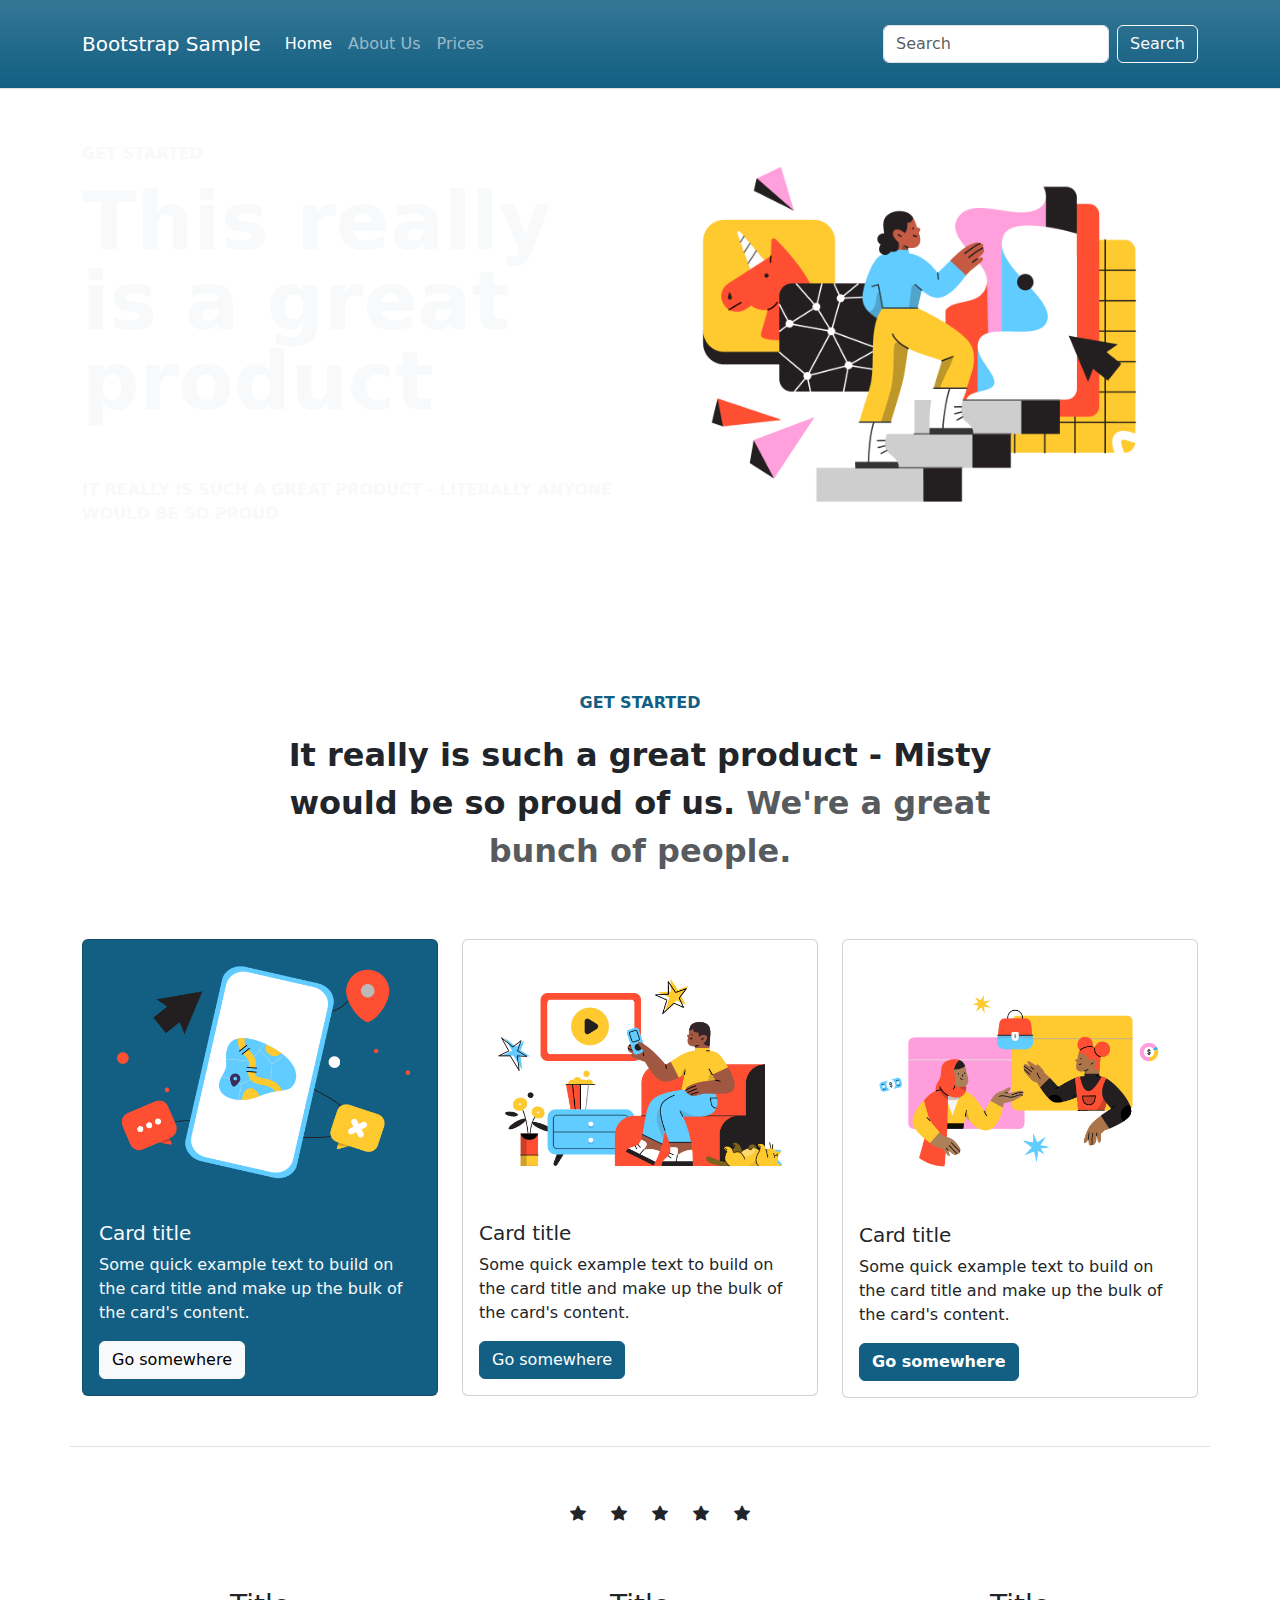
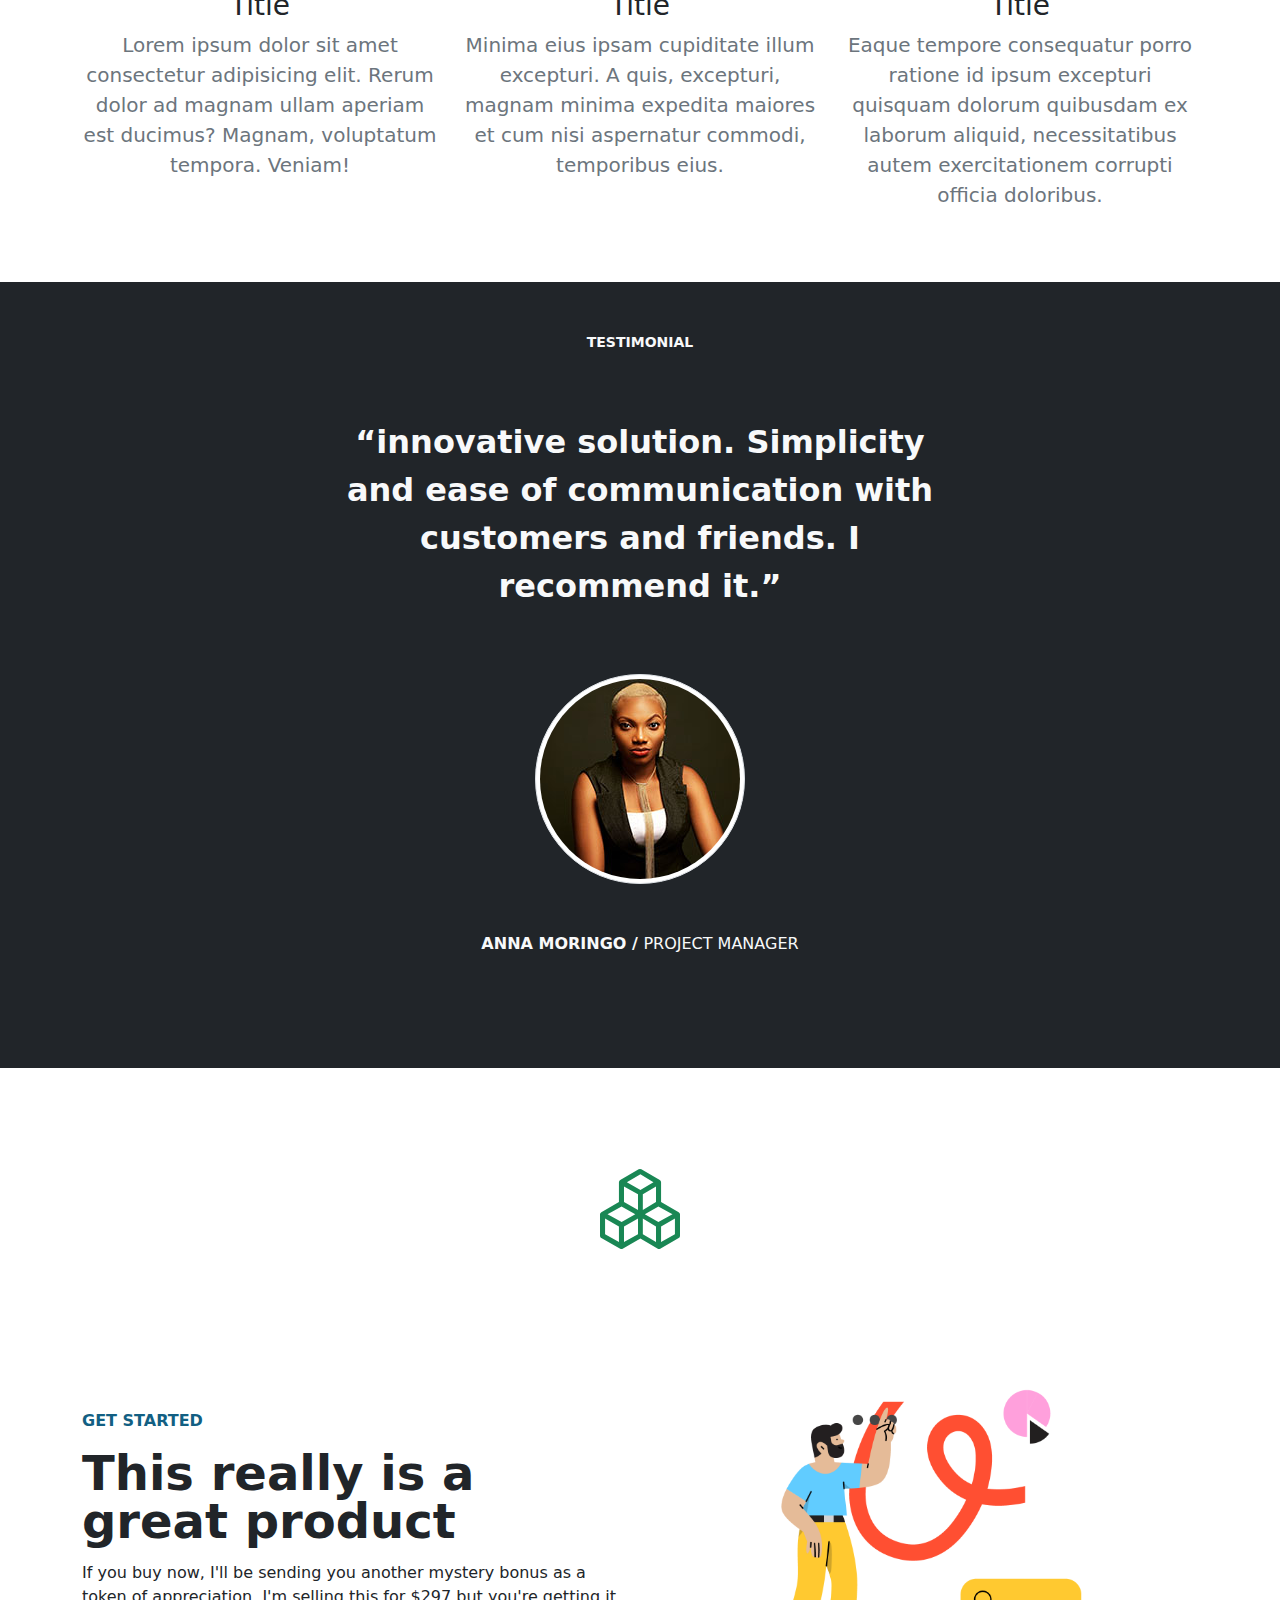
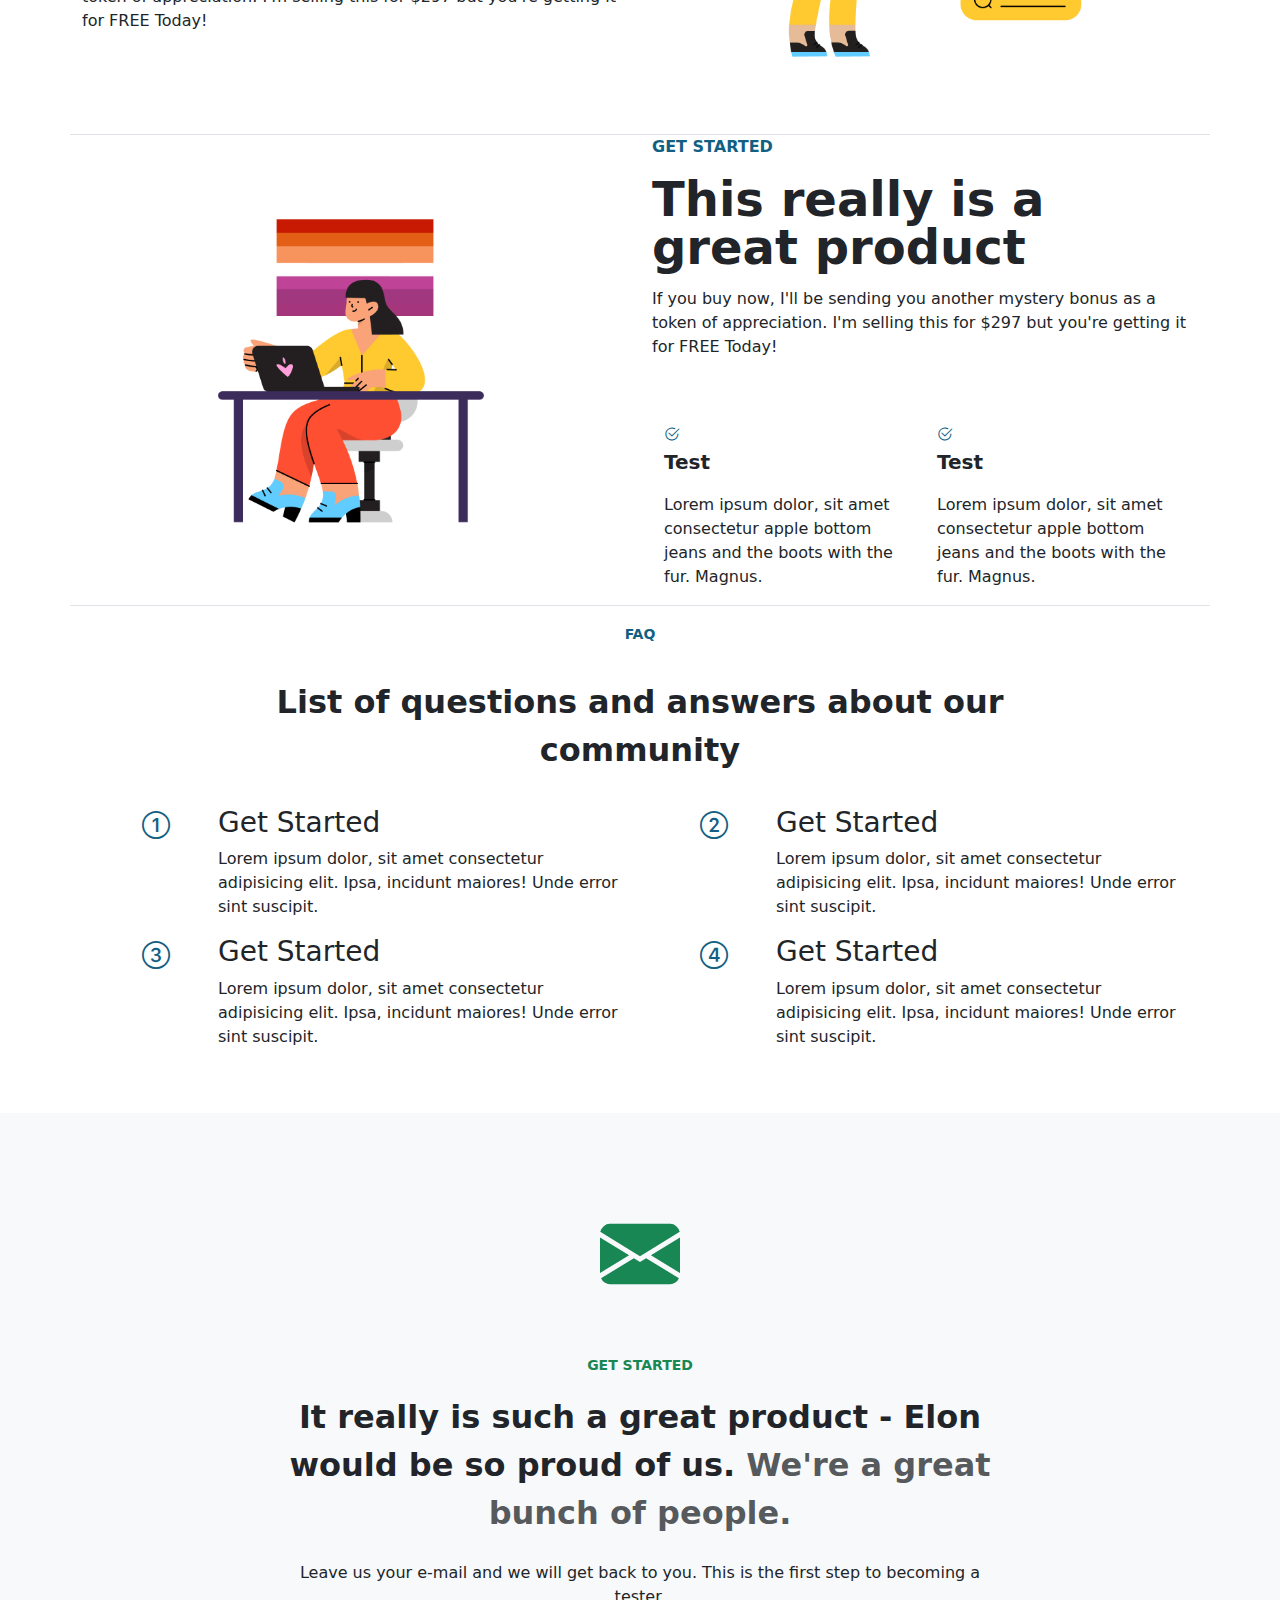
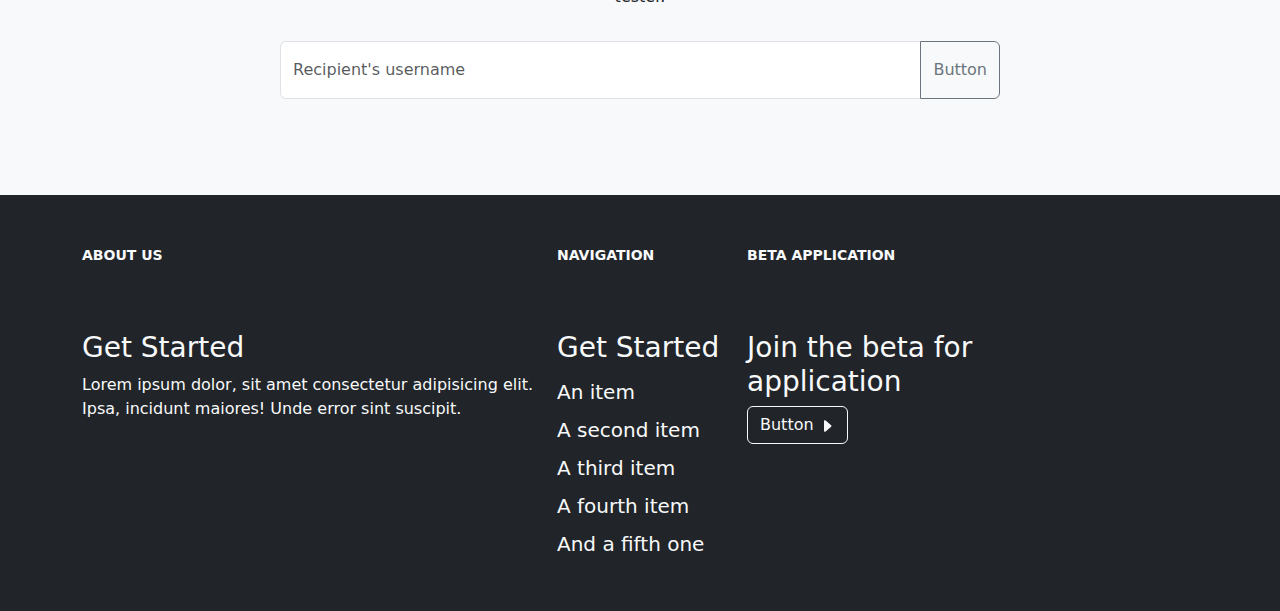
<file: index.html>
<!doctype html>
<html lang="en">
  <head>
    <meta charset="utf-8">
    <meta name="viewport" content="width=device-width, initial-scale=1">
    <title>Bootstrap Site</title>

    <!-- This is your compiled css file from your own styles + boostrap -->
    <link rel="stylesheet" href="./css/main.css">
    
    <!-- This is the bootstrap stylesheet for icons-->
    <link rel="stylesheet" href="https://cdn.jsdelivr.net/npm/bootstrap-icons@1.11.3/font/bootstrap-icons.min.css">
  </head>
  <body>
    <!--Navbar-->
    <!--If I keep navbar in header the way I coded it, it will only stay 'sticky' on the header section-->
    <!-- I also segmented these into sections just cause I think it looks nicer in code.-->
    <!-- Hi Stefan -->
    <div class="bg-primary bg-gradient border-bottom border-1 sticky-top py-3">
      <nav class="navbar navbar-expand-lg navbar-dark container-xl">
          <div class="container-xl">
            <a class="navbar-brand" href="#">Bootstrap Sample</a>
            <button class="navbar-toggler" type="button" data-bs-toggle="collapse" data-bs-target="#navbarSupportedContent" aria-controls="navbarSupportedContent" aria-expanded="false" aria-label="Toggle navigation">
              <span class="navbar-toggler-icon"></span>
            </button>
            <div class="collapse navbar-collapse" id="navbarSupportedContent">
              <ul class="navbar-nav me-auto mb-2 mb-lg-0">
                <li class="nav-item">
                  <a class="nav-link active" aria-current="page" href="#">Home</a>
                </li>
                <li class="nav-item">
                  <a class="nav-link" href="#">About Us</a>
                </li>
                <li class="nav-item">
                  <a class="nav-link" aria-disabled="true">Prices</a>
                </li>
              </ul>
              <form class="d-flex" role="search">
                <input class="form-control me-2" type="search" placeholder="Search" aria-label="Search">
                <button class="btn btn-outline-light" type="submit">Search</button>
              </form>
            </div>
          </div>
        </nav>
    </div>
    <!--Header-->
    <header>
        <div class="container-fluid bg-slate text-light py-5 mb-5">
            <div class="container-xl">
            <div class="row align-items-center">
                <div class="col-md-6">
                    <p class="text-uppercase fw-bold fs-6">Get Started</p>
                    <h1 class="display-1 fw-bold lh-1">This really is a great product</h1>
                    <p class="text-uppercase fw-bold fs-6 pt-5">it really is such a great product - literally anyone would be so proud</p>
                </div>
                <div class="col-md-6">
                    <img src="images/1.png" alt="A decorative Illustration of a woman climbing up stairs" class="img-fluid">
                </div>
            </div>
            </div>
        </div>
    </header>
    <!--Card Section-->
    <section>
        <div class="container-fluid">
            <div class="container-xl border-bottom border-1 py-5">
                <div class="row text-center justify-content-center mb-5">
                    <div class="col-8">
                        <p class="text-uppercase fw-bold fs-6 text-primary ">get started</p>
                        <p class="fs-2 fw-semibold">It really is such a great product - Misty would be so proud of us.<span class="text-body-secondary"> We're a great bunch of people.</span></p>
                    </div>
                </div>
                <div class="row justify-content-center">
                    <div class="col-md-4 col-sm-6">
                        <div class="card bg-primary">
                        <img src="images/card_1.png" class="card-img-top" alt="...">
                        <div class="card-body text-light">
                          <h5 class="card-title">Card title</h5>
                          <p class="card-text">Some quick example text to build on the card title and make up the bulk of the card's content.</p>
                          <a href="#" class="btn btn-light">Go somewhere</a>
                        </div>
                        </div>
                    </div>
                    <div class="col-md-4 col-sm-6">
                        <div class="card">
                        <img src="images/card_2.png" class="card-img-top" alt="...">
                        <div class="card-body">
                          <h5 class="card-title">Card title</h5>
                          <p class="card-text">Some quick example text to build on the card title and make up the bulk of the card's content.</p>
                          <a href="#" class="btn btn-primary">Go somewhere</a>
                        </div>
                        </div>
                    </div>
                    <div class="col-md-4 col-sm-6">
                        <div class="card">
                        <img src="images/card_3.png" class="card-img-top" alt="...">
                        <div class="card-body">
                          <h5 class="card-title">Card title</h5>
                          <p class="card-text">Some quick example text to build on the card title and make up the bulk of the card's content.</p>
                          <a href="#" class="btn btn-primary fw-semibold">Go somewhere</a>
                        </div>
                        </div>
                    </div>
                </div>
            </div>
        </div>
    </section>
    <!--Stars-->
    <section>
      <section class="container-fluid">
        <div class="container-xl">
          <div class="row justify-content-center py-5">
            <div class="col-2">
                <div class="btn-group text-warning" role="group" aria-label="Basic outlined example">
                <button type="button" class="btn"><i class="bi bi-star-fill"></i></button>
                <button type="button" class="btn"><i class="bi bi-star-fill"></i></button>
                <button type="button" class="btn"><i class="bi bi-star-fill"></i></button>
                <button type="button" class="btn"><i class="bi bi-star-fill"></i></button>
                <button type="button" class="btn"><i class="bi bi-star-fill"></i></button>
            </div>
          </div>
        </div>
        <div class="row text-center">
					<div class="col-md-4 py-2">
						<h3>Title</h3>
						<p class="text-secondary fw-3 fs-5">
							Lorem ipsum dolor sit amet consectetur adipisicing elit. Rerum
							dolor ad magnam ullam aperiam est ducimus? Magnam, voluptatum
							tempora. Veniam!
						</p>
					</div>
					<div class="col-md-4 py-2">
						<h3>Title</h3>
						<p class="text-secondary fw-3 fs-5">
							Minima eius ipsam cupiditate illum excepturi. A quis, excepturi,
							magnam minima expedita maiores et cum nisi aspernatur commodi,
							temporibus eius.
						</p>
					</div>
					<div class="col-md-4 py-2">
						<h3>Title</h3>
						<p class="text-secondary fw-3 fs-5">
							Eaque tempore consequatur porro ratione id ipsum excepturi
							quisquam dolorum quibusdam ex laborum aliquid, necessitatibus
							autem exercitationem corrupti officia doloribus.
						</p>
					</div>
				</div>
      </div>
    </section>
    <!--Black Section-->
    <section>
      <div class="container-fluid bg-dark text-light my-5 py-5"id="#testimonial">
				<div class="container-lg">
					<div class="row justify-content-center">
						<div class="col-7 text-center">
							<p class="text-uppercase fw-bold fs-6">
								<small>Testimonial</small>
							</p>
							<p class="text-md-center fs-2 fw-semibold py-5">
								“innovative solution. Simplicity and ease of communication with
								customers and friends. I recommend it.”
							</p>
							<img
								src="images/headshot.jpg"
								class="img-fluid img-thumbnail rounded-circle"
								alt="..."
							/>
							<p class="fw-semibold text-uppercase py-5">
								Anna Moringo / <span class="fw-light">Project Manager</span>
							</p>
						</div>
					</div>
				</div>
			</div>
    </section>
    <!--White Section-->
    <section>
      <div class="container-fluid">
        <div class="container-xl">
          <div class="row text-center justify-content-center py-5">
            <div class="col-3">
              <p><i class="bi bi-boxes display-1 text-success"></i></p>
            </div>
          </div>

          <div class="row align-items-center border-bottom border-1">
            <div class="col-md-6">
              <p class="text-uppercase text-primary fw-bold fs-6">Get Started</p>
              <h1 class="display-5 fw-bold lh-1">This really is a great product</h1>
              <p class="fs-6 pt-2">If you buy now, I'll be sending you another mystery bonus as a token of appreciation. I'm selling this for $297 but you're getting it for FREE Today!</p>
            </div>
            <div class="col-md-6">
              <img src="images/2.png" alt="" class="img-fluid">
            </div>
          </div>

          <div class="row align-items-center border-bottom border-1">
            <div class="col-md-6">
              <img src="images/3.png" alt="" class="img-fluid">
            </div>
            <div class="col-md-6">
              <p class="text-uppercase text-primary fw-bold fs-6">Get Started</p>
              <h1 class="display-5 fw-bold lh-1">This really is a great product</h1>
              <p class="fs-6 pt-2 pb-5">If you buy now, I'll be sending you another mystery bonus as a token of appreciation. I'm selling this for $297 but you're getting it for FREE Today!</p>
              <div class="container">
                <div class="row">
                  <div class="col-6">
                    <i class="bi bi-check2-circle text-primary"></i>
                    <p class="fw-bold fs-5">Test</p>
                    <p>Lorem ipsum dolor, sit amet consectetur apple bottom jeans and the boots with the fur. Magnus.
                    </p>
                  </div>
                  <div class="col-6">
                    <i class="bi bi-check2-circle text-primary"></i>
                    <p class="fw-bold fs-5">Test</p>
                    <p>Lorem ipsum dolor, sit amet consectetur apple bottom jeans and the boots with the fur. Magnus.
                    </p>
                  </div>
                </div>
              </div>
            </div>
          </div>
          <!--FAQ-->
          <div class="row justify-content-md-center justify-content-sm-start pt-3">
            <div class="col-md-8">
              <p class="text-md-center text-primary text-uppercase fw-bold fs-6">
                <small>FAQ</small>
              </p>
              <p class="text-md-center fs-2 fw-semibold py-3">List of questions and answers about our community</p>
            </div>
            <div class="row">
              <div class="col-md-6 d-flex">
                <div class="px-5">
                  <i class="bi bi-1-circle text-primary fs-3 align-self-start"></i>
                </div>
                <div>
                  <h3>Get Started</h3>
                  <p>Lorem ipsum dolor, sit amet consectetur adipisicing elit. Ipsa, incidunt maiores! Unde error sint suscipit.</p>
                </div>
              </div>
              <div class="col-md-6 d-flex">
                <div class="px-5">
                  <i class="bi bi-2-circle text-primary fs-3 align-self-start"></i>
                </div>
                <div>
                  <h3>Get Started</h3>
                  <p>Lorem ipsum dolor, sit amet consectetur adipisicing elit. Ipsa, incidunt maiores! Unde error sint suscipit.</p>
                </div>
              </div>
              <div class="col-md-6 d-flex">
                <div class="px-5">
                  <i class="bi bi-3-circle text-primary fs-3 align-self-start"></i>
                </div>
                <div>
                  <h3>Get Started</h3>
                  <p>Lorem ipsum dolor, sit amet consectetur adipisicing elit. Ipsa, incidunt maiores! Unde error sint suscipit.</p>
                </div>
              </div>
              <div class="col-md-6 d-flex">
                <div class="px-5">
                  <i class="bi bi-4-circle text-primary fs-3 align-self-start"></i>
                </div>
                <div>
                  <h3>Get Started</h3>
                  <p>Lorem ipsum dolor, sit amet consectetur adipisicing elit. Ipsa, incidunt maiores! Unde error sint suscipit.</p>
                </div>
              </div>
            </div>
          </div>      
        </div>
      </div>
    </section>
    <!--The rest of it-->
    <div class="container-fluid bg-light">
      <div class="container-lg">
        <div class="row justify-content-center mt-5 py-5">
          <div class="col-5 text-center py-5">
            <i class="display-1 text-success bi bi-envelope-fill"></i>
          </div>
          <div class="row justify-content-md-center justify-content-sm-start">
            <div class="col-md-8">
              <p
                class="text-md-center text-success text-uppercase fw-bold fs-6"
              >
                <small>Get Started</small>
              </p>
              <p class="text-md-center fs-2 fw-semibold">
                It really is such a great product - Elon would be so proud of
                us.
                <span class="text-muted">We're a great bunch of people.</span>
              </p>
              <p class="text-md-center py-2">
                Leave us your e-mail and we will get back to you. This is the
                first step to becoming a tester.
              </p>
              <div class="input-group pt-2 pb-5">
                <input
                  type="text"
                  class="form-control py-3"
                  placeholder="Recipient's username"
                  aria-label="Recipient's username"
                  aria-describedby="button-addon2"
                />
                <button
                  class="btn btn-outline-secondary"
                  type="button"
                  id="button-addon2"
                >
                  Button
                </button>
              </div>
            </div>
          </div>
        </div>
      </div>
    </div>
    <div class="container-fluid bg-dark text-light py-5">
      <div class="container-lg">
        <div class="row">
          <div class="col-md-5">
            <p class="text-uppercase fw-bold fs-6 pb-5">
              <small>about us</small>
            </p>
            <h3>Get Started</h3>
            <p>
              Lorem ipsum dolor, sit amet consectetur adipisicing elit. Ipsa,
              incidunt maiores! Unde error sint suscipit.
            </p>
          </div>
          <div class="col-md-2">
            <p class="text-uppercase fw-bold fs-6 pb-5">
              <small>navigation</small>
            </p>
            <h3>Get Started</h3>
            <ul class="list-group list-group-flush">
              <li
                class="list-group-item bg-dark text-light fs-5 border-0 px-0 py-1"
              >
                An item
              </li>
              <li
                class="list-group-item bg-dark text-light fs-5 border-0 px-0 py-1"
              >
                A second item
              </li>
              <li
                class="list-group-item bg-dark text-light fs-5 border-0 px-0 py-1"
              >
                A third item
              </li>
              <li
                class="list-group-item bg-dark text-light fs-5 border-0 px-0 py-1"
              >
                A fourth item
              </li>
              <li
                class="list-group-item bg-dark text-light fs-5 border-0 px-0 py-1"
              >
                And a fifth one
              </li>
            </ul>
          </div>
          <div class="col-md-4">
            <p class="text-uppercase fw-bold fs-6 pb-5">
              <small>Beta Application</small>
            </p>
            <h3>Join the beta for application</h3>
            <div>
              <button type="button" class="btn btn-outline-light button-lg">
                Button
                <svg
                  xmlns="http://www.w3.org/2000/svg"
                  width="16"
                  height="16"
                  fill="currentColor"
                  class="bi bi-caret-right-fill"
                  viewBox="0 0 16 16"
                >
                  <path
                    d="m12.14 8.753-5.482 4.796c-.646.566-1.658.106-1.658-.753V3.204a1 1 0 0 1 1.659-.753l5.48 4.796a1 1 0 0 1 0 1.506z"
                  ></path>
                </svg>
              </button>
            </div>
          </div>
        </div>
      </div>
    </div>
    <script src="https://cdn.jsdelivr.net/npm/bootstrap@5.3.3/dist/js/bootstrap.bundle.min.js" integrity="sha384-YvpcrYf0tY3lHB60NNkmXc5s9fDVZLESaAA55NDzOxhy9GkcIdslK1eN7N6jIeHz" crossorigin="anonymous"></script>
  </body>
</html>
</file>
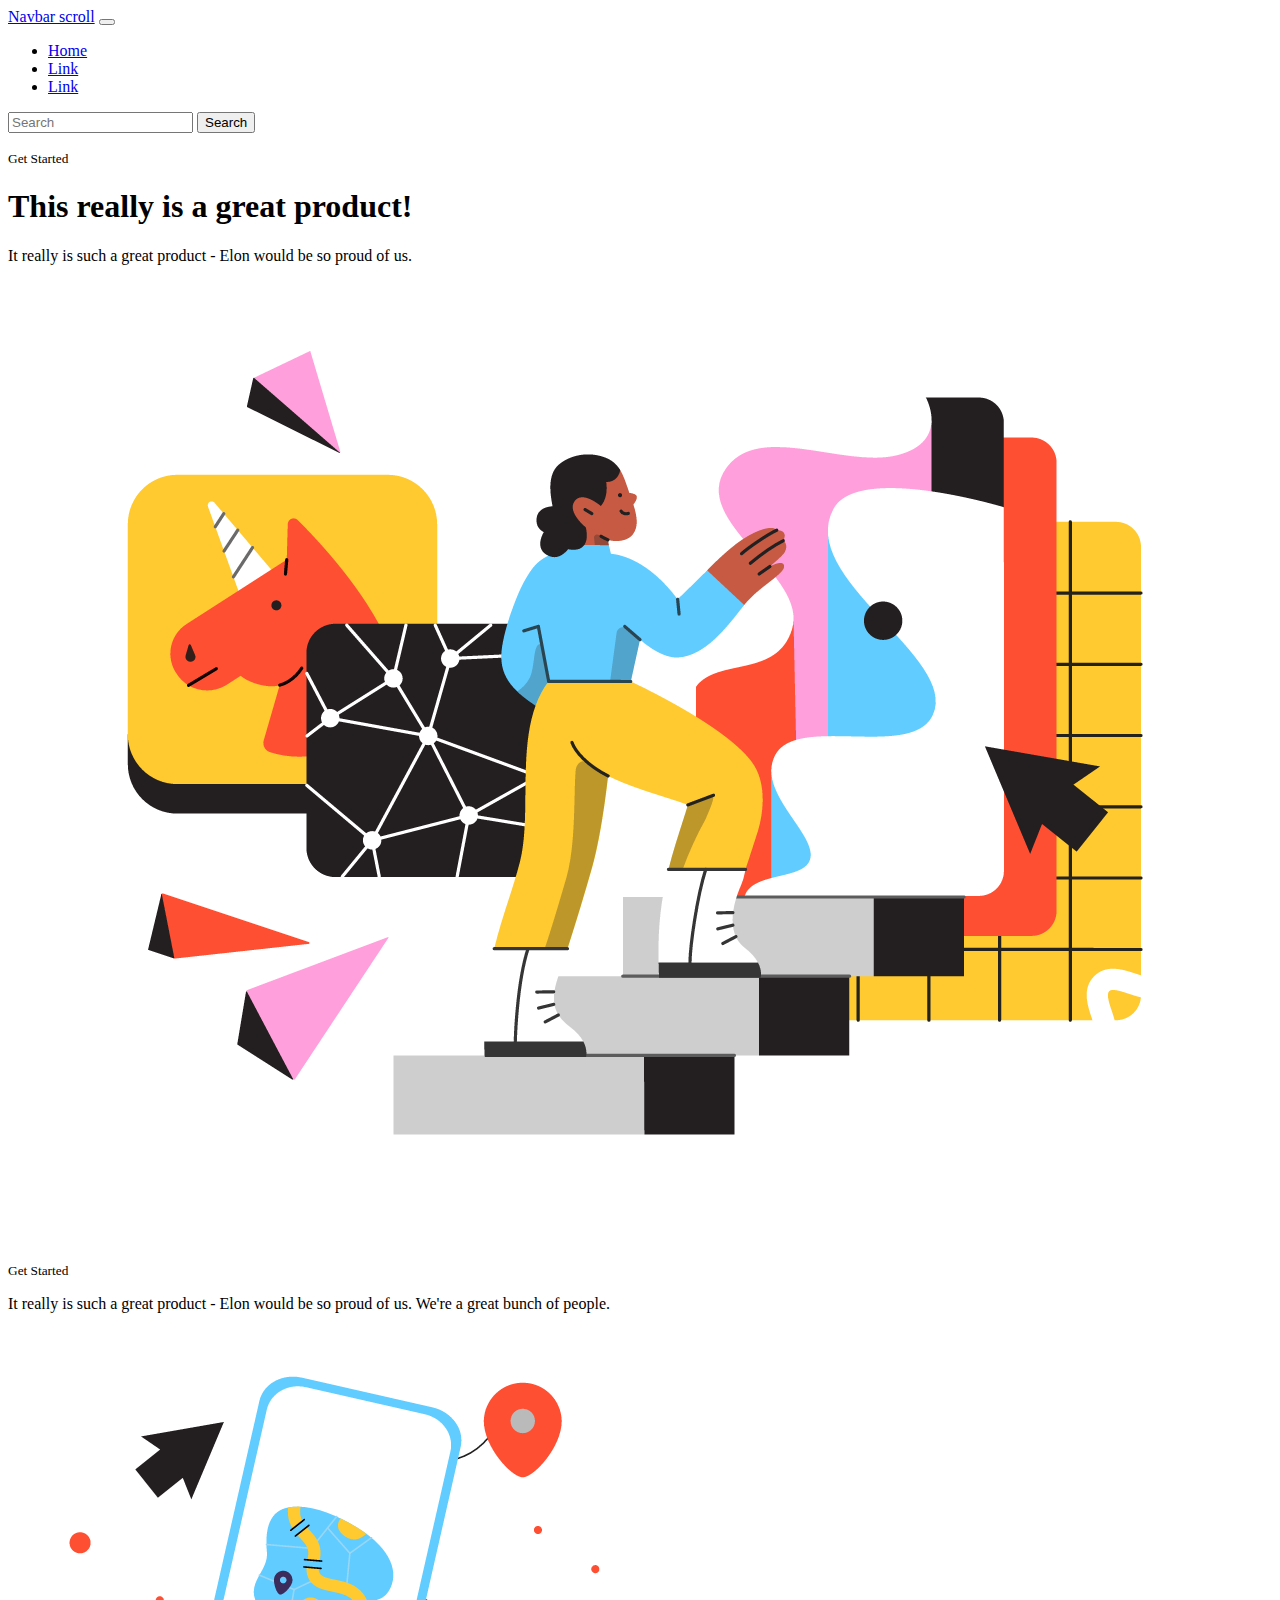
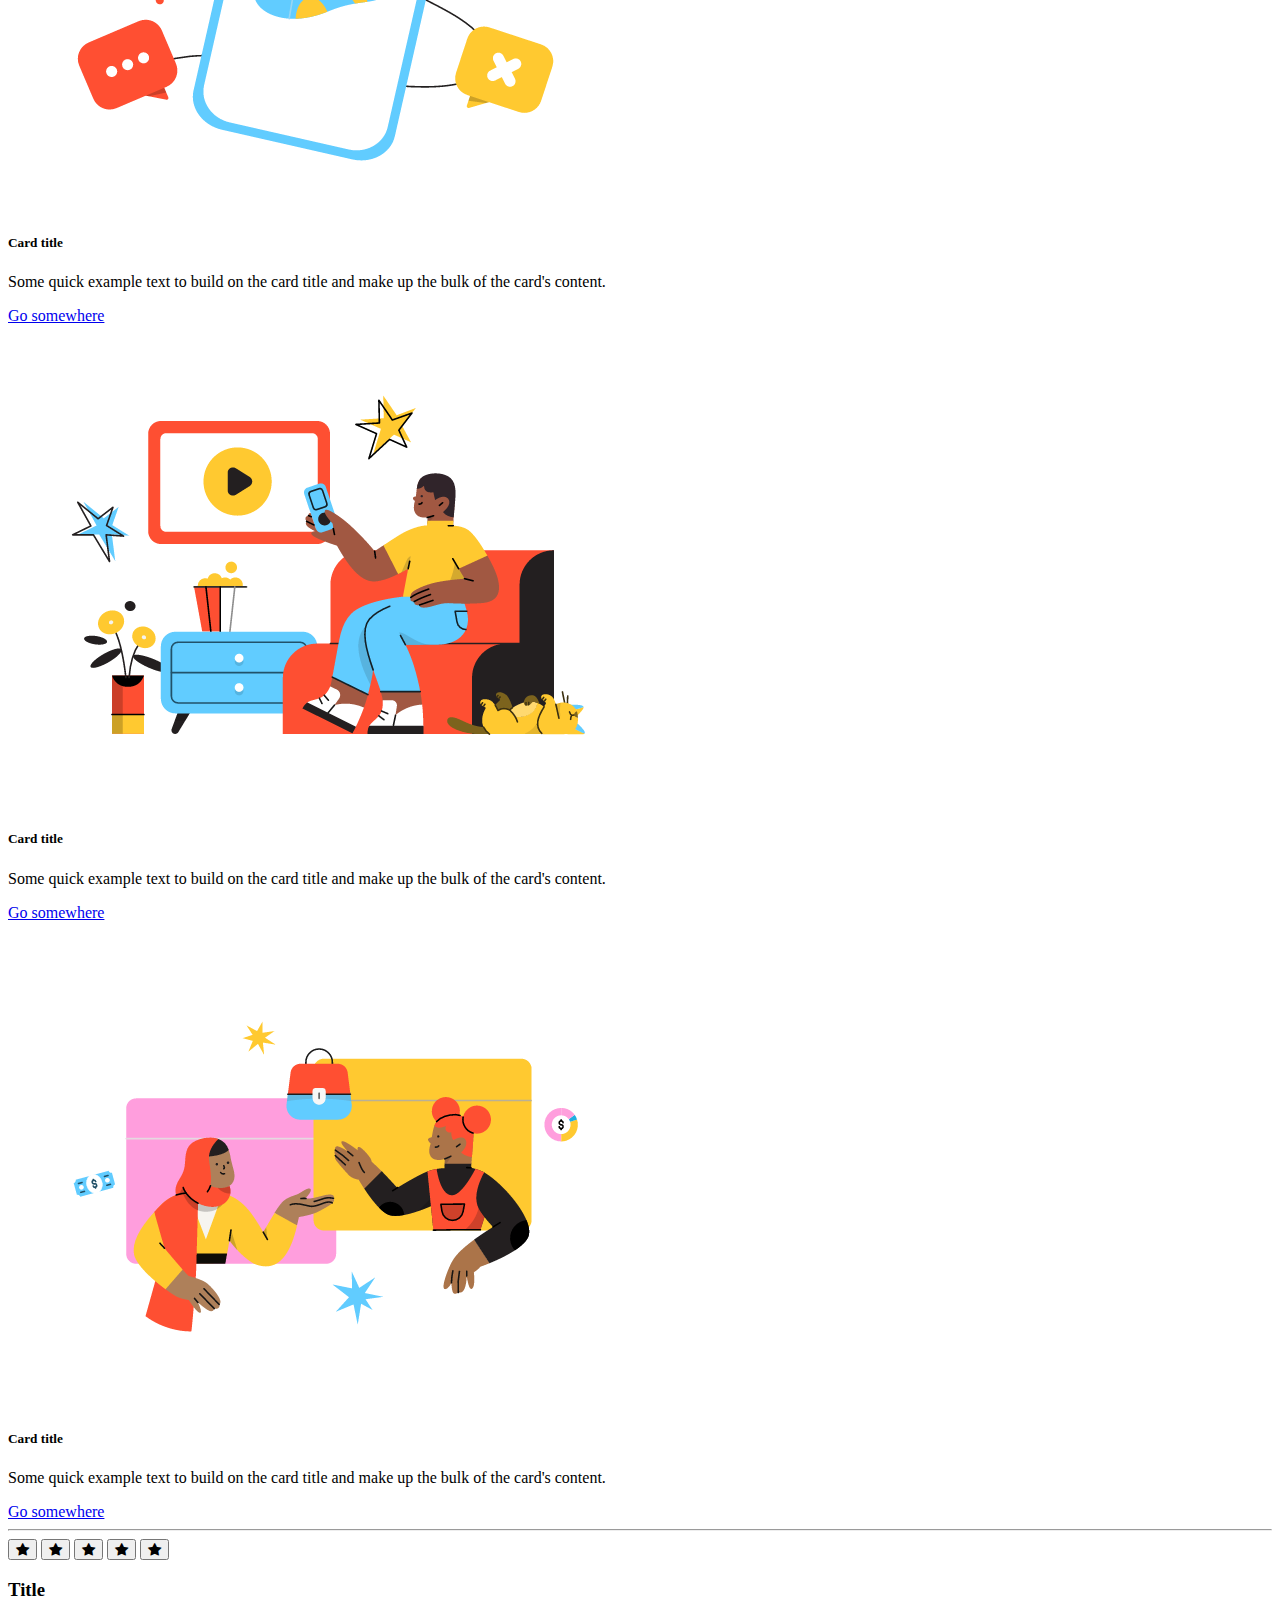
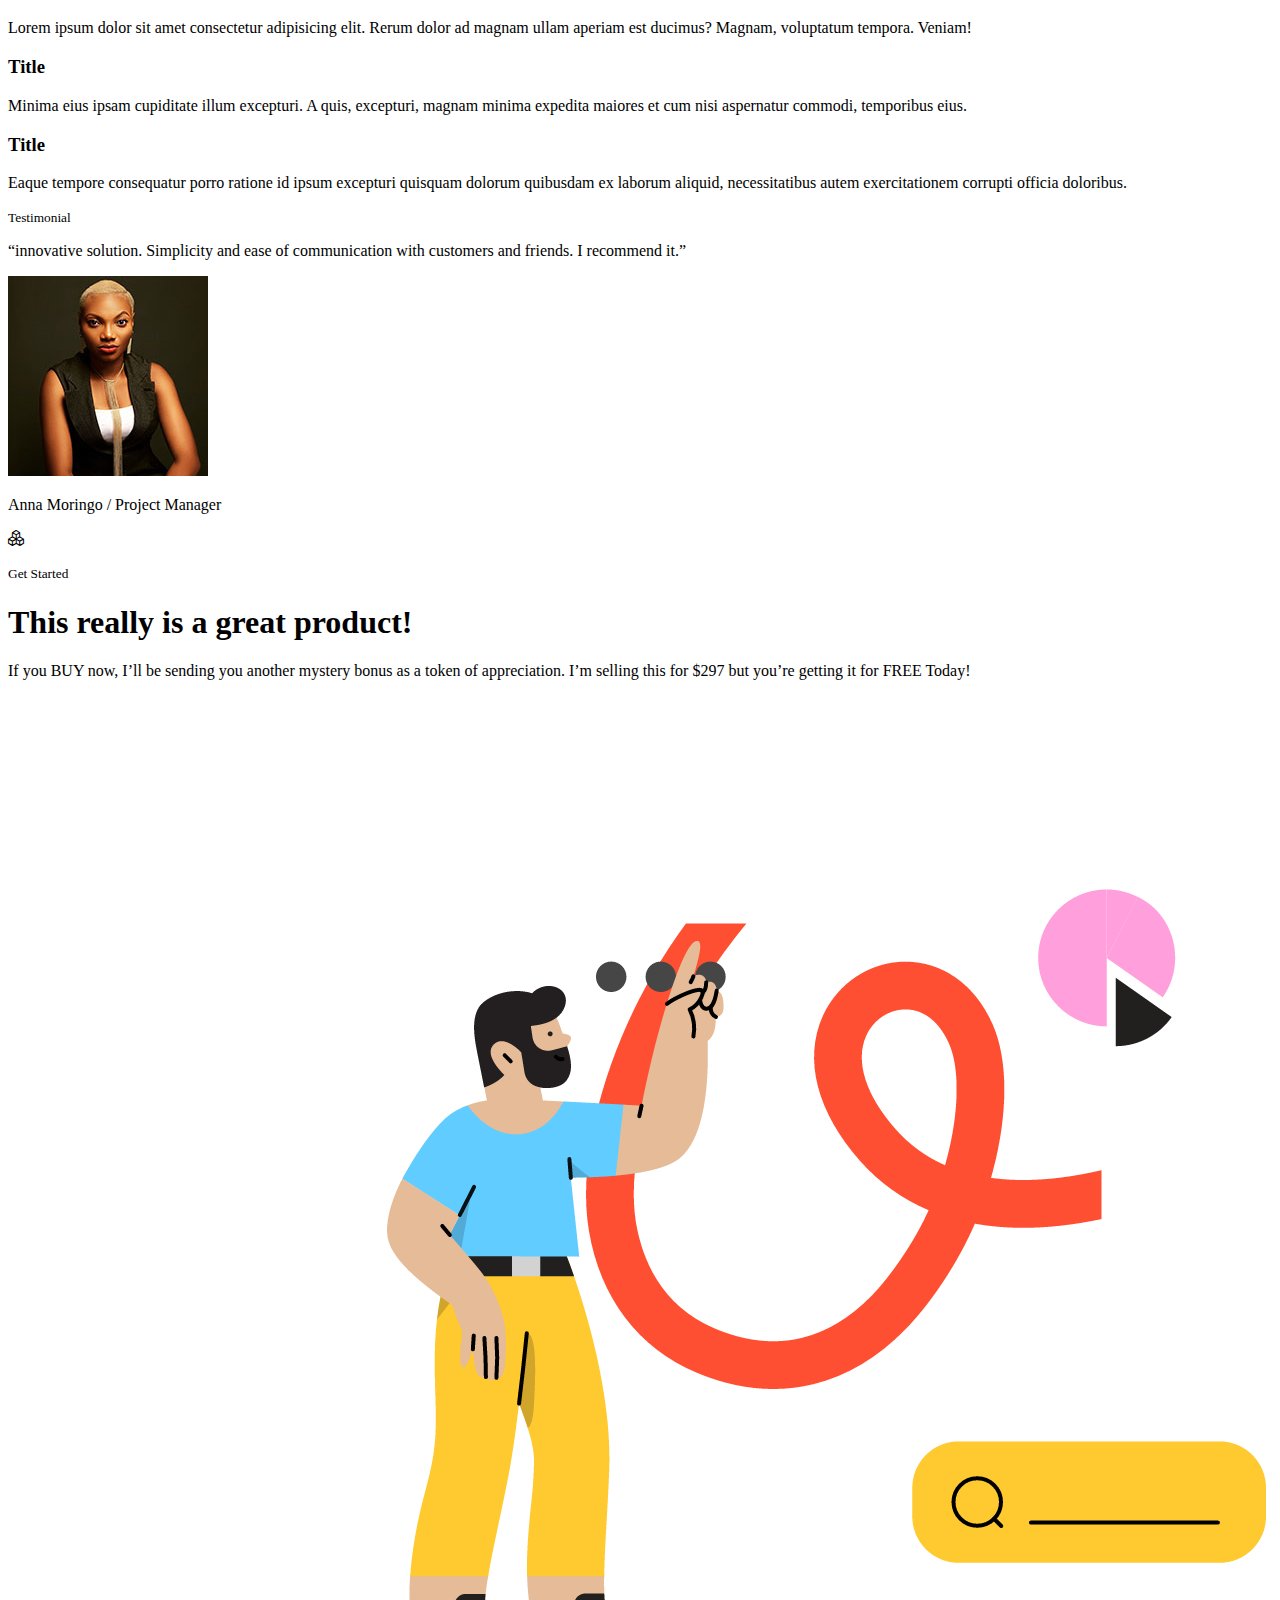
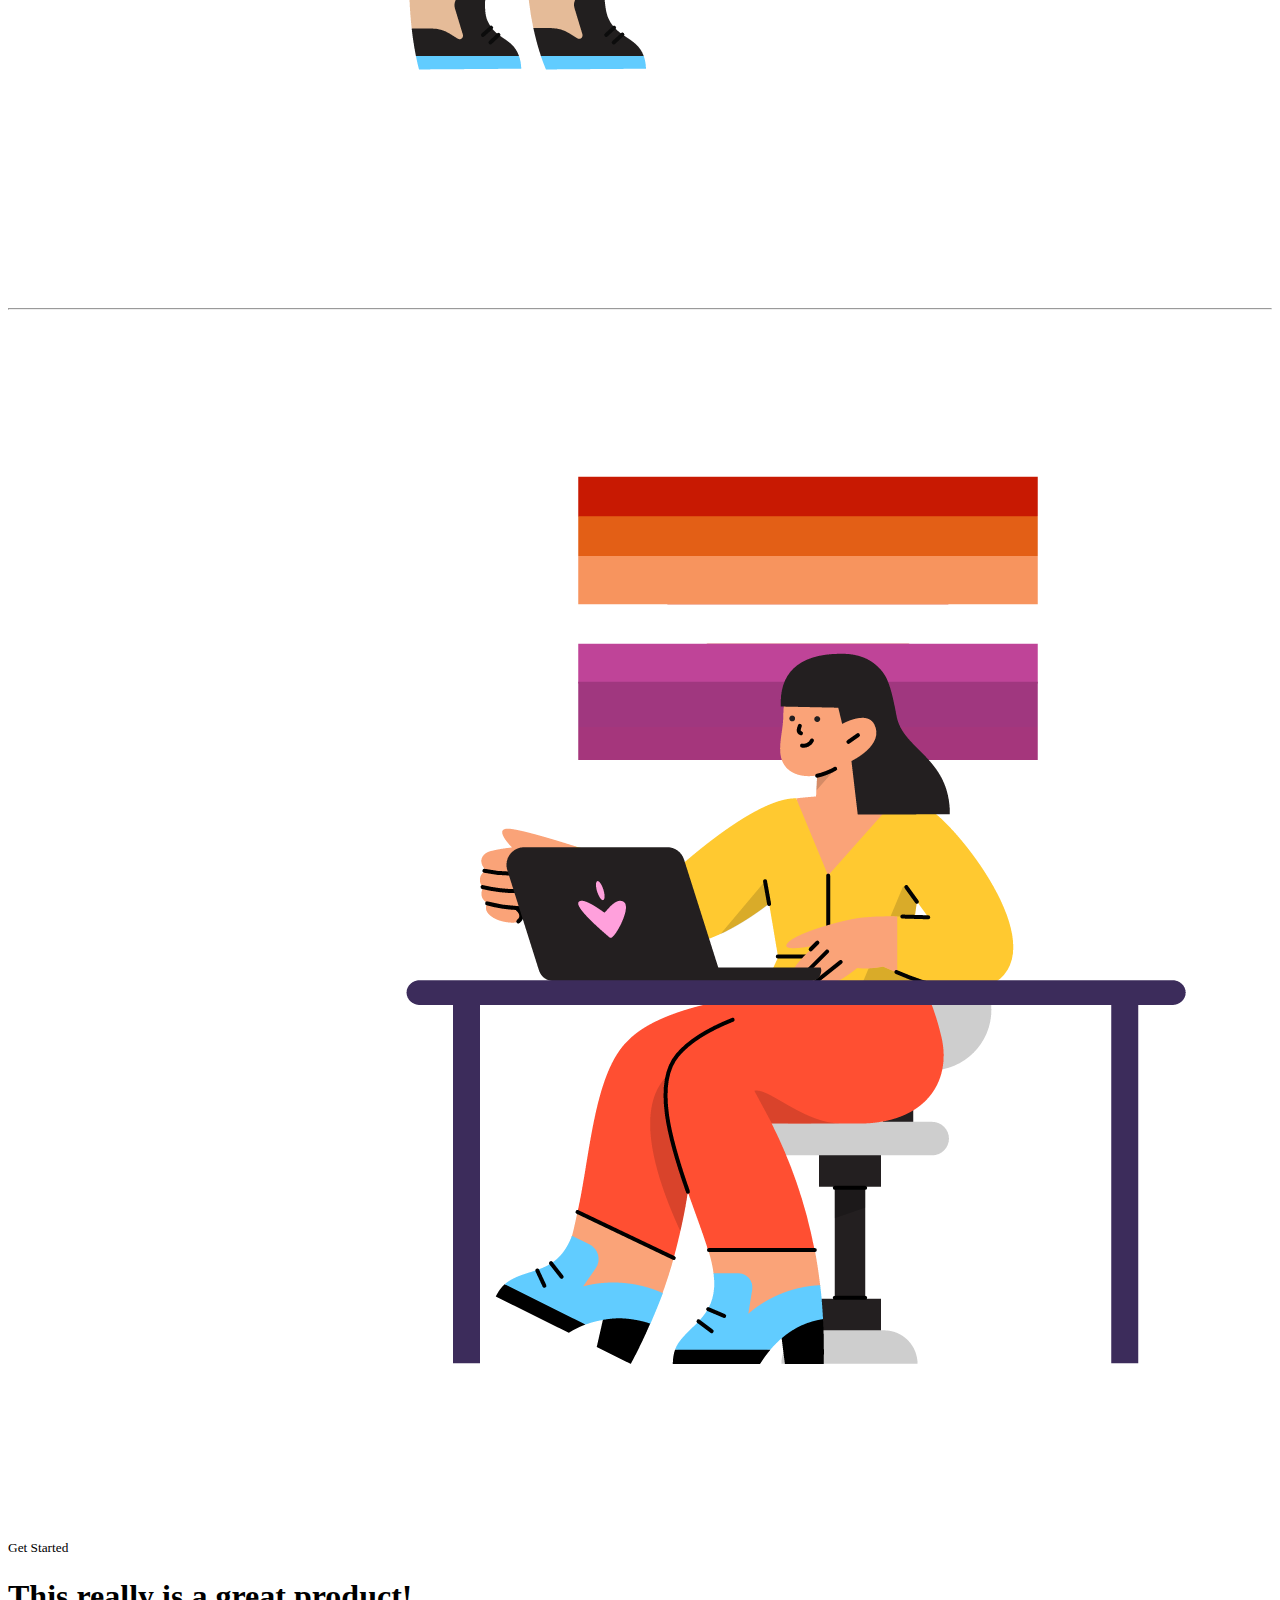
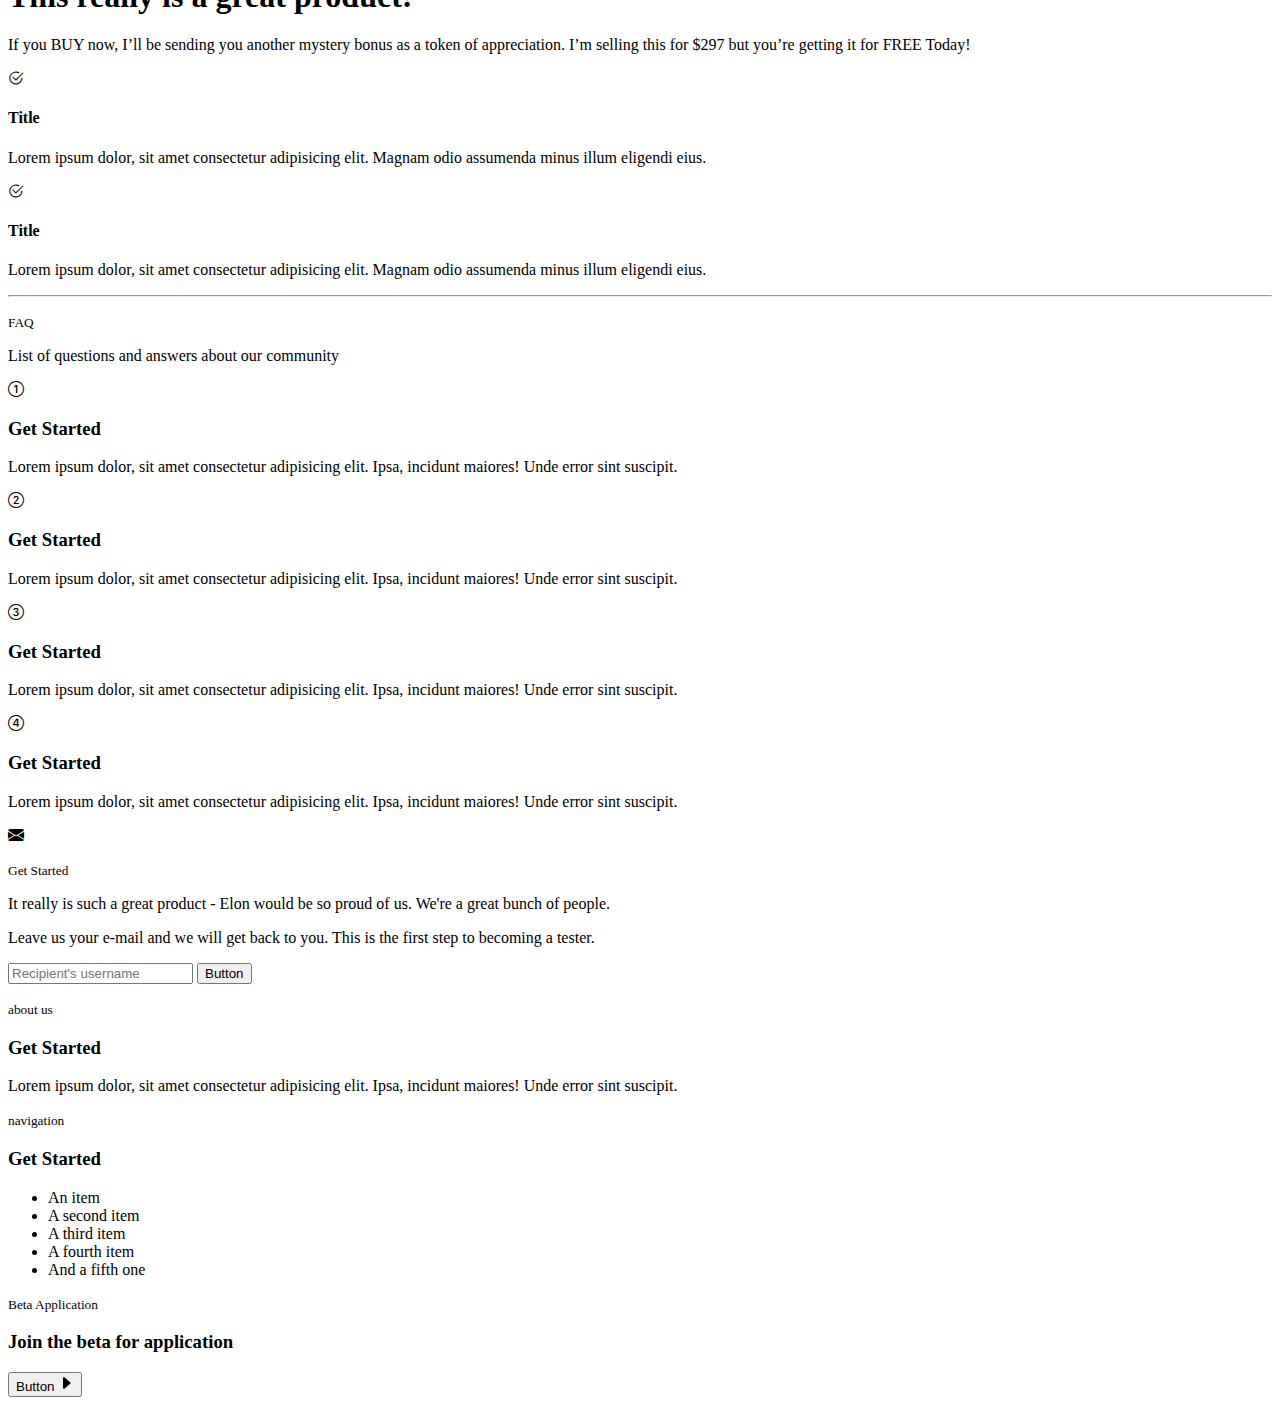
<file: windex.html>
<!DOCTYPE html>
<html lang="en">
	<head>
		<meta charset="utf-8" />
		<meta name="viewport" content="width=device-width, initial-scale=1" />
		<title>Bootstrap demo</title>
		<link
			href="https://cdn.jsdelivr.net/npm/bootstrap@5.2.2/dist/css/bootstrap.min.css"
			rel="stylesheet"
			integrity="sha384-Zenh87qX5JnK2Jl0vWa8Ck2rdkQ2Bzep5IDxbcnCeuOxjzrPF/et3URy9Bv1WTRi"
			crossorigin="anonymous"
		/>
		<link
			rel="stylesheet"
			href="https://cdn.jsdelivr.net/npm/bootstrap-icons@1.9.1/font/bootstrap-icons.css"
		/>
	</head>
	<body>
		<header #="top">
			<nav
				class="navbar fixed-top navbar-expand-lg navbar-dark bg-primary bg-gradient border-1 border-bottom py-3"
			>
				<div class="container-xl">
					<a class="navbar-brand" href="#">Navbar scroll</a>
					<button
						class="navbar-toggler"
						type="button"
						data-bs-toggle="collapse"
						data-bs-target="#navbarScroll"
						aria-controls="navbarScroll"
						aria-expanded="false"
						aria-label="Toggle navigation"
					>
						<span class="navbar-toggler-icon"></span>
					</button>
					<div class="collapse navbar-collapse" id="navbarScroll">
						<ul class="navbar-nav me-auto my-2 my-lg-0 navbar-nav-scroll">
							<li class="nav-item">
								<a class="nav-link active" aria-current="page" href="#">Home</a>
							</li>
							<li class="nav-item">
								<a class="nav-link" href="#">Link</a>
							</li>
							<li class="nav-item">
								<a class="nav-link" href="#">Link</a>
							</li>
						</ul>
						<form class="d-flex" role="search">
							<input
								class="form-control me-2"
								type="search"
								placeholder="Search"
								aria-label="Search"
							/>
							<button class="btn btn-outline-light" type="submit">
								Search
							</button>
						</form>
					</div>
				</div>
			</nav>
			<div class="container-fluid bg-primary text-light py-5 my-5">
				<div class="container-xl">
					<div class="row vh-50 d-flex align-items-center">
						<div class="col-md-6">
							<p class="text-uppercase fw-bold fs-6">
								<small>Get Started</small>
							</p>
							<h1 class="fw-bold lh-1 display-1">
								This really is a great product!
							</h1>
							<p class="fw-semibold text-uppercase">
								It really is such a great product - Elon would be so proud of
								us.
							</p>
						</div>
						<div class="col-md-6">
							<img src="images/1.png" class="img-fluid" alt="" />
						</div>
					</div>
				</div>
			</div>
		</header>
		<main id="#main">
			<div class="container-lg py-5">
				<div
					class="row justify-content-md-center justify-content-sm-start my-5"
				>
					<div class="col-8">
						<p class="text-md-center text-primary text-uppercase fw-bold fs-6">
							<small>Get Started</small>
						</p>
						<p class="text-md-center fs-2 fw-semibold">
							It really is such a great product - Elon would be so proud of us.
							<span class="text-muted">We're a great bunch of people.</span>
						</p>
					</div>
				</div>
				<div class="row my-5 py-5">
					<div class="col-md-4 col-sm-6 my-1">
						<div class="card bg-primary text-light border-0">
							<img src="images/card_1.png" class="card-img-top" alt="..." />
							<div class="card-body">
								<h5 class="card-title">Card title</h5>
								<p class="card-text">
									Some quick example text to build on the card title and make up
									the bulk of the card's content.
								</p>
								<a href="#" class="btn btn-light text-dark fw-semibold"
									>Go somewhere</a
								>
							</div>
						</div>
					</div>
					<div class="col-md-4 col-sm-6 my-1">
						<div class="card">
							<img src="images/card_2.png" class="card-img-top" alt="..." />
							<div class="card-body">
								<h5 class="card-title">Card title</h5>
								<p class="card-text">
									Some quick example text to build on the card title and make up
									the bulk of the card's content.
								</p>
								<a href="#" class="btn btn-primary text-light fw-semibold"
									>Go somewhere</a
								>
							</div>
						</div>
					</div>
					<div class="col-md-4 col-sm-6 my-1">
						<div class="card">
							<img src="images/card_3.png" class="card-img-top" alt="..." />
							<div class="card-body">
								<h5 class="card-title">Card title</h5>
								<p class="card-text">
									Some quick example text to build on the card title and make up
									the bulk of the card's content.
								</p>
								<a href="#" class="btn btn-primary text-light fw-semibold"
									>Go somewhere</a
								>
							</div>
						</div>
					</div>
				</div>
				<hr class="border border-1 opacity-10 my-3" />
				<div class="row my-5 justify-content-sm-center">
					<div
						class="col-3 btn-group"
						role="group"
						aria-label="Basic mixed styles example"
					>
						<button type="button" class="btn btn-outline-warning border-0">
							<i class="bi bi-star-fill fs-3"></i>
						</button>
						<button type="button" class="btn btn-outline-warning border-0">
							<i class="bi bi-star-fill fs-3"></i>
						</button>
						<button type="button" class="btn btn-outline-warning border-0">
							<i class="bi bi-star-fill fs-3"></i>
						</button>
						<button type="button" class="btn btn-outline-warning border-0">
							<i class="bi bi-star-fill fs-3"></i>
						</button>
						<button type="button" class="btn btn-outline-warning border-0">
							<i class="bi bi-star-fill fs-3"></i>
						</button>
					</div>
				</div>
				<div class="row text-center">
					<div class="col-md-4 py-2">
						<h3>Title</h3>
						<p class="text-secondary fw-3 fs-5">
							Lorem ipsum dolor sit amet consectetur adipisicing elit. Rerum
							dolor ad magnam ullam aperiam est ducimus? Magnam, voluptatum
							tempora. Veniam!
						</p>
					</div>
					<div class="col-md-4 py-2">
						<h3>Title</h3>
						<p class="text-secondary fw-3 fs-5">
							Minima eius ipsam cupiditate illum excepturi. A quis, excepturi,
							magnam minima expedita maiores et cum nisi aspernatur commodi,
							temporibus eius.
						</p>
					</div>
					<div class="col-md-4 py-2">
						<h3>Title</h3>
						<p class="text-secondary fw-3 fs-5">
							Eaque tempore consequatur porro ratione id ipsum excepturi
							quisquam dolorum quibusdam ex laborum aliquid, necessitatibus
							autem exercitationem corrupti officia doloribus.
						</p>
					</div>
				</div>
			</div>
			<div class="container-fluid bg-dark text-light my-5 py-5"id="#testimonial">
				<div class="container-lg">
					<div class="row justify-content-center">
						<div class="col-7 text-center">
							<p class="text-uppercase fw-bold fs-6">
								<small>Testimonial</small>
							</p>
							<p class="text-md-center fs-2 fw-semibold py-5">
								“innovative solution. Simplicity and ease of communication with
								customers and friends. I recommend it.”
							</p>
							<img
								src="images/headshot.jpg"
								class="img-fluid img-thumbnail rounded-circle"
								alt="..."
							/>
							<p class="fw-semibold text-uppercase py-5">
								Anna Moringo / <span class="fw-light">Project Manager</span>
							</p>
						</div>
					</div>
				</div>
			</div>
			<div class="container-lg my-5 py-5">
				<div class="row justify-content-center">
					<div class="col-5 text-center">
						<i class="display-1 text-success bi bi-boxes"></i>
					</div>
				</div>
				<div class="row d-flex align-items-center">
					<div class="col-md-6">
						<p class="text-uppercase fw-bold fs-6 text-primary">
							<small>Get Started</small>
						</p>
						<h1 class="fw-bold lh-1 display-5">
							This really is a great product!
						</h1>
						<p class="fw-semibold text-secondary">
							If you BUY now, I’ll be sending you another mystery bonus as a
							token of appreciation. I’m selling this for $297 but you’re
							getting it for FREE Today!
						</p>
					</div>
					<div class="col">
						<img src="images/2.png" class="img-fluid" lt="" />
					</div>
				</div>
				<hr class="border border-1 opacity-10" />
				<div class="row d-flex align-items-center">
					<div class="col">
						<img src="images/3.png" class="img-fluid" lt="" />
					</div>
					<div class="col-md-6">
						<p class="text-uppercase fw-bold fs-6 text-primary">
							<small>Get Started</small>
						</p>
						<h1 class="fw-bold lh-1 display-5">
							This really is a great product!
						</h1>
						<p class="fw-semibold text-secondary">
							If you BUY now, I’ll be sending you another mystery bonus as a
							token of appreciation. I’m selling this for $297 but you’re
							getting it for FREE Today!
						</p>
						<div class="row py-5">
							<div class="col-6">
								<i class="bi bi-check2-circle text-primary fs-5 fw-bold"></i>
								<h4>Title</h4>
								<p>
									Lorem ipsum dolor, sit amet consectetur adipisicing elit.
									Magnam odio assumenda minus illum eligendi eius.
								</p>
							</div>
							<div class="col-6">
								<i class="bi bi-check2-circle text-primary fs-5 fw-bold"></i>
								<h4>Title</h4>
								<p>
									Lorem ipsum dolor, sit amet consectetur adipisicing elit.
									Magnam odio assumenda minus illum eligendi eius.
								</p>
							</div>
						</div>
					</div>
				</div>
				<hr class="border border-1 opacity-10" />
				<div class="row justify-content-md-center justify-content-sm-start pt-3">
					<div class="col-8">
						<p class="text-md-center text-primary text-uppercase fw-bold fs-6">
							<small>FAQ</small>
						</p>
						<p class="text-md-center fs-2 fw-semibold py-3">List of questions and answers about our community</p>
					</div>
					<div class="row">
						<div class="col-md-6 d-flex">
							<div class="px-5">
								<i class="bi bi-1-circle text-primary fs-3 align-self-start"></i>
							</div>
							<div>
								<h3>Get Started</h3>
								<p>Lorem ipsum dolor, sit amet consectetur adipisicing elit. Ipsa, incidunt maiores! Unde error sint suscipit.</p>
							</div>
						</div>
						<div class="col-md-6 d-flex">
							<div class="px-5">
								<i class="bi bi-2-circle text-primary fs-3 align-self-start"></i>
							</div>
							<div>
								<h3>Get Started</h3>
								<p>Lorem ipsum dolor, sit amet consectetur adipisicing elit. Ipsa, incidunt maiores! Unde error sint suscipit.</p>
							</div>
						</div>
						<div class="col-md-6 d-flex">
							<div class="px-5">
								<i
									class="bi bi-3-circle text-primary fs-3 align-self-start"
								></i>
							</div>
							<div>
								<h3>Get Started</h3>
								<p>
									Lorem ipsum dolor, sit amet consectetur adipisicing elit.
									Ipsa, incidunt maiores! Unde error sint suscipit.
								</p>
							</div>
						</div>
						<div class="col-md-6 d-flex">
							<div class="px-5">
								<i
									class="bi bi-4-circle text-primary fs-3 align-self-start"
								></i>
							</div>
							<div>
								<h3>Get Started</h3>
								<p>
									Lorem ipsum dolor, sit amet consectetur adipisicing elit.
									Ipsa, incidunt maiores! Unde error sint suscipit.
								</p>
							</div>
						</div>
					</div>
				</div>
			</div>

			<div class="container-fluid bg-light">
				<div class="container-lg">
					<div class="row justify-content-center mt-5 py-5">
						<div class="col-5 text-center py-5">
							<i class="display-1 text-success bi bi-envelope-fill"></i>
						</div>
						<div class="row justify-content-md-center justify-content-sm-start">
							<div class="col-md-8">
								<p
									class="text-md-center text-success text-uppercase fw-bold fs-6"
								>
									<small>Get Started</small>
								</p>
								<p class="text-md-center fs-2 fw-semibold">
									It really is such a great product - Elon would be so proud of
									us.
									<span class="text-muted">We're a great bunch of people.</span>
								</p>
								<p class="text-md-center py-2">
									Leave us your e-mail and we will get back to you. This is the
									first step to becoming a tester.
								</p>
								<div class="input-group pt-2 pb-5">
									<input
										type="text"
										class="form-control py-3"
										placeholder="Recipient's username"
										aria-label="Recipient's username"
										aria-describedby="button-addon2"
									/>
									<button
										class="btn btn-outline-secondary"
										type="button"
										id="button-addon2"
									>
										Button
									</button>
								</div>
							</div>
						</div>
					</div>
				</div>
			</div>
			<div class="container-fluid bg-dark text-light py-5">
				<div class="container-lg">
					<div class="row">
						<div class="col-md-5">
							<p class="text-uppercase fw-bold fs-6 pb-5">
								<small>about us</small>
							</p>
							<h3>Get Started</h3>
							<p>
								Lorem ipsum dolor, sit amet consectetur adipisicing elit. Ipsa,
								incidunt maiores! Unde error sint suscipit.
							</p>
						</div>
						<div class="col-md-2">
							<p class="text-uppercase fw-bold fs-6 pb-5">
								<small>navigation</small>
							</p>
							<h3>Get Started</h3>
							<ul class="list-group list-group-flush">
								<li
									class="list-group-item bg-dark text-light fs-5 border-0 px-0 py-1"
								>
									An item
								</li>
								<li
									class="list-group-item bg-dark text-light fs-5 border-0 px-0 py-1"
								>
									A second item
								</li>
								<li
									class="list-group-item bg-dark text-light fs-5 border-0 px-0 py-1"
								>
									A third item
								</li>
								<li
									class="list-group-item bg-dark text-light fs-5 border-0 px-0 py-1"
								>
									A fourth item
								</li>
								<li
									class="list-group-item bg-dark text-light fs-5 border-0 px-0 py-1"
								>
									And a fifth one
								</li>
							</ul>
						</div>
						<div class="col-md-4">
							<p class="text-uppercase fw-bold fs-6 pb-5">
								<small>Beta Application</small>
							</p>
							<h3>Join the beta for application</h3>
							<div>
								<button type="button" class="btn btn-outline-light button-lg">
									Button
									<svg
										xmlns="http://www.w3.org/2000/svg"
										width="16"
										height="16"
										fill="currentColor"
										class="bi bi-caret-right-fill"
										viewBox="0 0 16 16"
									>
										<path
											d="m12.14 8.753-5.482 4.796c-.646.566-1.658.106-1.658-.753V3.204a1 1 0 0 1 1.659-.753l5.48 4.796a1 1 0 0 1 0 1.506z"
										></path>
									</svg>
								</button>
							</div>
						</div>
					</div>
				</div>
			</div>
		</main>
		<script
			src="https://cdn.jsdelivr.net/npm/bootstrap@5.2.2/dist/js/bootstrap.bundle.min.js"
			integrity="sha384-OERcA2EqjJCMA+/3y+gxIOqMEjwtxJY7qPCqsdltbNJuaOe923+mo//f6V8Qbsw3"
			crossorigin="anonymous"
		></script>
	</body>
</html>
</file>
<file: css/main.css>
@charset "UTF-8";
.bg-blue {
  background-color: #0d6efd;
}

.bg-color-light {
  background-color: #9ec5fe;
}

.bg-color-dark {
  background-color: #0a58ca;
}

.bg-indigo {
  background-color: #6610f2;
}

.bg-color-light {
  background-color: #c29ffa;
}

.bg-color-dark {
  background-color: #520dc2;
}

.bg-purple {
  background-color: #6f42c1;
}

.bg-color-light {
  background-color: #c5b3e6;
}

.bg-color-dark {
  background-color: #59359a;
}

.bg-pink {
  background-color: #d63384;
}

.bg-color-light {
  background-color: #efadce;
}

.bg-color-dark {
  background-color: #ab296a;
}

.bg-red {
  background-color: #dc3545;
}

.bg-color-light {
  background-color: #f1aeb5;
}

.bg-color-dark {
  background-color: #b02a37;
}

.bg-orange {
  background-color: #fd7e14;
}

.bg-color-light {
  background-color: #fecba1;
}

.bg-color-dark {
  background-color: #ca6510;
}

.bg-yellow {
  background-color: #ffc107;
}

.bg-color-light {
  background-color: #ffe69c;
}

.bg-color-dark {
  background-color: #cc9a06;
}

.bg-green {
  background-color: #198754;
}

.bg-color-light {
  background-color: #a3cfbb;
}

.bg-color-dark {
  background-color: #146c43;
}

.bg-teal {
  background-color: #20c997;
}

.bg-color-light {
  background-color: #a6e9d5;
}

.bg-color-dark {
  background-color: #1aa179;
}

.bg-cyan {
  background-color: #0dcaf0;
}

.bg-color-light {
  background-color: #9eeaf9;
}

.bg-color-dark {
  background-color: #0aa2c0;
}

.bg-black {
  background-color: #000;
}

.bg-color-light {
  background-color: #999999;
}

.bg-color-dark {
  background-color: black;
}

.bg-white {
  background-color: #fff;
}

.bg-color-light {
  background-color: white;
}

.bg-color-dark {
  background-color: #cccccc;
}

.bg-gray {
  background-color: #6c757d;
}

.bg-color-light {
  background-color: #c4c8cb;
}

.bg-color-dark {
  background-color: #565e64;
}

.bg-gray-dark {
  background-color: #343a40;
}

.bg-color-light {
  background-color: #aeb0b3;
}

.bg-color-dark {
  background-color: #2a2e33;
}

/*!
 * Bootstrap  v5.3.3 (https://getbootstrap.com/)
 * Copyright 2011-2024 The Bootstrap Authors
 * Licensed under MIT (https://github.com/twbs/bootstrap/blob/main/LICENSE)
 */
:root,
[data-bs-theme=light] {
  --bs-blue: #0d6efd;
  --bs-indigo: #6610f2;
  --bs-purple: #6f42c1;
  --bs-pink: #d63384;
  --bs-red: #dc3545;
  --bs-orange: #fd7e14;
  --bs-yellow: #ffc107;
  --bs-green: #198754;
  --bs-teal: #20c997;
  --bs-cyan: #0dcaf0;
  --bs-black: #000;
  --bs-white: #fff;
  --bs-gray: #6c757d;
  --bs-gray-dark: #343a40;
  --bs-gray-100: #f8f9fa;
  --bs-gray-200: #e9ecef;
  --bs-gray-300: #dee2e6;
  --bs-gray-400: #ced4da;
  --bs-gray-500: #adb5bd;
  --bs-gray-600: #6c757d;
  --bs-gray-700: #495057;
  --bs-gray-800: #343a40;
  --bs-gray-900: #212529;
  --bs-primary: rgb(18, 95, 131);
  --bs-secondary: #6c757d;
  --bs-success: #198754;
  --bs-info: #0dcaf0;
  --bs-warning: #ffc107;
  --bs-danger: #dc3545;
  --bs-light: #f8f9fa;
  --bs-dark: #212529;
  --bs-tertiary: rgb(0, 131, 192);
  --bs-tertiary-light: rgb(91, 183, 226);
  --bs-tertiary-dark: rgb(0, 95, 139);
  --bs-primary-rgb: 18, 95, 131;
  --bs-secondary-rgb: 108, 117, 125;
  --bs-success-rgb: 25, 135, 84;
  --bs-info-rgb: 13, 202, 240;
  --bs-warning-rgb: 255, 193, 7;
  --bs-danger-rgb: 220, 53, 69;
  --bs-light-rgb: 248, 249, 250;
  --bs-dark-rgb: 33, 37, 41;
  --bs-tertiary-rgb: 0, 131, 192;
  --bs-tertiary-light-rgb: 91, 183, 226;
  --bs-tertiary-dark-rgb: 0, 95, 139;
  --bs-primary-text-emphasis: #072634;
  --bs-secondary-text-emphasis: #2b2f32;
  --bs-success-text-emphasis: #0a3622;
  --bs-info-text-emphasis: #055160;
  --bs-warning-text-emphasis: #664d03;
  --bs-danger-text-emphasis: #58151c;
  --bs-light-text-emphasis: #495057;
  --bs-dark-text-emphasis: #495057;
  --bs-primary-bg-subtle: #d0dfe6;
  --bs-secondary-bg-subtle: #e2e3e5;
  --bs-success-bg-subtle: #d1e7dd;
  --bs-info-bg-subtle: #cff4fc;
  --bs-warning-bg-subtle: #fff3cd;
  --bs-danger-bg-subtle: #f8d7da;
  --bs-light-bg-subtle: #fcfcfd;
  --bs-dark-bg-subtle: #ced4da;
  --bs-primary-border-subtle: #a0bfcd;
  --bs-secondary-border-subtle: #c4c8cb;
  --bs-success-border-subtle: #a3cfbb;
  --bs-info-border-subtle: #9eeaf9;
  --bs-warning-border-subtle: #ffe69c;
  --bs-danger-border-subtle: #f1aeb5;
  --bs-light-border-subtle: #e9ecef;
  --bs-dark-border-subtle: #adb5bd;
  --bs-white-rgb: 255, 255, 255;
  --bs-black-rgb: 0, 0, 0;
  --bs-font-sans-serif: system-ui, -apple-system, "Segoe UI", Roboto, "Helvetica Neue", "Noto Sans", "Liberation Sans", Arial, sans-serif, "Apple Color Emoji", "Segoe UI Emoji", "Segoe UI Symbol", "Noto Color Emoji";
  --bs-font-monospace: SFMono-Regular, Menlo, Monaco, Consolas, "Liberation Mono", "Courier New", monospace;
  --bs-gradient: linear-gradient(180deg, rgba(255, 255, 255, 0.15), rgba(255, 255, 255, 0));
  --bs-body-font-family: var(--bs-font-sans-serif);
  --bs-body-font-size: 1rem;
  --bs-body-font-weight: 400;
  --bs-body-line-height: 1.5;
  --bs-body-color: #212529;
  --bs-body-color-rgb: 33, 37, 41;
  --bs-body-bg: #fff;
  --bs-body-bg-rgb: 255, 255, 255;
  --bs-emphasis-color: #000;
  --bs-emphasis-color-rgb: 0, 0, 0;
  --bs-secondary-color: rgba(33, 37, 41, 0.75);
  --bs-secondary-color-rgb: 33, 37, 41;
  --bs-secondary-bg: #e9ecef;
  --bs-secondary-bg-rgb: 233, 236, 239;
  --bs-tertiary-color: rgba(33, 37, 41, 0.5);
  --bs-tertiary-color-rgb: 33, 37, 41;
  --bs-tertiary-bg: #f8f9fa;
  --bs-tertiary-bg-rgb: 248, 249, 250;
  --bs-heading-color: inherit;
  --bs-link-color: rgb(18, 95, 131);
  --bs-link-color-rgb: 18, 95, 131;
  --bs-link-decoration: underline;
  --bs-link-hover-color: #0e4c69;
  --bs-link-hover-color-rgb: 14, 76, 105;
  --bs-code-color: #d63384;
  --bs-highlight-color: #212529;
  --bs-highlight-bg: #fff3cd;
  --bs-border-width: 1px;
  --bs-border-style: solid;
  --bs-border-color: #dee2e6;
  --bs-border-color-translucent: rgba(0, 0, 0, 0.175);
  --bs-border-radius: 0.375rem;
  --bs-border-radius-sm: 0.25rem;
  --bs-border-radius-lg: 0.5rem;
  --bs-border-radius-xl: 1rem;
  --bs-border-radius-xxl: 2rem;
  --bs-border-radius-2xl: var(--bs-border-radius-xxl);
  --bs-border-radius-pill: 50rem;
  --bs-box-shadow: 0 0.5rem 1rem rgba(0, 0, 0, 0.15);
  --bs-box-shadow-sm: 0 0.125rem 0.25rem rgba(0, 0, 0, 0.075);
  --bs-box-shadow-lg: 0 1rem 3rem rgba(0, 0, 0, 0.175);
  --bs-box-shadow-inset: inset 0 1px 2px rgba(0, 0, 0, 0.075);
  --bs-focus-ring-width: 0.25rem;
  --bs-focus-ring-opacity: 0.25;
  --bs-focus-ring-color: rgba(18, 95, 131, 0.25);
  --bs-form-valid-color: #198754;
  --bs-form-valid-border-color: #198754;
  --bs-form-invalid-color: #dc3545;
  --bs-form-invalid-border-color: #dc3545;
}

[data-bs-theme=dark] {
  color-scheme: dark;
  --bs-body-color: #dee2e6;
  --bs-body-color-rgb: 222, 226, 230;
  --bs-body-bg: #212529;
  --bs-body-bg-rgb: 33, 37, 41;
  --bs-emphasis-color: #fff;
  --bs-emphasis-color-rgb: 255, 255, 255;
  --bs-secondary-color: rgba(222, 226, 230, 0.75);
  --bs-secondary-color-rgb: 222, 226, 230;
  --bs-secondary-bg: #343a40;
  --bs-secondary-bg-rgb: 52, 58, 64;
  --bs-tertiary-color: rgba(222, 226, 230, 0.5);
  --bs-tertiary-color-rgb: 222, 226, 230;
  --bs-tertiary-bg: #2b3035;
  --bs-tertiary-bg-rgb: 43, 48, 53;
  --bs-primary-text-emphasis: #719fb5;
  --bs-secondary-text-emphasis: #a7acb1;
  --bs-success-text-emphasis: #75b798;
  --bs-info-text-emphasis: #6edff6;
  --bs-warning-text-emphasis: #ffda6a;
  --bs-danger-text-emphasis: #ea868f;
  --bs-light-text-emphasis: #f8f9fa;
  --bs-dark-text-emphasis: #dee2e6;
  --bs-primary-bg-subtle: #04131a;
  --bs-secondary-bg-subtle: #161719;
  --bs-success-bg-subtle: #051b11;
  --bs-info-bg-subtle: #032830;
  --bs-warning-bg-subtle: #332701;
  --bs-danger-bg-subtle: #2c0b0e;
  --bs-light-bg-subtle: #343a40;
  --bs-dark-bg-subtle: #1a1d20;
  --bs-primary-border-subtle: #0b394f;
  --bs-secondary-border-subtle: #41464b;
  --bs-success-border-subtle: #0f5132;
  --bs-info-border-subtle: #087990;
  --bs-warning-border-subtle: #997404;
  --bs-danger-border-subtle: #842029;
  --bs-light-border-subtle: #495057;
  --bs-dark-border-subtle: #343a40;
  --bs-heading-color: inherit;
  --bs-link-color: #719fb5;
  --bs-link-hover-color: #8db2c4;
  --bs-link-color-rgb: 113, 159, 181;
  --bs-link-hover-color-rgb: 141, 178, 196;
  --bs-code-color: #e685b5;
  --bs-highlight-color: #dee2e6;
  --bs-highlight-bg: #664d03;
  --bs-border-color: #495057;
  --bs-border-color-translucent: rgba(255, 255, 255, 0.15);
  --bs-form-valid-color: #75b798;
  --bs-form-valid-border-color: #75b798;
  --bs-form-invalid-color: #ea868f;
  --bs-form-invalid-border-color: #ea868f;
}

*,
*::before,
*::after {
  box-sizing: border-box;
}

@media (prefers-reduced-motion: no-preference) {
  :root {
    scroll-behavior: smooth;
  }
}

body {
  margin: 0;
  font-family: var(--bs-body-font-family);
  font-size: var(--bs-body-font-size);
  font-weight: var(--bs-body-font-weight);
  line-height: var(--bs-body-line-height);
  color: var(--bs-body-color);
  text-align: var(--bs-body-text-align);
  background-color: var(--bs-body-bg);
  -webkit-text-size-adjust: 100%;
  -webkit-tap-highlight-color: rgba(0, 0, 0, 0);
}

hr {
  margin: 1rem 0;
  color: inherit;
  border: 0;
  border-top: var(--bs-border-width) solid;
  opacity: 0.25;
}

h6, .h6, h5, .h5, h4, .h4, h3, .h3, h2, .h2, h1, .h1 {
  margin-top: 0;
  margin-bottom: 0.5rem;
  font-weight: 500;
  line-height: 1.2;
  color: var(--bs-heading-color);
}

h1, .h1 {
  font-size: calc(1.375rem + 1.5vw);
}
@media (min-width: 1200px) {
  h1, .h1 {
    font-size: 2.5rem;
  }
}

h2, .h2 {
  font-size: calc(1.325rem + 0.9vw);
}
@media (min-width: 1200px) {
  h2, .h2 {
    font-size: 2rem;
  }
}

h3, .h3 {
  font-size: calc(1.3rem + 0.6vw);
}
@media (min-width: 1200px) {
  h3, .h3 {
    font-size: 1.75rem;
  }
}

h4, .h4 {
  font-size: calc(1.275rem + 0.3vw);
}
@media (min-width: 1200px) {
  h4, .h4 {
    font-size: 1.5rem;
  }
}

h5, .h5 {
  font-size: 1.25rem;
}

h6, .h6 {
  font-size: 1rem;
}

p {
  margin-top: 0;
  margin-bottom: 1rem;
}

abbr[title] {
  -webkit-text-decoration: underline dotted;
          text-decoration: underline dotted;
  cursor: help;
  -webkit-text-decoration-skip-ink: none;
          text-decoration-skip-ink: none;
}

address {
  margin-bottom: 1rem;
  font-style: normal;
  line-height: inherit;
}

ol,
ul {
  padding-left: 2rem;
}

ol,
ul,
dl {
  margin-top: 0;
  margin-bottom: 1rem;
}

ol ol,
ul ul,
ol ul,
ul ol {
  margin-bottom: 0;
}

dt {
  font-weight: 700;
}

dd {
  margin-bottom: 0.5rem;
  margin-left: 0;
}

blockquote {
  margin: 0 0 1rem;
}

b,
strong {
  font-weight: bolder;
}

small, .small {
  font-size: 0.875em;
}

mark, .mark {
  padding: 0.1875em;
  color: var(--bs-highlight-color);
  background-color: var(--bs-highlight-bg);
}

sub,
sup {
  position: relative;
  font-size: 0.75em;
  line-height: 0;
  vertical-align: baseline;
}

sub {
  bottom: -0.25em;
}

sup {
  top: -0.5em;
}

a {
  color: rgba(var(--bs-link-color-rgb), var(--bs-link-opacity, 1));
  text-decoration: underline;
}
a:hover {
  --bs-link-color-rgb: var(--bs-link-hover-color-rgb);
}

a:not([href]):not([class]), a:not([href]):not([class]):hover {
  color: inherit;
  text-decoration: none;
}

pre,
code,
kbd,
samp {
  font-family: var(--bs-font-monospace);
  font-size: 1em;
}

pre {
  display: block;
  margin-top: 0;
  margin-bottom: 1rem;
  overflow: auto;
  font-size: 0.875em;
}
pre code {
  font-size: inherit;
  color: inherit;
  word-break: normal;
}

code {
  font-size: 0.875em;
  color: var(--bs-code-color);
  word-wrap: break-word;
}
a > code {
  color: inherit;
}

kbd {
  padding: 0.1875rem 0.375rem;
  font-size: 0.875em;
  color: var(--bs-body-bg);
  background-color: var(--bs-body-color);
  border-radius: 0.25rem;
}
kbd kbd {
  padding: 0;
  font-size: 1em;
}

figure {
  margin: 0 0 1rem;
}

img,
svg {
  vertical-align: middle;
}

table {
  caption-side: bottom;
  border-collapse: collapse;
}

caption {
  padding-top: 0.5rem;
  padding-bottom: 0.5rem;
  color: var(--bs-secondary-color);
  text-align: left;
}

th {
  text-align: inherit;
  text-align: -webkit-match-parent;
}

thead,
tbody,
tfoot,
tr,
td,
th {
  border-color: inherit;
  border-style: solid;
  border-width: 0;
}

label {
  display: inline-block;
}

button {
  border-radius: 0;
}

button:focus:not(:focus-visible) {
  outline: 0;
}

input,
button,
select,
optgroup,
textarea {
  margin: 0;
  font-family: inherit;
  font-size: inherit;
  line-height: inherit;
}

button,
select {
  text-transform: none;
}

[role=button] {
  cursor: pointer;
}

select {
  word-wrap: normal;
}
select:disabled {
  opacity: 1;
}

[list]:not([type=date]):not([type=datetime-local]):not([type=month]):not([type=week]):not([type=time])::-webkit-calendar-picker-indicator {
  display: none !important;
}

button,
[type=button],
[type=reset],
[type=submit] {
  -webkit-appearance: button;
}
button:not(:disabled),
[type=button]:not(:disabled),
[type=reset]:not(:disabled),
[type=submit]:not(:disabled) {
  cursor: pointer;
}

::-moz-focus-inner {
  padding: 0;
  border-style: none;
}

textarea {
  resize: vertical;
}

fieldset {
  min-width: 0;
  padding: 0;
  margin: 0;
  border: 0;
}

legend {
  float: left;
  width: 100%;
  padding: 0;
  margin-bottom: 0.5rem;
  font-size: calc(1.275rem + 0.3vw);
  line-height: inherit;
}
@media (min-width: 1200px) {
  legend {
    font-size: 1.5rem;
  }
}
legend + * {
  clear: left;
}

::-webkit-datetime-edit-fields-wrapper,
::-webkit-datetime-edit-text,
::-webkit-datetime-edit-minute,
::-webkit-datetime-edit-hour-field,
::-webkit-datetime-edit-day-field,
::-webkit-datetime-edit-month-field,
::-webkit-datetime-edit-year-field {
  padding: 0;
}

::-webkit-inner-spin-button {
  height: auto;
}

[type=search] {
  -webkit-appearance: textfield;
  outline-offset: -2px;
}

/* rtl:raw:
[type="tel"],
[type="url"],
[type="email"],
[type="number"] {
  direction: ltr;
}
*/
::-webkit-search-decoration {
  -webkit-appearance: none;
}

::-webkit-color-swatch-wrapper {
  padding: 0;
}

::file-selector-button {
  font: inherit;
  -webkit-appearance: button;
}

output {
  display: inline-block;
}

iframe {
  border: 0;
}

summary {
  display: list-item;
  cursor: pointer;
}

progress {
  vertical-align: baseline;
}

[hidden] {
  display: none !important;
}

.lead {
  font-size: 1.25rem;
  font-weight: 300;
}

.display-1 {
  font-size: calc(1.625rem + 4.5vw);
  font-weight: 300;
  line-height: 1.2;
}
@media (min-width: 1200px) {
  .display-1 {
    font-size: 5rem;
  }
}

.display-2 {
  font-size: calc(1.575rem + 3.9vw);
  font-weight: 300;
  line-height: 1.2;
}
@media (min-width: 1200px) {
  .display-2 {
    font-size: 4.5rem;
  }
}

.display-3 {
  font-size: calc(1.525rem + 3.3vw);
  font-weight: 300;
  line-height: 1.2;
}
@media (min-width: 1200px) {
  .display-3 {
    font-size: 4rem;
  }
}

.display-4 {
  font-size: calc(1.475rem + 2.7vw);
  font-weight: 300;
  line-height: 1.2;
}
@media (min-width: 1200px) {
  .display-4 {
    font-size: 3.5rem;
  }
}

.display-5 {
  font-size: calc(1.425rem + 2.1vw);
  font-weight: 300;
  line-height: 1.2;
}
@media (min-width: 1200px) {
  .display-5 {
    font-size: 3rem;
  }
}

.display-6 {
  font-size: calc(1.375rem + 1.5vw);
  font-weight: 300;
  line-height: 1.2;
}
@media (min-width: 1200px) {
  .display-6 {
    font-size: 2.5rem;
  }
}

.list-unstyled {
  padding-left: 0;
  list-style: none;
}

.list-inline {
  padding-left: 0;
  list-style: none;
}

.list-inline-item {
  display: inline-block;
}
.list-inline-item:not(:last-child) {
  margin-right: 0.5rem;
}

.initialism {
  font-size: 0.875em;
  text-transform: uppercase;
}

.blockquote {
  margin-bottom: 1rem;
  font-size: 1.25rem;
}
.blockquote > :last-child {
  margin-bottom: 0;
}

.blockquote-footer {
  margin-top: -1rem;
  margin-bottom: 1rem;
  font-size: 0.875em;
  color: #6c757d;
}
.blockquote-footer::before {
  content: "— ";
}

.img-fluid {
  max-width: 100%;
  height: auto;
}

.img-thumbnail {
  padding: 0.25rem;
  background-color: var(--bs-body-bg);
  border: var(--bs-border-width) solid var(--bs-border-color);
  border-radius: var(--bs-border-radius);
  max-width: 100%;
  height: auto;
}

.figure {
  display: inline-block;
}

.figure-img {
  margin-bottom: 0.5rem;
  line-height: 1;
}

.figure-caption {
  font-size: 0.875em;
  color: var(--bs-secondary-color);
}

.container,
.container-fluid,
.container-xxl,
.container-xl,
.container-lg,
.container-md,
.container-sm {
  --bs-gutter-x: 1.5rem;
  --bs-gutter-y: 0;
  width: 100%;
  padding-right: calc(var(--bs-gutter-x) * 0.5);
  padding-left: calc(var(--bs-gutter-x) * 0.5);
  margin-right: auto;
  margin-left: auto;
}

@media (min-width: 576px) {
  .container-sm, .container {
    max-width: 540px;
  }
}
@media (min-width: 768px) {
  .container-md, .container-sm, .container {
    max-width: 720px;
  }
}
@media (min-width: 992px) {
  .container-lg, .container-md, .container-sm, .container {
    max-width: 960px;
  }
}
@media (min-width: 1200px) {
  .container-xl, .container-lg, .container-md, .container-sm, .container {
    max-width: 1140px;
  }
}
@media (min-width: 1400px) {
  .container-xxl, .container-xl, .container-lg, .container-md, .container-sm, .container {
    max-width: 1320px;
  }
}
:root {
  --bs-breakpoint-xs: 0;
  --bs-breakpoint-sm: 576px;
  --bs-breakpoint-md: 768px;
  --bs-breakpoint-lg: 992px;
  --bs-breakpoint-xl: 1200px;
  --bs-breakpoint-xxl: 1400px;
}

.row {
  --bs-gutter-x: 1.5rem;
  --bs-gutter-y: 0;
  display: flex;
  flex-wrap: wrap;
  margin-top: calc(-1 * var(--bs-gutter-y));
  margin-right: calc(-0.5 * var(--bs-gutter-x));
  margin-left: calc(-0.5 * var(--bs-gutter-x));
}
.row > * {
  flex-shrink: 0;
  width: 100%;
  max-width: 100%;
  padding-right: calc(var(--bs-gutter-x) * 0.5);
  padding-left: calc(var(--bs-gutter-x) * 0.5);
  margin-top: var(--bs-gutter-y);
}

.col {
  flex: 1 0 0%;
}

.row-cols-auto > * {
  flex: 0 0 auto;
  width: auto;
}

.row-cols-1 > * {
  flex: 0 0 auto;
  width: 100%;
}

.row-cols-2 > * {
  flex: 0 0 auto;
  width: 50%;
}

.row-cols-3 > * {
  flex: 0 0 auto;
  width: 33.33333333%;
}

.row-cols-4 > * {
  flex: 0 0 auto;
  width: 25%;
}

.row-cols-5 > * {
  flex: 0 0 auto;
  width: 20%;
}

.row-cols-6 > * {
  flex: 0 0 auto;
  width: 16.66666667%;
}

.col-auto {
  flex: 0 0 auto;
  width: auto;
}

.col-1 {
  flex: 0 0 auto;
  width: 8.33333333%;
}

.col-2 {
  flex: 0 0 auto;
  width: 16.66666667%;
}

.col-3 {
  flex: 0 0 auto;
  width: 25%;
}

.col-4 {
  flex: 0 0 auto;
  width: 33.33333333%;
}

.col-5 {
  flex: 0 0 auto;
  width: 41.66666667%;
}

.col-6 {
  flex: 0 0 auto;
  width: 50%;
}

.col-7 {
  flex: 0 0 auto;
  width: 58.33333333%;
}

.col-8 {
  flex: 0 0 auto;
  width: 66.66666667%;
}

.col-9 {
  flex: 0 0 auto;
  width: 75%;
}

.col-10 {
  flex: 0 0 auto;
  width: 83.33333333%;
}

.col-11 {
  flex: 0 0 auto;
  width: 91.66666667%;
}

.col-12 {
  flex: 0 0 auto;
  width: 100%;
}

.offset-1 {
  margin-left: 8.33333333%;
}

.offset-2 {
  margin-left: 16.66666667%;
}

.offset-3 {
  margin-left: 25%;
}

.offset-4 {
  margin-left: 33.33333333%;
}

.offset-5 {
  margin-left: 41.66666667%;
}

.offset-6 {
  margin-left: 50%;
}

.offset-7 {
  margin-left: 58.33333333%;
}

.offset-8 {
  margin-left: 66.66666667%;
}

.offset-9 {
  margin-left: 75%;
}

.offset-10 {
  margin-left: 83.33333333%;
}

.offset-11 {
  margin-left: 91.66666667%;
}

.g-0,
.gx-0 {
  --bs-gutter-x: 0;
}

.g-0,
.gy-0 {
  --bs-gutter-y: 0;
}

.g-1,
.gx-1 {
  --bs-gutter-x: 0.25rem;
}

.g-1,
.gy-1 {
  --bs-gutter-y: 0.25rem;
}

.g-2,
.gx-2 {
  --bs-gutter-x: 0.5rem;
}

.g-2,
.gy-2 {
  --bs-gutter-y: 0.5rem;
}

.g-3,
.gx-3 {
  --bs-gutter-x: 1rem;
}

.g-3,
.gy-3 {
  --bs-gutter-y: 1rem;
}

.g-4,
.gx-4 {
  --bs-gutter-x: 1.5rem;
}

.g-4,
.gy-4 {
  --bs-gutter-y: 1.5rem;
}

.g-5,
.gx-5 {
  --bs-gutter-x: 3rem;
}

.g-5,
.gy-5 {
  --bs-gutter-y: 3rem;
}

@media (min-width: 576px) {
  .col-sm {
    flex: 1 0 0%;
  }
  .row-cols-sm-auto > * {
    flex: 0 0 auto;
    width: auto;
  }
  .row-cols-sm-1 > * {
    flex: 0 0 auto;
    width: 100%;
  }
  .row-cols-sm-2 > * {
    flex: 0 0 auto;
    width: 50%;
  }
  .row-cols-sm-3 > * {
    flex: 0 0 auto;
    width: 33.33333333%;
  }
  .row-cols-sm-4 > * {
    flex: 0 0 auto;
    width: 25%;
  }
  .row-cols-sm-5 > * {
    flex: 0 0 auto;
    width: 20%;
  }
  .row-cols-sm-6 > * {
    flex: 0 0 auto;
    width: 16.66666667%;
  }
  .col-sm-auto {
    flex: 0 0 auto;
    width: auto;
  }
  .col-sm-1 {
    flex: 0 0 auto;
    width: 8.33333333%;
  }
  .col-sm-2 {
    flex: 0 0 auto;
    width: 16.66666667%;
  }
  .col-sm-3 {
    flex: 0 0 auto;
    width: 25%;
  }
  .col-sm-4 {
    flex: 0 0 auto;
    width: 33.33333333%;
  }
  .col-sm-5 {
    flex: 0 0 auto;
    width: 41.66666667%;
  }
  .col-sm-6 {
    flex: 0 0 auto;
    width: 50%;
  }
  .col-sm-7 {
    flex: 0 0 auto;
    width: 58.33333333%;
  }
  .col-sm-8 {
    flex: 0 0 auto;
    width: 66.66666667%;
  }
  .col-sm-9 {
    flex: 0 0 auto;
    width: 75%;
  }
  .col-sm-10 {
    flex: 0 0 auto;
    width: 83.33333333%;
  }
  .col-sm-11 {
    flex: 0 0 auto;
    width: 91.66666667%;
  }
  .col-sm-12 {
    flex: 0 0 auto;
    width: 100%;
  }
  .offset-sm-0 {
    margin-left: 0;
  }
  .offset-sm-1 {
    margin-left: 8.33333333%;
  }
  .offset-sm-2 {
    margin-left: 16.66666667%;
  }
  .offset-sm-3 {
    margin-left: 25%;
  }
  .offset-sm-4 {
    margin-left: 33.33333333%;
  }
  .offset-sm-5 {
    margin-left: 41.66666667%;
  }
  .offset-sm-6 {
    margin-left: 50%;
  }
  .offset-sm-7 {
    margin-left: 58.33333333%;
  }
  .offset-sm-8 {
    margin-left: 66.66666667%;
  }
  .offset-sm-9 {
    margin-left: 75%;
  }
  .offset-sm-10 {
    margin-left: 83.33333333%;
  }
  .offset-sm-11 {
    margin-left: 91.66666667%;
  }
  .g-sm-0,
  .gx-sm-0 {
    --bs-gutter-x: 0;
  }
  .g-sm-0,
  .gy-sm-0 {
    --bs-gutter-y: 0;
  }
  .g-sm-1,
  .gx-sm-1 {
    --bs-gutter-x: 0.25rem;
  }
  .g-sm-1,
  .gy-sm-1 {
    --bs-gutter-y: 0.25rem;
  }
  .g-sm-2,
  .gx-sm-2 {
    --bs-gutter-x: 0.5rem;
  }
  .g-sm-2,
  .gy-sm-2 {
    --bs-gutter-y: 0.5rem;
  }
  .g-sm-3,
  .gx-sm-3 {
    --bs-gutter-x: 1rem;
  }
  .g-sm-3,
  .gy-sm-3 {
    --bs-gutter-y: 1rem;
  }
  .g-sm-4,
  .gx-sm-4 {
    --bs-gutter-x: 1.5rem;
  }
  .g-sm-4,
  .gy-sm-4 {
    --bs-gutter-y: 1.5rem;
  }
  .g-sm-5,
  .gx-sm-5 {
    --bs-gutter-x: 3rem;
  }
  .g-sm-5,
  .gy-sm-5 {
    --bs-gutter-y: 3rem;
  }
}
@media (min-width: 768px) {
  .col-md {
    flex: 1 0 0%;
  }
  .row-cols-md-auto > * {
    flex: 0 0 auto;
    width: auto;
  }
  .row-cols-md-1 > * {
    flex: 0 0 auto;
    width: 100%;
  }
  .row-cols-md-2 > * {
    flex: 0 0 auto;
    width: 50%;
  }
  .row-cols-md-3 > * {
    flex: 0 0 auto;
    width: 33.33333333%;
  }
  .row-cols-md-4 > * {
    flex: 0 0 auto;
    width: 25%;
  }
  .row-cols-md-5 > * {
    flex: 0 0 auto;
    width: 20%;
  }
  .row-cols-md-6 > * {
    flex: 0 0 auto;
    width: 16.66666667%;
  }
  .col-md-auto {
    flex: 0 0 auto;
    width: auto;
  }
  .col-md-1 {
    flex: 0 0 auto;
    width: 8.33333333%;
  }
  .col-md-2 {
    flex: 0 0 auto;
    width: 16.66666667%;
  }
  .col-md-3 {
    flex: 0 0 auto;
    width: 25%;
  }
  .col-md-4 {
    flex: 0 0 auto;
    width: 33.33333333%;
  }
  .col-md-5 {
    flex: 0 0 auto;
    width: 41.66666667%;
  }
  .col-md-6 {
    flex: 0 0 auto;
    width: 50%;
  }
  .col-md-7 {
    flex: 0 0 auto;
    width: 58.33333333%;
  }
  .col-md-8 {
    flex: 0 0 auto;
    width: 66.66666667%;
  }
  .col-md-9 {
    flex: 0 0 auto;
    width: 75%;
  }
  .col-md-10 {
    flex: 0 0 auto;
    width: 83.33333333%;
  }
  .col-md-11 {
    flex: 0 0 auto;
    width: 91.66666667%;
  }
  .col-md-12 {
    flex: 0 0 auto;
    width: 100%;
  }
  .offset-md-0 {
    margin-left: 0;
  }
  .offset-md-1 {
    margin-left: 8.33333333%;
  }
  .offset-md-2 {
    margin-left: 16.66666667%;
  }
  .offset-md-3 {
    margin-left: 25%;
  }
  .offset-md-4 {
    margin-left: 33.33333333%;
  }
  .offset-md-5 {
    margin-left: 41.66666667%;
  }
  .offset-md-6 {
    margin-left: 50%;
  }
  .offset-md-7 {
    margin-left: 58.33333333%;
  }
  .offset-md-8 {
    margin-left: 66.66666667%;
  }
  .offset-md-9 {
    margin-left: 75%;
  }
  .offset-md-10 {
    margin-left: 83.33333333%;
  }
  .offset-md-11 {
    margin-left: 91.66666667%;
  }
  .g-md-0,
  .gx-md-0 {
    --bs-gutter-x: 0;
  }
  .g-md-0,
  .gy-md-0 {
    --bs-gutter-y: 0;
  }
  .g-md-1,
  .gx-md-1 {
    --bs-gutter-x: 0.25rem;
  }
  .g-md-1,
  .gy-md-1 {
    --bs-gutter-y: 0.25rem;
  }
  .g-md-2,
  .gx-md-2 {
    --bs-gutter-x: 0.5rem;
  }
  .g-md-2,
  .gy-md-2 {
    --bs-gutter-y: 0.5rem;
  }
  .g-md-3,
  .gx-md-3 {
    --bs-gutter-x: 1rem;
  }
  .g-md-3,
  .gy-md-3 {
    --bs-gutter-y: 1rem;
  }
  .g-md-4,
  .gx-md-4 {
    --bs-gutter-x: 1.5rem;
  }
  .g-md-4,
  .gy-md-4 {
    --bs-gutter-y: 1.5rem;
  }
  .g-md-5,
  .gx-md-5 {
    --bs-gutter-x: 3rem;
  }
  .g-md-5,
  .gy-md-5 {
    --bs-gutter-y: 3rem;
  }
}
@media (min-width: 992px) {
  .col-lg {
    flex: 1 0 0%;
  }
  .row-cols-lg-auto > * {
    flex: 0 0 auto;
    width: auto;
  }
  .row-cols-lg-1 > * {
    flex: 0 0 auto;
    width: 100%;
  }
  .row-cols-lg-2 > * {
    flex: 0 0 auto;
    width: 50%;
  }
  .row-cols-lg-3 > * {
    flex: 0 0 auto;
    width: 33.33333333%;
  }
  .row-cols-lg-4 > * {
    flex: 0 0 auto;
    width: 25%;
  }
  .row-cols-lg-5 > * {
    flex: 0 0 auto;
    width: 20%;
  }
  .row-cols-lg-6 > * {
    flex: 0 0 auto;
    width: 16.66666667%;
  }
  .col-lg-auto {
    flex: 0 0 auto;
    width: auto;
  }
  .col-lg-1 {
    flex: 0 0 auto;
    width: 8.33333333%;
  }
  .col-lg-2 {
    flex: 0 0 auto;
    width: 16.66666667%;
  }
  .col-lg-3 {
    flex: 0 0 auto;
    width: 25%;
  }
  .col-lg-4 {
    flex: 0 0 auto;
    width: 33.33333333%;
  }
  .col-lg-5 {
    flex: 0 0 auto;
    width: 41.66666667%;
  }
  .col-lg-6 {
    flex: 0 0 auto;
    width: 50%;
  }
  .col-lg-7 {
    flex: 0 0 auto;
    width: 58.33333333%;
  }
  .col-lg-8 {
    flex: 0 0 auto;
    width: 66.66666667%;
  }
  .col-lg-9 {
    flex: 0 0 auto;
    width: 75%;
  }
  .col-lg-10 {
    flex: 0 0 auto;
    width: 83.33333333%;
  }
  .col-lg-11 {
    flex: 0 0 auto;
    width: 91.66666667%;
  }
  .col-lg-12 {
    flex: 0 0 auto;
    width: 100%;
  }
  .offset-lg-0 {
    margin-left: 0;
  }
  .offset-lg-1 {
    margin-left: 8.33333333%;
  }
  .offset-lg-2 {
    margin-left: 16.66666667%;
  }
  .offset-lg-3 {
    margin-left: 25%;
  }
  .offset-lg-4 {
    margin-left: 33.33333333%;
  }
  .offset-lg-5 {
    margin-left: 41.66666667%;
  }
  .offset-lg-6 {
    margin-left: 50%;
  }
  .offset-lg-7 {
    margin-left: 58.33333333%;
  }
  .offset-lg-8 {
    margin-left: 66.66666667%;
  }
  .offset-lg-9 {
    margin-left: 75%;
  }
  .offset-lg-10 {
    margin-left: 83.33333333%;
  }
  .offset-lg-11 {
    margin-left: 91.66666667%;
  }
  .g-lg-0,
  .gx-lg-0 {
    --bs-gutter-x: 0;
  }
  .g-lg-0,
  .gy-lg-0 {
    --bs-gutter-y: 0;
  }
  .g-lg-1,
  .gx-lg-1 {
    --bs-gutter-x: 0.25rem;
  }
  .g-lg-1,
  .gy-lg-1 {
    --bs-gutter-y: 0.25rem;
  }
  .g-lg-2,
  .gx-lg-2 {
    --bs-gutter-x: 0.5rem;
  }
  .g-lg-2,
  .gy-lg-2 {
    --bs-gutter-y: 0.5rem;
  }
  .g-lg-3,
  .gx-lg-3 {
    --bs-gutter-x: 1rem;
  }
  .g-lg-3,
  .gy-lg-3 {
    --bs-gutter-y: 1rem;
  }
  .g-lg-4,
  .gx-lg-4 {
    --bs-gutter-x: 1.5rem;
  }
  .g-lg-4,
  .gy-lg-4 {
    --bs-gutter-y: 1.5rem;
  }
  .g-lg-5,
  .gx-lg-5 {
    --bs-gutter-x: 3rem;
  }
  .g-lg-5,
  .gy-lg-5 {
    --bs-gutter-y: 3rem;
  }
}
@media (min-width: 1200px) {
  .col-xl {
    flex: 1 0 0%;
  }
  .row-cols-xl-auto > * {
    flex: 0 0 auto;
    width: auto;
  }
  .row-cols-xl-1 > * {
    flex: 0 0 auto;
    width: 100%;
  }
  .row-cols-xl-2 > * {
    flex: 0 0 auto;
    width: 50%;
  }
  .row-cols-xl-3 > * {
    flex: 0 0 auto;
    width: 33.33333333%;
  }
  .row-cols-xl-4 > * {
    flex: 0 0 auto;
    width: 25%;
  }
  .row-cols-xl-5 > * {
    flex: 0 0 auto;
    width: 20%;
  }
  .row-cols-xl-6 > * {
    flex: 0 0 auto;
    width: 16.66666667%;
  }
  .col-xl-auto {
    flex: 0 0 auto;
    width: auto;
  }
  .col-xl-1 {
    flex: 0 0 auto;
    width: 8.33333333%;
  }
  .col-xl-2 {
    flex: 0 0 auto;
    width: 16.66666667%;
  }
  .col-xl-3 {
    flex: 0 0 auto;
    width: 25%;
  }
  .col-xl-4 {
    flex: 0 0 auto;
    width: 33.33333333%;
  }
  .col-xl-5 {
    flex: 0 0 auto;
    width: 41.66666667%;
  }
  .col-xl-6 {
    flex: 0 0 auto;
    width: 50%;
  }
  .col-xl-7 {
    flex: 0 0 auto;
    width: 58.33333333%;
  }
  .col-xl-8 {
    flex: 0 0 auto;
    width: 66.66666667%;
  }
  .col-xl-9 {
    flex: 0 0 auto;
    width: 75%;
  }
  .col-xl-10 {
    flex: 0 0 auto;
    width: 83.33333333%;
  }
  .col-xl-11 {
    flex: 0 0 auto;
    width: 91.66666667%;
  }
  .col-xl-12 {
    flex: 0 0 auto;
    width: 100%;
  }
  .offset-xl-0 {
    margin-left: 0;
  }
  .offset-xl-1 {
    margin-left: 8.33333333%;
  }
  .offset-xl-2 {
    margin-left: 16.66666667%;
  }
  .offset-xl-3 {
    margin-left: 25%;
  }
  .offset-xl-4 {
    margin-left: 33.33333333%;
  }
  .offset-xl-5 {
    margin-left: 41.66666667%;
  }
  .offset-xl-6 {
    margin-left: 50%;
  }
  .offset-xl-7 {
    margin-left: 58.33333333%;
  }
  .offset-xl-8 {
    margin-left: 66.66666667%;
  }
  .offset-xl-9 {
    margin-left: 75%;
  }
  .offset-xl-10 {
    margin-left: 83.33333333%;
  }
  .offset-xl-11 {
    margin-left: 91.66666667%;
  }
  .g-xl-0,
  .gx-xl-0 {
    --bs-gutter-x: 0;
  }
  .g-xl-0,
  .gy-xl-0 {
    --bs-gutter-y: 0;
  }
  .g-xl-1,
  .gx-xl-1 {
    --bs-gutter-x: 0.25rem;
  }
  .g-xl-1,
  .gy-xl-1 {
    --bs-gutter-y: 0.25rem;
  }
  .g-xl-2,
  .gx-xl-2 {
    --bs-gutter-x: 0.5rem;
  }
  .g-xl-2,
  .gy-xl-2 {
    --bs-gutter-y: 0.5rem;
  }
  .g-xl-3,
  .gx-xl-3 {
    --bs-gutter-x: 1rem;
  }
  .g-xl-3,
  .gy-xl-3 {
    --bs-gutter-y: 1rem;
  }
  .g-xl-4,
  .gx-xl-4 {
    --bs-gutter-x: 1.5rem;
  }
  .g-xl-4,
  .gy-xl-4 {
    --bs-gutter-y: 1.5rem;
  }
  .g-xl-5,
  .gx-xl-5 {
    --bs-gutter-x: 3rem;
  }
  .g-xl-5,
  .gy-xl-5 {
    --bs-gutter-y: 3rem;
  }
}
@media (min-width: 1400px) {
  .col-xxl {
    flex: 1 0 0%;
  }
  .row-cols-xxl-auto > * {
    flex: 0 0 auto;
    width: auto;
  }
  .row-cols-xxl-1 > * {
    flex: 0 0 auto;
    width: 100%;
  }
  .row-cols-xxl-2 > * {
    flex: 0 0 auto;
    width: 50%;
  }
  .row-cols-xxl-3 > * {
    flex: 0 0 auto;
    width: 33.33333333%;
  }
  .row-cols-xxl-4 > * {
    flex: 0 0 auto;
    width: 25%;
  }
  .row-cols-xxl-5 > * {
    flex: 0 0 auto;
    width: 20%;
  }
  .row-cols-xxl-6 > * {
    flex: 0 0 auto;
    width: 16.66666667%;
  }
  .col-xxl-auto {
    flex: 0 0 auto;
    width: auto;
  }
  .col-xxl-1 {
    flex: 0 0 auto;
    width: 8.33333333%;
  }
  .col-xxl-2 {
    flex: 0 0 auto;
    width: 16.66666667%;
  }
  .col-xxl-3 {
    flex: 0 0 auto;
    width: 25%;
  }
  .col-xxl-4 {
    flex: 0 0 auto;
    width: 33.33333333%;
  }
  .col-xxl-5 {
    flex: 0 0 auto;
    width: 41.66666667%;
  }
  .col-xxl-6 {
    flex: 0 0 auto;
    width: 50%;
  }
  .col-xxl-7 {
    flex: 0 0 auto;
    width: 58.33333333%;
  }
  .col-xxl-8 {
    flex: 0 0 auto;
    width: 66.66666667%;
  }
  .col-xxl-9 {
    flex: 0 0 auto;
    width: 75%;
  }
  .col-xxl-10 {
    flex: 0 0 auto;
    width: 83.33333333%;
  }
  .col-xxl-11 {
    flex: 0 0 auto;
    width: 91.66666667%;
  }
  .col-xxl-12 {
    flex: 0 0 auto;
    width: 100%;
  }
  .offset-xxl-0 {
    margin-left: 0;
  }
  .offset-xxl-1 {
    margin-left: 8.33333333%;
  }
  .offset-xxl-2 {
    margin-left: 16.66666667%;
  }
  .offset-xxl-3 {
    margin-left: 25%;
  }
  .offset-xxl-4 {
    margin-left: 33.33333333%;
  }
  .offset-xxl-5 {
    margin-left: 41.66666667%;
  }
  .offset-xxl-6 {
    margin-left: 50%;
  }
  .offset-xxl-7 {
    margin-left: 58.33333333%;
  }
  .offset-xxl-8 {
    margin-left: 66.66666667%;
  }
  .offset-xxl-9 {
    margin-left: 75%;
  }
  .offset-xxl-10 {
    margin-left: 83.33333333%;
  }
  .offset-xxl-11 {
    margin-left: 91.66666667%;
  }
  .g-xxl-0,
  .gx-xxl-0 {
    --bs-gutter-x: 0;
  }
  .g-xxl-0,
  .gy-xxl-0 {
    --bs-gutter-y: 0;
  }
  .g-xxl-1,
  .gx-xxl-1 {
    --bs-gutter-x: 0.25rem;
  }
  .g-xxl-1,
  .gy-xxl-1 {
    --bs-gutter-y: 0.25rem;
  }
  .g-xxl-2,
  .gx-xxl-2 {
    --bs-gutter-x: 0.5rem;
  }
  .g-xxl-2,
  .gy-xxl-2 {
    --bs-gutter-y: 0.5rem;
  }
  .g-xxl-3,
  .gx-xxl-3 {
    --bs-gutter-x: 1rem;
  }
  .g-xxl-3,
  .gy-xxl-3 {
    --bs-gutter-y: 1rem;
  }
  .g-xxl-4,
  .gx-xxl-4 {
    --bs-gutter-x: 1.5rem;
  }
  .g-xxl-4,
  .gy-xxl-4 {
    --bs-gutter-y: 1.5rem;
  }
  .g-xxl-5,
  .gx-xxl-5 {
    --bs-gutter-x: 3rem;
  }
  .g-xxl-5,
  .gy-xxl-5 {
    --bs-gutter-y: 3rem;
  }
}
.table {
  --bs-table-color-type: initial;
  --bs-table-bg-type: initial;
  --bs-table-color-state: initial;
  --bs-table-bg-state: initial;
  --bs-table-color: var(--bs-emphasis-color);
  --bs-table-bg: var(--bs-body-bg);
  --bs-table-border-color: var(--bs-border-color);
  --bs-table-accent-bg: transparent;
  --bs-table-striped-color: var(--bs-emphasis-color);
  --bs-table-striped-bg: rgba(var(--bs-emphasis-color-rgb), 0.05);
  --bs-table-active-color: var(--bs-emphasis-color);
  --bs-table-active-bg: rgba(var(--bs-emphasis-color-rgb), 0.1);
  --bs-table-hover-color: var(--bs-emphasis-color);
  --bs-table-hover-bg: rgba(var(--bs-emphasis-color-rgb), 0.075);
  width: 100%;
  margin-bottom: 1rem;
  vertical-align: top;
  border-color: var(--bs-table-border-color);
}
.table > :not(caption) > * > * {
  padding: 0.5rem 0.5rem;
  color: var(--bs-table-color-state, var(--bs-table-color-type, var(--bs-table-color)));
  background-color: var(--bs-table-bg);
  border-bottom-width: var(--bs-border-width);
  box-shadow: inset 0 0 0 9999px var(--bs-table-bg-state, var(--bs-table-bg-type, var(--bs-table-accent-bg)));
}
.table > tbody {
  vertical-align: inherit;
}
.table > thead {
  vertical-align: bottom;
}

.table-group-divider {
  border-top: calc(var(--bs-border-width) * 2) solid currentcolor;
}

.caption-top {
  caption-side: top;
}

.table-sm > :not(caption) > * > * {
  padding: 0.25rem 0.25rem;
}

.table-bordered > :not(caption) > * {
  border-width: var(--bs-border-width) 0;
}
.table-bordered > :not(caption) > * > * {
  border-width: 0 var(--bs-border-width);
}

.table-borderless > :not(caption) > * > * {
  border-bottom-width: 0;
}
.table-borderless > :not(:first-child) {
  border-top-width: 0;
}

.table-striped > tbody > tr:nth-of-type(odd) > * {
  --bs-table-color-type: var(--bs-table-striped-color);
  --bs-table-bg-type: var(--bs-table-striped-bg);
}

.table-striped-columns > :not(caption) > tr > :nth-child(even) {
  --bs-table-color-type: var(--bs-table-striped-color);
  --bs-table-bg-type: var(--bs-table-striped-bg);
}

.table-active {
  --bs-table-color-state: var(--bs-table-active-color);
  --bs-table-bg-state: var(--bs-table-active-bg);
}

.table-hover > tbody > tr:hover > * {
  --bs-table-color-state: var(--bs-table-hover-color);
  --bs-table-bg-state: var(--bs-table-hover-bg);
}

.table-primary {
  --bs-table-color: #000;
  --bs-table-bg: #d0dfe6;
  --bs-table-border-color: #a6b2b8;
  --bs-table-striped-bg: #c6d4db;
  --bs-table-striped-color: #000;
  --bs-table-active-bg: #bbc9cf;
  --bs-table-active-color: #000;
  --bs-table-hover-bg: #c0ced5;
  --bs-table-hover-color: #000;
  color: var(--bs-table-color);
  border-color: var(--bs-table-border-color);
}

.table-secondary {
  --bs-table-color: #000;
  --bs-table-bg: #e2e3e5;
  --bs-table-border-color: #b5b6b7;
  --bs-table-striped-bg: #d7d8da;
  --bs-table-striped-color: #000;
  --bs-table-active-bg: #cbccce;
  --bs-table-active-color: #000;
  --bs-table-hover-bg: #d1d2d4;
  --bs-table-hover-color: #000;
  color: var(--bs-table-color);
  border-color: var(--bs-table-border-color);
}

.table-success {
  --bs-table-color: #000;
  --bs-table-bg: #d1e7dd;
  --bs-table-border-color: #a7b9b1;
  --bs-table-striped-bg: #c7dbd2;
  --bs-table-striped-color: #000;
  --bs-table-active-bg: #bcd0c7;
  --bs-table-active-color: #000;
  --bs-table-hover-bg: #c1d6cc;
  --bs-table-hover-color: #000;
  color: var(--bs-table-color);
  border-color: var(--bs-table-border-color);
}

.table-info {
  --bs-table-color: #000;
  --bs-table-bg: #cff4fc;
  --bs-table-border-color: #a6c3ca;
  --bs-table-striped-bg: #c5e8ef;
  --bs-table-striped-color: #000;
  --bs-table-active-bg: #badce3;
  --bs-table-active-color: #000;
  --bs-table-hover-bg: #bfe2e9;
  --bs-table-hover-color: #000;
  color: var(--bs-table-color);
  border-color: var(--bs-table-border-color);
}

.table-warning {
  --bs-table-color: #000;
  --bs-table-bg: #fff3cd;
  --bs-table-border-color: #ccc2a4;
  --bs-table-striped-bg: #f2e7c3;
  --bs-table-striped-color: #000;
  --bs-table-active-bg: #e6dbb9;
  --bs-table-active-color: #000;
  --bs-table-hover-bg: #ece1be;
  --bs-table-hover-color: #000;
  color: var(--bs-table-color);
  border-color: var(--bs-table-border-color);
}

.table-danger {
  --bs-table-color: #000;
  --bs-table-bg: #f8d7da;
  --bs-table-border-color: #c6acae;
  --bs-table-striped-bg: #eccccf;
  --bs-table-striped-color: #000;
  --bs-table-active-bg: #dfc2c4;
  --bs-table-active-color: #000;
  --bs-table-hover-bg: #e5c7ca;
  --bs-table-hover-color: #000;
  color: var(--bs-table-color);
  border-color: var(--bs-table-border-color);
}

.table-light {
  --bs-table-color: #000;
  --bs-table-bg: #f8f9fa;
  --bs-table-border-color: #c6c7c8;
  --bs-table-striped-bg: #ecedee;
  --bs-table-striped-color: #000;
  --bs-table-active-bg: #dfe0e1;
  --bs-table-active-color: #000;
  --bs-table-hover-bg: #e5e6e7;
  --bs-table-hover-color: #000;
  color: var(--bs-table-color);
  border-color: var(--bs-table-border-color);
}

.table-dark {
  --bs-table-color: #fff;
  --bs-table-bg: #212529;
  --bs-table-border-color: #4d5154;
  --bs-table-striped-bg: #2c3034;
  --bs-table-striped-color: #fff;
  --bs-table-active-bg: #373b3e;
  --bs-table-active-color: #fff;
  --bs-table-hover-bg: #323539;
  --bs-table-hover-color: #fff;
  color: var(--bs-table-color);
  border-color: var(--bs-table-border-color);
}

.table-responsive {
  overflow-x: auto;
  -webkit-overflow-scrolling: touch;
}

@media (max-width: 575.98px) {
  .table-responsive-sm {
    overflow-x: auto;
    -webkit-overflow-scrolling: touch;
  }
}
@media (max-width: 767.98px) {
  .table-responsive-md {
    overflow-x: auto;
    -webkit-overflow-scrolling: touch;
  }
}
@media (max-width: 991.98px) {
  .table-responsive-lg {
    overflow-x: auto;
    -webkit-overflow-scrolling: touch;
  }
}
@media (max-width: 1199.98px) {
  .table-responsive-xl {
    overflow-x: auto;
    -webkit-overflow-scrolling: touch;
  }
}
@media (max-width: 1399.98px) {
  .table-responsive-xxl {
    overflow-x: auto;
    -webkit-overflow-scrolling: touch;
  }
}
.form-label {
  margin-bottom: 0.5rem;
}

.col-form-label {
  padding-top: calc(0.375rem + var(--bs-border-width));
  padding-bottom: calc(0.375rem + var(--bs-border-width));
  margin-bottom: 0;
  font-size: inherit;
  line-height: 1.5;
}

.col-form-label-lg {
  padding-top: calc(0.5rem + var(--bs-border-width));
  padding-bottom: calc(0.5rem + var(--bs-border-width));
  font-size: 1.25rem;
}

.col-form-label-sm {
  padding-top: calc(0.25rem + var(--bs-border-width));
  padding-bottom: calc(0.25rem + var(--bs-border-width));
  font-size: 0.875rem;
}

.form-text {
  margin-top: 0.25rem;
  font-size: 0.875em;
  color: var(--bs-secondary-color);
}

.form-control {
  display: block;
  width: 100%;
  padding: 0.375rem 0.75rem;
  font-size: 1rem;
  font-weight: 400;
  line-height: 1.5;
  color: var(--bs-body-color);
  -webkit-appearance: none;
     -moz-appearance: none;
          appearance: none;
  background-color: var(--bs-body-bg);
  background-clip: padding-box;
  border: var(--bs-border-width) solid var(--bs-border-color);
  border-radius: var(--bs-border-radius);
  transition: border-color 0.15s ease-in-out, box-shadow 0.15s ease-in-out;
}
@media (prefers-reduced-motion: reduce) {
  .form-control {
    transition: none;
  }
}
.form-control[type=file] {
  overflow: hidden;
}
.form-control[type=file]:not(:disabled):not([readonly]) {
  cursor: pointer;
}
.form-control:focus {
  color: var(--bs-body-color);
  background-color: var(--bs-body-bg);
  border-color: #89afc1;
  outline: 0;
  box-shadow: 0 0 0 0.25rem rgba(18, 95, 131, 0.25);
}
.form-control::-webkit-date-and-time-value {
  min-width: 85px;
  height: 1.5em;
  margin: 0;
}
.form-control::-webkit-datetime-edit {
  display: block;
  padding: 0;
}
.form-control::-moz-placeholder {
  color: var(--bs-secondary-color);
  opacity: 1;
}
.form-control::placeholder {
  color: var(--bs-secondary-color);
  opacity: 1;
}
.form-control:disabled {
  background-color: var(--bs-secondary-bg);
  opacity: 1;
}
.form-control::file-selector-button {
  padding: 0.375rem 0.75rem;
  margin: -0.375rem -0.75rem;
  margin-inline-end: 0.75rem;
  color: var(--bs-body-color);
  background-color: var(--bs-tertiary-bg);
  pointer-events: none;
  border-color: inherit;
  border-style: solid;
  border-width: 0;
  border-inline-end-width: var(--bs-border-width);
  border-radius: 0;
  transition: color 0.15s ease-in-out, background-color 0.15s ease-in-out, border-color 0.15s ease-in-out, box-shadow 0.15s ease-in-out;
}
@media (prefers-reduced-motion: reduce) {
  .form-control::file-selector-button {
    transition: none;
  }
}
.form-control:hover:not(:disabled):not([readonly])::file-selector-button {
  background-color: var(--bs-secondary-bg);
}

.form-control-plaintext {
  display: block;
  width: 100%;
  padding: 0.375rem 0;
  margin-bottom: 0;
  line-height: 1.5;
  color: var(--bs-body-color);
  background-color: transparent;
  border: solid transparent;
  border-width: var(--bs-border-width) 0;
}
.form-control-plaintext:focus {
  outline: 0;
}
.form-control-plaintext.form-control-sm, .form-control-plaintext.form-control-lg {
  padding-right: 0;
  padding-left: 0;
}

.form-control-sm {
  min-height: calc(1.5em + 0.5rem + calc(var(--bs-border-width) * 2));
  padding: 0.25rem 0.5rem;
  font-size: 0.875rem;
  border-radius: var(--bs-border-radius-sm);
}
.form-control-sm::file-selector-button {
  padding: 0.25rem 0.5rem;
  margin: -0.25rem -0.5rem;
  margin-inline-end: 0.5rem;
}

.form-control-lg {
  min-height: calc(1.5em + 1rem + calc(var(--bs-border-width) * 2));
  padding: 0.5rem 1rem;
  font-size: 1.25rem;
  border-radius: var(--bs-border-radius-lg);
}
.form-control-lg::file-selector-button {
  padding: 0.5rem 1rem;
  margin: -0.5rem -1rem;
  margin-inline-end: 1rem;
}

textarea.form-control {
  min-height: calc(1.5em + 0.75rem + calc(var(--bs-border-width) * 2));
}
textarea.form-control-sm {
  min-height: calc(1.5em + 0.5rem + calc(var(--bs-border-width) * 2));
}
textarea.form-control-lg {
  min-height: calc(1.5em + 1rem + calc(var(--bs-border-width) * 2));
}

.form-control-color {
  width: 3rem;
  height: calc(1.5em + 0.75rem + calc(var(--bs-border-width) * 2));
  padding: 0.375rem;
}
.form-control-color:not(:disabled):not([readonly]) {
  cursor: pointer;
}
.form-control-color::-moz-color-swatch {
  border: 0 !important;
  border-radius: var(--bs-border-radius);
}
.form-control-color::-webkit-color-swatch {
  border: 0 !important;
  border-radius: var(--bs-border-radius);
}
.form-control-color.form-control-sm {
  height: calc(1.5em + 0.5rem + calc(var(--bs-border-width) * 2));
}
.form-control-color.form-control-lg {
  height: calc(1.5em + 1rem + calc(var(--bs-border-width) * 2));
}

.form-select {
  --bs-form-select-bg-img: url("data:image/svg+xml,%3csvg xmlns='http://www.w3.org/2000/svg' viewBox='0 0 16 16'%3e%3cpath fill='none' stroke='%23343a40' stroke-linecap='round' stroke-linejoin='round' stroke-width='2' d='m2 5 6 6 6-6'/%3e%3c/svg%3e");
  display: block;
  width: 100%;
  padding: 0.375rem 2.25rem 0.375rem 0.75rem;
  font-size: 1rem;
  font-weight: 400;
  line-height: 1.5;
  color: var(--bs-body-color);
  -webkit-appearance: none;
     -moz-appearance: none;
          appearance: none;
  background-color: var(--bs-body-bg);
  background-image: var(--bs-form-select-bg-img), var(--bs-form-select-bg-icon, none);
  background-repeat: no-repeat;
  background-position: right 0.75rem center;
  background-size: 16px 12px;
  border: var(--bs-border-width) solid var(--bs-border-color);
  border-radius: var(--bs-border-radius);
  transition: border-color 0.15s ease-in-out, box-shadow 0.15s ease-in-out;
}
@media (prefers-reduced-motion: reduce) {
  .form-select {
    transition: none;
  }
}
.form-select:focus {
  border-color: #89afc1;
  outline: 0;
  box-shadow: 0 0 0 0.25rem rgba(18, 95, 131, 0.25);
}
.form-select[multiple], .form-select[size]:not([size="1"]) {
  padding-right: 0.75rem;
  background-image: none;
}
.form-select:disabled {
  background-color: var(--bs-secondary-bg);
}
.form-select:-moz-focusring {
  color: transparent;
  text-shadow: 0 0 0 var(--bs-body-color);
}

.form-select-sm {
  padding-top: 0.25rem;
  padding-bottom: 0.25rem;
  padding-left: 0.5rem;
  font-size: 0.875rem;
  border-radius: var(--bs-border-radius-sm);
}

.form-select-lg {
  padding-top: 0.5rem;
  padding-bottom: 0.5rem;
  padding-left: 1rem;
  font-size: 1.25rem;
  border-radius: var(--bs-border-radius-lg);
}

[data-bs-theme=dark] .form-select {
  --bs-form-select-bg-img: url("data:image/svg+xml,%3csvg xmlns='http://www.w3.org/2000/svg' viewBox='0 0 16 16'%3e%3cpath fill='none' stroke='%23dee2e6' stroke-linecap='round' stroke-linejoin='round' stroke-width='2' d='m2 5 6 6 6-6'/%3e%3c/svg%3e");
}

.form-check {
  display: block;
  min-height: 1.5rem;
  padding-left: 1.5em;
  margin-bottom: 0.125rem;
}
.form-check .form-check-input {
  float: left;
  margin-left: -1.5em;
}

.form-check-reverse {
  padding-right: 1.5em;
  padding-left: 0;
  text-align: right;
}
.form-check-reverse .form-check-input {
  float: right;
  margin-right: -1.5em;
  margin-left: 0;
}

.form-check-input {
  --bs-form-check-bg: var(--bs-body-bg);
  flex-shrink: 0;
  width: 1em;
  height: 1em;
  margin-top: 0.25em;
  vertical-align: top;
  -webkit-appearance: none;
     -moz-appearance: none;
          appearance: none;
  background-color: var(--bs-form-check-bg);
  background-image: var(--bs-form-check-bg-image);
  background-repeat: no-repeat;
  background-position: center;
  background-size: contain;
  border: var(--bs-border-width) solid var(--bs-border-color);
  -webkit-print-color-adjust: exact;
          print-color-adjust: exact;
}
.form-check-input[type=checkbox] {
  border-radius: 0.25em;
}
.form-check-input[type=radio] {
  border-radius: 50%;
}
.form-check-input:active {
  filter: brightness(90%);
}
.form-check-input:focus {
  border-color: #89afc1;
  outline: 0;
  box-shadow: 0 0 0 0.25rem rgba(18, 95, 131, 0.25);
}
.form-check-input:checked {
  background-color: rgb(18, 95, 131);
  border-color: rgb(18, 95, 131);
}
.form-check-input:checked[type=checkbox] {
  --bs-form-check-bg-image: url("data:image/svg+xml,%3csvg xmlns='http://www.w3.org/2000/svg' viewBox='0 0 20 20'%3e%3cpath fill='none' stroke='%23fff' stroke-linecap='round' stroke-linejoin='round' stroke-width='3' d='m6 10 3 3 6-6'/%3e%3c/svg%3e");
}
.form-check-input:checked[type=radio] {
  --bs-form-check-bg-image: url("data:image/svg+xml,%3csvg xmlns='http://www.w3.org/2000/svg' viewBox='-4 -4 8 8'%3e%3ccircle r='2' fill='%23fff'/%3e%3c/svg%3e");
}
.form-check-input[type=checkbox]:indeterminate {
  background-color: rgb(18, 95, 131);
  border-color: rgb(18, 95, 131);
  --bs-form-check-bg-image: url("data:image/svg+xml,%3csvg xmlns='http://www.w3.org/2000/svg' viewBox='0 0 20 20'%3e%3cpath fill='none' stroke='%23fff' stroke-linecap='round' stroke-linejoin='round' stroke-width='3' d='M6 10h8'/%3e%3c/svg%3e");
}
.form-check-input:disabled {
  pointer-events: none;
  filter: none;
  opacity: 0.5;
}
.form-check-input[disabled] ~ .form-check-label, .form-check-input:disabled ~ .form-check-label {
  cursor: default;
  opacity: 0.5;
}

.form-switch {
  padding-left: 2.5em;
}
.form-switch .form-check-input {
  --bs-form-switch-bg: url("data:image/svg+xml,%3csvg xmlns='http://www.w3.org/2000/svg' viewBox='-4 -4 8 8'%3e%3ccircle r='3' fill='rgba%280, 0, 0, 0.25%29'/%3e%3c/svg%3e");
  width: 2em;
  margin-left: -2.5em;
  background-image: var(--bs-form-switch-bg);
  background-position: left center;
  border-radius: 2em;
  transition: background-position 0.15s ease-in-out;
}
@media (prefers-reduced-motion: reduce) {
  .form-switch .form-check-input {
    transition: none;
  }
}
.form-switch .form-check-input:focus {
  --bs-form-switch-bg: url("data:image/svg+xml,%3csvg xmlns='http://www.w3.org/2000/svg' viewBox='-4 -4 8 8'%3e%3ccircle r='3' fill='%2389afc1'/%3e%3c/svg%3e");
}
.form-switch .form-check-input:checked {
  background-position: right center;
  --bs-form-switch-bg: url("data:image/svg+xml,%3csvg xmlns='http://www.w3.org/2000/svg' viewBox='-4 -4 8 8'%3e%3ccircle r='3' fill='%23fff'/%3e%3c/svg%3e");
}
.form-switch.form-check-reverse {
  padding-right: 2.5em;
  padding-left: 0;
}
.form-switch.form-check-reverse .form-check-input {
  margin-right: -2.5em;
  margin-left: 0;
}

.form-check-inline {
  display: inline-block;
  margin-right: 1rem;
}

.btn-check {
  position: absolute;
  clip: rect(0, 0, 0, 0);
  pointer-events: none;
}
.btn-check[disabled] + .btn, .btn-check:disabled + .btn {
  pointer-events: none;
  filter: none;
  opacity: 0.65;
}

[data-bs-theme=dark] .form-switch .form-check-input:not(:checked):not(:focus) {
  --bs-form-switch-bg: url("data:image/svg+xml,%3csvg xmlns='http://www.w3.org/2000/svg' viewBox='-4 -4 8 8'%3e%3ccircle r='3' fill='rgba%28255, 255, 255, 0.25%29'/%3e%3c/svg%3e");
}

.form-range {
  width: 100%;
  height: 1.5rem;
  padding: 0;
  -webkit-appearance: none;
     -moz-appearance: none;
          appearance: none;
  background-color: transparent;
}
.form-range:focus {
  outline: 0;
}
.form-range:focus::-webkit-slider-thumb {
  box-shadow: 0 0 0 1px #fff, 0 0 0 0.25rem rgba(18, 95, 131, 0.25);
}
.form-range:focus::-moz-range-thumb {
  box-shadow: 0 0 0 1px #fff, 0 0 0 0.25rem rgba(18, 95, 131, 0.25);
}
.form-range::-moz-focus-outer {
  border: 0;
}
.form-range::-webkit-slider-thumb {
  width: 1rem;
  height: 1rem;
  margin-top: -0.25rem;
  -webkit-appearance: none;
          appearance: none;
  background-color: rgb(18, 95, 131);
  border: 0;
  border-radius: 1rem;
  -webkit-transition: background-color 0.15s ease-in-out, border-color 0.15s ease-in-out, box-shadow 0.15s ease-in-out;
  transition: background-color 0.15s ease-in-out, border-color 0.15s ease-in-out, box-shadow 0.15s ease-in-out;
}
@media (prefers-reduced-motion: reduce) {
  .form-range::-webkit-slider-thumb {
    -webkit-transition: none;
    transition: none;
  }
}
.form-range::-webkit-slider-thumb:active {
  background-color: #b8cfda;
}
.form-range::-webkit-slider-runnable-track {
  width: 100%;
  height: 0.5rem;
  color: transparent;
  cursor: pointer;
  background-color: var(--bs-secondary-bg);
  border-color: transparent;
  border-radius: 1rem;
}
.form-range::-moz-range-thumb {
  width: 1rem;
  height: 1rem;
  -moz-appearance: none;
       appearance: none;
  background-color: rgb(18, 95, 131);
  border: 0;
  border-radius: 1rem;
  -moz-transition: background-color 0.15s ease-in-out, border-color 0.15s ease-in-out, box-shadow 0.15s ease-in-out;
  transition: background-color 0.15s ease-in-out, border-color 0.15s ease-in-out, box-shadow 0.15s ease-in-out;
}
@media (prefers-reduced-motion: reduce) {
  .form-range::-moz-range-thumb {
    -moz-transition: none;
    transition: none;
  }
}
.form-range::-moz-range-thumb:active {
  background-color: #b8cfda;
}
.form-range::-moz-range-track {
  width: 100%;
  height: 0.5rem;
  color: transparent;
  cursor: pointer;
  background-color: var(--bs-secondary-bg);
  border-color: transparent;
  border-radius: 1rem;
}
.form-range:disabled {
  pointer-events: none;
}
.form-range:disabled::-webkit-slider-thumb {
  background-color: var(--bs-secondary-color);
}
.form-range:disabled::-moz-range-thumb {
  background-color: var(--bs-secondary-color);
}

.form-floating {
  position: relative;
}
.form-floating > .form-control,
.form-floating > .form-control-plaintext,
.form-floating > .form-select {
  height: calc(3.5rem + calc(var(--bs-border-width) * 2));
  min-height: calc(3.5rem + calc(var(--bs-border-width) * 2));
  line-height: 1.25;
}
.form-floating > label {
  position: absolute;
  top: 0;
  left: 0;
  z-index: 2;
  height: 100%;
  padding: 1rem 0.75rem;
  overflow: hidden;
  text-align: start;
  text-overflow: ellipsis;
  white-space: nowrap;
  pointer-events: none;
  border: var(--bs-border-width) solid transparent;
  transform-origin: 0 0;
  transition: opacity 0.1s ease-in-out, transform 0.1s ease-in-out;
}
@media (prefers-reduced-motion: reduce) {
  .form-floating > label {
    transition: none;
  }
}
.form-floating > .form-control,
.form-floating > .form-control-plaintext {
  padding: 1rem 0.75rem;
}
.form-floating > .form-control::-moz-placeholder, .form-floating > .form-control-plaintext::-moz-placeholder {
  color: transparent;
}
.form-floating > .form-control::placeholder,
.form-floating > .form-control-plaintext::placeholder {
  color: transparent;
}
.form-floating > .form-control:not(:-moz-placeholder-shown), .form-floating > .form-control-plaintext:not(:-moz-placeholder-shown) {
  padding-top: 1.625rem;
  padding-bottom: 0.625rem;
}
.form-floating > .form-control:focus, .form-floating > .form-control:not(:placeholder-shown),
.form-floating > .form-control-plaintext:focus,
.form-floating > .form-control-plaintext:not(:placeholder-shown) {
  padding-top: 1.625rem;
  padding-bottom: 0.625rem;
}
.form-floating > .form-control:-webkit-autofill,
.form-floating > .form-control-plaintext:-webkit-autofill {
  padding-top: 1.625rem;
  padding-bottom: 0.625rem;
}
.form-floating > .form-select {
  padding-top: 1.625rem;
  padding-bottom: 0.625rem;
}
.form-floating > .form-control:not(:-moz-placeholder-shown) ~ label {
  color: rgba(var(--bs-body-color-rgb), 0.65);
  transform: scale(0.85) translateY(-0.5rem) translateX(0.15rem);
}
.form-floating > .form-control:focus ~ label,
.form-floating > .form-control:not(:placeholder-shown) ~ label,
.form-floating > .form-control-plaintext ~ label,
.form-floating > .form-select ~ label {
  color: rgba(var(--bs-body-color-rgb), 0.65);
  transform: scale(0.85) translateY(-0.5rem) translateX(0.15rem);
}
.form-floating > .form-control:not(:-moz-placeholder-shown) ~ label::after {
  position: absolute;
  inset: 1rem 0.375rem;
  z-index: -1;
  height: 1.5em;
  content: "";
  background-color: var(--bs-body-bg);
  border-radius: var(--bs-border-radius);
}
.form-floating > .form-control:focus ~ label::after,
.form-floating > .form-control:not(:placeholder-shown) ~ label::after,
.form-floating > .form-control-plaintext ~ label::after,
.form-floating > .form-select ~ label::after {
  position: absolute;
  inset: 1rem 0.375rem;
  z-index: -1;
  height: 1.5em;
  content: "";
  background-color: var(--bs-body-bg);
  border-radius: var(--bs-border-radius);
}
.form-floating > .form-control:-webkit-autofill ~ label {
  color: rgba(var(--bs-body-color-rgb), 0.65);
  transform: scale(0.85) translateY(-0.5rem) translateX(0.15rem);
}
.form-floating > .form-control-plaintext ~ label {
  border-width: var(--bs-border-width) 0;
}
.form-floating > :disabled ~ label,
.form-floating > .form-control:disabled ~ label {
  color: #6c757d;
}
.form-floating > :disabled ~ label::after,
.form-floating > .form-control:disabled ~ label::after {
  background-color: var(--bs-secondary-bg);
}

.input-group {
  position: relative;
  display: flex;
  flex-wrap: wrap;
  align-items: stretch;
  width: 100%;
}
.input-group > .form-control,
.input-group > .form-select,
.input-group > .form-floating {
  position: relative;
  flex: 1 1 auto;
  width: 1%;
  min-width: 0;
}
.input-group > .form-control:focus,
.input-group > .form-select:focus,
.input-group > .form-floating:focus-within {
  z-index: 5;
}
.input-group .btn {
  position: relative;
  z-index: 2;
}
.input-group .btn:focus {
  z-index: 5;
}

.input-group-text {
  display: flex;
  align-items: center;
  padding: 0.375rem 0.75rem;
  font-size: 1rem;
  font-weight: 400;
  line-height: 1.5;
  color: var(--bs-body-color);
  text-align: center;
  white-space: nowrap;
  background-color: var(--bs-tertiary-bg);
  border: var(--bs-border-width) solid var(--bs-border-color);
  border-radius: var(--bs-border-radius);
}

.input-group-lg > .form-control,
.input-group-lg > .form-select,
.input-group-lg > .input-group-text,
.input-group-lg > .btn {
  padding: 0.5rem 1rem;
  font-size: 1.25rem;
  border-radius: var(--bs-border-radius-lg);
}

.input-group-sm > .form-control,
.input-group-sm > .form-select,
.input-group-sm > .input-group-text,
.input-group-sm > .btn {
  padding: 0.25rem 0.5rem;
  font-size: 0.875rem;
  border-radius: var(--bs-border-radius-sm);
}

.input-group-lg > .form-select,
.input-group-sm > .form-select {
  padding-right: 3rem;
}

.input-group:not(.has-validation) > :not(:last-child):not(.dropdown-toggle):not(.dropdown-menu):not(.form-floating),
.input-group:not(.has-validation) > .dropdown-toggle:nth-last-child(n+3),
.input-group:not(.has-validation) > .form-floating:not(:last-child) > .form-control,
.input-group:not(.has-validation) > .form-floating:not(:last-child) > .form-select {
  border-top-right-radius: 0;
  border-bottom-right-radius: 0;
}
.input-group.has-validation > :nth-last-child(n+3):not(.dropdown-toggle):not(.dropdown-menu):not(.form-floating),
.input-group.has-validation > .dropdown-toggle:nth-last-child(n+4),
.input-group.has-validation > .form-floating:nth-last-child(n+3) > .form-control,
.input-group.has-validation > .form-floating:nth-last-child(n+3) > .form-select {
  border-top-right-radius: 0;
  border-bottom-right-radius: 0;
}
.input-group > :not(:first-child):not(.dropdown-menu):not(.valid-tooltip):not(.valid-feedback):not(.invalid-tooltip):not(.invalid-feedback) {
  margin-left: calc(var(--bs-border-width) * -1);
  border-top-left-radius: 0;
  border-bottom-left-radius: 0;
}
.input-group > .form-floating:not(:first-child) > .form-control,
.input-group > .form-floating:not(:first-child) > .form-select {
  border-top-left-radius: 0;
  border-bottom-left-radius: 0;
}

.valid-feedback {
  display: none;
  width: 100%;
  margin-top: 0.25rem;
  font-size: 0.875em;
  color: var(--bs-form-valid-color);
}

.valid-tooltip {
  position: absolute;
  top: 100%;
  z-index: 5;
  display: none;
  max-width: 100%;
  padding: 0.25rem 0.5rem;
  margin-top: 0.1rem;
  font-size: 0.875rem;
  color: #fff;
  background-color: var(--bs-success);
  border-radius: var(--bs-border-radius);
}

.was-validated :valid ~ .valid-feedback,
.was-validated :valid ~ .valid-tooltip,
.is-valid ~ .valid-feedback,
.is-valid ~ .valid-tooltip {
  display: block;
}

.was-validated .form-control:valid, .form-control.is-valid {
  border-color: var(--bs-form-valid-border-color);
  padding-right: calc(1.5em + 0.75rem);
  background-image: url("data:image/svg+xml,%3csvg xmlns='http://www.w3.org/2000/svg' viewBox='0 0 8 8'%3e%3cpath fill='%23198754' d='M2.3 6.73.6 4.53c-.4-1.04.46-1.4 1.1-.8l1.1 1.4 3.4-3.8c.6-.63 1.6-.27 1.2.7l-4 4.6c-.43.5-.8.4-1.1.1z'/%3e%3c/svg%3e");
  background-repeat: no-repeat;
  background-position: right calc(0.375em + 0.1875rem) center;
  background-size: calc(0.75em + 0.375rem) calc(0.75em + 0.375rem);
}
.was-validated .form-control:valid:focus, .form-control.is-valid:focus {
  border-color: var(--bs-form-valid-border-color);
  box-shadow: 0 0 0 0.25rem rgba(var(--bs-success-rgb), 0.25);
}

.was-validated textarea.form-control:valid, textarea.form-control.is-valid {
  padding-right: calc(1.5em + 0.75rem);
  background-position: top calc(0.375em + 0.1875rem) right calc(0.375em + 0.1875rem);
}

.was-validated .form-select:valid, .form-select.is-valid {
  border-color: var(--bs-form-valid-border-color);
}
.was-validated .form-select:valid:not([multiple]):not([size]), .was-validated .form-select:valid:not([multiple])[size="1"], .form-select.is-valid:not([multiple]):not([size]), .form-select.is-valid:not([multiple])[size="1"] {
  --bs-form-select-bg-icon: url("data:image/svg+xml,%3csvg xmlns='http://www.w3.org/2000/svg' viewBox='0 0 8 8'%3e%3cpath fill='%23198754' d='M2.3 6.73.6 4.53c-.4-1.04.46-1.4 1.1-.8l1.1 1.4 3.4-3.8c.6-.63 1.6-.27 1.2.7l-4 4.6c-.43.5-.8.4-1.1.1z'/%3e%3c/svg%3e");
  padding-right: 4.125rem;
  background-position: right 0.75rem center, center right 2.25rem;
  background-size: 16px 12px, calc(0.75em + 0.375rem) calc(0.75em + 0.375rem);
}
.was-validated .form-select:valid:focus, .form-select.is-valid:focus {
  border-color: var(--bs-form-valid-border-color);
  box-shadow: 0 0 0 0.25rem rgba(var(--bs-success-rgb), 0.25);
}

.was-validated .form-control-color:valid, .form-control-color.is-valid {
  width: calc(3rem + calc(1.5em + 0.75rem));
}

.was-validated .form-check-input:valid, .form-check-input.is-valid {
  border-color: var(--bs-form-valid-border-color);
}
.was-validated .form-check-input:valid:checked, .form-check-input.is-valid:checked {
  background-color: var(--bs-form-valid-color);
}
.was-validated .form-check-input:valid:focus, .form-check-input.is-valid:focus {
  box-shadow: 0 0 0 0.25rem rgba(var(--bs-success-rgb), 0.25);
}
.was-validated .form-check-input:valid ~ .form-check-label, .form-check-input.is-valid ~ .form-check-label {
  color: var(--bs-form-valid-color);
}

.form-check-inline .form-check-input ~ .valid-feedback {
  margin-left: 0.5em;
}

.was-validated .input-group > .form-control:not(:focus):valid, .input-group > .form-control:not(:focus).is-valid,
.was-validated .input-group > .form-select:not(:focus):valid,
.input-group > .form-select:not(:focus).is-valid,
.was-validated .input-group > .form-floating:not(:focus-within):valid,
.input-group > .form-floating:not(:focus-within).is-valid {
  z-index: 3;
}

.invalid-feedback {
  display: none;
  width: 100%;
  margin-top: 0.25rem;
  font-size: 0.875em;
  color: var(--bs-form-invalid-color);
}

.invalid-tooltip {
  position: absolute;
  top: 100%;
  z-index: 5;
  display: none;
  max-width: 100%;
  padding: 0.25rem 0.5rem;
  margin-top: 0.1rem;
  font-size: 0.875rem;
  color: #fff;
  background-color: var(--bs-danger);
  border-radius: var(--bs-border-radius);
}

.was-validated :invalid ~ .invalid-feedback,
.was-validated :invalid ~ .invalid-tooltip,
.is-invalid ~ .invalid-feedback,
.is-invalid ~ .invalid-tooltip {
  display: block;
}

.was-validated .form-control:invalid, .form-control.is-invalid {
  border-color: var(--bs-form-invalid-border-color);
  padding-right: calc(1.5em + 0.75rem);
  background-image: url("data:image/svg+xml,%3csvg xmlns='http://www.w3.org/2000/svg' viewBox='0 0 12 12' width='12' height='12' fill='none' stroke='%23dc3545'%3e%3ccircle cx='6' cy='6' r='4.5'/%3e%3cpath stroke-linejoin='round' d='M5.8 3.6h.4L6 6.5z'/%3e%3ccircle cx='6' cy='8.2' r='.6' fill='%23dc3545' stroke='none'/%3e%3c/svg%3e");
  background-repeat: no-repeat;
  background-position: right calc(0.375em + 0.1875rem) center;
  background-size: calc(0.75em + 0.375rem) calc(0.75em + 0.375rem);
}
.was-validated .form-control:invalid:focus, .form-control.is-invalid:focus {
  border-color: var(--bs-form-invalid-border-color);
  box-shadow: 0 0 0 0.25rem rgba(var(--bs-danger-rgb), 0.25);
}

.was-validated textarea.form-control:invalid, textarea.form-control.is-invalid {
  padding-right: calc(1.5em + 0.75rem);
  background-position: top calc(0.375em + 0.1875rem) right calc(0.375em + 0.1875rem);
}

.was-validated .form-select:invalid, .form-select.is-invalid {
  border-color: var(--bs-form-invalid-border-color);
}
.was-validated .form-select:invalid:not([multiple]):not([size]), .was-validated .form-select:invalid:not([multiple])[size="1"], .form-select.is-invalid:not([multiple]):not([size]), .form-select.is-invalid:not([multiple])[size="1"] {
  --bs-form-select-bg-icon: url("data:image/svg+xml,%3csvg xmlns='http://www.w3.org/2000/svg' viewBox='0 0 12 12' width='12' height='12' fill='none' stroke='%23dc3545'%3e%3ccircle cx='6' cy='6' r='4.5'/%3e%3cpath stroke-linejoin='round' d='M5.8 3.6h.4L6 6.5z'/%3e%3ccircle cx='6' cy='8.2' r='.6' fill='%23dc3545' stroke='none'/%3e%3c/svg%3e");
  padding-right: 4.125rem;
  background-position: right 0.75rem center, center right 2.25rem;
  background-size: 16px 12px, calc(0.75em + 0.375rem) calc(0.75em + 0.375rem);
}
.was-validated .form-select:invalid:focus, .form-select.is-invalid:focus {
  border-color: var(--bs-form-invalid-border-color);
  box-shadow: 0 0 0 0.25rem rgba(var(--bs-danger-rgb), 0.25);
}

.was-validated .form-control-color:invalid, .form-control-color.is-invalid {
  width: calc(3rem + calc(1.5em + 0.75rem));
}

.was-validated .form-check-input:invalid, .form-check-input.is-invalid {
  border-color: var(--bs-form-invalid-border-color);
}
.was-validated .form-check-input:invalid:checked, .form-check-input.is-invalid:checked {
  background-color: var(--bs-form-invalid-color);
}
.was-validated .form-check-input:invalid:focus, .form-check-input.is-invalid:focus {
  box-shadow: 0 0 0 0.25rem rgba(var(--bs-danger-rgb), 0.25);
}
.was-validated .form-check-input:invalid ~ .form-check-label, .form-check-input.is-invalid ~ .form-check-label {
  color: var(--bs-form-invalid-color);
}

.form-check-inline .form-check-input ~ .invalid-feedback {
  margin-left: 0.5em;
}

.was-validated .input-group > .form-control:not(:focus):invalid, .input-group > .form-control:not(:focus).is-invalid,
.was-validated .input-group > .form-select:not(:focus):invalid,
.input-group > .form-select:not(:focus).is-invalid,
.was-validated .input-group > .form-floating:not(:focus-within):invalid,
.input-group > .form-floating:not(:focus-within).is-invalid {
  z-index: 4;
}

.btn {
  --bs-btn-padding-x: 0.75rem;
  --bs-btn-padding-y: 0.375rem;
  --bs-btn-font-family: ;
  --bs-btn-font-size: 1rem;
  --bs-btn-font-weight: 400;
  --bs-btn-line-height: 1.5;
  --bs-btn-color: var(--bs-body-color);
  --bs-btn-bg: transparent;
  --bs-btn-border-width: var(--bs-border-width);
  --bs-btn-border-color: transparent;
  --bs-btn-border-radius: var(--bs-border-radius);
  --bs-btn-hover-border-color: transparent;
  --bs-btn-box-shadow: inset 0 1px 0 rgba(255, 255, 255, 0.15), 0 1px 1px rgba(0, 0, 0, 0.075);
  --bs-btn-disabled-opacity: 0.65;
  --bs-btn-focus-box-shadow: 0 0 0 0.25rem rgba(var(--bs-btn-focus-shadow-rgb), .5);
  display: inline-block;
  padding: var(--bs-btn-padding-y) var(--bs-btn-padding-x);
  font-family: var(--bs-btn-font-family);
  font-size: var(--bs-btn-font-size);
  font-weight: var(--bs-btn-font-weight);
  line-height: var(--bs-btn-line-height);
  color: var(--bs-btn-color);
  text-align: center;
  text-decoration: none;
  vertical-align: middle;
  cursor: pointer;
  -webkit-user-select: none;
     -moz-user-select: none;
          user-select: none;
  border: var(--bs-btn-border-width) solid var(--bs-btn-border-color);
  border-radius: var(--bs-btn-border-radius);
  background-color: var(--bs-btn-bg);
  transition: color 0.15s ease-in-out, background-color 0.15s ease-in-out, border-color 0.15s ease-in-out, box-shadow 0.15s ease-in-out;
}
@media (prefers-reduced-motion: reduce) {
  .btn {
    transition: none;
  }
}
.btn:hover {
  color: var(--bs-btn-hover-color);
  background-color: var(--bs-btn-hover-bg);
  border-color: var(--bs-btn-hover-border-color);
}
.btn-check + .btn:hover {
  color: var(--bs-btn-color);
  background-color: var(--bs-btn-bg);
  border-color: var(--bs-btn-border-color);
}
.btn:focus-visible {
  color: var(--bs-btn-hover-color);
  background-color: var(--bs-btn-hover-bg);
  border-color: var(--bs-btn-hover-border-color);
  outline: 0;
  box-shadow: var(--bs-btn-focus-box-shadow);
}
.btn-check:focus-visible + .btn {
  border-color: var(--bs-btn-hover-border-color);
  outline: 0;
  box-shadow: var(--bs-btn-focus-box-shadow);
}
.btn-check:checked + .btn, :not(.btn-check) + .btn:active, .btn:first-child:active, .btn.active, .btn.show {
  color: var(--bs-btn-active-color);
  background-color: var(--bs-btn-active-bg);
  border-color: var(--bs-btn-active-border-color);
}
.btn-check:checked + .btn:focus-visible, :not(.btn-check) + .btn:active:focus-visible, .btn:first-child:active:focus-visible, .btn.active:focus-visible, .btn.show:focus-visible {
  box-shadow: var(--bs-btn-focus-box-shadow);
}
.btn-check:checked:focus-visible + .btn {
  box-shadow: var(--bs-btn-focus-box-shadow);
}
.btn:disabled, .btn.disabled, fieldset:disabled .btn {
  color: var(--bs-btn-disabled-color);
  pointer-events: none;
  background-color: var(--bs-btn-disabled-bg);
  border-color: var(--bs-btn-disabled-border-color);
  opacity: var(--bs-btn-disabled-opacity);
}

.btn-primary {
  --bs-btn-color: #fff;
  --bs-btn-bg: rgb(18, 95, 131);
  --bs-btn-border-color: rgb(18, 95, 131);
  --bs-btn-hover-color: #fff;
  --bs-btn-hover-bg: #0f516f;
  --bs-btn-hover-border-color: #0e4c69;
  --bs-btn-focus-shadow-rgb: 54, 119, 150;
  --bs-btn-active-color: #fff;
  --bs-btn-active-bg: #0e4c69;
  --bs-btn-active-border-color: #0e4762;
  --bs-btn-active-shadow: inset 0 3px 5px rgba(0, 0, 0, 0.125);
  --bs-btn-disabled-color: #fff;
  --bs-btn-disabled-bg: rgb(18, 95, 131);
  --bs-btn-disabled-border-color: rgb(18, 95, 131);
}

.btn-secondary {
  --bs-btn-color: #fff;
  --bs-btn-bg: #6c757d;
  --bs-btn-border-color: #6c757d;
  --bs-btn-hover-color: #fff;
  --bs-btn-hover-bg: #5c636a;
  --bs-btn-hover-border-color: #565e64;
  --bs-btn-focus-shadow-rgb: 130, 138, 145;
  --bs-btn-active-color: #fff;
  --bs-btn-active-bg: #565e64;
  --bs-btn-active-border-color: #51585e;
  --bs-btn-active-shadow: inset 0 3px 5px rgba(0, 0, 0, 0.125);
  --bs-btn-disabled-color: #fff;
  --bs-btn-disabled-bg: #6c757d;
  --bs-btn-disabled-border-color: #6c757d;
}

.btn-success {
  --bs-btn-color: #fff;
  --bs-btn-bg: #198754;
  --bs-btn-border-color: #198754;
  --bs-btn-hover-color: #fff;
  --bs-btn-hover-bg: #157347;
  --bs-btn-hover-border-color: #146c43;
  --bs-btn-focus-shadow-rgb: 60, 153, 110;
  --bs-btn-active-color: #fff;
  --bs-btn-active-bg: #146c43;
  --bs-btn-active-border-color: #13653f;
  --bs-btn-active-shadow: inset 0 3px 5px rgba(0, 0, 0, 0.125);
  --bs-btn-disabled-color: #fff;
  --bs-btn-disabled-bg: #198754;
  --bs-btn-disabled-border-color: #198754;
}

.btn-info {
  --bs-btn-color: #000;
  --bs-btn-bg: #0dcaf0;
  --bs-btn-border-color: #0dcaf0;
  --bs-btn-hover-color: #000;
  --bs-btn-hover-bg: #31d2f2;
  --bs-btn-hover-border-color: #25cff2;
  --bs-btn-focus-shadow-rgb: 11, 172, 204;
  --bs-btn-active-color: #000;
  --bs-btn-active-bg: #3dd5f3;
  --bs-btn-active-border-color: #25cff2;
  --bs-btn-active-shadow: inset 0 3px 5px rgba(0, 0, 0, 0.125);
  --bs-btn-disabled-color: #000;
  --bs-btn-disabled-bg: #0dcaf0;
  --bs-btn-disabled-border-color: #0dcaf0;
}

.btn-warning {
  --bs-btn-color: #000;
  --bs-btn-bg: #ffc107;
  --bs-btn-border-color: #ffc107;
  --bs-btn-hover-color: #000;
  --bs-btn-hover-bg: #ffca2c;
  --bs-btn-hover-border-color: #ffc720;
  --bs-btn-focus-shadow-rgb: 217, 164, 6;
  --bs-btn-active-color: #000;
  --bs-btn-active-bg: #ffcd39;
  --bs-btn-active-border-color: #ffc720;
  --bs-btn-active-shadow: inset 0 3px 5px rgba(0, 0, 0, 0.125);
  --bs-btn-disabled-color: #000;
  --bs-btn-disabled-bg: #ffc107;
  --bs-btn-disabled-border-color: #ffc107;
}

.btn-danger {
  --bs-btn-color: #fff;
  --bs-btn-bg: #dc3545;
  --bs-btn-border-color: #dc3545;
  --bs-btn-hover-color: #fff;
  --bs-btn-hover-bg: #bb2d3b;
  --bs-btn-hover-border-color: #b02a37;
  --bs-btn-focus-shadow-rgb: 225, 83, 97;
  --bs-btn-active-color: #fff;
  --bs-btn-active-bg: #b02a37;
  --bs-btn-active-border-color: #a52834;
  --bs-btn-active-shadow: inset 0 3px 5px rgba(0, 0, 0, 0.125);
  --bs-btn-disabled-color: #fff;
  --bs-btn-disabled-bg: #dc3545;
  --bs-btn-disabled-border-color: #dc3545;
}

.btn-light {
  --bs-btn-color: #000;
  --bs-btn-bg: #f8f9fa;
  --bs-btn-border-color: #f8f9fa;
  --bs-btn-hover-color: #000;
  --bs-btn-hover-bg: #d3d4d5;
  --bs-btn-hover-border-color: #c6c7c8;
  --bs-btn-focus-shadow-rgb: 211, 212, 213;
  --bs-btn-active-color: #000;
  --bs-btn-active-bg: #c6c7c8;
  --bs-btn-active-border-color: #babbbc;
  --bs-btn-active-shadow: inset 0 3px 5px rgba(0, 0, 0, 0.125);
  --bs-btn-disabled-color: #000;
  --bs-btn-disabled-bg: #f8f9fa;
  --bs-btn-disabled-border-color: #f8f9fa;
}

.btn-dark {
  --bs-btn-color: #fff;
  --bs-btn-bg: #212529;
  --bs-btn-border-color: #212529;
  --bs-btn-hover-color: #fff;
  --bs-btn-hover-bg: #424649;
  --bs-btn-hover-border-color: #373b3e;
  --bs-btn-focus-shadow-rgb: 66, 70, 73;
  --bs-btn-active-color: #fff;
  --bs-btn-active-bg: #4d5154;
  --bs-btn-active-border-color: #373b3e;
  --bs-btn-active-shadow: inset 0 3px 5px rgba(0, 0, 0, 0.125);
  --bs-btn-disabled-color: #fff;
  --bs-btn-disabled-bg: #212529;
  --bs-btn-disabled-border-color: #212529;
}

.btn-tertiary {
  --bs-btn-color: #000;
  --bs-btn-bg: rgb(0, 131, 192);
  --bs-btn-border-color: rgb(0, 131, 192);
  --bs-btn-hover-color: #000;
  --bs-btn-hover-bg: #2696c9;
  --bs-btn-hover-border-color: #1a8fc6;
  --bs-btn-focus-shadow-rgb: 0, 111, 163;
  --bs-btn-active-color: #000;
  --bs-btn-active-bg: #339ccd;
  --bs-btn-active-border-color: #1a8fc6;
  --bs-btn-active-shadow: inset 0 3px 5px rgba(0, 0, 0, 0.125);
  --bs-btn-disabled-color: #000;
  --bs-btn-disabled-bg: rgb(0, 131, 192);
  --bs-btn-disabled-border-color: rgb(0, 131, 192);
}

.btn-tertiary-light {
  --bs-btn-color: #000;
  --bs-btn-bg: rgb(91, 183, 226);
  --bs-btn-border-color: rgb(91, 183, 226);
  --bs-btn-hover-color: #000;
  --bs-btn-hover-bg: #74c2e6;
  --bs-btn-hover-border-color: #6bbee5;
  --bs-btn-focus-shadow-rgb: 77, 156, 192;
  --bs-btn-active-color: #000;
  --bs-btn-active-bg: #7cc5e8;
  --bs-btn-active-border-color: #6bbee5;
  --bs-btn-active-shadow: inset 0 3px 5px rgba(0, 0, 0, 0.125);
  --bs-btn-disabled-color: #000;
  --bs-btn-disabled-bg: rgb(91, 183, 226);
  --bs-btn-disabled-border-color: rgb(91, 183, 226);
}

.btn-tertiary-dark {
  --bs-btn-color: #fff;
  --bs-btn-bg: rgb(0, 95, 139);
  --bs-btn-border-color: rgb(0, 95, 139);
  --bs-btn-hover-color: #fff;
  --bs-btn-hover-bg: #005176;
  --bs-btn-hover-border-color: #004c6f;
  --bs-btn-focus-shadow-rgb: 38, 119, 156;
  --bs-btn-active-color: #fff;
  --bs-btn-active-bg: #004c6f;
  --bs-btn-active-border-color: #004768;
  --bs-btn-active-shadow: inset 0 3px 5px rgba(0, 0, 0, 0.125);
  --bs-btn-disabled-color: #fff;
  --bs-btn-disabled-bg: rgb(0, 95, 139);
  --bs-btn-disabled-border-color: rgb(0, 95, 139);
}

.btn-outline-primary {
  --bs-btn-color: rgb(18, 95, 131);
  --bs-btn-border-color: rgb(18, 95, 131);
  --bs-btn-hover-color: #fff;
  --bs-btn-hover-bg: rgb(18, 95, 131);
  --bs-btn-hover-border-color: rgb(18, 95, 131);
  --bs-btn-focus-shadow-rgb: 18, 95, 131;
  --bs-btn-active-color: #fff;
  --bs-btn-active-bg: rgb(18, 95, 131);
  --bs-btn-active-border-color: rgb(18, 95, 131);
  --bs-btn-active-shadow: inset 0 3px 5px rgba(0, 0, 0, 0.125);
  --bs-btn-disabled-color: rgb(18, 95, 131);
  --bs-btn-disabled-bg: transparent;
  --bs-btn-disabled-border-color: rgb(18, 95, 131);
  --bs-gradient: none;
}

.btn-outline-secondary {
  --bs-btn-color: #6c757d;
  --bs-btn-border-color: #6c757d;
  --bs-btn-hover-color: #fff;
  --bs-btn-hover-bg: #6c757d;
  --bs-btn-hover-border-color: #6c757d;
  --bs-btn-focus-shadow-rgb: 108, 117, 125;
  --bs-btn-active-color: #fff;
  --bs-btn-active-bg: #6c757d;
  --bs-btn-active-border-color: #6c757d;
  --bs-btn-active-shadow: inset 0 3px 5px rgba(0, 0, 0, 0.125);
  --bs-btn-disabled-color: #6c757d;
  --bs-btn-disabled-bg: transparent;
  --bs-btn-disabled-border-color: #6c757d;
  --bs-gradient: none;
}

.btn-outline-success {
  --bs-btn-color: #198754;
  --bs-btn-border-color: #198754;
  --bs-btn-hover-color: #fff;
  --bs-btn-hover-bg: #198754;
  --bs-btn-hover-border-color: #198754;
  --bs-btn-focus-shadow-rgb: 25, 135, 84;
  --bs-btn-active-color: #fff;
  --bs-btn-active-bg: #198754;
  --bs-btn-active-border-color: #198754;
  --bs-btn-active-shadow: inset 0 3px 5px rgba(0, 0, 0, 0.125);
  --bs-btn-disabled-color: #198754;
  --bs-btn-disabled-bg: transparent;
  --bs-btn-disabled-border-color: #198754;
  --bs-gradient: none;
}

.btn-outline-info {
  --bs-btn-color: #0dcaf0;
  --bs-btn-border-color: #0dcaf0;
  --bs-btn-hover-color: #000;
  --bs-btn-hover-bg: #0dcaf0;
  --bs-btn-hover-border-color: #0dcaf0;
  --bs-btn-focus-shadow-rgb: 13, 202, 240;
  --bs-btn-active-color: #000;
  --bs-btn-active-bg: #0dcaf0;
  --bs-btn-active-border-color: #0dcaf0;
  --bs-btn-active-shadow: inset 0 3px 5px rgba(0, 0, 0, 0.125);
  --bs-btn-disabled-color: #0dcaf0;
  --bs-btn-disabled-bg: transparent;
  --bs-btn-disabled-border-color: #0dcaf0;
  --bs-gradient: none;
}

.btn-outline-warning {
  --bs-btn-color: #ffc107;
  --bs-btn-border-color: #ffc107;
  --bs-btn-hover-color: #000;
  --bs-btn-hover-bg: #ffc107;
  --bs-btn-hover-border-color: #ffc107;
  --bs-btn-focus-shadow-rgb: 255, 193, 7;
  --bs-btn-active-color: #000;
  --bs-btn-active-bg: #ffc107;
  --bs-btn-active-border-color: #ffc107;
  --bs-btn-active-shadow: inset 0 3px 5px rgba(0, 0, 0, 0.125);
  --bs-btn-disabled-color: #ffc107;
  --bs-btn-disabled-bg: transparent;
  --bs-btn-disabled-border-color: #ffc107;
  --bs-gradient: none;
}

.btn-outline-danger {
  --bs-btn-color: #dc3545;
  --bs-btn-border-color: #dc3545;
  --bs-btn-hover-color: #fff;
  --bs-btn-hover-bg: #dc3545;
  --bs-btn-hover-border-color: #dc3545;
  --bs-btn-focus-shadow-rgb: 220, 53, 69;
  --bs-btn-active-color: #fff;
  --bs-btn-active-bg: #dc3545;
  --bs-btn-active-border-color: #dc3545;
  --bs-btn-active-shadow: inset 0 3px 5px rgba(0, 0, 0, 0.125);
  --bs-btn-disabled-color: #dc3545;
  --bs-btn-disabled-bg: transparent;
  --bs-btn-disabled-border-color: #dc3545;
  --bs-gradient: none;
}

.btn-outline-light {
  --bs-btn-color: #f8f9fa;
  --bs-btn-border-color: #f8f9fa;
  --bs-btn-hover-color: #000;
  --bs-btn-hover-bg: #f8f9fa;
  --bs-btn-hover-border-color: #f8f9fa;
  --bs-btn-focus-shadow-rgb: 248, 249, 250;
  --bs-btn-active-color: #000;
  --bs-btn-active-bg: #f8f9fa;
  --bs-btn-active-border-color: #f8f9fa;
  --bs-btn-active-shadow: inset 0 3px 5px rgba(0, 0, 0, 0.125);
  --bs-btn-disabled-color: #f8f9fa;
  --bs-btn-disabled-bg: transparent;
  --bs-btn-disabled-border-color: #f8f9fa;
  --bs-gradient: none;
}

.btn-outline-dark {
  --bs-btn-color: #212529;
  --bs-btn-border-color: #212529;
  --bs-btn-hover-color: #fff;
  --bs-btn-hover-bg: #212529;
  --bs-btn-hover-border-color: #212529;
  --bs-btn-focus-shadow-rgb: 33, 37, 41;
  --bs-btn-active-color: #fff;
  --bs-btn-active-bg: #212529;
  --bs-btn-active-border-color: #212529;
  --bs-btn-active-shadow: inset 0 3px 5px rgba(0, 0, 0, 0.125);
  --bs-btn-disabled-color: #212529;
  --bs-btn-disabled-bg: transparent;
  --bs-btn-disabled-border-color: #212529;
  --bs-gradient: none;
}

.btn-outline-tertiary {
  --bs-btn-color: rgb(0, 131, 192);
  --bs-btn-border-color: rgb(0, 131, 192);
  --bs-btn-hover-color: #000;
  --bs-btn-hover-bg: rgb(0, 131, 192);
  --bs-btn-hover-border-color: rgb(0, 131, 192);
  --bs-btn-focus-shadow-rgb: 0, 131, 192;
  --bs-btn-active-color: #000;
  --bs-btn-active-bg: rgb(0, 131, 192);
  --bs-btn-active-border-color: rgb(0, 131, 192);
  --bs-btn-active-shadow: inset 0 3px 5px rgba(0, 0, 0, 0.125);
  --bs-btn-disabled-color: rgb(0, 131, 192);
  --bs-btn-disabled-bg: transparent;
  --bs-btn-disabled-border-color: rgb(0, 131, 192);
  --bs-gradient: none;
}

.btn-outline-tertiary-light {
  --bs-btn-color: rgb(91, 183, 226);
  --bs-btn-border-color: rgb(91, 183, 226);
  --bs-btn-hover-color: #000;
  --bs-btn-hover-bg: rgb(91, 183, 226);
  --bs-btn-hover-border-color: rgb(91, 183, 226);
  --bs-btn-focus-shadow-rgb: 91, 183, 226;
  --bs-btn-active-color: #000;
  --bs-btn-active-bg: rgb(91, 183, 226);
  --bs-btn-active-border-color: rgb(91, 183, 226);
  --bs-btn-active-shadow: inset 0 3px 5px rgba(0, 0, 0, 0.125);
  --bs-btn-disabled-color: rgb(91, 183, 226);
  --bs-btn-disabled-bg: transparent;
  --bs-btn-disabled-border-color: rgb(91, 183, 226);
  --bs-gradient: none;
}

.btn-outline-tertiary-dark {
  --bs-btn-color: rgb(0, 95, 139);
  --bs-btn-border-color: rgb(0, 95, 139);
  --bs-btn-hover-color: #fff;
  --bs-btn-hover-bg: rgb(0, 95, 139);
  --bs-btn-hover-border-color: rgb(0, 95, 139);
  --bs-btn-focus-shadow-rgb: 0, 95, 139;
  --bs-btn-active-color: #fff;
  --bs-btn-active-bg: rgb(0, 95, 139);
  --bs-btn-active-border-color: rgb(0, 95, 139);
  --bs-btn-active-shadow: inset 0 3px 5px rgba(0, 0, 0, 0.125);
  --bs-btn-disabled-color: rgb(0, 95, 139);
  --bs-btn-disabled-bg: transparent;
  --bs-btn-disabled-border-color: rgb(0, 95, 139);
  --bs-gradient: none;
}

.btn-link {
  --bs-btn-font-weight: 400;
  --bs-btn-color: var(--bs-link-color);
  --bs-btn-bg: transparent;
  --bs-btn-border-color: transparent;
  --bs-btn-hover-color: var(--bs-link-hover-color);
  --bs-btn-hover-border-color: transparent;
  --bs-btn-active-color: var(--bs-link-hover-color);
  --bs-btn-active-border-color: transparent;
  --bs-btn-disabled-color: #6c757d;
  --bs-btn-disabled-border-color: transparent;
  --bs-btn-box-shadow: 0 0 0 #000;
  --bs-btn-focus-shadow-rgb: 54, 119, 150;
  text-decoration: underline;
}
.btn-link:focus-visible {
  color: var(--bs-btn-color);
}
.btn-link:hover {
  color: var(--bs-btn-hover-color);
}

.btn-lg, .btn-group-lg > .btn {
  --bs-btn-padding-y: 0.5rem;
  --bs-btn-padding-x: 1rem;
  --bs-btn-font-size: 1.25rem;
  --bs-btn-border-radius: var(--bs-border-radius-lg);
}

.btn-sm, .btn-group-sm > .btn {
  --bs-btn-padding-y: 0.25rem;
  --bs-btn-padding-x: 0.5rem;
  --bs-btn-font-size: 0.875rem;
  --bs-btn-border-radius: var(--bs-border-radius-sm);
}

.fade {
  transition: opacity 0.15s linear;
}
@media (prefers-reduced-motion: reduce) {
  .fade {
    transition: none;
  }
}
.fade:not(.show) {
  opacity: 0;
}

.collapse:not(.show) {
  display: none;
}

.collapsing {
  height: 0;
  overflow: hidden;
  transition: height 0.35s ease;
}
@media (prefers-reduced-motion: reduce) {
  .collapsing {
    transition: none;
  }
}
.collapsing.collapse-horizontal {
  width: 0;
  height: auto;
  transition: width 0.35s ease;
}
@media (prefers-reduced-motion: reduce) {
  .collapsing.collapse-horizontal {
    transition: none;
  }
}

.dropup,
.dropend,
.dropdown,
.dropstart,
.dropup-center,
.dropdown-center {
  position: relative;
}

.dropdown-toggle {
  white-space: nowrap;
}
.dropdown-toggle::after {
  display: inline-block;
  margin-left: 0.255em;
  vertical-align: 0.255em;
  content: "";
  border-top: 0.3em solid;
  border-right: 0.3em solid transparent;
  border-bottom: 0;
  border-left: 0.3em solid transparent;
}
.dropdown-toggle:empty::after {
  margin-left: 0;
}

.dropdown-menu {
  --bs-dropdown-zindex: 1000;
  --bs-dropdown-min-width: 10rem;
  --bs-dropdown-padding-x: 0;
  --bs-dropdown-padding-y: 0.5rem;
  --bs-dropdown-spacer: 0.125rem;
  --bs-dropdown-font-size: 1rem;
  --bs-dropdown-color: var(--bs-body-color);
  --bs-dropdown-bg: var(--bs-body-bg);
  --bs-dropdown-border-color: var(--bs-border-color-translucent);
  --bs-dropdown-border-radius: var(--bs-border-radius);
  --bs-dropdown-border-width: var(--bs-border-width);
  --bs-dropdown-inner-border-radius: calc(var(--bs-border-radius) - var(--bs-border-width));
  --bs-dropdown-divider-bg: var(--bs-border-color-translucent);
  --bs-dropdown-divider-margin-y: 0.5rem;
  --bs-dropdown-box-shadow: var(--bs-box-shadow);
  --bs-dropdown-link-color: var(--bs-body-color);
  --bs-dropdown-link-hover-color: var(--bs-body-color);
  --bs-dropdown-link-hover-bg: var(--bs-tertiary-bg);
  --bs-dropdown-link-active-color: #fff;
  --bs-dropdown-link-active-bg: rgb(18, 95, 131);
  --bs-dropdown-link-disabled-color: var(--bs-tertiary-color);
  --bs-dropdown-item-padding-x: 1rem;
  --bs-dropdown-item-padding-y: 0.25rem;
  --bs-dropdown-header-color: #6c757d;
  --bs-dropdown-header-padding-x: 1rem;
  --bs-dropdown-header-padding-y: 0.5rem;
  position: absolute;
  z-index: var(--bs-dropdown-zindex);
  display: none;
  min-width: var(--bs-dropdown-min-width);
  padding: var(--bs-dropdown-padding-y) var(--bs-dropdown-padding-x);
  margin: 0;
  font-size: var(--bs-dropdown-font-size);
  color: var(--bs-dropdown-color);
  text-align: left;
  list-style: none;
  background-color: var(--bs-dropdown-bg);
  background-clip: padding-box;
  border: var(--bs-dropdown-border-width) solid var(--bs-dropdown-border-color);
  border-radius: var(--bs-dropdown-border-radius);
}
.dropdown-menu[data-bs-popper] {
  top: 100%;
  left: 0;
  margin-top: var(--bs-dropdown-spacer);
}

.dropdown-menu-start {
  --bs-position: start;
}
.dropdown-menu-start[data-bs-popper] {
  right: auto;
  left: 0;
}

.dropdown-menu-end {
  --bs-position: end;
}
.dropdown-menu-end[data-bs-popper] {
  right: 0;
  left: auto;
}

@media (min-width: 576px) {
  .dropdown-menu-sm-start {
    --bs-position: start;
  }
  .dropdown-menu-sm-start[data-bs-popper] {
    right: auto;
    left: 0;
  }
  .dropdown-menu-sm-end {
    --bs-position: end;
  }
  .dropdown-menu-sm-end[data-bs-popper] {
    right: 0;
    left: auto;
  }
}
@media (min-width: 768px) {
  .dropdown-menu-md-start {
    --bs-position: start;
  }
  .dropdown-menu-md-start[data-bs-popper] {
    right: auto;
    left: 0;
  }
  .dropdown-menu-md-end {
    --bs-position: end;
  }
  .dropdown-menu-md-end[data-bs-popper] {
    right: 0;
    left: auto;
  }
}
@media (min-width: 992px) {
  .dropdown-menu-lg-start {
    --bs-position: start;
  }
  .dropdown-menu-lg-start[data-bs-popper] {
    right: auto;
    left: 0;
  }
  .dropdown-menu-lg-end {
    --bs-position: end;
  }
  .dropdown-menu-lg-end[data-bs-popper] {
    right: 0;
    left: auto;
  }
}
@media (min-width: 1200px) {
  .dropdown-menu-xl-start {
    --bs-position: start;
  }
  .dropdown-menu-xl-start[data-bs-popper] {
    right: auto;
    left: 0;
  }
  .dropdown-menu-xl-end {
    --bs-position: end;
  }
  .dropdown-menu-xl-end[data-bs-popper] {
    right: 0;
    left: auto;
  }
}
@media (min-width: 1400px) {
  .dropdown-menu-xxl-start {
    --bs-position: start;
  }
  .dropdown-menu-xxl-start[data-bs-popper] {
    right: auto;
    left: 0;
  }
  .dropdown-menu-xxl-end {
    --bs-position: end;
  }
  .dropdown-menu-xxl-end[data-bs-popper] {
    right: 0;
    left: auto;
  }
}
.dropup .dropdown-menu[data-bs-popper] {
  top: auto;
  bottom: 100%;
  margin-top: 0;
  margin-bottom: var(--bs-dropdown-spacer);
}
.dropup .dropdown-toggle::after {
  display: inline-block;
  margin-left: 0.255em;
  vertical-align: 0.255em;
  content: "";
  border-top: 0;
  border-right: 0.3em solid transparent;
  border-bottom: 0.3em solid;
  border-left: 0.3em solid transparent;
}
.dropup .dropdown-toggle:empty::after {
  margin-left: 0;
}

.dropend .dropdown-menu[data-bs-popper] {
  top: 0;
  right: auto;
  left: 100%;
  margin-top: 0;
  margin-left: var(--bs-dropdown-spacer);
}
.dropend .dropdown-toggle::after {
  display: inline-block;
  margin-left: 0.255em;
  vertical-align: 0.255em;
  content: "";
  border-top: 0.3em solid transparent;
  border-right: 0;
  border-bottom: 0.3em solid transparent;
  border-left: 0.3em solid;
}
.dropend .dropdown-toggle:empty::after {
  margin-left: 0;
}
.dropend .dropdown-toggle::after {
  vertical-align: 0;
}

.dropstart .dropdown-menu[data-bs-popper] {
  top: 0;
  right: 100%;
  left: auto;
  margin-top: 0;
  margin-right: var(--bs-dropdown-spacer);
}
.dropstart .dropdown-toggle::after {
  display: inline-block;
  margin-left: 0.255em;
  vertical-align: 0.255em;
  content: "";
}
.dropstart .dropdown-toggle::after {
  display: none;
}
.dropstart .dropdown-toggle::before {
  display: inline-block;
  margin-right: 0.255em;
  vertical-align: 0.255em;
  content: "";
  border-top: 0.3em solid transparent;
  border-right: 0.3em solid;
  border-bottom: 0.3em solid transparent;
}
.dropstart .dropdown-toggle:empty::after {
  margin-left: 0;
}
.dropstart .dropdown-toggle::before {
  vertical-align: 0;
}

.dropdown-divider {
  height: 0;
  margin: var(--bs-dropdown-divider-margin-y) 0;
  overflow: hidden;
  border-top: 1px solid var(--bs-dropdown-divider-bg);
  opacity: 1;
}

.dropdown-item {
  display: block;
  width: 100%;
  padding: var(--bs-dropdown-item-padding-y) var(--bs-dropdown-item-padding-x);
  clear: both;
  font-weight: 400;
  color: var(--bs-dropdown-link-color);
  text-align: inherit;
  text-decoration: none;
  white-space: nowrap;
  background-color: transparent;
  border: 0;
  border-radius: var(--bs-dropdown-item-border-radius, 0);
}
.dropdown-item:hover, .dropdown-item:focus {
  color: var(--bs-dropdown-link-hover-color);
  background-color: var(--bs-dropdown-link-hover-bg);
}
.dropdown-item.active, .dropdown-item:active {
  color: var(--bs-dropdown-link-active-color);
  text-decoration: none;
  background-color: var(--bs-dropdown-link-active-bg);
}
.dropdown-item.disabled, .dropdown-item:disabled {
  color: var(--bs-dropdown-link-disabled-color);
  pointer-events: none;
  background-color: transparent;
}

.dropdown-menu.show {
  display: block;
}

.dropdown-header {
  display: block;
  padding: var(--bs-dropdown-header-padding-y) var(--bs-dropdown-header-padding-x);
  margin-bottom: 0;
  font-size: 0.875rem;
  color: var(--bs-dropdown-header-color);
  white-space: nowrap;
}

.dropdown-item-text {
  display: block;
  padding: var(--bs-dropdown-item-padding-y) var(--bs-dropdown-item-padding-x);
  color: var(--bs-dropdown-link-color);
}

.dropdown-menu-dark {
  --bs-dropdown-color: #dee2e6;
  --bs-dropdown-bg: #343a40;
  --bs-dropdown-border-color: var(--bs-border-color-translucent);
  --bs-dropdown-box-shadow: ;
  --bs-dropdown-link-color: #dee2e6;
  --bs-dropdown-link-hover-color: #fff;
  --bs-dropdown-divider-bg: var(--bs-border-color-translucent);
  --bs-dropdown-link-hover-bg: rgba(255, 255, 255, 0.15);
  --bs-dropdown-link-active-color: #fff;
  --bs-dropdown-link-active-bg: rgb(18, 95, 131);
  --bs-dropdown-link-disabled-color: #adb5bd;
  --bs-dropdown-header-color: #adb5bd;
}

.btn-group,
.btn-group-vertical {
  position: relative;
  display: inline-flex;
  vertical-align: middle;
}
.btn-group > .btn,
.btn-group-vertical > .btn {
  position: relative;
  flex: 1 1 auto;
}
.btn-group > .btn-check:checked + .btn,
.btn-group > .btn-check:focus + .btn,
.btn-group > .btn:hover,
.btn-group > .btn:focus,
.btn-group > .btn:active,
.btn-group > .btn.active,
.btn-group-vertical > .btn-check:checked + .btn,
.btn-group-vertical > .btn-check:focus + .btn,
.btn-group-vertical > .btn:hover,
.btn-group-vertical > .btn:focus,
.btn-group-vertical > .btn:active,
.btn-group-vertical > .btn.active {
  z-index: 1;
}

.btn-toolbar {
  display: flex;
  flex-wrap: wrap;
  justify-content: flex-start;
}
.btn-toolbar .input-group {
  width: auto;
}

.btn-group {
  border-radius: var(--bs-border-radius);
}
.btn-group > :not(.btn-check:first-child) + .btn,
.btn-group > .btn-group:not(:first-child) {
  margin-left: calc(var(--bs-border-width) * -1);
}
.btn-group > .btn:not(:last-child):not(.dropdown-toggle),
.btn-group > .btn.dropdown-toggle-split:first-child,
.btn-group > .btn-group:not(:last-child) > .btn {
  border-top-right-radius: 0;
  border-bottom-right-radius: 0;
}
.btn-group > .btn:nth-child(n+3),
.btn-group > :not(.btn-check) + .btn,
.btn-group > .btn-group:not(:first-child) > .btn {
  border-top-left-radius: 0;
  border-bottom-left-radius: 0;
}

.dropdown-toggle-split {
  padding-right: 0.5625rem;
  padding-left: 0.5625rem;
}
.dropdown-toggle-split::after, .dropup .dropdown-toggle-split::after, .dropend .dropdown-toggle-split::after {
  margin-left: 0;
}
.dropstart .dropdown-toggle-split::before {
  margin-right: 0;
}

.btn-sm + .dropdown-toggle-split, .btn-group-sm > .btn + .dropdown-toggle-split {
  padding-right: 0.375rem;
  padding-left: 0.375rem;
}

.btn-lg + .dropdown-toggle-split, .btn-group-lg > .btn + .dropdown-toggle-split {
  padding-right: 0.75rem;
  padding-left: 0.75rem;
}

.btn-group-vertical {
  flex-direction: column;
  align-items: flex-start;
  justify-content: center;
}
.btn-group-vertical > .btn,
.btn-group-vertical > .btn-group {
  width: 100%;
}
.btn-group-vertical > .btn:not(:first-child),
.btn-group-vertical > .btn-group:not(:first-child) {
  margin-top: calc(var(--bs-border-width) * -1);
}
.btn-group-vertical > .btn:not(:last-child):not(.dropdown-toggle),
.btn-group-vertical > .btn-group:not(:last-child) > .btn {
  border-bottom-right-radius: 0;
  border-bottom-left-radius: 0;
}
.btn-group-vertical > .btn ~ .btn,
.btn-group-vertical > .btn-group:not(:first-child) > .btn {
  border-top-left-radius: 0;
  border-top-right-radius: 0;
}

.nav {
  --bs-nav-link-padding-x: 1rem;
  --bs-nav-link-padding-y: 0.5rem;
  --bs-nav-link-font-weight: ;
  --bs-nav-link-color: var(--bs-link-color);
  --bs-nav-link-hover-color: var(--bs-link-hover-color);
  --bs-nav-link-disabled-color: var(--bs-secondary-color);
  display: flex;
  flex-wrap: wrap;
  padding-left: 0;
  margin-bottom: 0;
  list-style: none;
}

.nav-link {
  display: block;
  padding: var(--bs-nav-link-padding-y) var(--bs-nav-link-padding-x);
  font-size: var(--bs-nav-link-font-size);
  font-weight: var(--bs-nav-link-font-weight);
  color: var(--bs-nav-link-color);
  text-decoration: none;
  background: none;
  border: 0;
  transition: color 0.15s ease-in-out, background-color 0.15s ease-in-out, border-color 0.15s ease-in-out;
}
@media (prefers-reduced-motion: reduce) {
  .nav-link {
    transition: none;
  }
}
.nav-link:hover, .nav-link:focus {
  color: var(--bs-nav-link-hover-color);
}
.nav-link:focus-visible {
  outline: 0;
  box-shadow: 0 0 0 0.25rem rgba(18, 95, 131, 0.25);
}
.nav-link.disabled, .nav-link:disabled {
  color: var(--bs-nav-link-disabled-color);
  pointer-events: none;
  cursor: default;
}

.nav-tabs {
  --bs-nav-tabs-border-width: var(--bs-border-width);
  --bs-nav-tabs-border-color: var(--bs-border-color);
  --bs-nav-tabs-border-radius: var(--bs-border-radius);
  --bs-nav-tabs-link-hover-border-color: var(--bs-secondary-bg) var(--bs-secondary-bg) var(--bs-border-color);
  --bs-nav-tabs-link-active-color: var(--bs-emphasis-color);
  --bs-nav-tabs-link-active-bg: var(--bs-body-bg);
  --bs-nav-tabs-link-active-border-color: var(--bs-border-color) var(--bs-border-color) var(--bs-body-bg);
  border-bottom: var(--bs-nav-tabs-border-width) solid var(--bs-nav-tabs-border-color);
}
.nav-tabs .nav-link {
  margin-bottom: calc(-1 * var(--bs-nav-tabs-border-width));
  border: var(--bs-nav-tabs-border-width) solid transparent;
  border-top-left-radius: var(--bs-nav-tabs-border-radius);
  border-top-right-radius: var(--bs-nav-tabs-border-radius);
}
.nav-tabs .nav-link:hover, .nav-tabs .nav-link:focus {
  isolation: isolate;
  border-color: var(--bs-nav-tabs-link-hover-border-color);
}
.nav-tabs .nav-link.active,
.nav-tabs .nav-item.show .nav-link {
  color: var(--bs-nav-tabs-link-active-color);
  background-color: var(--bs-nav-tabs-link-active-bg);
  border-color: var(--bs-nav-tabs-link-active-border-color);
}
.nav-tabs .dropdown-menu {
  margin-top: calc(-1 * var(--bs-nav-tabs-border-width));
  border-top-left-radius: 0;
  border-top-right-radius: 0;
}

.nav-pills {
  --bs-nav-pills-border-radius: var(--bs-border-radius);
  --bs-nav-pills-link-active-color: #fff;
  --bs-nav-pills-link-active-bg: rgb(18, 95, 131);
}
.nav-pills .nav-link {
  border-radius: var(--bs-nav-pills-border-radius);
}
.nav-pills .nav-link.active,
.nav-pills .show > .nav-link {
  color: var(--bs-nav-pills-link-active-color);
  background-color: var(--bs-nav-pills-link-active-bg);
}

.nav-underline {
  --bs-nav-underline-gap: 1rem;
  --bs-nav-underline-border-width: 0.125rem;
  --bs-nav-underline-link-active-color: var(--bs-emphasis-color);
  gap: var(--bs-nav-underline-gap);
}
.nav-underline .nav-link {
  padding-right: 0;
  padding-left: 0;
  border-bottom: var(--bs-nav-underline-border-width) solid transparent;
}
.nav-underline .nav-link:hover, .nav-underline .nav-link:focus {
  border-bottom-color: currentcolor;
}
.nav-underline .nav-link.active,
.nav-underline .show > .nav-link {
  font-weight: 700;
  color: var(--bs-nav-underline-link-active-color);
  border-bottom-color: currentcolor;
}

.nav-fill > .nav-link,
.nav-fill .nav-item {
  flex: 1 1 auto;
  text-align: center;
}

.nav-justified > .nav-link,
.nav-justified .nav-item {
  flex-basis: 0;
  flex-grow: 1;
  text-align: center;
}

.nav-fill .nav-item .nav-link,
.nav-justified .nav-item .nav-link {
  width: 100%;
}

.tab-content > .tab-pane {
  display: none;
}
.tab-content > .active {
  display: block;
}

.navbar {
  --bs-navbar-padding-x: 0;
  --bs-navbar-padding-y: 0.5rem;
  --bs-navbar-color: rgba(var(--bs-emphasis-color-rgb), 0.65);
  --bs-navbar-hover-color: rgba(var(--bs-emphasis-color-rgb), 0.8);
  --bs-navbar-disabled-color: rgba(var(--bs-emphasis-color-rgb), 0.3);
  --bs-navbar-active-color: rgba(var(--bs-emphasis-color-rgb), 1);
  --bs-navbar-brand-padding-y: 0.3125rem;
  --bs-navbar-brand-margin-end: 1rem;
  --bs-navbar-brand-font-size: 1.25rem;
  --bs-navbar-brand-color: rgba(var(--bs-emphasis-color-rgb), 1);
  --bs-navbar-brand-hover-color: rgba(var(--bs-emphasis-color-rgb), 1);
  --bs-navbar-nav-link-padding-x: 0.5rem;
  --bs-navbar-toggler-padding-y: 0.25rem;
  --bs-navbar-toggler-padding-x: 0.75rem;
  --bs-navbar-toggler-font-size: 1.25rem;
  --bs-navbar-toggler-icon-bg: url("data:image/svg+xml,%3csvg xmlns='http://www.w3.org/2000/svg' viewBox='0 0 30 30'%3e%3cpath stroke='rgba%2833, 37, 41, 0.75%29' stroke-linecap='round' stroke-miterlimit='10' stroke-width='2' d='M4 7h22M4 15h22M4 23h22'/%3e%3c/svg%3e");
  --bs-navbar-toggler-border-color: rgba(var(--bs-emphasis-color-rgb), 0.15);
  --bs-navbar-toggler-border-radius: var(--bs-border-radius);
  --bs-navbar-toggler-focus-width: 0.25rem;
  --bs-navbar-toggler-transition: box-shadow 0.15s ease-in-out;
  position: relative;
  display: flex;
  flex-wrap: wrap;
  align-items: center;
  justify-content: space-between;
  padding: var(--bs-navbar-padding-y) var(--bs-navbar-padding-x);
}
.navbar > .container,
.navbar > .container-fluid,
.navbar > .container-sm,
.navbar > .container-md,
.navbar > .container-lg,
.navbar > .container-xl,
.navbar > .container-xxl {
  display: flex;
  flex-wrap: inherit;
  align-items: center;
  justify-content: space-between;
}
.navbar-brand {
  padding-top: var(--bs-navbar-brand-padding-y);
  padding-bottom: var(--bs-navbar-brand-padding-y);
  margin-right: var(--bs-navbar-brand-margin-end);
  font-size: var(--bs-navbar-brand-font-size);
  color: var(--bs-navbar-brand-color);
  text-decoration: none;
  white-space: nowrap;
}
.navbar-brand:hover, .navbar-brand:focus {
  color: var(--bs-navbar-brand-hover-color);
}

.navbar-nav {
  --bs-nav-link-padding-x: 0;
  --bs-nav-link-padding-y: 0.5rem;
  --bs-nav-link-font-weight: ;
  --bs-nav-link-color: var(--bs-navbar-color);
  --bs-nav-link-hover-color: var(--bs-navbar-hover-color);
  --bs-nav-link-disabled-color: var(--bs-navbar-disabled-color);
  display: flex;
  flex-direction: column;
  padding-left: 0;
  margin-bottom: 0;
  list-style: none;
}
.navbar-nav .nav-link.active, .navbar-nav .nav-link.show {
  color: var(--bs-navbar-active-color);
}
.navbar-nav .dropdown-menu {
  position: static;
}

.navbar-text {
  padding-top: 0.5rem;
  padding-bottom: 0.5rem;
  color: var(--bs-navbar-color);
}
.navbar-text a,
.navbar-text a:hover,
.navbar-text a:focus {
  color: var(--bs-navbar-active-color);
}

.navbar-collapse {
  flex-basis: 100%;
  flex-grow: 1;
  align-items: center;
}

.navbar-toggler {
  padding: var(--bs-navbar-toggler-padding-y) var(--bs-navbar-toggler-padding-x);
  font-size: var(--bs-navbar-toggler-font-size);
  line-height: 1;
  color: var(--bs-navbar-color);
  background-color: transparent;
  border: var(--bs-border-width) solid var(--bs-navbar-toggler-border-color);
  border-radius: var(--bs-navbar-toggler-border-radius);
  transition: var(--bs-navbar-toggler-transition);
}
@media (prefers-reduced-motion: reduce) {
  .navbar-toggler {
    transition: none;
  }
}
.navbar-toggler:hover {
  text-decoration: none;
}
.navbar-toggler:focus {
  text-decoration: none;
  outline: 0;
  box-shadow: 0 0 0 var(--bs-navbar-toggler-focus-width);
}

.navbar-toggler-icon {
  display: inline-block;
  width: 1.5em;
  height: 1.5em;
  vertical-align: middle;
  background-image: var(--bs-navbar-toggler-icon-bg);
  background-repeat: no-repeat;
  background-position: center;
  background-size: 100%;
}

.navbar-nav-scroll {
  max-height: var(--bs-scroll-height, 75vh);
  overflow-y: auto;
}

@media (min-width: 576px) {
  .navbar-expand-sm {
    flex-wrap: nowrap;
    justify-content: flex-start;
  }
  .navbar-expand-sm .navbar-nav {
    flex-direction: row;
  }
  .navbar-expand-sm .navbar-nav .dropdown-menu {
    position: absolute;
  }
  .navbar-expand-sm .navbar-nav .nav-link {
    padding-right: var(--bs-navbar-nav-link-padding-x);
    padding-left: var(--bs-navbar-nav-link-padding-x);
  }
  .navbar-expand-sm .navbar-nav-scroll {
    overflow: visible;
  }
  .navbar-expand-sm .navbar-collapse {
    display: flex !important;
    flex-basis: auto;
  }
  .navbar-expand-sm .navbar-toggler {
    display: none;
  }
  .navbar-expand-sm .offcanvas {
    position: static;
    z-index: auto;
    flex-grow: 1;
    width: auto !important;
    height: auto !important;
    visibility: visible !important;
    background-color: transparent !important;
    border: 0 !important;
    transform: none !important;
    transition: none;
  }
  .navbar-expand-sm .offcanvas .offcanvas-header {
    display: none;
  }
  .navbar-expand-sm .offcanvas .offcanvas-body {
    display: flex;
    flex-grow: 0;
    padding: 0;
    overflow-y: visible;
  }
}
@media (min-width: 768px) {
  .navbar-expand-md {
    flex-wrap: nowrap;
    justify-content: flex-start;
  }
  .navbar-expand-md .navbar-nav {
    flex-direction: row;
  }
  .navbar-expand-md .navbar-nav .dropdown-menu {
    position: absolute;
  }
  .navbar-expand-md .navbar-nav .nav-link {
    padding-right: var(--bs-navbar-nav-link-padding-x);
    padding-left: var(--bs-navbar-nav-link-padding-x);
  }
  .navbar-expand-md .navbar-nav-scroll {
    overflow: visible;
  }
  .navbar-expand-md .navbar-collapse {
    display: flex !important;
    flex-basis: auto;
  }
  .navbar-expand-md .navbar-toggler {
    display: none;
  }
  .navbar-expand-md .offcanvas {
    position: static;
    z-index: auto;
    flex-grow: 1;
    width: auto !important;
    height: auto !important;
    visibility: visible !important;
    background-color: transparent !important;
    border: 0 !important;
    transform: none !important;
    transition: none;
  }
  .navbar-expand-md .offcanvas .offcanvas-header {
    display: none;
  }
  .navbar-expand-md .offcanvas .offcanvas-body {
    display: flex;
    flex-grow: 0;
    padding: 0;
    overflow-y: visible;
  }
}
@media (min-width: 992px) {
  .navbar-expand-lg {
    flex-wrap: nowrap;
    justify-content: flex-start;
  }
  .navbar-expand-lg .navbar-nav {
    flex-direction: row;
  }
  .navbar-expand-lg .navbar-nav .dropdown-menu {
    position: absolute;
  }
  .navbar-expand-lg .navbar-nav .nav-link {
    padding-right: var(--bs-navbar-nav-link-padding-x);
    padding-left: var(--bs-navbar-nav-link-padding-x);
  }
  .navbar-expand-lg .navbar-nav-scroll {
    overflow: visible;
  }
  .navbar-expand-lg .navbar-collapse {
    display: flex !important;
    flex-basis: auto;
  }
  .navbar-expand-lg .navbar-toggler {
    display: none;
  }
  .navbar-expand-lg .offcanvas {
    position: static;
    z-index: auto;
    flex-grow: 1;
    width: auto !important;
    height: auto !important;
    visibility: visible !important;
    background-color: transparent !important;
    border: 0 !important;
    transform: none !important;
    transition: none;
  }
  .navbar-expand-lg .offcanvas .offcanvas-header {
    display: none;
  }
  .navbar-expand-lg .offcanvas .offcanvas-body {
    display: flex;
    flex-grow: 0;
    padding: 0;
    overflow-y: visible;
  }
}
@media (min-width: 1200px) {
  .navbar-expand-xl {
    flex-wrap: nowrap;
    justify-content: flex-start;
  }
  .navbar-expand-xl .navbar-nav {
    flex-direction: row;
  }
  .navbar-expand-xl .navbar-nav .dropdown-menu {
    position: absolute;
  }
  .navbar-expand-xl .navbar-nav .nav-link {
    padding-right: var(--bs-navbar-nav-link-padding-x);
    padding-left: var(--bs-navbar-nav-link-padding-x);
  }
  .navbar-expand-xl .navbar-nav-scroll {
    overflow: visible;
  }
  .navbar-expand-xl .navbar-collapse {
    display: flex !important;
    flex-basis: auto;
  }
  .navbar-expand-xl .navbar-toggler {
    display: none;
  }
  .navbar-expand-xl .offcanvas {
    position: static;
    z-index: auto;
    flex-grow: 1;
    width: auto !important;
    height: auto !important;
    visibility: visible !important;
    background-color: transparent !important;
    border: 0 !important;
    transform: none !important;
    transition: none;
  }
  .navbar-expand-xl .offcanvas .offcanvas-header {
    display: none;
  }
  .navbar-expand-xl .offcanvas .offcanvas-body {
    display: flex;
    flex-grow: 0;
    padding: 0;
    overflow-y: visible;
  }
}
@media (min-width: 1400px) {
  .navbar-expand-xxl {
    flex-wrap: nowrap;
    justify-content: flex-start;
  }
  .navbar-expand-xxl .navbar-nav {
    flex-direction: row;
  }
  .navbar-expand-xxl .navbar-nav .dropdown-menu {
    position: absolute;
  }
  .navbar-expand-xxl .navbar-nav .nav-link {
    padding-right: var(--bs-navbar-nav-link-padding-x);
    padding-left: var(--bs-navbar-nav-link-padding-x);
  }
  .navbar-expand-xxl .navbar-nav-scroll {
    overflow: visible;
  }
  .navbar-expand-xxl .navbar-collapse {
    display: flex !important;
    flex-basis: auto;
  }
  .navbar-expand-xxl .navbar-toggler {
    display: none;
  }
  .navbar-expand-xxl .offcanvas {
    position: static;
    z-index: auto;
    flex-grow: 1;
    width: auto !important;
    height: auto !important;
    visibility: visible !important;
    background-color: transparent !important;
    border: 0 !important;
    transform: none !important;
    transition: none;
  }
  .navbar-expand-xxl .offcanvas .offcanvas-header {
    display: none;
  }
  .navbar-expand-xxl .offcanvas .offcanvas-body {
    display: flex;
    flex-grow: 0;
    padding: 0;
    overflow-y: visible;
  }
}
.navbar-expand {
  flex-wrap: nowrap;
  justify-content: flex-start;
}
.navbar-expand .navbar-nav {
  flex-direction: row;
}
.navbar-expand .navbar-nav .dropdown-menu {
  position: absolute;
}
.navbar-expand .navbar-nav .nav-link {
  padding-right: var(--bs-navbar-nav-link-padding-x);
  padding-left: var(--bs-navbar-nav-link-padding-x);
}
.navbar-expand .navbar-nav-scroll {
  overflow: visible;
}
.navbar-expand .navbar-collapse {
  display: flex !important;
  flex-basis: auto;
}
.navbar-expand .navbar-toggler {
  display: none;
}
.navbar-expand .offcanvas {
  position: static;
  z-index: auto;
  flex-grow: 1;
  width: auto !important;
  height: auto !important;
  visibility: visible !important;
  background-color: transparent !important;
  border: 0 !important;
  transform: none !important;
  transition: none;
}
.navbar-expand .offcanvas .offcanvas-header {
  display: none;
}
.navbar-expand .offcanvas .offcanvas-body {
  display: flex;
  flex-grow: 0;
  padding: 0;
  overflow-y: visible;
}

.navbar-dark,
.navbar[data-bs-theme=dark] {
  --bs-navbar-color: rgba(255, 255, 255, 0.55);
  --bs-navbar-hover-color: rgba(255, 255, 255, 0.75);
  --bs-navbar-disabled-color: rgba(255, 255, 255, 0.25);
  --bs-navbar-active-color: #fff;
  --bs-navbar-brand-color: #fff;
  --bs-navbar-brand-hover-color: #fff;
  --bs-navbar-toggler-border-color: rgba(255, 255, 255, 0.1);
  --bs-navbar-toggler-icon-bg: url("data:image/svg+xml,%3csvg xmlns='http://www.w3.org/2000/svg' viewBox='0 0 30 30'%3e%3cpath stroke='rgba%28255, 255, 255, 0.55%29' stroke-linecap='round' stroke-miterlimit='10' stroke-width='2' d='M4 7h22M4 15h22M4 23h22'/%3e%3c/svg%3e");
}

[data-bs-theme=dark] .navbar-toggler-icon {
  --bs-navbar-toggler-icon-bg: url("data:image/svg+xml,%3csvg xmlns='http://www.w3.org/2000/svg' viewBox='0 0 30 30'%3e%3cpath stroke='rgba%28255, 255, 255, 0.55%29' stroke-linecap='round' stroke-miterlimit='10' stroke-width='2' d='M4 7h22M4 15h22M4 23h22'/%3e%3c/svg%3e");
}

.card {
  --bs-card-spacer-y: 1rem;
  --bs-card-spacer-x: 1rem;
  --bs-card-title-spacer-y: 0.5rem;
  --bs-card-title-color: ;
  --bs-card-subtitle-color: ;
  --bs-card-border-width: var(--bs-border-width);
  --bs-card-border-color: var(--bs-border-color-translucent);
  --bs-card-border-radius: var(--bs-border-radius);
  --bs-card-box-shadow: ;
  --bs-card-inner-border-radius: calc(var(--bs-border-radius) - (var(--bs-border-width)));
  --bs-card-cap-padding-y: 0.5rem;
  --bs-card-cap-padding-x: 1rem;
  --bs-card-cap-bg: rgba(var(--bs-body-color-rgb), 0.03);
  --bs-card-cap-color: ;
  --bs-card-height: ;
  --bs-card-color: ;
  --bs-card-bg: var(--bs-body-bg);
  --bs-card-img-overlay-padding: 1rem;
  --bs-card-group-margin: 0.75rem;
  position: relative;
  display: flex;
  flex-direction: column;
  min-width: 0;
  height: var(--bs-card-height);
  color: var(--bs-body-color);
  word-wrap: break-word;
  background-color: var(--bs-card-bg);
  background-clip: border-box;
  border: var(--bs-card-border-width) solid var(--bs-card-border-color);
  border-radius: var(--bs-card-border-radius);
}
.card > hr {
  margin-right: 0;
  margin-left: 0;
}
.card > .list-group {
  border-top: inherit;
  border-bottom: inherit;
}
.card > .list-group:first-child {
  border-top-width: 0;
  border-top-left-radius: var(--bs-card-inner-border-radius);
  border-top-right-radius: var(--bs-card-inner-border-radius);
}
.card > .list-group:last-child {
  border-bottom-width: 0;
  border-bottom-right-radius: var(--bs-card-inner-border-radius);
  border-bottom-left-radius: var(--bs-card-inner-border-radius);
}
.card > .card-header + .list-group,
.card > .list-group + .card-footer {
  border-top: 0;
}

.card-body {
  flex: 1 1 auto;
  padding: var(--bs-card-spacer-y) var(--bs-card-spacer-x);
  color: var(--bs-card-color);
}

.card-title {
  margin-bottom: var(--bs-card-title-spacer-y);
  color: var(--bs-card-title-color);
}

.card-subtitle {
  margin-top: calc(-0.5 * var(--bs-card-title-spacer-y));
  margin-bottom: 0;
  color: var(--bs-card-subtitle-color);
}

.card-text:last-child {
  margin-bottom: 0;
}

.card-link + .card-link {
  margin-left: var(--bs-card-spacer-x);
}

.card-header {
  padding: var(--bs-card-cap-padding-y) var(--bs-card-cap-padding-x);
  margin-bottom: 0;
  color: var(--bs-card-cap-color);
  background-color: var(--bs-card-cap-bg);
  border-bottom: var(--bs-card-border-width) solid var(--bs-card-border-color);
}
.card-header:first-child {
  border-radius: var(--bs-card-inner-border-radius) var(--bs-card-inner-border-radius) 0 0;
}

.card-footer {
  padding: var(--bs-card-cap-padding-y) var(--bs-card-cap-padding-x);
  color: var(--bs-card-cap-color);
  background-color: var(--bs-card-cap-bg);
  border-top: var(--bs-card-border-width) solid var(--bs-card-border-color);
}
.card-footer:last-child {
  border-radius: 0 0 var(--bs-card-inner-border-radius) var(--bs-card-inner-border-radius);
}

.card-header-tabs {
  margin-right: calc(-0.5 * var(--bs-card-cap-padding-x));
  margin-bottom: calc(-1 * var(--bs-card-cap-padding-y));
  margin-left: calc(-0.5 * var(--bs-card-cap-padding-x));
  border-bottom: 0;
}
.card-header-tabs .nav-link.active {
  background-color: var(--bs-card-bg);
  border-bottom-color: var(--bs-card-bg);
}

.card-header-pills {
  margin-right: calc(-0.5 * var(--bs-card-cap-padding-x));
  margin-left: calc(-0.5 * var(--bs-card-cap-padding-x));
}

.card-img-overlay {
  position: absolute;
  top: 0;
  right: 0;
  bottom: 0;
  left: 0;
  padding: var(--bs-card-img-overlay-padding);
  border-radius: var(--bs-card-inner-border-radius);
}

.card-img,
.card-img-top,
.card-img-bottom {
  width: 100%;
}

.card-img,
.card-img-top {
  border-top-left-radius: var(--bs-card-inner-border-radius);
  border-top-right-radius: var(--bs-card-inner-border-radius);
}

.card-img,
.card-img-bottom {
  border-bottom-right-radius: var(--bs-card-inner-border-radius);
  border-bottom-left-radius: var(--bs-card-inner-border-radius);
}

.card-group > .card {
  margin-bottom: var(--bs-card-group-margin);
}
@media (min-width: 576px) {
  .card-group {
    display: flex;
    flex-flow: row wrap;
  }
  .card-group > .card {
    flex: 1 0 0%;
    margin-bottom: 0;
  }
  .card-group > .card + .card {
    margin-left: 0;
    border-left: 0;
  }
  .card-group > .card:not(:last-child) {
    border-top-right-radius: 0;
    border-bottom-right-radius: 0;
  }
  .card-group > .card:not(:last-child) .card-img-top,
  .card-group > .card:not(:last-child) .card-header {
    border-top-right-radius: 0;
  }
  .card-group > .card:not(:last-child) .card-img-bottom,
  .card-group > .card:not(:last-child) .card-footer {
    border-bottom-right-radius: 0;
  }
  .card-group > .card:not(:first-child) {
    border-top-left-radius: 0;
    border-bottom-left-radius: 0;
  }
  .card-group > .card:not(:first-child) .card-img-top,
  .card-group > .card:not(:first-child) .card-header {
    border-top-left-radius: 0;
  }
  .card-group > .card:not(:first-child) .card-img-bottom,
  .card-group > .card:not(:first-child) .card-footer {
    border-bottom-left-radius: 0;
  }
}

.accordion {
  --bs-accordion-color: var(--bs-body-color);
  --bs-accordion-bg: var(--bs-body-bg);
  --bs-accordion-transition: color 0.15s ease-in-out, background-color 0.15s ease-in-out, border-color 0.15s ease-in-out, box-shadow 0.15s ease-in-out, border-radius 0.15s ease;
  --bs-accordion-border-color: var(--bs-border-color);
  --bs-accordion-border-width: var(--bs-border-width);
  --bs-accordion-border-radius: var(--bs-border-radius);
  --bs-accordion-inner-border-radius: calc(var(--bs-border-radius) - (var(--bs-border-width)));
  --bs-accordion-btn-padding-x: 1.25rem;
  --bs-accordion-btn-padding-y: 1rem;
  --bs-accordion-btn-color: var(--bs-body-color);
  --bs-accordion-btn-bg: var(--bs-accordion-bg);
  --bs-accordion-btn-icon: url("data:image/svg+xml,%3csvg xmlns='http://www.w3.org/2000/svg' viewBox='0 0 16 16' fill='none' stroke='%23212529' stroke-linecap='round' stroke-linejoin='round'%3e%3cpath d='M2 5L8 11L14 5'/%3e%3c/svg%3e");
  --bs-accordion-btn-icon-width: 1.25rem;
  --bs-accordion-btn-icon-transform: rotate(-180deg);
  --bs-accordion-btn-icon-transition: transform 0.2s ease-in-out;
  --bs-accordion-btn-active-icon: url("data:image/svg+xml,%3csvg xmlns='http://www.w3.org/2000/svg' viewBox='0 0 16 16' fill='none' stroke='%23072634' stroke-linecap='round' stroke-linejoin='round'%3e%3cpath d='M2 5L8 11L14 5'/%3e%3c/svg%3e");
  --bs-accordion-btn-focus-box-shadow: 0 0 0 0.25rem rgba(18, 95, 131, 0.25);
  --bs-accordion-body-padding-x: 1.25rem;
  --bs-accordion-body-padding-y: 1rem;
  --bs-accordion-active-color: var(--bs-primary-text-emphasis);
  --bs-accordion-active-bg: var(--bs-primary-bg-subtle);
}

.accordion-button {
  position: relative;
  display: flex;
  align-items: center;
  width: 100%;
  padding: var(--bs-accordion-btn-padding-y) var(--bs-accordion-btn-padding-x);
  font-size: 1rem;
  color: var(--bs-accordion-btn-color);
  text-align: left;
  background-color: var(--bs-accordion-btn-bg);
  border: 0;
  border-radius: 0;
  overflow-anchor: none;
  transition: var(--bs-accordion-transition);
}
@media (prefers-reduced-motion: reduce) {
  .accordion-button {
    transition: none;
  }
}
.accordion-button:not(.collapsed) {
  color: var(--bs-accordion-active-color);
  background-color: var(--bs-accordion-active-bg);
  box-shadow: inset 0 calc(-1 * var(--bs-accordion-border-width)) 0 var(--bs-accordion-border-color);
}
.accordion-button:not(.collapsed)::after {
  background-image: var(--bs-accordion-btn-active-icon);
  transform: var(--bs-accordion-btn-icon-transform);
}
.accordion-button::after {
  flex-shrink: 0;
  width: var(--bs-accordion-btn-icon-width);
  height: var(--bs-accordion-btn-icon-width);
  margin-left: auto;
  content: "";
  background-image: var(--bs-accordion-btn-icon);
  background-repeat: no-repeat;
  background-size: var(--bs-accordion-btn-icon-width);
  transition: var(--bs-accordion-btn-icon-transition);
}
@media (prefers-reduced-motion: reduce) {
  .accordion-button::after {
    transition: none;
  }
}
.accordion-button:hover {
  z-index: 2;
}
.accordion-button:focus {
  z-index: 3;
  outline: 0;
  box-shadow: var(--bs-accordion-btn-focus-box-shadow);
}

.accordion-header {
  margin-bottom: 0;
}

.accordion-item {
  color: var(--bs-accordion-color);
  background-color: var(--bs-accordion-bg);
  border: var(--bs-accordion-border-width) solid var(--bs-accordion-border-color);
}
.accordion-item:first-of-type {
  border-top-left-radius: var(--bs-accordion-border-radius);
  border-top-right-radius: var(--bs-accordion-border-radius);
}
.accordion-item:first-of-type > .accordion-header .accordion-button {
  border-top-left-radius: var(--bs-accordion-inner-border-radius);
  border-top-right-radius: var(--bs-accordion-inner-border-radius);
}
.accordion-item:not(:first-of-type) {
  border-top: 0;
}
.accordion-item:last-of-type {
  border-bottom-right-radius: var(--bs-accordion-border-radius);
  border-bottom-left-radius: var(--bs-accordion-border-radius);
}
.accordion-item:last-of-type > .accordion-header .accordion-button.collapsed {
  border-bottom-right-radius: var(--bs-accordion-inner-border-radius);
  border-bottom-left-radius: var(--bs-accordion-inner-border-radius);
}
.accordion-item:last-of-type > .accordion-collapse {
  border-bottom-right-radius: var(--bs-accordion-border-radius);
  border-bottom-left-radius: var(--bs-accordion-border-radius);
}

.accordion-body {
  padding: var(--bs-accordion-body-padding-y) var(--bs-accordion-body-padding-x);
}

.accordion-flush > .accordion-item {
  border-right: 0;
  border-left: 0;
  border-radius: 0;
}
.accordion-flush > .accordion-item:first-child {
  border-top: 0;
}
.accordion-flush > .accordion-item:last-child {
  border-bottom: 0;
}
.accordion-flush > .accordion-item > .accordion-header .accordion-button, .accordion-flush > .accordion-item > .accordion-header .accordion-button.collapsed {
  border-radius: 0;
}
.accordion-flush > .accordion-item > .accordion-collapse {
  border-radius: 0;
}

[data-bs-theme=dark] .accordion-button::after {
  --bs-accordion-btn-icon: url("data:image/svg+xml,%3csvg xmlns='http://www.w3.org/2000/svg' viewBox='0 0 16 16' fill='%23719fb5'%3e%3cpath fill-rule='evenodd' d='M1.646 4.646a.5.5 0 0 1 .708 0L8 10.293l5.646-5.647a.5.5 0 0 1 .708.708l-6 6a.5.5 0 0 1-.708 0l-6-6a.5.5 0 0 1 0-.708z'/%3e%3c/svg%3e");
  --bs-accordion-btn-active-icon: url("data:image/svg+xml,%3csvg xmlns='http://www.w3.org/2000/svg' viewBox='0 0 16 16' fill='%23719fb5'%3e%3cpath fill-rule='evenodd' d='M1.646 4.646a.5.5 0 0 1 .708 0L8 10.293l5.646-5.647a.5.5 0 0 1 .708.708l-6 6a.5.5 0 0 1-.708 0l-6-6a.5.5 0 0 1 0-.708z'/%3e%3c/svg%3e");
}

.breadcrumb {
  --bs-breadcrumb-padding-x: 0;
  --bs-breadcrumb-padding-y: 0;
  --bs-breadcrumb-margin-bottom: 1rem;
  --bs-breadcrumb-bg: ;
  --bs-breadcrumb-border-radius: ;
  --bs-breadcrumb-divider-color: var(--bs-secondary-color);
  --bs-breadcrumb-item-padding-x: 0.5rem;
  --bs-breadcrumb-item-active-color: var(--bs-secondary-color);
  display: flex;
  flex-wrap: wrap;
  padding: var(--bs-breadcrumb-padding-y) var(--bs-breadcrumb-padding-x);
  margin-bottom: var(--bs-breadcrumb-margin-bottom);
  font-size: var(--bs-breadcrumb-font-size);
  list-style: none;
  background-color: var(--bs-breadcrumb-bg);
  border-radius: var(--bs-breadcrumb-border-radius);
}

.breadcrumb-item + .breadcrumb-item {
  padding-left: var(--bs-breadcrumb-item-padding-x);
}
.breadcrumb-item + .breadcrumb-item::before {
  float: left;
  padding-right: var(--bs-breadcrumb-item-padding-x);
  color: var(--bs-breadcrumb-divider-color);
  content: var(--bs-breadcrumb-divider, "/") /* rtl: var(--bs-breadcrumb-divider, "/") */;
}
.breadcrumb-item.active {
  color: var(--bs-breadcrumb-item-active-color);
}

.pagination {
  --bs-pagination-padding-x: 0.75rem;
  --bs-pagination-padding-y: 0.375rem;
  --bs-pagination-font-size: 1rem;
  --bs-pagination-color: var(--bs-link-color);
  --bs-pagination-bg: var(--bs-body-bg);
  --bs-pagination-border-width: var(--bs-border-width);
  --bs-pagination-border-color: var(--bs-border-color);
  --bs-pagination-border-radius: var(--bs-border-radius);
  --bs-pagination-hover-color: var(--bs-link-hover-color);
  --bs-pagination-hover-bg: var(--bs-tertiary-bg);
  --bs-pagination-hover-border-color: var(--bs-border-color);
  --bs-pagination-focus-color: var(--bs-link-hover-color);
  --bs-pagination-focus-bg: var(--bs-secondary-bg);
  --bs-pagination-focus-box-shadow: 0 0 0 0.25rem rgba(18, 95, 131, 0.25);
  --bs-pagination-active-color: #fff;
  --bs-pagination-active-bg: rgb(18, 95, 131);
  --bs-pagination-active-border-color: rgb(18, 95, 131);
  --bs-pagination-disabled-color: var(--bs-secondary-color);
  --bs-pagination-disabled-bg: var(--bs-secondary-bg);
  --bs-pagination-disabled-border-color: var(--bs-border-color);
  display: flex;
  padding-left: 0;
  list-style: none;
}

.page-link {
  position: relative;
  display: block;
  padding: var(--bs-pagination-padding-y) var(--bs-pagination-padding-x);
  font-size: var(--bs-pagination-font-size);
  color: var(--bs-pagination-color);
  text-decoration: none;
  background-color: var(--bs-pagination-bg);
  border: var(--bs-pagination-border-width) solid var(--bs-pagination-border-color);
  transition: color 0.15s ease-in-out, background-color 0.15s ease-in-out, border-color 0.15s ease-in-out, box-shadow 0.15s ease-in-out;
}
@media (prefers-reduced-motion: reduce) {
  .page-link {
    transition: none;
  }
}
.page-link:hover {
  z-index: 2;
  color: var(--bs-pagination-hover-color);
  background-color: var(--bs-pagination-hover-bg);
  border-color: var(--bs-pagination-hover-border-color);
}
.page-link:focus {
  z-index: 3;
  color: var(--bs-pagination-focus-color);
  background-color: var(--bs-pagination-focus-bg);
  outline: 0;
  box-shadow: var(--bs-pagination-focus-box-shadow);
}
.page-link.active, .active > .page-link {
  z-index: 3;
  color: var(--bs-pagination-active-color);
  background-color: var(--bs-pagination-active-bg);
  border-color: var(--bs-pagination-active-border-color);
}
.page-link.disabled, .disabled > .page-link {
  color: var(--bs-pagination-disabled-color);
  pointer-events: none;
  background-color: var(--bs-pagination-disabled-bg);
  border-color: var(--bs-pagination-disabled-border-color);
}

.page-item:not(:first-child) .page-link {
  margin-left: calc(var(--bs-border-width) * -1);
}
.page-item:first-child .page-link {
  border-top-left-radius: var(--bs-pagination-border-radius);
  border-bottom-left-radius: var(--bs-pagination-border-radius);
}
.page-item:last-child .page-link {
  border-top-right-radius: var(--bs-pagination-border-radius);
  border-bottom-right-radius: var(--bs-pagination-border-radius);
}

.pagination-lg {
  --bs-pagination-padding-x: 1.5rem;
  --bs-pagination-padding-y: 0.75rem;
  --bs-pagination-font-size: 1.25rem;
  --bs-pagination-border-radius: var(--bs-border-radius-lg);
}

.pagination-sm {
  --bs-pagination-padding-x: 0.5rem;
  --bs-pagination-padding-y: 0.25rem;
  --bs-pagination-font-size: 0.875rem;
  --bs-pagination-border-radius: var(--bs-border-radius-sm);
}

.badge {
  --bs-badge-padding-x: 0.65em;
  --bs-badge-padding-y: 0.35em;
  --bs-badge-font-size: 0.75em;
  --bs-badge-font-weight: 700;
  --bs-badge-color: #fff;
  --bs-badge-border-radius: var(--bs-border-radius);
  display: inline-block;
  padding: var(--bs-badge-padding-y) var(--bs-badge-padding-x);
  font-size: var(--bs-badge-font-size);
  font-weight: var(--bs-badge-font-weight);
  line-height: 1;
  color: var(--bs-badge-color);
  text-align: center;
  white-space: nowrap;
  vertical-align: baseline;
  border-radius: var(--bs-badge-border-radius);
}
.badge:empty {
  display: none;
}

.btn .badge {
  position: relative;
  top: -1px;
}

.alert {
  --bs-alert-bg: transparent;
  --bs-alert-padding-x: 1rem;
  --bs-alert-padding-y: 1rem;
  --bs-alert-margin-bottom: 1rem;
  --bs-alert-color: inherit;
  --bs-alert-border-color: transparent;
  --bs-alert-border: var(--bs-border-width) solid var(--bs-alert-border-color);
  --bs-alert-border-radius: var(--bs-border-radius);
  --bs-alert-link-color: inherit;
  position: relative;
  padding: var(--bs-alert-padding-y) var(--bs-alert-padding-x);
  margin-bottom: var(--bs-alert-margin-bottom);
  color: var(--bs-alert-color);
  background-color: var(--bs-alert-bg);
  border: var(--bs-alert-border);
  border-radius: var(--bs-alert-border-radius);
}

.alert-heading {
  color: inherit;
}

.alert-link {
  font-weight: 700;
  color: var(--bs-alert-link-color);
}

.alert-dismissible {
  padding-right: 3rem;
}
.alert-dismissible .btn-close {
  position: absolute;
  top: 0;
  right: 0;
  z-index: 2;
  padding: 1.25rem 1rem;
}

.alert-primary {
  --bs-alert-color: var(--bs-primary-text-emphasis);
  --bs-alert-bg: var(--bs-primary-bg-subtle);
  --bs-alert-border-color: var(--bs-primary-border-subtle);
  --bs-alert-link-color: var(--bs-primary-text-emphasis);
}

.alert-secondary {
  --bs-alert-color: var(--bs-secondary-text-emphasis);
  --bs-alert-bg: var(--bs-secondary-bg-subtle);
  --bs-alert-border-color: var(--bs-secondary-border-subtle);
  --bs-alert-link-color: var(--bs-secondary-text-emphasis);
}

.alert-success {
  --bs-alert-color: var(--bs-success-text-emphasis);
  --bs-alert-bg: var(--bs-success-bg-subtle);
  --bs-alert-border-color: var(--bs-success-border-subtle);
  --bs-alert-link-color: var(--bs-success-text-emphasis);
}

.alert-info {
  --bs-alert-color: var(--bs-info-text-emphasis);
  --bs-alert-bg: var(--bs-info-bg-subtle);
  --bs-alert-border-color: var(--bs-info-border-subtle);
  --bs-alert-link-color: var(--bs-info-text-emphasis);
}

.alert-warning {
  --bs-alert-color: var(--bs-warning-text-emphasis);
  --bs-alert-bg: var(--bs-warning-bg-subtle);
  --bs-alert-border-color: var(--bs-warning-border-subtle);
  --bs-alert-link-color: var(--bs-warning-text-emphasis);
}

.alert-danger {
  --bs-alert-color: var(--bs-danger-text-emphasis);
  --bs-alert-bg: var(--bs-danger-bg-subtle);
  --bs-alert-border-color: var(--bs-danger-border-subtle);
  --bs-alert-link-color: var(--bs-danger-text-emphasis);
}

.alert-light {
  --bs-alert-color: var(--bs-light-text-emphasis);
  --bs-alert-bg: var(--bs-light-bg-subtle);
  --bs-alert-border-color: var(--bs-light-border-subtle);
  --bs-alert-link-color: var(--bs-light-text-emphasis);
}

.alert-dark {
  --bs-alert-color: var(--bs-dark-text-emphasis);
  --bs-alert-bg: var(--bs-dark-bg-subtle);
  --bs-alert-border-color: var(--bs-dark-border-subtle);
  --bs-alert-link-color: var(--bs-dark-text-emphasis);
}

.alert-tertiary {
  --bs-alert-color: var(--bs-tertiary-text-emphasis);
  --bs-alert-bg: var(--bs-tertiary-bg-subtle);
  --bs-alert-border-color: var(--bs-tertiary-border-subtle);
  --bs-alert-link-color: var(--bs-tertiary-text-emphasis);
}

.alert-tertiary-light {
  --bs-alert-color: var(--bs-tertiary-light-text-emphasis);
  --bs-alert-bg: var(--bs-tertiary-light-bg-subtle);
  --bs-alert-border-color: var(--bs-tertiary-light-border-subtle);
  --bs-alert-link-color: var(--bs-tertiary-light-text-emphasis);
}

.alert-tertiary-dark {
  --bs-alert-color: var(--bs-tertiary-dark-text-emphasis);
  --bs-alert-bg: var(--bs-tertiary-dark-bg-subtle);
  --bs-alert-border-color: var(--bs-tertiary-dark-border-subtle);
  --bs-alert-link-color: var(--bs-tertiary-dark-text-emphasis);
}

@keyframes progress-bar-stripes {
  0% {
    background-position-x: 1rem;
  }
}
.progress,
.progress-stacked {
  --bs-progress-height: 1rem;
  --bs-progress-font-size: 0.75rem;
  --bs-progress-bg: var(--bs-secondary-bg);
  --bs-progress-border-radius: var(--bs-border-radius);
  --bs-progress-box-shadow: var(--bs-box-shadow-inset);
  --bs-progress-bar-color: #fff;
  --bs-progress-bar-bg: rgb(18, 95, 131);
  --bs-progress-bar-transition: width 0.6s ease;
  display: flex;
  height: var(--bs-progress-height);
  overflow: hidden;
  font-size: var(--bs-progress-font-size);
  background-color: var(--bs-progress-bg);
  border-radius: var(--bs-progress-border-radius);
}

.progress-bar {
  display: flex;
  flex-direction: column;
  justify-content: center;
  overflow: hidden;
  color: var(--bs-progress-bar-color);
  text-align: center;
  white-space: nowrap;
  background-color: var(--bs-progress-bar-bg);
  transition: var(--bs-progress-bar-transition);
}
@media (prefers-reduced-motion: reduce) {
  .progress-bar {
    transition: none;
  }
}

.progress-bar-striped {
  background-image: linear-gradient(45deg, rgba(255, 255, 255, 0.15) 25%, transparent 25%, transparent 50%, rgba(255, 255, 255, 0.15) 50%, rgba(255, 255, 255, 0.15) 75%, transparent 75%, transparent);
  background-size: var(--bs-progress-height) var(--bs-progress-height);
}

.progress-stacked > .progress {
  overflow: visible;
}

.progress-stacked > .progress > .progress-bar {
  width: 100%;
}

.progress-bar-animated {
  animation: 1s linear infinite progress-bar-stripes;
}
@media (prefers-reduced-motion: reduce) {
  .progress-bar-animated {
    animation: none;
  }
}

.list-group {
  --bs-list-group-color: var(--bs-body-color);
  --bs-list-group-bg: var(--bs-body-bg);
  --bs-list-group-border-color: var(--bs-border-color);
  --bs-list-group-border-width: var(--bs-border-width);
  --bs-list-group-border-radius: var(--bs-border-radius);
  --bs-list-group-item-padding-x: 1rem;
  --bs-list-group-item-padding-y: 0.5rem;
  --bs-list-group-action-color: var(--bs-secondary-color);
  --bs-list-group-action-hover-color: var(--bs-emphasis-color);
  --bs-list-group-action-hover-bg: var(--bs-tertiary-bg);
  --bs-list-group-action-active-color: var(--bs-body-color);
  --bs-list-group-action-active-bg: var(--bs-secondary-bg);
  --bs-list-group-disabled-color: var(--bs-secondary-color);
  --bs-list-group-disabled-bg: var(--bs-body-bg);
  --bs-list-group-active-color: #fff;
  --bs-list-group-active-bg: rgb(18, 95, 131);
  --bs-list-group-active-border-color: rgb(18, 95, 131);
  display: flex;
  flex-direction: column;
  padding-left: 0;
  margin-bottom: 0;
  border-radius: var(--bs-list-group-border-radius);
}

.list-group-numbered {
  list-style-type: none;
  counter-reset: section;
}
.list-group-numbered > .list-group-item::before {
  content: counters(section, ".") ". ";
  counter-increment: section;
}

.list-group-item-action {
  width: 100%;
  color: var(--bs-list-group-action-color);
  text-align: inherit;
}
.list-group-item-action:hover, .list-group-item-action:focus {
  z-index: 1;
  color: var(--bs-list-group-action-hover-color);
  text-decoration: none;
  background-color: var(--bs-list-group-action-hover-bg);
}
.list-group-item-action:active {
  color: var(--bs-list-group-action-active-color);
  background-color: var(--bs-list-group-action-active-bg);
}

.list-group-item {
  position: relative;
  display: block;
  padding: var(--bs-list-group-item-padding-y) var(--bs-list-group-item-padding-x);
  color: var(--bs-list-group-color);
  text-decoration: none;
  background-color: var(--bs-list-group-bg);
  border: var(--bs-list-group-border-width) solid var(--bs-list-group-border-color);
}
.list-group-item:first-child {
  border-top-left-radius: inherit;
  border-top-right-radius: inherit;
}
.list-group-item:last-child {
  border-bottom-right-radius: inherit;
  border-bottom-left-radius: inherit;
}
.list-group-item.disabled, .list-group-item:disabled {
  color: var(--bs-list-group-disabled-color);
  pointer-events: none;
  background-color: var(--bs-list-group-disabled-bg);
}
.list-group-item.active {
  z-index: 2;
  color: var(--bs-list-group-active-color);
  background-color: var(--bs-list-group-active-bg);
  border-color: var(--bs-list-group-active-border-color);
}
.list-group-item + .list-group-item {
  border-top-width: 0;
}
.list-group-item + .list-group-item.active {
  margin-top: calc(-1 * var(--bs-list-group-border-width));
  border-top-width: var(--bs-list-group-border-width);
}

.list-group-horizontal {
  flex-direction: row;
}
.list-group-horizontal > .list-group-item:first-child:not(:last-child) {
  border-bottom-left-radius: var(--bs-list-group-border-radius);
  border-top-right-radius: 0;
}
.list-group-horizontal > .list-group-item:last-child:not(:first-child) {
  border-top-right-radius: var(--bs-list-group-border-radius);
  border-bottom-left-radius: 0;
}
.list-group-horizontal > .list-group-item.active {
  margin-top: 0;
}
.list-group-horizontal > .list-group-item + .list-group-item {
  border-top-width: var(--bs-list-group-border-width);
  border-left-width: 0;
}
.list-group-horizontal > .list-group-item + .list-group-item.active {
  margin-left: calc(-1 * var(--bs-list-group-border-width));
  border-left-width: var(--bs-list-group-border-width);
}

@media (min-width: 576px) {
  .list-group-horizontal-sm {
    flex-direction: row;
  }
  .list-group-horizontal-sm > .list-group-item:first-child:not(:last-child) {
    border-bottom-left-radius: var(--bs-list-group-border-radius);
    border-top-right-radius: 0;
  }
  .list-group-horizontal-sm > .list-group-item:last-child:not(:first-child) {
    border-top-right-radius: var(--bs-list-group-border-radius);
    border-bottom-left-radius: 0;
  }
  .list-group-horizontal-sm > .list-group-item.active {
    margin-top: 0;
  }
  .list-group-horizontal-sm > .list-group-item + .list-group-item {
    border-top-width: var(--bs-list-group-border-width);
    border-left-width: 0;
  }
  .list-group-horizontal-sm > .list-group-item + .list-group-item.active {
    margin-left: calc(-1 * var(--bs-list-group-border-width));
    border-left-width: var(--bs-list-group-border-width);
  }
}
@media (min-width: 768px) {
  .list-group-horizontal-md {
    flex-direction: row;
  }
  .list-group-horizontal-md > .list-group-item:first-child:not(:last-child) {
    border-bottom-left-radius: var(--bs-list-group-border-radius);
    border-top-right-radius: 0;
  }
  .list-group-horizontal-md > .list-group-item:last-child:not(:first-child) {
    border-top-right-radius: var(--bs-list-group-border-radius);
    border-bottom-left-radius: 0;
  }
  .list-group-horizontal-md > .list-group-item.active {
    margin-top: 0;
  }
  .list-group-horizontal-md > .list-group-item + .list-group-item {
    border-top-width: var(--bs-list-group-border-width);
    border-left-width: 0;
  }
  .list-group-horizontal-md > .list-group-item + .list-group-item.active {
    margin-left: calc(-1 * var(--bs-list-group-border-width));
    border-left-width: var(--bs-list-group-border-width);
  }
}
@media (min-width: 992px) {
  .list-group-horizontal-lg {
    flex-direction: row;
  }
  .list-group-horizontal-lg > .list-group-item:first-child:not(:last-child) {
    border-bottom-left-radius: var(--bs-list-group-border-radius);
    border-top-right-radius: 0;
  }
  .list-group-horizontal-lg > .list-group-item:last-child:not(:first-child) {
    border-top-right-radius: var(--bs-list-group-border-radius);
    border-bottom-left-radius: 0;
  }
  .list-group-horizontal-lg > .list-group-item.active {
    margin-top: 0;
  }
  .list-group-horizontal-lg > .list-group-item + .list-group-item {
    border-top-width: var(--bs-list-group-border-width);
    border-left-width: 0;
  }
  .list-group-horizontal-lg > .list-group-item + .list-group-item.active {
    margin-left: calc(-1 * var(--bs-list-group-border-width));
    border-left-width: var(--bs-list-group-border-width);
  }
}
@media (min-width: 1200px) {
  .list-group-horizontal-xl {
    flex-direction: row;
  }
  .list-group-horizontal-xl > .list-group-item:first-child:not(:last-child) {
    border-bottom-left-radius: var(--bs-list-group-border-radius);
    border-top-right-radius: 0;
  }
  .list-group-horizontal-xl > .list-group-item:last-child:not(:first-child) {
    border-top-right-radius: var(--bs-list-group-border-radius);
    border-bottom-left-radius: 0;
  }
  .list-group-horizontal-xl > .list-group-item.active {
    margin-top: 0;
  }
  .list-group-horizontal-xl > .list-group-item + .list-group-item {
    border-top-width: var(--bs-list-group-border-width);
    border-left-width: 0;
  }
  .list-group-horizontal-xl > .list-group-item + .list-group-item.active {
    margin-left: calc(-1 * var(--bs-list-group-border-width));
    border-left-width: var(--bs-list-group-border-width);
  }
}
@media (min-width: 1400px) {
  .list-group-horizontal-xxl {
    flex-direction: row;
  }
  .list-group-horizontal-xxl > .list-group-item:first-child:not(:last-child) {
    border-bottom-left-radius: var(--bs-list-group-border-radius);
    border-top-right-radius: 0;
  }
  .list-group-horizontal-xxl > .list-group-item:last-child:not(:first-child) {
    border-top-right-radius: var(--bs-list-group-border-radius);
    border-bottom-left-radius: 0;
  }
  .list-group-horizontal-xxl > .list-group-item.active {
    margin-top: 0;
  }
  .list-group-horizontal-xxl > .list-group-item + .list-group-item {
    border-top-width: var(--bs-list-group-border-width);
    border-left-width: 0;
  }
  .list-group-horizontal-xxl > .list-group-item + .list-group-item.active {
    margin-left: calc(-1 * var(--bs-list-group-border-width));
    border-left-width: var(--bs-list-group-border-width);
  }
}
.list-group-flush {
  border-radius: 0;
}
.list-group-flush > .list-group-item {
  border-width: 0 0 var(--bs-list-group-border-width);
}
.list-group-flush > .list-group-item:last-child {
  border-bottom-width: 0;
}

.list-group-item-primary {
  --bs-list-group-color: var(--bs-primary-text-emphasis);
  --bs-list-group-bg: var(--bs-primary-bg-subtle);
  --bs-list-group-border-color: var(--bs-primary-border-subtle);
  --bs-list-group-action-hover-color: var(--bs-emphasis-color);
  --bs-list-group-action-hover-bg: var(--bs-primary-border-subtle);
  --bs-list-group-action-active-color: var(--bs-emphasis-color);
  --bs-list-group-action-active-bg: var(--bs-primary-border-subtle);
  --bs-list-group-active-color: var(--bs-primary-bg-subtle);
  --bs-list-group-active-bg: var(--bs-primary-text-emphasis);
  --bs-list-group-active-border-color: var(--bs-primary-text-emphasis);
}

.list-group-item-secondary {
  --bs-list-group-color: var(--bs-secondary-text-emphasis);
  --bs-list-group-bg: var(--bs-secondary-bg-subtle);
  --bs-list-group-border-color: var(--bs-secondary-border-subtle);
  --bs-list-group-action-hover-color: var(--bs-emphasis-color);
  --bs-list-group-action-hover-bg: var(--bs-secondary-border-subtle);
  --bs-list-group-action-active-color: var(--bs-emphasis-color);
  --bs-list-group-action-active-bg: var(--bs-secondary-border-subtle);
  --bs-list-group-active-color: var(--bs-secondary-bg-subtle);
  --bs-list-group-active-bg: var(--bs-secondary-text-emphasis);
  --bs-list-group-active-border-color: var(--bs-secondary-text-emphasis);
}

.list-group-item-success {
  --bs-list-group-color: var(--bs-success-text-emphasis);
  --bs-list-group-bg: var(--bs-success-bg-subtle);
  --bs-list-group-border-color: var(--bs-success-border-subtle);
  --bs-list-group-action-hover-color: var(--bs-emphasis-color);
  --bs-list-group-action-hover-bg: var(--bs-success-border-subtle);
  --bs-list-group-action-active-color: var(--bs-emphasis-color);
  --bs-list-group-action-active-bg: var(--bs-success-border-subtle);
  --bs-list-group-active-color: var(--bs-success-bg-subtle);
  --bs-list-group-active-bg: var(--bs-success-text-emphasis);
  --bs-list-group-active-border-color: var(--bs-success-text-emphasis);
}

.list-group-item-info {
  --bs-list-group-color: var(--bs-info-text-emphasis);
  --bs-list-group-bg: var(--bs-info-bg-subtle);
  --bs-list-group-border-color: var(--bs-info-border-subtle);
  --bs-list-group-action-hover-color: var(--bs-emphasis-color);
  --bs-list-group-action-hover-bg: var(--bs-info-border-subtle);
  --bs-list-group-action-active-color: var(--bs-emphasis-color);
  --bs-list-group-action-active-bg: var(--bs-info-border-subtle);
  --bs-list-group-active-color: var(--bs-info-bg-subtle);
  --bs-list-group-active-bg: var(--bs-info-text-emphasis);
  --bs-list-group-active-border-color: var(--bs-info-text-emphasis);
}

.list-group-item-warning {
  --bs-list-group-color: var(--bs-warning-text-emphasis);
  --bs-list-group-bg: var(--bs-warning-bg-subtle);
  --bs-list-group-border-color: var(--bs-warning-border-subtle);
  --bs-list-group-action-hover-color: var(--bs-emphasis-color);
  --bs-list-group-action-hover-bg: var(--bs-warning-border-subtle);
  --bs-list-group-action-active-color: var(--bs-emphasis-color);
  --bs-list-group-action-active-bg: var(--bs-warning-border-subtle);
  --bs-list-group-active-color: var(--bs-warning-bg-subtle);
  --bs-list-group-active-bg: var(--bs-warning-text-emphasis);
  --bs-list-group-active-border-color: var(--bs-warning-text-emphasis);
}

.list-group-item-danger {
  --bs-list-group-color: var(--bs-danger-text-emphasis);
  --bs-list-group-bg: var(--bs-danger-bg-subtle);
  --bs-list-group-border-color: var(--bs-danger-border-subtle);
  --bs-list-group-action-hover-color: var(--bs-emphasis-color);
  --bs-list-group-action-hover-bg: var(--bs-danger-border-subtle);
  --bs-list-group-action-active-color: var(--bs-emphasis-color);
  --bs-list-group-action-active-bg: var(--bs-danger-border-subtle);
  --bs-list-group-active-color: var(--bs-danger-bg-subtle);
  --bs-list-group-active-bg: var(--bs-danger-text-emphasis);
  --bs-list-group-active-border-color: var(--bs-danger-text-emphasis);
}

.list-group-item-light {
  --bs-list-group-color: var(--bs-light-text-emphasis);
  --bs-list-group-bg: var(--bs-light-bg-subtle);
  --bs-list-group-border-color: var(--bs-light-border-subtle);
  --bs-list-group-action-hover-color: var(--bs-emphasis-color);
  --bs-list-group-action-hover-bg: var(--bs-light-border-subtle);
  --bs-list-group-action-active-color: var(--bs-emphasis-color);
  --bs-list-group-action-active-bg: var(--bs-light-border-subtle);
  --bs-list-group-active-color: var(--bs-light-bg-subtle);
  --bs-list-group-active-bg: var(--bs-light-text-emphasis);
  --bs-list-group-active-border-color: var(--bs-light-text-emphasis);
}

.list-group-item-dark {
  --bs-list-group-color: var(--bs-dark-text-emphasis);
  --bs-list-group-bg: var(--bs-dark-bg-subtle);
  --bs-list-group-border-color: var(--bs-dark-border-subtle);
  --bs-list-group-action-hover-color: var(--bs-emphasis-color);
  --bs-list-group-action-hover-bg: var(--bs-dark-border-subtle);
  --bs-list-group-action-active-color: var(--bs-emphasis-color);
  --bs-list-group-action-active-bg: var(--bs-dark-border-subtle);
  --bs-list-group-active-color: var(--bs-dark-bg-subtle);
  --bs-list-group-active-bg: var(--bs-dark-text-emphasis);
  --bs-list-group-active-border-color: var(--bs-dark-text-emphasis);
}

.list-group-item-tertiary {
  --bs-list-group-color: var(--bs-tertiary-text-emphasis);
  --bs-list-group-bg: var(--bs-tertiary-bg-subtle);
  --bs-list-group-border-color: var(--bs-tertiary-border-subtle);
  --bs-list-group-action-hover-color: var(--bs-emphasis-color);
  --bs-list-group-action-hover-bg: var(--bs-tertiary-border-subtle);
  --bs-list-group-action-active-color: var(--bs-emphasis-color);
  --bs-list-group-action-active-bg: var(--bs-tertiary-border-subtle);
  --bs-list-group-active-color: var(--bs-tertiary-bg-subtle);
  --bs-list-group-active-bg: var(--bs-tertiary-text-emphasis);
  --bs-list-group-active-border-color: var(--bs-tertiary-text-emphasis);
}

.list-group-item-tertiary-light {
  --bs-list-group-color: var(--bs-tertiary-light-text-emphasis);
  --bs-list-group-bg: var(--bs-tertiary-light-bg-subtle);
  --bs-list-group-border-color: var(--bs-tertiary-light-border-subtle);
  --bs-list-group-action-hover-color: var(--bs-emphasis-color);
  --bs-list-group-action-hover-bg: var(--bs-tertiary-light-border-subtle);
  --bs-list-group-action-active-color: var(--bs-emphasis-color);
  --bs-list-group-action-active-bg: var(--bs-tertiary-light-border-subtle);
  --bs-list-group-active-color: var(--bs-tertiary-light-bg-subtle);
  --bs-list-group-active-bg: var(--bs-tertiary-light-text-emphasis);
  --bs-list-group-active-border-color: var(--bs-tertiary-light-text-emphasis);
}

.list-group-item-tertiary-dark {
  --bs-list-group-color: var(--bs-tertiary-dark-text-emphasis);
  --bs-list-group-bg: var(--bs-tertiary-dark-bg-subtle);
  --bs-list-group-border-color: var(--bs-tertiary-dark-border-subtle);
  --bs-list-group-action-hover-color: var(--bs-emphasis-color);
  --bs-list-group-action-hover-bg: var(--bs-tertiary-dark-border-subtle);
  --bs-list-group-action-active-color: var(--bs-emphasis-color);
  --bs-list-group-action-active-bg: var(--bs-tertiary-dark-border-subtle);
  --bs-list-group-active-color: var(--bs-tertiary-dark-bg-subtle);
  --bs-list-group-active-bg: var(--bs-tertiary-dark-text-emphasis);
  --bs-list-group-active-border-color: var(--bs-tertiary-dark-text-emphasis);
}

.btn-close {
  --bs-btn-close-color: #000;
  --bs-btn-close-bg: url("data:image/svg+xml,%3csvg xmlns='http://www.w3.org/2000/svg' viewBox='0 0 16 16' fill='%23000'%3e%3cpath d='M.293.293a1 1 0 0 1 1.414 0L8 6.586 14.293.293a1 1 0 1 1 1.414 1.414L9.414 8l6.293 6.293a1 1 0 0 1-1.414 1.414L8 9.414l-6.293 6.293a1 1 0 0 1-1.414-1.414L6.586 8 .293 1.707a1 1 0 0 1 0-1.414z'/%3e%3c/svg%3e");
  --bs-btn-close-opacity: 0.5;
  --bs-btn-close-hover-opacity: 0.75;
  --bs-btn-close-focus-shadow: 0 0 0 0.25rem rgba(18, 95, 131, 0.25);
  --bs-btn-close-focus-opacity: 1;
  --bs-btn-close-disabled-opacity: 0.25;
  --bs-btn-close-white-filter: invert(1) grayscale(100%) brightness(200%);
  box-sizing: content-box;
  width: 1em;
  height: 1em;
  padding: 0.25em 0.25em;
  color: var(--bs-btn-close-color);
  background: transparent var(--bs-btn-close-bg) center/1em auto no-repeat;
  border: 0;
  border-radius: 0.375rem;
  opacity: var(--bs-btn-close-opacity);
}
.btn-close:hover {
  color: var(--bs-btn-close-color);
  text-decoration: none;
  opacity: var(--bs-btn-close-hover-opacity);
}
.btn-close:focus {
  outline: 0;
  box-shadow: var(--bs-btn-close-focus-shadow);
  opacity: var(--bs-btn-close-focus-opacity);
}
.btn-close:disabled, .btn-close.disabled {
  pointer-events: none;
  -webkit-user-select: none;
     -moz-user-select: none;
          user-select: none;
  opacity: var(--bs-btn-close-disabled-opacity);
}

.btn-close-white {
  filter: var(--bs-btn-close-white-filter);
}

[data-bs-theme=dark] .btn-close {
  filter: var(--bs-btn-close-white-filter);
}

.toast {
  --bs-toast-zindex: 1090;
  --bs-toast-padding-x: 0.75rem;
  --bs-toast-padding-y: 0.5rem;
  --bs-toast-spacing: 1.5rem;
  --bs-toast-max-width: 350px;
  --bs-toast-font-size: 0.875rem;
  --bs-toast-color: ;
  --bs-toast-bg: rgba(var(--bs-body-bg-rgb), 0.85);
  --bs-toast-border-width: var(--bs-border-width);
  --bs-toast-border-color: var(--bs-border-color-translucent);
  --bs-toast-border-radius: var(--bs-border-radius);
  --bs-toast-box-shadow: var(--bs-box-shadow);
  --bs-toast-header-color: var(--bs-secondary-color);
  --bs-toast-header-bg: rgba(var(--bs-body-bg-rgb), 0.85);
  --bs-toast-header-border-color: var(--bs-border-color-translucent);
  width: var(--bs-toast-max-width);
  max-width: 100%;
  font-size: var(--bs-toast-font-size);
  color: var(--bs-toast-color);
  pointer-events: auto;
  background-color: var(--bs-toast-bg);
  background-clip: padding-box;
  border: var(--bs-toast-border-width) solid var(--bs-toast-border-color);
  box-shadow: var(--bs-toast-box-shadow);
  border-radius: var(--bs-toast-border-radius);
}
.toast.showing {
  opacity: 0;
}
.toast:not(.show) {
  display: none;
}

.toast-container {
  --bs-toast-zindex: 1090;
  position: absolute;
  z-index: var(--bs-toast-zindex);
  width: -moz-max-content;
  width: max-content;
  max-width: 100%;
  pointer-events: none;
}
.toast-container > :not(:last-child) {
  margin-bottom: var(--bs-toast-spacing);
}

.toast-header {
  display: flex;
  align-items: center;
  padding: var(--bs-toast-padding-y) var(--bs-toast-padding-x);
  color: var(--bs-toast-header-color);
  background-color: var(--bs-toast-header-bg);
  background-clip: padding-box;
  border-bottom: var(--bs-toast-border-width) solid var(--bs-toast-header-border-color);
  border-top-left-radius: calc(var(--bs-toast-border-radius) - var(--bs-toast-border-width));
  border-top-right-radius: calc(var(--bs-toast-border-radius) - var(--bs-toast-border-width));
}
.toast-header .btn-close {
  margin-right: calc(-0.5 * var(--bs-toast-padding-x));
  margin-left: var(--bs-toast-padding-x);
}

.toast-body {
  padding: var(--bs-toast-padding-x);
  word-wrap: break-word;
}

.modal {
  --bs-modal-zindex: 1055;
  --bs-modal-width: 500px;
  --bs-modal-padding: 1rem;
  --bs-modal-margin: 0.5rem;
  --bs-modal-color: ;
  --bs-modal-bg: var(--bs-body-bg);
  --bs-modal-border-color: var(--bs-border-color-translucent);
  --bs-modal-border-width: var(--bs-border-width);
  --bs-modal-border-radius: var(--bs-border-radius-lg);
  --bs-modal-box-shadow: var(--bs-box-shadow-sm);
  --bs-modal-inner-border-radius: calc(var(--bs-border-radius-lg) - (var(--bs-border-width)));
  --bs-modal-header-padding-x: 1rem;
  --bs-modal-header-padding-y: 1rem;
  --bs-modal-header-padding: 1rem 1rem;
  --bs-modal-header-border-color: var(--bs-border-color);
  --bs-modal-header-border-width: var(--bs-border-width);
  --bs-modal-title-line-height: 1.5;
  --bs-modal-footer-gap: 0.5rem;
  --bs-modal-footer-bg: ;
  --bs-modal-footer-border-color: var(--bs-border-color);
  --bs-modal-footer-border-width: var(--bs-border-width);
  position: fixed;
  top: 0;
  left: 0;
  z-index: var(--bs-modal-zindex);
  display: none;
  width: 100%;
  height: 100%;
  overflow-x: hidden;
  overflow-y: auto;
  outline: 0;
}

.modal-dialog {
  position: relative;
  width: auto;
  margin: var(--bs-modal-margin);
  pointer-events: none;
}
.modal.fade .modal-dialog {
  transition: transform 0.3s ease-out;
  transform: translate(0, -50px);
}
@media (prefers-reduced-motion: reduce) {
  .modal.fade .modal-dialog {
    transition: none;
  }
}
.modal.show .modal-dialog {
  transform: none;
}
.modal.modal-static .modal-dialog {
  transform: scale(1.02);
}

.modal-dialog-scrollable {
  height: calc(100% - var(--bs-modal-margin) * 2);
}
.modal-dialog-scrollable .modal-content {
  max-height: 100%;
  overflow: hidden;
}
.modal-dialog-scrollable .modal-body {
  overflow-y: auto;
}

.modal-dialog-centered {
  display: flex;
  align-items: center;
  min-height: calc(100% - var(--bs-modal-margin) * 2);
}

.modal-content {
  position: relative;
  display: flex;
  flex-direction: column;
  width: 100%;
  color: var(--bs-modal-color);
  pointer-events: auto;
  background-color: var(--bs-modal-bg);
  background-clip: padding-box;
  border: var(--bs-modal-border-width) solid var(--bs-modal-border-color);
  border-radius: var(--bs-modal-border-radius);
  outline: 0;
}

.modal-backdrop {
  --bs-backdrop-zindex: 1050;
  --bs-backdrop-bg: #000;
  --bs-backdrop-opacity: 0.5;
  position: fixed;
  top: 0;
  left: 0;
  z-index: var(--bs-backdrop-zindex);
  width: 100vw;
  height: 100vh;
  background-color: var(--bs-backdrop-bg);
}
.modal-backdrop.fade {
  opacity: 0;
}
.modal-backdrop.show {
  opacity: var(--bs-backdrop-opacity);
}

.modal-header {
  display: flex;
  flex-shrink: 0;
  align-items: center;
  padding: var(--bs-modal-header-padding);
  border-bottom: var(--bs-modal-header-border-width) solid var(--bs-modal-header-border-color);
  border-top-left-radius: var(--bs-modal-inner-border-radius);
  border-top-right-radius: var(--bs-modal-inner-border-radius);
}
.modal-header .btn-close {
  padding: calc(var(--bs-modal-header-padding-y) * 0.5) calc(var(--bs-modal-header-padding-x) * 0.5);
  margin: calc(-0.5 * var(--bs-modal-header-padding-y)) calc(-0.5 * var(--bs-modal-header-padding-x)) calc(-0.5 * var(--bs-modal-header-padding-y)) auto;
}

.modal-title {
  margin-bottom: 0;
  line-height: var(--bs-modal-title-line-height);
}

.modal-body {
  position: relative;
  flex: 1 1 auto;
  padding: var(--bs-modal-padding);
}

.modal-footer {
  display: flex;
  flex-shrink: 0;
  flex-wrap: wrap;
  align-items: center;
  justify-content: flex-end;
  padding: calc(var(--bs-modal-padding) - var(--bs-modal-footer-gap) * 0.5);
  background-color: var(--bs-modal-footer-bg);
  border-top: var(--bs-modal-footer-border-width) solid var(--bs-modal-footer-border-color);
  border-bottom-right-radius: var(--bs-modal-inner-border-radius);
  border-bottom-left-radius: var(--bs-modal-inner-border-radius);
}
.modal-footer > * {
  margin: calc(var(--bs-modal-footer-gap) * 0.5);
}

@media (min-width: 576px) {
  .modal {
    --bs-modal-margin: 1.75rem;
    --bs-modal-box-shadow: var(--bs-box-shadow);
  }
  .modal-dialog {
    max-width: var(--bs-modal-width);
    margin-right: auto;
    margin-left: auto;
  }
  .modal-sm {
    --bs-modal-width: 300px;
  }
}
@media (min-width: 992px) {
  .modal-lg,
  .modal-xl {
    --bs-modal-width: 800px;
  }
}
@media (min-width: 1200px) {
  .modal-xl {
    --bs-modal-width: 1140px;
  }
}
.modal-fullscreen {
  width: 100vw;
  max-width: none;
  height: 100%;
  margin: 0;
}
.modal-fullscreen .modal-content {
  height: 100%;
  border: 0;
  border-radius: 0;
}
.modal-fullscreen .modal-header,
.modal-fullscreen .modal-footer {
  border-radius: 0;
}
.modal-fullscreen .modal-body {
  overflow-y: auto;
}

@media (max-width: 575.98px) {
  .modal-fullscreen-sm-down {
    width: 100vw;
    max-width: none;
    height: 100%;
    margin: 0;
  }
  .modal-fullscreen-sm-down .modal-content {
    height: 100%;
    border: 0;
    border-radius: 0;
  }
  .modal-fullscreen-sm-down .modal-header,
  .modal-fullscreen-sm-down .modal-footer {
    border-radius: 0;
  }
  .modal-fullscreen-sm-down .modal-body {
    overflow-y: auto;
  }
}
@media (max-width: 767.98px) {
  .modal-fullscreen-md-down {
    width: 100vw;
    max-width: none;
    height: 100%;
    margin: 0;
  }
  .modal-fullscreen-md-down .modal-content {
    height: 100%;
    border: 0;
    border-radius: 0;
  }
  .modal-fullscreen-md-down .modal-header,
  .modal-fullscreen-md-down .modal-footer {
    border-radius: 0;
  }
  .modal-fullscreen-md-down .modal-body {
    overflow-y: auto;
  }
}
@media (max-width: 991.98px) {
  .modal-fullscreen-lg-down {
    width: 100vw;
    max-width: none;
    height: 100%;
    margin: 0;
  }
  .modal-fullscreen-lg-down .modal-content {
    height: 100%;
    border: 0;
    border-radius: 0;
  }
  .modal-fullscreen-lg-down .modal-header,
  .modal-fullscreen-lg-down .modal-footer {
    border-radius: 0;
  }
  .modal-fullscreen-lg-down .modal-body {
    overflow-y: auto;
  }
}
@media (max-width: 1199.98px) {
  .modal-fullscreen-xl-down {
    width: 100vw;
    max-width: none;
    height: 100%;
    margin: 0;
  }
  .modal-fullscreen-xl-down .modal-content {
    height: 100%;
    border: 0;
    border-radius: 0;
  }
  .modal-fullscreen-xl-down .modal-header,
  .modal-fullscreen-xl-down .modal-footer {
    border-radius: 0;
  }
  .modal-fullscreen-xl-down .modal-body {
    overflow-y: auto;
  }
}
@media (max-width: 1399.98px) {
  .modal-fullscreen-xxl-down {
    width: 100vw;
    max-width: none;
    height: 100%;
    margin: 0;
  }
  .modal-fullscreen-xxl-down .modal-content {
    height: 100%;
    border: 0;
    border-radius: 0;
  }
  .modal-fullscreen-xxl-down .modal-header,
  .modal-fullscreen-xxl-down .modal-footer {
    border-radius: 0;
  }
  .modal-fullscreen-xxl-down .modal-body {
    overflow-y: auto;
  }
}
.tooltip {
  --bs-tooltip-zindex: 1080;
  --bs-tooltip-max-width: 200px;
  --bs-tooltip-padding-x: 0.5rem;
  --bs-tooltip-padding-y: 0.25rem;
  --bs-tooltip-margin: ;
  --bs-tooltip-font-size: 0.875rem;
  --bs-tooltip-color: var(--bs-body-bg);
  --bs-tooltip-bg: var(--bs-emphasis-color);
  --bs-tooltip-border-radius: var(--bs-border-radius);
  --bs-tooltip-opacity: 0.9;
  --bs-tooltip-arrow-width: 0.8rem;
  --bs-tooltip-arrow-height: 0.4rem;
  z-index: var(--bs-tooltip-zindex);
  display: block;
  margin: var(--bs-tooltip-margin);
  font-family: var(--bs-font-sans-serif);
  font-style: normal;
  font-weight: 400;
  line-height: 1.5;
  text-align: left;
  text-align: start;
  text-decoration: none;
  text-shadow: none;
  text-transform: none;
  letter-spacing: normal;
  word-break: normal;
  white-space: normal;
  word-spacing: normal;
  line-break: auto;
  font-size: var(--bs-tooltip-font-size);
  word-wrap: break-word;
  opacity: 0;
}
.tooltip.show {
  opacity: var(--bs-tooltip-opacity);
}
.tooltip .tooltip-arrow {
  display: block;
  width: var(--bs-tooltip-arrow-width);
  height: var(--bs-tooltip-arrow-height);
}
.tooltip .tooltip-arrow::before {
  position: absolute;
  content: "";
  border-color: transparent;
  border-style: solid;
}

.bs-tooltip-top .tooltip-arrow, .bs-tooltip-auto[data-popper-placement^=top] .tooltip-arrow {
  bottom: calc(-1 * var(--bs-tooltip-arrow-height));
}
.bs-tooltip-top .tooltip-arrow::before, .bs-tooltip-auto[data-popper-placement^=top] .tooltip-arrow::before {
  top: -1px;
  border-width: var(--bs-tooltip-arrow-height) calc(var(--bs-tooltip-arrow-width) * 0.5) 0;
  border-top-color: var(--bs-tooltip-bg);
}

/* rtl:begin:ignore */
.bs-tooltip-end .tooltip-arrow, .bs-tooltip-auto[data-popper-placement^=right] .tooltip-arrow {
  left: calc(-1 * var(--bs-tooltip-arrow-height));
  width: var(--bs-tooltip-arrow-height);
  height: var(--bs-tooltip-arrow-width);
}
.bs-tooltip-end .tooltip-arrow::before, .bs-tooltip-auto[data-popper-placement^=right] .tooltip-arrow::before {
  right: -1px;
  border-width: calc(var(--bs-tooltip-arrow-width) * 0.5) var(--bs-tooltip-arrow-height) calc(var(--bs-tooltip-arrow-width) * 0.5) 0;
  border-right-color: var(--bs-tooltip-bg);
}

/* rtl:end:ignore */
.bs-tooltip-bottom .tooltip-arrow, .bs-tooltip-auto[data-popper-placement^=bottom] .tooltip-arrow {
  top: calc(-1 * var(--bs-tooltip-arrow-height));
}
.bs-tooltip-bottom .tooltip-arrow::before, .bs-tooltip-auto[data-popper-placement^=bottom] .tooltip-arrow::before {
  bottom: -1px;
  border-width: 0 calc(var(--bs-tooltip-arrow-width) * 0.5) var(--bs-tooltip-arrow-height);
  border-bottom-color: var(--bs-tooltip-bg);
}

/* rtl:begin:ignore */
.bs-tooltip-start .tooltip-arrow, .bs-tooltip-auto[data-popper-placement^=left] .tooltip-arrow {
  right: calc(-1 * var(--bs-tooltip-arrow-height));
  width: var(--bs-tooltip-arrow-height);
  height: var(--bs-tooltip-arrow-width);
}
.bs-tooltip-start .tooltip-arrow::before, .bs-tooltip-auto[data-popper-placement^=left] .tooltip-arrow::before {
  left: -1px;
  border-width: calc(var(--bs-tooltip-arrow-width) * 0.5) 0 calc(var(--bs-tooltip-arrow-width) * 0.5) var(--bs-tooltip-arrow-height);
  border-left-color: var(--bs-tooltip-bg);
}

/* rtl:end:ignore */
.tooltip-inner {
  max-width: var(--bs-tooltip-max-width);
  padding: var(--bs-tooltip-padding-y) var(--bs-tooltip-padding-x);
  color: var(--bs-tooltip-color);
  text-align: center;
  background-color: var(--bs-tooltip-bg);
  border-radius: var(--bs-tooltip-border-radius);
}

.popover {
  --bs-popover-zindex: 1070;
  --bs-popover-max-width: 276px;
  --bs-popover-font-size: 0.875rem;
  --bs-popover-bg: var(--bs-body-bg);
  --bs-popover-border-width: var(--bs-border-width);
  --bs-popover-border-color: var(--bs-border-color-translucent);
  --bs-popover-border-radius: var(--bs-border-radius-lg);
  --bs-popover-inner-border-radius: calc(var(--bs-border-radius-lg) - var(--bs-border-width));
  --bs-popover-box-shadow: var(--bs-box-shadow);
  --bs-popover-header-padding-x: 1rem;
  --bs-popover-header-padding-y: 0.5rem;
  --bs-popover-header-font-size: 1rem;
  --bs-popover-header-color: inherit;
  --bs-popover-header-bg: var(--bs-secondary-bg);
  --bs-popover-body-padding-x: 1rem;
  --bs-popover-body-padding-y: 1rem;
  --bs-popover-body-color: var(--bs-body-color);
  --bs-popover-arrow-width: 1rem;
  --bs-popover-arrow-height: 0.5rem;
  --bs-popover-arrow-border: var(--bs-popover-border-color);
  z-index: var(--bs-popover-zindex);
  display: block;
  max-width: var(--bs-popover-max-width);
  font-family: var(--bs-font-sans-serif);
  font-style: normal;
  font-weight: 400;
  line-height: 1.5;
  text-align: left;
  text-align: start;
  text-decoration: none;
  text-shadow: none;
  text-transform: none;
  letter-spacing: normal;
  word-break: normal;
  white-space: normal;
  word-spacing: normal;
  line-break: auto;
  font-size: var(--bs-popover-font-size);
  word-wrap: break-word;
  background-color: var(--bs-popover-bg);
  background-clip: padding-box;
  border: var(--bs-popover-border-width) solid var(--bs-popover-border-color);
  border-radius: var(--bs-popover-border-radius);
}
.popover .popover-arrow {
  display: block;
  width: var(--bs-popover-arrow-width);
  height: var(--bs-popover-arrow-height);
}
.popover .popover-arrow::before, .popover .popover-arrow::after {
  position: absolute;
  display: block;
  content: "";
  border-color: transparent;
  border-style: solid;
  border-width: 0;
}

.bs-popover-top > .popover-arrow, .bs-popover-auto[data-popper-placement^=top] > .popover-arrow {
  bottom: calc(-1 * (var(--bs-popover-arrow-height)) - var(--bs-popover-border-width));
}
.bs-popover-top > .popover-arrow::before, .bs-popover-auto[data-popper-placement^=top] > .popover-arrow::before, .bs-popover-top > .popover-arrow::after, .bs-popover-auto[data-popper-placement^=top] > .popover-arrow::after {
  border-width: var(--bs-popover-arrow-height) calc(var(--bs-popover-arrow-width) * 0.5) 0;
}
.bs-popover-top > .popover-arrow::before, .bs-popover-auto[data-popper-placement^=top] > .popover-arrow::before {
  bottom: 0;
  border-top-color: var(--bs-popover-arrow-border);
}
.bs-popover-top > .popover-arrow::after, .bs-popover-auto[data-popper-placement^=top] > .popover-arrow::after {
  bottom: var(--bs-popover-border-width);
  border-top-color: var(--bs-popover-bg);
}

/* rtl:begin:ignore */
.bs-popover-end > .popover-arrow, .bs-popover-auto[data-popper-placement^=right] > .popover-arrow {
  left: calc(-1 * (var(--bs-popover-arrow-height)) - var(--bs-popover-border-width));
  width: var(--bs-popover-arrow-height);
  height: var(--bs-popover-arrow-width);
}
.bs-popover-end > .popover-arrow::before, .bs-popover-auto[data-popper-placement^=right] > .popover-arrow::before, .bs-popover-end > .popover-arrow::after, .bs-popover-auto[data-popper-placement^=right] > .popover-arrow::after {
  border-width: calc(var(--bs-popover-arrow-width) * 0.5) var(--bs-popover-arrow-height) calc(var(--bs-popover-arrow-width) * 0.5) 0;
}
.bs-popover-end > .popover-arrow::before, .bs-popover-auto[data-popper-placement^=right] > .popover-arrow::before {
  left: 0;
  border-right-color: var(--bs-popover-arrow-border);
}
.bs-popover-end > .popover-arrow::after, .bs-popover-auto[data-popper-placement^=right] > .popover-arrow::after {
  left: var(--bs-popover-border-width);
  border-right-color: var(--bs-popover-bg);
}

/* rtl:end:ignore */
.bs-popover-bottom > .popover-arrow, .bs-popover-auto[data-popper-placement^=bottom] > .popover-arrow {
  top: calc(-1 * (var(--bs-popover-arrow-height)) - var(--bs-popover-border-width));
}
.bs-popover-bottom > .popover-arrow::before, .bs-popover-auto[data-popper-placement^=bottom] > .popover-arrow::before, .bs-popover-bottom > .popover-arrow::after, .bs-popover-auto[data-popper-placement^=bottom] > .popover-arrow::after {
  border-width: 0 calc(var(--bs-popover-arrow-width) * 0.5) var(--bs-popover-arrow-height);
}
.bs-popover-bottom > .popover-arrow::before, .bs-popover-auto[data-popper-placement^=bottom] > .popover-arrow::before {
  top: 0;
  border-bottom-color: var(--bs-popover-arrow-border);
}
.bs-popover-bottom > .popover-arrow::after, .bs-popover-auto[data-popper-placement^=bottom] > .popover-arrow::after {
  top: var(--bs-popover-border-width);
  border-bottom-color: var(--bs-popover-bg);
}
.bs-popover-bottom .popover-header::before, .bs-popover-auto[data-popper-placement^=bottom] .popover-header::before {
  position: absolute;
  top: 0;
  left: 50%;
  display: block;
  width: var(--bs-popover-arrow-width);
  margin-left: calc(-0.5 * var(--bs-popover-arrow-width));
  content: "";
  border-bottom: var(--bs-popover-border-width) solid var(--bs-popover-header-bg);
}

/* rtl:begin:ignore */
.bs-popover-start > .popover-arrow, .bs-popover-auto[data-popper-placement^=left] > .popover-arrow {
  right: calc(-1 * (var(--bs-popover-arrow-height)) - var(--bs-popover-border-width));
  width: var(--bs-popover-arrow-height);
  height: var(--bs-popover-arrow-width);
}
.bs-popover-start > .popover-arrow::before, .bs-popover-auto[data-popper-placement^=left] > .popover-arrow::before, .bs-popover-start > .popover-arrow::after, .bs-popover-auto[data-popper-placement^=left] > .popover-arrow::after {
  border-width: calc(var(--bs-popover-arrow-width) * 0.5) 0 calc(var(--bs-popover-arrow-width) * 0.5) var(--bs-popover-arrow-height);
}
.bs-popover-start > .popover-arrow::before, .bs-popover-auto[data-popper-placement^=left] > .popover-arrow::before {
  right: 0;
  border-left-color: var(--bs-popover-arrow-border);
}
.bs-popover-start > .popover-arrow::after, .bs-popover-auto[data-popper-placement^=left] > .popover-arrow::after {
  right: var(--bs-popover-border-width);
  border-left-color: var(--bs-popover-bg);
}

/* rtl:end:ignore */
.popover-header {
  padding: var(--bs-popover-header-padding-y) var(--bs-popover-header-padding-x);
  margin-bottom: 0;
  font-size: var(--bs-popover-header-font-size);
  color: var(--bs-popover-header-color);
  background-color: var(--bs-popover-header-bg);
  border-bottom: var(--bs-popover-border-width) solid var(--bs-popover-border-color);
  border-top-left-radius: var(--bs-popover-inner-border-radius);
  border-top-right-radius: var(--bs-popover-inner-border-radius);
}
.popover-header:empty {
  display: none;
}

.popover-body {
  padding: var(--bs-popover-body-padding-y) var(--bs-popover-body-padding-x);
  color: var(--bs-popover-body-color);
}

.carousel {
  position: relative;
}

.carousel.pointer-event {
  touch-action: pan-y;
}

.carousel-inner {
  position: relative;
  width: 100%;
  overflow: hidden;
}
.carousel-inner::after {
  display: block;
  clear: both;
  content: "";
}

.carousel-item {
  position: relative;
  display: none;
  float: left;
  width: 100%;
  margin-right: -100%;
  backface-visibility: hidden;
  transition: transform 0.6s ease-in-out;
}
@media (prefers-reduced-motion: reduce) {
  .carousel-item {
    transition: none;
  }
}

.carousel-item.active,
.carousel-item-next,
.carousel-item-prev {
  display: block;
}

.carousel-item-next:not(.carousel-item-start),
.active.carousel-item-end {
  transform: translateX(100%);
}

.carousel-item-prev:not(.carousel-item-end),
.active.carousel-item-start {
  transform: translateX(-100%);
}

.carousel-fade .carousel-item {
  opacity: 0;
  transition-property: opacity;
  transform: none;
}
.carousel-fade .carousel-item.active,
.carousel-fade .carousel-item-next.carousel-item-start,
.carousel-fade .carousel-item-prev.carousel-item-end {
  z-index: 1;
  opacity: 1;
}
.carousel-fade .active.carousel-item-start,
.carousel-fade .active.carousel-item-end {
  z-index: 0;
  opacity: 0;
  transition: opacity 0s 0.6s;
}
@media (prefers-reduced-motion: reduce) {
  .carousel-fade .active.carousel-item-start,
  .carousel-fade .active.carousel-item-end {
    transition: none;
  }
}

.carousel-control-prev,
.carousel-control-next {
  position: absolute;
  top: 0;
  bottom: 0;
  z-index: 1;
  display: flex;
  align-items: center;
  justify-content: center;
  width: 15%;
  padding: 0;
  color: #fff;
  text-align: center;
  background: none;
  border: 0;
  opacity: 0.5;
  transition: opacity 0.15s ease;
}
@media (prefers-reduced-motion: reduce) {
  .carousel-control-prev,
  .carousel-control-next {
    transition: none;
  }
}
.carousel-control-prev:hover, .carousel-control-prev:focus,
.carousel-control-next:hover,
.carousel-control-next:focus {
  color: #fff;
  text-decoration: none;
  outline: 0;
  opacity: 0.9;
}

.carousel-control-prev {
  left: 0;
}

.carousel-control-next {
  right: 0;
}

.carousel-control-prev-icon,
.carousel-control-next-icon {
  display: inline-block;
  width: 2rem;
  height: 2rem;
  background-repeat: no-repeat;
  background-position: 50%;
  background-size: 100% 100%;
}

.carousel-control-prev-icon {
  background-image: url("data:image/svg+xml,%3csvg xmlns='http://www.w3.org/2000/svg' viewBox='0 0 16 16' fill='%23fff'%3e%3cpath d='M11.354 1.646a.5.5 0 0 1 0 .708L5.707 8l5.647 5.646a.5.5 0 0 1-.708.708l-6-6a.5.5 0 0 1 0-.708l6-6a.5.5 0 0 1 .708 0z'/%3e%3c/svg%3e") /*rtl:url("data:image/svg+xml,%3csvg xmlns='http://www.w3.org/2000/svg' viewBox='0 0 16 16' fill='%23fff'%3e%3cpath d='M4.646 1.646a.5.5 0 0 1 .708 0l6 6a.5.5 0 0 1 0 .708l-6 6a.5.5 0 0 1-.708-.708L10.293 8 4.646 2.354a.5.5 0 0 1 0-.708z'/%3e%3c/svg%3e")*/;
}

.carousel-control-next-icon {
  background-image: url("data:image/svg+xml,%3csvg xmlns='http://www.w3.org/2000/svg' viewBox='0 0 16 16' fill='%23fff'%3e%3cpath d='M4.646 1.646a.5.5 0 0 1 .708 0l6 6a.5.5 0 0 1 0 .708l-6 6a.5.5 0 0 1-.708-.708L10.293 8 4.646 2.354a.5.5 0 0 1 0-.708z'/%3e%3c/svg%3e") /*rtl:url("data:image/svg+xml,%3csvg xmlns='http://www.w3.org/2000/svg' viewBox='0 0 16 16' fill='%23fff'%3e%3cpath d='M11.354 1.646a.5.5 0 0 1 0 .708L5.707 8l5.647 5.646a.5.5 0 0 1-.708.708l-6-6a.5.5 0 0 1 0-.708l6-6a.5.5 0 0 1 .708 0z'/%3e%3c/svg%3e")*/;
}

.carousel-indicators {
  position: absolute;
  right: 0;
  bottom: 0;
  left: 0;
  z-index: 2;
  display: flex;
  justify-content: center;
  padding: 0;
  margin-right: 15%;
  margin-bottom: 1rem;
  margin-left: 15%;
}
.carousel-indicators [data-bs-target] {
  box-sizing: content-box;
  flex: 0 1 auto;
  width: 30px;
  height: 3px;
  padding: 0;
  margin-right: 3px;
  margin-left: 3px;
  text-indent: -999px;
  cursor: pointer;
  background-color: #fff;
  background-clip: padding-box;
  border: 0;
  border-top: 10px solid transparent;
  border-bottom: 10px solid transparent;
  opacity: 0.5;
  transition: opacity 0.6s ease;
}
@media (prefers-reduced-motion: reduce) {
  .carousel-indicators [data-bs-target] {
    transition: none;
  }
}
.carousel-indicators .active {
  opacity: 1;
}

.carousel-caption {
  position: absolute;
  right: 15%;
  bottom: 1.25rem;
  left: 15%;
  padding-top: 1.25rem;
  padding-bottom: 1.25rem;
  color: #fff;
  text-align: center;
}

.carousel-dark .carousel-control-prev-icon,
.carousel-dark .carousel-control-next-icon {
  filter: invert(1) grayscale(100);
}
.carousel-dark .carousel-indicators [data-bs-target] {
  background-color: #000;
}
.carousel-dark .carousel-caption {
  color: #000;
}

[data-bs-theme=dark] .carousel .carousel-control-prev-icon,
[data-bs-theme=dark] .carousel .carousel-control-next-icon, [data-bs-theme=dark].carousel .carousel-control-prev-icon,
[data-bs-theme=dark].carousel .carousel-control-next-icon {
  filter: invert(1) grayscale(100);
}
[data-bs-theme=dark] .carousel .carousel-indicators [data-bs-target], [data-bs-theme=dark].carousel .carousel-indicators [data-bs-target] {
  background-color: #000;
}
[data-bs-theme=dark] .carousel .carousel-caption, [data-bs-theme=dark].carousel .carousel-caption {
  color: #000;
}

.spinner-grow,
.spinner-border {
  display: inline-block;
  width: var(--bs-spinner-width);
  height: var(--bs-spinner-height);
  vertical-align: var(--bs-spinner-vertical-align);
  border-radius: 50%;
  animation: var(--bs-spinner-animation-speed) linear infinite var(--bs-spinner-animation-name);
}

@keyframes spinner-border {
  to {
    transform: rotate(360deg) /* rtl:ignore */;
  }
}
.spinner-border {
  --bs-spinner-width: 2rem;
  --bs-spinner-height: 2rem;
  --bs-spinner-vertical-align: -0.125em;
  --bs-spinner-border-width: 0.25em;
  --bs-spinner-animation-speed: 0.75s;
  --bs-spinner-animation-name: spinner-border;
  border: var(--bs-spinner-border-width) solid currentcolor;
  border-right-color: transparent;
}

.spinner-border-sm {
  --bs-spinner-width: 1rem;
  --bs-spinner-height: 1rem;
  --bs-spinner-border-width: 0.2em;
}

@keyframes spinner-grow {
  0% {
    transform: scale(0);
  }
  50% {
    opacity: 1;
    transform: none;
  }
}
.spinner-grow {
  --bs-spinner-width: 2rem;
  --bs-spinner-height: 2rem;
  --bs-spinner-vertical-align: -0.125em;
  --bs-spinner-animation-speed: 0.75s;
  --bs-spinner-animation-name: spinner-grow;
  background-color: currentcolor;
  opacity: 0;
}

.spinner-grow-sm {
  --bs-spinner-width: 1rem;
  --bs-spinner-height: 1rem;
}

@media (prefers-reduced-motion: reduce) {
  .spinner-border,
  .spinner-grow {
    --bs-spinner-animation-speed: 1.5s;
  }
}
.offcanvas, .offcanvas-xxl, .offcanvas-xl, .offcanvas-lg, .offcanvas-md, .offcanvas-sm {
  --bs-offcanvas-zindex: 1045;
  --bs-offcanvas-width: 400px;
  --bs-offcanvas-height: 30vh;
  --bs-offcanvas-padding-x: 1rem;
  --bs-offcanvas-padding-y: 1rem;
  --bs-offcanvas-color: var(--bs-body-color);
  --bs-offcanvas-bg: var(--bs-body-bg);
  --bs-offcanvas-border-width: var(--bs-border-width);
  --bs-offcanvas-border-color: var(--bs-border-color-translucent);
  --bs-offcanvas-box-shadow: var(--bs-box-shadow-sm);
  --bs-offcanvas-transition: transform 0.3s ease-in-out;
  --bs-offcanvas-title-line-height: 1.5;
}

@media (max-width: 575.98px) {
  .offcanvas-sm {
    position: fixed;
    bottom: 0;
    z-index: var(--bs-offcanvas-zindex);
    display: flex;
    flex-direction: column;
    max-width: 100%;
    color: var(--bs-offcanvas-color);
    visibility: hidden;
    background-color: var(--bs-offcanvas-bg);
    background-clip: padding-box;
    outline: 0;
    transition: var(--bs-offcanvas-transition);
  }
}
@media (max-width: 575.98px) and (prefers-reduced-motion: reduce) {
  .offcanvas-sm {
    transition: none;
  }
}
@media (max-width: 575.98px) {
  .offcanvas-sm.offcanvas-start {
    top: 0;
    left: 0;
    width: var(--bs-offcanvas-width);
    border-right: var(--bs-offcanvas-border-width) solid var(--bs-offcanvas-border-color);
    transform: translateX(-100%);
  }
  .offcanvas-sm.offcanvas-end {
    top: 0;
    right: 0;
    width: var(--bs-offcanvas-width);
    border-left: var(--bs-offcanvas-border-width) solid var(--bs-offcanvas-border-color);
    transform: translateX(100%);
  }
  .offcanvas-sm.offcanvas-top {
    top: 0;
    right: 0;
    left: 0;
    height: var(--bs-offcanvas-height);
    max-height: 100%;
    border-bottom: var(--bs-offcanvas-border-width) solid var(--bs-offcanvas-border-color);
    transform: translateY(-100%);
  }
  .offcanvas-sm.offcanvas-bottom {
    right: 0;
    left: 0;
    height: var(--bs-offcanvas-height);
    max-height: 100%;
    border-top: var(--bs-offcanvas-border-width) solid var(--bs-offcanvas-border-color);
    transform: translateY(100%);
  }
  .offcanvas-sm.showing, .offcanvas-sm.show:not(.hiding) {
    transform: none;
  }
  .offcanvas-sm.showing, .offcanvas-sm.hiding, .offcanvas-sm.show {
    visibility: visible;
  }
}
@media (min-width: 576px) {
  .offcanvas-sm {
    --bs-offcanvas-height: auto;
    --bs-offcanvas-border-width: 0;
    background-color: transparent !important;
  }
  .offcanvas-sm .offcanvas-header {
    display: none;
  }
  .offcanvas-sm .offcanvas-body {
    display: flex;
    flex-grow: 0;
    padding: 0;
    overflow-y: visible;
    background-color: transparent !important;
  }
}

@media (max-width: 767.98px) {
  .offcanvas-md {
    position: fixed;
    bottom: 0;
    z-index: var(--bs-offcanvas-zindex);
    display: flex;
    flex-direction: column;
    max-width: 100%;
    color: var(--bs-offcanvas-color);
    visibility: hidden;
    background-color: var(--bs-offcanvas-bg);
    background-clip: padding-box;
    outline: 0;
    transition: var(--bs-offcanvas-transition);
  }
}
@media (max-width: 767.98px) and (prefers-reduced-motion: reduce) {
  .offcanvas-md {
    transition: none;
  }
}
@media (max-width: 767.98px) {
  .offcanvas-md.offcanvas-start {
    top: 0;
    left: 0;
    width: var(--bs-offcanvas-width);
    border-right: var(--bs-offcanvas-border-width) solid var(--bs-offcanvas-border-color);
    transform: translateX(-100%);
  }
  .offcanvas-md.offcanvas-end {
    top: 0;
    right: 0;
    width: var(--bs-offcanvas-width);
    border-left: var(--bs-offcanvas-border-width) solid var(--bs-offcanvas-border-color);
    transform: translateX(100%);
  }
  .offcanvas-md.offcanvas-top {
    top: 0;
    right: 0;
    left: 0;
    height: var(--bs-offcanvas-height);
    max-height: 100%;
    border-bottom: var(--bs-offcanvas-border-width) solid var(--bs-offcanvas-border-color);
    transform: translateY(-100%);
  }
  .offcanvas-md.offcanvas-bottom {
    right: 0;
    left: 0;
    height: var(--bs-offcanvas-height);
    max-height: 100%;
    border-top: var(--bs-offcanvas-border-width) solid var(--bs-offcanvas-border-color);
    transform: translateY(100%);
  }
  .offcanvas-md.showing, .offcanvas-md.show:not(.hiding) {
    transform: none;
  }
  .offcanvas-md.showing, .offcanvas-md.hiding, .offcanvas-md.show {
    visibility: visible;
  }
}
@media (min-width: 768px) {
  .offcanvas-md {
    --bs-offcanvas-height: auto;
    --bs-offcanvas-border-width: 0;
    background-color: transparent !important;
  }
  .offcanvas-md .offcanvas-header {
    display: none;
  }
  .offcanvas-md .offcanvas-body {
    display: flex;
    flex-grow: 0;
    padding: 0;
    overflow-y: visible;
    background-color: transparent !important;
  }
}

@media (max-width: 991.98px) {
  .offcanvas-lg {
    position: fixed;
    bottom: 0;
    z-index: var(--bs-offcanvas-zindex);
    display: flex;
    flex-direction: column;
    max-width: 100%;
    color: var(--bs-offcanvas-color);
    visibility: hidden;
    background-color: var(--bs-offcanvas-bg);
    background-clip: padding-box;
    outline: 0;
    transition: var(--bs-offcanvas-transition);
  }
}
@media (max-width: 991.98px) and (prefers-reduced-motion: reduce) {
  .offcanvas-lg {
    transition: none;
  }
}
@media (max-width: 991.98px) {
  .offcanvas-lg.offcanvas-start {
    top: 0;
    left: 0;
    width: var(--bs-offcanvas-width);
    border-right: var(--bs-offcanvas-border-width) solid var(--bs-offcanvas-border-color);
    transform: translateX(-100%);
  }
  .offcanvas-lg.offcanvas-end {
    top: 0;
    right: 0;
    width: var(--bs-offcanvas-width);
    border-left: var(--bs-offcanvas-border-width) solid var(--bs-offcanvas-border-color);
    transform: translateX(100%);
  }
  .offcanvas-lg.offcanvas-top {
    top: 0;
    right: 0;
    left: 0;
    height: var(--bs-offcanvas-height);
    max-height: 100%;
    border-bottom: var(--bs-offcanvas-border-width) solid var(--bs-offcanvas-border-color);
    transform: translateY(-100%);
  }
  .offcanvas-lg.offcanvas-bottom {
    right: 0;
    left: 0;
    height: var(--bs-offcanvas-height);
    max-height: 100%;
    border-top: var(--bs-offcanvas-border-width) solid var(--bs-offcanvas-border-color);
    transform: translateY(100%);
  }
  .offcanvas-lg.showing, .offcanvas-lg.show:not(.hiding) {
    transform: none;
  }
  .offcanvas-lg.showing, .offcanvas-lg.hiding, .offcanvas-lg.show {
    visibility: visible;
  }
}
@media (min-width: 992px) {
  .offcanvas-lg {
    --bs-offcanvas-height: auto;
    --bs-offcanvas-border-width: 0;
    background-color: transparent !important;
  }
  .offcanvas-lg .offcanvas-header {
    display: none;
  }
  .offcanvas-lg .offcanvas-body {
    display: flex;
    flex-grow: 0;
    padding: 0;
    overflow-y: visible;
    background-color: transparent !important;
  }
}

@media (max-width: 1199.98px) {
  .offcanvas-xl {
    position: fixed;
    bottom: 0;
    z-index: var(--bs-offcanvas-zindex);
    display: flex;
    flex-direction: column;
    max-width: 100%;
    color: var(--bs-offcanvas-color);
    visibility: hidden;
    background-color: var(--bs-offcanvas-bg);
    background-clip: padding-box;
    outline: 0;
    transition: var(--bs-offcanvas-transition);
  }
}
@media (max-width: 1199.98px) and (prefers-reduced-motion: reduce) {
  .offcanvas-xl {
    transition: none;
  }
}
@media (max-width: 1199.98px) {
  .offcanvas-xl.offcanvas-start {
    top: 0;
    left: 0;
    width: var(--bs-offcanvas-width);
    border-right: var(--bs-offcanvas-border-width) solid var(--bs-offcanvas-border-color);
    transform: translateX(-100%);
  }
  .offcanvas-xl.offcanvas-end {
    top: 0;
    right: 0;
    width: var(--bs-offcanvas-width);
    border-left: var(--bs-offcanvas-border-width) solid var(--bs-offcanvas-border-color);
    transform: translateX(100%);
  }
  .offcanvas-xl.offcanvas-top {
    top: 0;
    right: 0;
    left: 0;
    height: var(--bs-offcanvas-height);
    max-height: 100%;
    border-bottom: var(--bs-offcanvas-border-width) solid var(--bs-offcanvas-border-color);
    transform: translateY(-100%);
  }
  .offcanvas-xl.offcanvas-bottom {
    right: 0;
    left: 0;
    height: var(--bs-offcanvas-height);
    max-height: 100%;
    border-top: var(--bs-offcanvas-border-width) solid var(--bs-offcanvas-border-color);
    transform: translateY(100%);
  }
  .offcanvas-xl.showing, .offcanvas-xl.show:not(.hiding) {
    transform: none;
  }
  .offcanvas-xl.showing, .offcanvas-xl.hiding, .offcanvas-xl.show {
    visibility: visible;
  }
}
@media (min-width: 1200px) {
  .offcanvas-xl {
    --bs-offcanvas-height: auto;
    --bs-offcanvas-border-width: 0;
    background-color: transparent !important;
  }
  .offcanvas-xl .offcanvas-header {
    display: none;
  }
  .offcanvas-xl .offcanvas-body {
    display: flex;
    flex-grow: 0;
    padding: 0;
    overflow-y: visible;
    background-color: transparent !important;
  }
}

@media (max-width: 1399.98px) {
  .offcanvas-xxl {
    position: fixed;
    bottom: 0;
    z-index: var(--bs-offcanvas-zindex);
    display: flex;
    flex-direction: column;
    max-width: 100%;
    color: var(--bs-offcanvas-color);
    visibility: hidden;
    background-color: var(--bs-offcanvas-bg);
    background-clip: padding-box;
    outline: 0;
    transition: var(--bs-offcanvas-transition);
  }
}
@media (max-width: 1399.98px) and (prefers-reduced-motion: reduce) {
  .offcanvas-xxl {
    transition: none;
  }
}
@media (max-width: 1399.98px) {
  .offcanvas-xxl.offcanvas-start {
    top: 0;
    left: 0;
    width: var(--bs-offcanvas-width);
    border-right: var(--bs-offcanvas-border-width) solid var(--bs-offcanvas-border-color);
    transform: translateX(-100%);
  }
  .offcanvas-xxl.offcanvas-end {
    top: 0;
    right: 0;
    width: var(--bs-offcanvas-width);
    border-left: var(--bs-offcanvas-border-width) solid var(--bs-offcanvas-border-color);
    transform: translateX(100%);
  }
  .offcanvas-xxl.offcanvas-top {
    top: 0;
    right: 0;
    left: 0;
    height: var(--bs-offcanvas-height);
    max-height: 100%;
    border-bottom: var(--bs-offcanvas-border-width) solid var(--bs-offcanvas-border-color);
    transform: translateY(-100%);
  }
  .offcanvas-xxl.offcanvas-bottom {
    right: 0;
    left: 0;
    height: var(--bs-offcanvas-height);
    max-height: 100%;
    border-top: var(--bs-offcanvas-border-width) solid var(--bs-offcanvas-border-color);
    transform: translateY(100%);
  }
  .offcanvas-xxl.showing, .offcanvas-xxl.show:not(.hiding) {
    transform: none;
  }
  .offcanvas-xxl.showing, .offcanvas-xxl.hiding, .offcanvas-xxl.show {
    visibility: visible;
  }
}
@media (min-width: 1400px) {
  .offcanvas-xxl {
    --bs-offcanvas-height: auto;
    --bs-offcanvas-border-width: 0;
    background-color: transparent !important;
  }
  .offcanvas-xxl .offcanvas-header {
    display: none;
  }
  .offcanvas-xxl .offcanvas-body {
    display: flex;
    flex-grow: 0;
    padding: 0;
    overflow-y: visible;
    background-color: transparent !important;
  }
}

.offcanvas {
  position: fixed;
  bottom: 0;
  z-index: var(--bs-offcanvas-zindex);
  display: flex;
  flex-direction: column;
  max-width: 100%;
  color: var(--bs-offcanvas-color);
  visibility: hidden;
  background-color: var(--bs-offcanvas-bg);
  background-clip: padding-box;
  outline: 0;
  transition: var(--bs-offcanvas-transition);
}
@media (prefers-reduced-motion: reduce) {
  .offcanvas {
    transition: none;
  }
}
.offcanvas.offcanvas-start {
  top: 0;
  left: 0;
  width: var(--bs-offcanvas-width);
  border-right: var(--bs-offcanvas-border-width) solid var(--bs-offcanvas-border-color);
  transform: translateX(-100%);
}
.offcanvas.offcanvas-end {
  top: 0;
  right: 0;
  width: var(--bs-offcanvas-width);
  border-left: var(--bs-offcanvas-border-width) solid var(--bs-offcanvas-border-color);
  transform: translateX(100%);
}
.offcanvas.offcanvas-top {
  top: 0;
  right: 0;
  left: 0;
  height: var(--bs-offcanvas-height);
  max-height: 100%;
  border-bottom: var(--bs-offcanvas-border-width) solid var(--bs-offcanvas-border-color);
  transform: translateY(-100%);
}
.offcanvas.offcanvas-bottom {
  right: 0;
  left: 0;
  height: var(--bs-offcanvas-height);
  max-height: 100%;
  border-top: var(--bs-offcanvas-border-width) solid var(--bs-offcanvas-border-color);
  transform: translateY(100%);
}
.offcanvas.showing, .offcanvas.show:not(.hiding) {
  transform: none;
}
.offcanvas.showing, .offcanvas.hiding, .offcanvas.show {
  visibility: visible;
}

.offcanvas-backdrop {
  position: fixed;
  top: 0;
  left: 0;
  z-index: 1040;
  width: 100vw;
  height: 100vh;
  background-color: #000;
}
.offcanvas-backdrop.fade {
  opacity: 0;
}
.offcanvas-backdrop.show {
  opacity: 0.5;
}

.offcanvas-header {
  display: flex;
  align-items: center;
  padding: var(--bs-offcanvas-padding-y) var(--bs-offcanvas-padding-x);
}
.offcanvas-header .btn-close {
  padding: calc(var(--bs-offcanvas-padding-y) * 0.5) calc(var(--bs-offcanvas-padding-x) * 0.5);
  margin: calc(-0.5 * var(--bs-offcanvas-padding-y)) calc(-0.5 * var(--bs-offcanvas-padding-x)) calc(-0.5 * var(--bs-offcanvas-padding-y)) auto;
}

.offcanvas-title {
  margin-bottom: 0;
  line-height: var(--bs-offcanvas-title-line-height);
}

.offcanvas-body {
  flex-grow: 1;
  padding: var(--bs-offcanvas-padding-y) var(--bs-offcanvas-padding-x);
  overflow-y: auto;
}

.placeholder {
  display: inline-block;
  min-height: 1em;
  vertical-align: middle;
  cursor: wait;
  background-color: currentcolor;
  opacity: 0.5;
}
.placeholder.btn::before {
  display: inline-block;
  content: "";
}

.placeholder-xs {
  min-height: 0.6em;
}

.placeholder-sm {
  min-height: 0.8em;
}

.placeholder-lg {
  min-height: 1.2em;
}

.placeholder-glow .placeholder {
  animation: placeholder-glow 2s ease-in-out infinite;
}

@keyframes placeholder-glow {
  50% {
    opacity: 0.2;
  }
}
.placeholder-wave {
  -webkit-mask-image: linear-gradient(130deg, #000 55%, rgba(0, 0, 0, 0.8) 75%, #000 95%);
          mask-image: linear-gradient(130deg, #000 55%, rgba(0, 0, 0, 0.8) 75%, #000 95%);
  -webkit-mask-size: 200% 100%;
          mask-size: 200% 100%;
  animation: placeholder-wave 2s linear infinite;
}

@keyframes placeholder-wave {
  100% {
    -webkit-mask-position: -200% 0%;
            mask-position: -200% 0%;
  }
}
.clearfix::after {
  display: block;
  clear: both;
  content: "";
}

.text-bg-primary {
  color: #fff !important;
  background-color: RGBA(var(--bs-primary-rgb), var(--bs-bg-opacity, 1)) !important;
}

.text-bg-secondary {
  color: #fff !important;
  background-color: RGBA(var(--bs-secondary-rgb), var(--bs-bg-opacity, 1)) !important;
}

.text-bg-success {
  color: #fff !important;
  background-color: RGBA(var(--bs-success-rgb), var(--bs-bg-opacity, 1)) !important;
}

.text-bg-info {
  color: #000 !important;
  background-color: RGBA(var(--bs-info-rgb), var(--bs-bg-opacity, 1)) !important;
}

.text-bg-warning {
  color: #000 !important;
  background-color: RGBA(var(--bs-warning-rgb), var(--bs-bg-opacity, 1)) !important;
}

.text-bg-danger {
  color: #fff !important;
  background-color: RGBA(var(--bs-danger-rgb), var(--bs-bg-opacity, 1)) !important;
}

.text-bg-light {
  color: #000 !important;
  background-color: RGBA(var(--bs-light-rgb), var(--bs-bg-opacity, 1)) !important;
}

.text-bg-dark {
  color: #fff !important;
  background-color: RGBA(var(--bs-dark-rgb), var(--bs-bg-opacity, 1)) !important;
}

.text-bg-tertiary {
  color: #000 !important;
  background-color: RGBA(var(--bs-tertiary-rgb), var(--bs-bg-opacity, 1)) !important;
}

.text-bg-tertiary-light {
  color: #000 !important;
  background-color: RGBA(var(--bs-tertiary-light-rgb), var(--bs-bg-opacity, 1)) !important;
}

.text-bg-tertiary-dark {
  color: #fff !important;
  background-color: RGBA(var(--bs-tertiary-dark-rgb), var(--bs-bg-opacity, 1)) !important;
}

.link-primary {
  color: RGBA(var(--bs-primary-rgb), var(--bs-link-opacity, 1)) !important;
  text-decoration-color: RGBA(var(--bs-primary-rgb), var(--bs-link-underline-opacity, 1)) !important;
}
.link-primary:hover, .link-primary:focus {
  color: RGBA(14, 76, 105, var(--bs-link-opacity, 1)) !important;
  text-decoration-color: RGBA(14, 76, 105, var(--bs-link-underline-opacity, 1)) !important;
}

.link-secondary {
  color: RGBA(var(--bs-secondary-rgb), var(--bs-link-opacity, 1)) !important;
  text-decoration-color: RGBA(var(--bs-secondary-rgb), var(--bs-link-underline-opacity, 1)) !important;
}
.link-secondary:hover, .link-secondary:focus {
  color: RGBA(86, 94, 100, var(--bs-link-opacity, 1)) !important;
  text-decoration-color: RGBA(86, 94, 100, var(--bs-link-underline-opacity, 1)) !important;
}

.link-success {
  color: RGBA(var(--bs-success-rgb), var(--bs-link-opacity, 1)) !important;
  text-decoration-color: RGBA(var(--bs-success-rgb), var(--bs-link-underline-opacity, 1)) !important;
}
.link-success:hover, .link-success:focus {
  color: RGBA(20, 108, 67, var(--bs-link-opacity, 1)) !important;
  text-decoration-color: RGBA(20, 108, 67, var(--bs-link-underline-opacity, 1)) !important;
}

.link-info {
  color: RGBA(var(--bs-info-rgb), var(--bs-link-opacity, 1)) !important;
  text-decoration-color: RGBA(var(--bs-info-rgb), var(--bs-link-underline-opacity, 1)) !important;
}
.link-info:hover, .link-info:focus {
  color: RGBA(61, 213, 243, var(--bs-link-opacity, 1)) !important;
  text-decoration-color: RGBA(61, 213, 243, var(--bs-link-underline-opacity, 1)) !important;
}

.link-warning {
  color: RGBA(var(--bs-warning-rgb), var(--bs-link-opacity, 1)) !important;
  text-decoration-color: RGBA(var(--bs-warning-rgb), var(--bs-link-underline-opacity, 1)) !important;
}
.link-warning:hover, .link-warning:focus {
  color: RGBA(255, 205, 57, var(--bs-link-opacity, 1)) !important;
  text-decoration-color: RGBA(255, 205, 57, var(--bs-link-underline-opacity, 1)) !important;
}

.link-danger {
  color: RGBA(var(--bs-danger-rgb), var(--bs-link-opacity, 1)) !important;
  text-decoration-color: RGBA(var(--bs-danger-rgb), var(--bs-link-underline-opacity, 1)) !important;
}
.link-danger:hover, .link-danger:focus {
  color: RGBA(176, 42, 55, var(--bs-link-opacity, 1)) !important;
  text-decoration-color: RGBA(176, 42, 55, var(--bs-link-underline-opacity, 1)) !important;
}

.link-light {
  color: RGBA(var(--bs-light-rgb), var(--bs-link-opacity, 1)) !important;
  text-decoration-color: RGBA(var(--bs-light-rgb), var(--bs-link-underline-opacity, 1)) !important;
}
.link-light:hover, .link-light:focus {
  color: RGBA(249, 250, 251, var(--bs-link-opacity, 1)) !important;
  text-decoration-color: RGBA(249, 250, 251, var(--bs-link-underline-opacity, 1)) !important;
}

.link-dark {
  color: RGBA(var(--bs-dark-rgb), var(--bs-link-opacity, 1)) !important;
  text-decoration-color: RGBA(var(--bs-dark-rgb), var(--bs-link-underline-opacity, 1)) !important;
}
.link-dark:hover, .link-dark:focus {
  color: RGBA(26, 30, 33, var(--bs-link-opacity, 1)) !important;
  text-decoration-color: RGBA(26, 30, 33, var(--bs-link-underline-opacity, 1)) !important;
}

.link-tertiary {
  color: RGBA(var(--bs-tertiary-rgb), var(--bs-link-opacity, 1)) !important;
  text-decoration-color: RGBA(var(--bs-tertiary-rgb), var(--bs-link-underline-opacity, 1)) !important;
}
.link-tertiary:hover, .link-tertiary:focus {
  color: RGBA(51, 156, 205, var(--bs-link-opacity, 1)) !important;
  text-decoration-color: RGBA(51, 156, 205, var(--bs-link-underline-opacity, 1)) !important;
}

.link-tertiary-light {
  color: RGBA(var(--bs-tertiary-light-rgb), var(--bs-link-opacity, 1)) !important;
  text-decoration-color: RGBA(var(--bs-tertiary-light-rgb), var(--bs-link-underline-opacity, 1)) !important;
}
.link-tertiary-light:hover, .link-tertiary-light:focus {
  color: RGBA(124, 197, 232, var(--bs-link-opacity, 1)) !important;
  text-decoration-color: RGBA(124, 197, 232, var(--bs-link-underline-opacity, 1)) !important;
}

.link-tertiary-dark {
  color: RGBA(var(--bs-tertiary-dark-rgb), var(--bs-link-opacity, 1)) !important;
  text-decoration-color: RGBA(var(--bs-tertiary-dark-rgb), var(--bs-link-underline-opacity, 1)) !important;
}
.link-tertiary-dark:hover, .link-tertiary-dark:focus {
  color: RGBA(0, 76, 111, var(--bs-link-opacity, 1)) !important;
  text-decoration-color: RGBA(0, 76, 111, var(--bs-link-underline-opacity, 1)) !important;
}

.link-body-emphasis {
  color: RGBA(var(--bs-emphasis-color-rgb), var(--bs-link-opacity, 1)) !important;
  text-decoration-color: RGBA(var(--bs-emphasis-color-rgb), var(--bs-link-underline-opacity, 1)) !important;
}
.link-body-emphasis:hover, .link-body-emphasis:focus {
  color: RGBA(var(--bs-emphasis-color-rgb), var(--bs-link-opacity, 0.75)) !important;
  text-decoration-color: RGBA(var(--bs-emphasis-color-rgb), var(--bs-link-underline-opacity, 0.75)) !important;
}

.focus-ring:focus {
  outline: 0;
  box-shadow: var(--bs-focus-ring-x, 0) var(--bs-focus-ring-y, 0) var(--bs-focus-ring-blur, 0) var(--bs-focus-ring-width) var(--bs-focus-ring-color);
}

.icon-link {
  display: inline-flex;
  gap: 0.375rem;
  align-items: center;
  text-decoration-color: rgba(var(--bs-link-color-rgb), var(--bs-link-opacity, 0.5));
  text-underline-offset: 0.25em;
  backface-visibility: hidden;
}
.icon-link > .bi {
  flex-shrink: 0;
  width: 1em;
  height: 1em;
  fill: currentcolor;
  transition: 0.2s ease-in-out transform;
}
@media (prefers-reduced-motion: reduce) {
  .icon-link > .bi {
    transition: none;
  }
}

.icon-link-hover:hover > .bi, .icon-link-hover:focus-visible > .bi {
  transform: var(--bs-icon-link-transform, translate3d(0.25em, 0, 0));
}

.ratio {
  position: relative;
  width: 100%;
}
.ratio::before {
  display: block;
  padding-top: var(--bs-aspect-ratio);
  content: "";
}
.ratio > * {
  position: absolute;
  top: 0;
  left: 0;
  width: 100%;
  height: 100%;
}

.ratio-1x1 {
  --bs-aspect-ratio: 100%;
}

.ratio-4x3 {
  --bs-aspect-ratio: 75%;
}

.ratio-16x9 {
  --bs-aspect-ratio: 56.25%;
}

.ratio-21x9 {
  --bs-aspect-ratio: 42.8571428571%;
}

.fixed-top {
  position: fixed;
  top: 0;
  right: 0;
  left: 0;
  z-index: 1030;
}

.fixed-bottom {
  position: fixed;
  right: 0;
  bottom: 0;
  left: 0;
  z-index: 1030;
}

.sticky-top {
  position: sticky;
  top: 0;
  z-index: 1020;
}

.sticky-bottom {
  position: sticky;
  bottom: 0;
  z-index: 1020;
}

@media (min-width: 576px) {
  .sticky-sm-top {
    position: sticky;
    top: 0;
    z-index: 1020;
  }
  .sticky-sm-bottom {
    position: sticky;
    bottom: 0;
    z-index: 1020;
  }
}
@media (min-width: 768px) {
  .sticky-md-top {
    position: sticky;
    top: 0;
    z-index: 1020;
  }
  .sticky-md-bottom {
    position: sticky;
    bottom: 0;
    z-index: 1020;
  }
}
@media (min-width: 992px) {
  .sticky-lg-top {
    position: sticky;
    top: 0;
    z-index: 1020;
  }
  .sticky-lg-bottom {
    position: sticky;
    bottom: 0;
    z-index: 1020;
  }
}
@media (min-width: 1200px) {
  .sticky-xl-top {
    position: sticky;
    top: 0;
    z-index: 1020;
  }
  .sticky-xl-bottom {
    position: sticky;
    bottom: 0;
    z-index: 1020;
  }
}
@media (min-width: 1400px) {
  .sticky-xxl-top {
    position: sticky;
    top: 0;
    z-index: 1020;
  }
  .sticky-xxl-bottom {
    position: sticky;
    bottom: 0;
    z-index: 1020;
  }
}
.hstack {
  display: flex;
  flex-direction: row;
  align-items: center;
  align-self: stretch;
}

.vstack {
  display: flex;
  flex: 1 1 auto;
  flex-direction: column;
  align-self: stretch;
}

.visually-hidden,
.visually-hidden-focusable:not(:focus):not(:focus-within) {
  width: 1px !important;
  height: 1px !important;
  padding: 0 !important;
  margin: -1px !important;
  overflow: hidden !important;
  clip: rect(0, 0, 0, 0) !important;
  white-space: nowrap !important;
  border: 0 !important;
}
.visually-hidden:not(caption),
.visually-hidden-focusable:not(:focus):not(:focus-within):not(caption) {
  position: absolute !important;
}

.stretched-link::after {
  position: absolute;
  top: 0;
  right: 0;
  bottom: 0;
  left: 0;
  z-index: 1;
  content: "";
}

.text-truncate {
  overflow: hidden;
  text-overflow: ellipsis;
  white-space: nowrap;
}

.vr {
  display: inline-block;
  align-self: stretch;
  width: var(--bs-border-width);
  min-height: 1em;
  background-color: currentcolor;
  opacity: 0.25;
}

.align-baseline {
  vertical-align: baseline !important;
}

.align-top {
  vertical-align: top !important;
}

.align-middle {
  vertical-align: middle !important;
}

.align-bottom {
  vertical-align: bottom !important;
}

.align-text-bottom {
  vertical-align: text-bottom !important;
}

.align-text-top {
  vertical-align: text-top !important;
}

.float-start {
  float: left !important;
}

.float-end {
  float: right !important;
}

.float-none {
  float: none !important;
}

.object-fit-contain {
  -o-object-fit: contain !important;
     object-fit: contain !important;
}

.object-fit-cover {
  -o-object-fit: cover !important;
     object-fit: cover !important;
}

.object-fit-fill {
  -o-object-fit: fill !important;
     object-fit: fill !important;
}

.object-fit-scale {
  -o-object-fit: scale-down !important;
     object-fit: scale-down !important;
}

.object-fit-none {
  -o-object-fit: none !important;
     object-fit: none !important;
}

.opacity-0 {
  opacity: 0 !important;
}

.opacity-25 {
  opacity: 0.25 !important;
}

.opacity-50 {
  opacity: 0.5 !important;
}

.opacity-75 {
  opacity: 0.75 !important;
}

.opacity-100 {
  opacity: 1 !important;
}

.overflow-auto {
  overflow: auto !important;
}

.overflow-hidden {
  overflow: hidden !important;
}

.overflow-visible {
  overflow: visible !important;
}

.overflow-scroll {
  overflow: scroll !important;
}

.overflow-x-auto {
  overflow-x: auto !important;
}

.overflow-x-hidden {
  overflow-x: hidden !important;
}

.overflow-x-visible {
  overflow-x: visible !important;
}

.overflow-x-scroll {
  overflow-x: scroll !important;
}

.overflow-y-auto {
  overflow-y: auto !important;
}

.overflow-y-hidden {
  overflow-y: hidden !important;
}

.overflow-y-visible {
  overflow-y: visible !important;
}

.overflow-y-scroll {
  overflow-y: scroll !important;
}

.d-inline {
  display: inline !important;
}

.d-inline-block {
  display: inline-block !important;
}

.d-block {
  display: block !important;
}

.d-grid {
  display: grid !important;
}

.d-inline-grid {
  display: inline-grid !important;
}

.d-table {
  display: table !important;
}

.d-table-row {
  display: table-row !important;
}

.d-table-cell {
  display: table-cell !important;
}

.d-flex {
  display: flex !important;
}

.d-inline-flex {
  display: inline-flex !important;
}

.d-none {
  display: none !important;
}

.shadow {
  box-shadow: var(--bs-box-shadow) !important;
}

.shadow-sm {
  box-shadow: var(--bs-box-shadow-sm) !important;
}

.shadow-lg {
  box-shadow: var(--bs-box-shadow-lg) !important;
}

.shadow-none {
  box-shadow: none !important;
}

.focus-ring-primary {
  --bs-focus-ring-color: rgba(var(--bs-primary-rgb), var(--bs-focus-ring-opacity));
}

.focus-ring-secondary {
  --bs-focus-ring-color: rgba(var(--bs-secondary-rgb), var(--bs-focus-ring-opacity));
}

.focus-ring-success {
  --bs-focus-ring-color: rgba(var(--bs-success-rgb), var(--bs-focus-ring-opacity));
}

.focus-ring-info {
  --bs-focus-ring-color: rgba(var(--bs-info-rgb), var(--bs-focus-ring-opacity));
}

.focus-ring-warning {
  --bs-focus-ring-color: rgba(var(--bs-warning-rgb), var(--bs-focus-ring-opacity));
}

.focus-ring-danger {
  --bs-focus-ring-color: rgba(var(--bs-danger-rgb), var(--bs-focus-ring-opacity));
}

.focus-ring-light {
  --bs-focus-ring-color: rgba(var(--bs-light-rgb), var(--bs-focus-ring-opacity));
}

.focus-ring-dark {
  --bs-focus-ring-color: rgba(var(--bs-dark-rgb), var(--bs-focus-ring-opacity));
}

.focus-ring-tertiary {
  --bs-focus-ring-color: rgba(var(--bs-tertiary-rgb), var(--bs-focus-ring-opacity));
}

.focus-ring-tertiary-light {
  --bs-focus-ring-color: rgba(var(--bs-tertiary-light-rgb), var(--bs-focus-ring-opacity));
}

.focus-ring-tertiary-dark {
  --bs-focus-ring-color: rgba(var(--bs-tertiary-dark-rgb), var(--bs-focus-ring-opacity));
}

.position-static {
  position: static !important;
}

.position-relative {
  position: relative !important;
}

.position-absolute {
  position: absolute !important;
}

.position-fixed {
  position: fixed !important;
}

.position-sticky {
  position: sticky !important;
}

.top-0 {
  top: 0 !important;
}

.top-50 {
  top: 50% !important;
}

.top-100 {
  top: 100% !important;
}

.bottom-0 {
  bottom: 0 !important;
}

.bottom-50 {
  bottom: 50% !important;
}

.bottom-100 {
  bottom: 100% !important;
}

.start-0 {
  left: 0 !important;
}

.start-50 {
  left: 50% !important;
}

.start-100 {
  left: 100% !important;
}

.end-0 {
  right: 0 !important;
}

.end-50 {
  right: 50% !important;
}

.end-100 {
  right: 100% !important;
}

.translate-middle {
  transform: translate(-50%, -50%) !important;
}

.translate-middle-x {
  transform: translateX(-50%) !important;
}

.translate-middle-y {
  transform: translateY(-50%) !important;
}

.border {
  border: var(--bs-border-width) var(--bs-border-style) var(--bs-border-color) !important;
}

.border-0 {
  border: 0 !important;
}

.border-top {
  border-top: var(--bs-border-width) var(--bs-border-style) var(--bs-border-color) !important;
}

.border-top-0 {
  border-top: 0 !important;
}

.border-end {
  border-right: var(--bs-border-width) var(--bs-border-style) var(--bs-border-color) !important;
}

.border-end-0 {
  border-right: 0 !important;
}

.border-bottom {
  border-bottom: var(--bs-border-width) var(--bs-border-style) var(--bs-border-color) !important;
}

.border-bottom-0 {
  border-bottom: 0 !important;
}

.border-start {
  border-left: var(--bs-border-width) var(--bs-border-style) var(--bs-border-color) !important;
}

.border-start-0 {
  border-left: 0 !important;
}

.border-primary {
  --bs-border-opacity: 1;
  border-color: rgba(var(--bs-primary-rgb), var(--bs-border-opacity)) !important;
}

.border-secondary {
  --bs-border-opacity: 1;
  border-color: rgba(var(--bs-secondary-rgb), var(--bs-border-opacity)) !important;
}

.border-success {
  --bs-border-opacity: 1;
  border-color: rgba(var(--bs-success-rgb), var(--bs-border-opacity)) !important;
}

.border-info {
  --bs-border-opacity: 1;
  border-color: rgba(var(--bs-info-rgb), var(--bs-border-opacity)) !important;
}

.border-warning {
  --bs-border-opacity: 1;
  border-color: rgba(var(--bs-warning-rgb), var(--bs-border-opacity)) !important;
}

.border-danger {
  --bs-border-opacity: 1;
  border-color: rgba(var(--bs-danger-rgb), var(--bs-border-opacity)) !important;
}

.border-light {
  --bs-border-opacity: 1;
  border-color: rgba(var(--bs-light-rgb), var(--bs-border-opacity)) !important;
}

.border-dark {
  --bs-border-opacity: 1;
  border-color: rgba(var(--bs-dark-rgb), var(--bs-border-opacity)) !important;
}

.border-tertiary {
  --bs-border-opacity: 1;
  border-color: rgba(var(--bs-tertiary-rgb), var(--bs-border-opacity)) !important;
}

.border-tertiary-light {
  --bs-border-opacity: 1;
  border-color: rgba(var(--bs-tertiary-light-rgb), var(--bs-border-opacity)) !important;
}

.border-tertiary-dark {
  --bs-border-opacity: 1;
  border-color: rgba(var(--bs-tertiary-dark-rgb), var(--bs-border-opacity)) !important;
}

.border-black {
  --bs-border-opacity: 1;
  border-color: rgba(var(--bs-black-rgb), var(--bs-border-opacity)) !important;
}

.border-white {
  --bs-border-opacity: 1;
  border-color: rgba(var(--bs-white-rgb), var(--bs-border-opacity)) !important;
}

.border-primary-subtle {
  border-color: var(--bs-primary-border-subtle) !important;
}

.border-secondary-subtle {
  border-color: var(--bs-secondary-border-subtle) !important;
}

.border-success-subtle {
  border-color: var(--bs-success-border-subtle) !important;
}

.border-info-subtle {
  border-color: var(--bs-info-border-subtle) !important;
}

.border-warning-subtle {
  border-color: var(--bs-warning-border-subtle) !important;
}

.border-danger-subtle {
  border-color: var(--bs-danger-border-subtle) !important;
}

.border-light-subtle {
  border-color: var(--bs-light-border-subtle) !important;
}

.border-dark-subtle {
  border-color: var(--bs-dark-border-subtle) !important;
}

.border-1 {
  border-width: 1px !important;
}

.border-2 {
  border-width: 2px !important;
}

.border-3 {
  border-width: 3px !important;
}

.border-4 {
  border-width: 4px !important;
}

.border-5 {
  border-width: 5px !important;
}

.border-opacity-10 {
  --bs-border-opacity: 0.1;
}

.border-opacity-25 {
  --bs-border-opacity: 0.25;
}

.border-opacity-50 {
  --bs-border-opacity: 0.5;
}

.border-opacity-75 {
  --bs-border-opacity: 0.75;
}

.border-opacity-100 {
  --bs-border-opacity: 1;
}

.w-25 {
  width: 25% !important;
}

.w-50 {
  width: 50% !important;
}

.w-75 {
  width: 75% !important;
}

.w-100 {
  width: 100% !important;
}

.w-auto {
  width: auto !important;
}

.mw-100 {
  max-width: 100% !important;
}

.vw-100 {
  width: 100vw !important;
}

.min-vw-100 {
  min-width: 100vw !important;
}

.h-25 {
  height: 25% !important;
}

.h-50 {
  height: 50% !important;
}

.h-75 {
  height: 75% !important;
}

.h-100 {
  height: 100% !important;
}

.h-auto {
  height: auto !important;
}

.mh-100 {
  max-height: 100% !important;
}

.vh-100 {
  height: 100vh !important;
}

.min-vh-100 {
  min-height: 100vh !important;
}

.flex-fill {
  flex: 1 1 auto !important;
}

.flex-row {
  flex-direction: row !important;
}

.flex-column {
  flex-direction: column !important;
}

.flex-row-reverse {
  flex-direction: row-reverse !important;
}

.flex-column-reverse {
  flex-direction: column-reverse !important;
}

.flex-grow-0 {
  flex-grow: 0 !important;
}

.flex-grow-1 {
  flex-grow: 1 !important;
}

.flex-shrink-0 {
  flex-shrink: 0 !important;
}

.flex-shrink-1 {
  flex-shrink: 1 !important;
}

.flex-wrap {
  flex-wrap: wrap !important;
}

.flex-nowrap {
  flex-wrap: nowrap !important;
}

.flex-wrap-reverse {
  flex-wrap: wrap-reverse !important;
}

.justify-content-start {
  justify-content: flex-start !important;
}

.justify-content-end {
  justify-content: flex-end !important;
}

.justify-content-center {
  justify-content: center !important;
}

.justify-content-between {
  justify-content: space-between !important;
}

.justify-content-around {
  justify-content: space-around !important;
}

.justify-content-evenly {
  justify-content: space-evenly !important;
}

.align-items-start {
  align-items: flex-start !important;
}

.align-items-end {
  align-items: flex-end !important;
}

.align-items-center {
  align-items: center !important;
}

.align-items-baseline {
  align-items: baseline !important;
}

.align-items-stretch {
  align-items: stretch !important;
}

.align-content-start {
  align-content: flex-start !important;
}

.align-content-end {
  align-content: flex-end !important;
}

.align-content-center {
  align-content: center !important;
}

.align-content-between {
  align-content: space-between !important;
}

.align-content-around {
  align-content: space-around !important;
}

.align-content-stretch {
  align-content: stretch !important;
}

.align-self-auto {
  align-self: auto !important;
}

.align-self-start {
  align-self: flex-start !important;
}

.align-self-end {
  align-self: flex-end !important;
}

.align-self-center {
  align-self: center !important;
}

.align-self-baseline {
  align-self: baseline !important;
}

.align-self-stretch {
  align-self: stretch !important;
}

.order-first {
  order: -1 !important;
}

.order-0 {
  order: 0 !important;
}

.order-1 {
  order: 1 !important;
}

.order-2 {
  order: 2 !important;
}

.order-3 {
  order: 3 !important;
}

.order-4 {
  order: 4 !important;
}

.order-5 {
  order: 5 !important;
}

.order-last {
  order: 6 !important;
}

.m-0 {
  margin: 0 !important;
}

.m-1 {
  margin: 0.25rem !important;
}

.m-2 {
  margin: 0.5rem !important;
}

.m-3 {
  margin: 1rem !important;
}

.m-4 {
  margin: 1.5rem !important;
}

.m-5 {
  margin: 3rem !important;
}

.m-auto {
  margin: auto !important;
}

.mx-0 {
  margin-right: 0 !important;
  margin-left: 0 !important;
}

.mx-1 {
  margin-right: 0.25rem !important;
  margin-left: 0.25rem !important;
}

.mx-2 {
  margin-right: 0.5rem !important;
  margin-left: 0.5rem !important;
}

.mx-3 {
  margin-right: 1rem !important;
  margin-left: 1rem !important;
}

.mx-4 {
  margin-right: 1.5rem !important;
  margin-left: 1.5rem !important;
}

.mx-5 {
  margin-right: 3rem !important;
  margin-left: 3rem !important;
}

.mx-auto {
  margin-right: auto !important;
  margin-left: auto !important;
}

.my-0 {
  margin-top: 0 !important;
  margin-bottom: 0 !important;
}

.my-1 {
  margin-top: 0.25rem !important;
  margin-bottom: 0.25rem !important;
}

.my-2 {
  margin-top: 0.5rem !important;
  margin-bottom: 0.5rem !important;
}

.my-3 {
  margin-top: 1rem !important;
  margin-bottom: 1rem !important;
}

.my-4 {
  margin-top: 1.5rem !important;
  margin-bottom: 1.5rem !important;
}

.my-5 {
  margin-top: 3rem !important;
  margin-bottom: 3rem !important;
}

.my-auto {
  margin-top: auto !important;
  margin-bottom: auto !important;
}

.mt-0 {
  margin-top: 0 !important;
}

.mt-1 {
  margin-top: 0.25rem !important;
}

.mt-2 {
  margin-top: 0.5rem !important;
}

.mt-3 {
  margin-top: 1rem !important;
}

.mt-4 {
  margin-top: 1.5rem !important;
}

.mt-5 {
  margin-top: 3rem !important;
}

.mt-auto {
  margin-top: auto !important;
}

.me-0 {
  margin-right: 0 !important;
}

.me-1 {
  margin-right: 0.25rem !important;
}

.me-2 {
  margin-right: 0.5rem !important;
}

.me-3 {
  margin-right: 1rem !important;
}

.me-4 {
  margin-right: 1.5rem !important;
}

.me-5 {
  margin-right: 3rem !important;
}

.me-auto {
  margin-right: auto !important;
}

.mb-0 {
  margin-bottom: 0 !important;
}

.mb-1 {
  margin-bottom: 0.25rem !important;
}

.mb-2 {
  margin-bottom: 0.5rem !important;
}

.mb-3 {
  margin-bottom: 1rem !important;
}

.mb-4 {
  margin-bottom: 1.5rem !important;
}

.mb-5 {
  margin-bottom: 3rem !important;
}

.mb-auto {
  margin-bottom: auto !important;
}

.ms-0 {
  margin-left: 0 !important;
}

.ms-1 {
  margin-left: 0.25rem !important;
}

.ms-2 {
  margin-left: 0.5rem !important;
}

.ms-3 {
  margin-left: 1rem !important;
}

.ms-4 {
  margin-left: 1.5rem !important;
}

.ms-5 {
  margin-left: 3rem !important;
}

.ms-auto {
  margin-left: auto !important;
}

.p-0 {
  padding: 0 !important;
}

.p-1 {
  padding: 0.25rem !important;
}

.p-2 {
  padding: 0.5rem !important;
}

.p-3 {
  padding: 1rem !important;
}

.p-4 {
  padding: 1.5rem !important;
}

.p-5 {
  padding: 3rem !important;
}

.px-0 {
  padding-right: 0 !important;
  padding-left: 0 !important;
}

.px-1 {
  padding-right: 0.25rem !important;
  padding-left: 0.25rem !important;
}

.px-2 {
  padding-right: 0.5rem !important;
  padding-left: 0.5rem !important;
}

.px-3 {
  padding-right: 1rem !important;
  padding-left: 1rem !important;
}

.px-4 {
  padding-right: 1.5rem !important;
  padding-left: 1.5rem !important;
}

.px-5 {
  padding-right: 3rem !important;
  padding-left: 3rem !important;
}

.py-0 {
  padding-top: 0 !important;
  padding-bottom: 0 !important;
}

.py-1 {
  padding-top: 0.25rem !important;
  padding-bottom: 0.25rem !important;
}

.py-2 {
  padding-top: 0.5rem !important;
  padding-bottom: 0.5rem !important;
}

.py-3 {
  padding-top: 1rem !important;
  padding-bottom: 1rem !important;
}

.py-4 {
  padding-top: 1.5rem !important;
  padding-bottom: 1.5rem !important;
}

.py-5 {
  padding-top: 3rem !important;
  padding-bottom: 3rem !important;
}

.pt-0 {
  padding-top: 0 !important;
}

.pt-1 {
  padding-top: 0.25rem !important;
}

.pt-2 {
  padding-top: 0.5rem !important;
}

.pt-3 {
  padding-top: 1rem !important;
}

.pt-4 {
  padding-top: 1.5rem !important;
}

.pt-5 {
  padding-top: 3rem !important;
}

.pe-0 {
  padding-right: 0 !important;
}

.pe-1 {
  padding-right: 0.25rem !important;
}

.pe-2 {
  padding-right: 0.5rem !important;
}

.pe-3 {
  padding-right: 1rem !important;
}

.pe-4 {
  padding-right: 1.5rem !important;
}

.pe-5 {
  padding-right: 3rem !important;
}

.pb-0 {
  padding-bottom: 0 !important;
}

.pb-1 {
  padding-bottom: 0.25rem !important;
}

.pb-2 {
  padding-bottom: 0.5rem !important;
}

.pb-3 {
  padding-bottom: 1rem !important;
}

.pb-4 {
  padding-bottom: 1.5rem !important;
}

.pb-5 {
  padding-bottom: 3rem !important;
}

.ps-0 {
  padding-left: 0 !important;
}

.ps-1 {
  padding-left: 0.25rem !important;
}

.ps-2 {
  padding-left: 0.5rem !important;
}

.ps-3 {
  padding-left: 1rem !important;
}

.ps-4 {
  padding-left: 1.5rem !important;
}

.ps-5 {
  padding-left: 3rem !important;
}

.gap-0 {
  gap: 0 !important;
}

.gap-1 {
  gap: 0.25rem !important;
}

.gap-2 {
  gap: 0.5rem !important;
}

.gap-3 {
  gap: 1rem !important;
}

.gap-4 {
  gap: 1.5rem !important;
}

.gap-5 {
  gap: 3rem !important;
}

.row-gap-0 {
  row-gap: 0 !important;
}

.row-gap-1 {
  row-gap: 0.25rem !important;
}

.row-gap-2 {
  row-gap: 0.5rem !important;
}

.row-gap-3 {
  row-gap: 1rem !important;
}

.row-gap-4 {
  row-gap: 1.5rem !important;
}

.row-gap-5 {
  row-gap: 3rem !important;
}

.column-gap-0 {
  -moz-column-gap: 0 !important;
       column-gap: 0 !important;
}

.column-gap-1 {
  -moz-column-gap: 0.25rem !important;
       column-gap: 0.25rem !important;
}

.column-gap-2 {
  -moz-column-gap: 0.5rem !important;
       column-gap: 0.5rem !important;
}

.column-gap-3 {
  -moz-column-gap: 1rem !important;
       column-gap: 1rem !important;
}

.column-gap-4 {
  -moz-column-gap: 1.5rem !important;
       column-gap: 1.5rem !important;
}

.column-gap-5 {
  -moz-column-gap: 3rem !important;
       column-gap: 3rem !important;
}

.font-monospace {
  font-family: var(--bs-font-monospace) !important;
}

.fs-1 {
  font-size: calc(1.375rem + 1.5vw) !important;
}

.fs-2 {
  font-size: calc(1.325rem + 0.9vw) !important;
}

.fs-3 {
  font-size: calc(1.3rem + 0.6vw) !important;
}

.fs-4 {
  font-size: calc(1.275rem + 0.3vw) !important;
}

.fs-5 {
  font-size: 1.25rem !important;
}

.fs-6 {
  font-size: 1rem !important;
}

.fst-italic {
  font-style: italic !important;
}

.fst-normal {
  font-style: normal !important;
}

.fw-lighter {
  font-weight: lighter !important;
}

.fw-light {
  font-weight: 300 !important;
}

.fw-normal {
  font-weight: 400 !important;
}

.fw-medium {
  font-weight: 500 !important;
}

.fw-semibold {
  font-weight: 600 !important;
}

.fw-bold {
  font-weight: 700 !important;
}

.fw-bolder {
  font-weight: bolder !important;
}

.lh-1 {
  line-height: 1 !important;
}

.lh-sm {
  line-height: 1.25 !important;
}

.lh-base {
  line-height: 1.5 !important;
}

.lh-lg {
  line-height: 2 !important;
}

.text-start {
  text-align: left !important;
}

.text-end {
  text-align: right !important;
}

.text-center {
  text-align: center !important;
}

.text-decoration-none {
  text-decoration: none !important;
}

.text-decoration-underline {
  text-decoration: underline !important;
}

.text-decoration-line-through {
  text-decoration: line-through !important;
}

.text-lowercase {
  text-transform: lowercase !important;
}

.text-uppercase {
  text-transform: uppercase !important;
}

.text-capitalize {
  text-transform: capitalize !important;
}

.text-wrap {
  white-space: normal !important;
}

.text-nowrap {
  white-space: nowrap !important;
}

/* rtl:begin:remove */
.text-break {
  word-wrap: break-word !important;
  word-break: break-word !important;
}

/* rtl:end:remove */
.text-primary {
  --bs-text-opacity: 1;
  color: rgba(var(--bs-primary-rgb), var(--bs-text-opacity)) !important;
}

.text-secondary {
  --bs-text-opacity: 1;
  color: rgba(var(--bs-secondary-rgb), var(--bs-text-opacity)) !important;
}

.text-success {
  --bs-text-opacity: 1;
  color: rgba(var(--bs-success-rgb), var(--bs-text-opacity)) !important;
}

.text-info {
  --bs-text-opacity: 1;
  color: rgba(var(--bs-info-rgb), var(--bs-text-opacity)) !important;
}

.text-warning {
  --bs-text-opacity: 1;
  color: rgba(var(--bs-warning-rgb), var(--bs-text-opacity)) !important;
}

.text-danger {
  --bs-text-opacity: 1;
  color: rgba(var(--bs-danger-rgb), var(--bs-text-opacity)) !important;
}

.text-light {
  --bs-text-opacity: 1;
  color: rgba(var(--bs-light-rgb), var(--bs-text-opacity)) !important;
}

.text-dark {
  --bs-text-opacity: 1;
  color: rgba(var(--bs-dark-rgb), var(--bs-text-opacity)) !important;
}

.text-tertiary {
  --bs-text-opacity: 1;
  color: rgba(var(--bs-tertiary-rgb), var(--bs-text-opacity)) !important;
}

.text-tertiary-light {
  --bs-text-opacity: 1;
  color: rgba(var(--bs-tertiary-light-rgb), var(--bs-text-opacity)) !important;
}

.text-tertiary-dark {
  --bs-text-opacity: 1;
  color: rgba(var(--bs-tertiary-dark-rgb), var(--bs-text-opacity)) !important;
}

.text-black {
  --bs-text-opacity: 1;
  color: rgba(var(--bs-black-rgb), var(--bs-text-opacity)) !important;
}

.text-white {
  --bs-text-opacity: 1;
  color: rgba(var(--bs-white-rgb), var(--bs-text-opacity)) !important;
}

.text-body {
  --bs-text-opacity: 1;
  color: rgba(var(--bs-body-color-rgb), var(--bs-text-opacity)) !important;
}

.text-muted {
  --bs-text-opacity: 1;
  color: var(--bs-secondary-color) !important;
}

.text-black-50 {
  --bs-text-opacity: 1;
  color: rgba(0, 0, 0, 0.5) !important;
}

.text-white-50 {
  --bs-text-opacity: 1;
  color: rgba(255, 255, 255, 0.5) !important;
}

.text-body-secondary {
  --bs-text-opacity: 1;
  color: var(--bs-secondary-color) !important;
}

.text-body-tertiary {
  --bs-text-opacity: 1;
  color: var(--bs-tertiary-color) !important;
}

.text-body-emphasis {
  --bs-text-opacity: 1;
  color: var(--bs-emphasis-color) !important;
}

.text-reset {
  --bs-text-opacity: 1;
  color: inherit !important;
}

.text-opacity-25 {
  --bs-text-opacity: 0.25;
}

.text-opacity-50 {
  --bs-text-opacity: 0.5;
}

.text-opacity-75 {
  --bs-text-opacity: 0.75;
}

.text-opacity-100 {
  --bs-text-opacity: 1;
}

.text-primary-emphasis {
  color: var(--bs-primary-text-emphasis) !important;
}

.text-secondary-emphasis {
  color: var(--bs-secondary-text-emphasis) !important;
}

.text-success-emphasis {
  color: var(--bs-success-text-emphasis) !important;
}

.text-info-emphasis {
  color: var(--bs-info-text-emphasis) !important;
}

.text-warning-emphasis {
  color: var(--bs-warning-text-emphasis) !important;
}

.text-danger-emphasis {
  color: var(--bs-danger-text-emphasis) !important;
}

.text-light-emphasis {
  color: var(--bs-light-text-emphasis) !important;
}

.text-dark-emphasis {
  color: var(--bs-dark-text-emphasis) !important;
}

.link-opacity-10 {
  --bs-link-opacity: 0.1;
}

.link-opacity-10-hover:hover {
  --bs-link-opacity: 0.1;
}

.link-opacity-25 {
  --bs-link-opacity: 0.25;
}

.link-opacity-25-hover:hover {
  --bs-link-opacity: 0.25;
}

.link-opacity-50 {
  --bs-link-opacity: 0.5;
}

.link-opacity-50-hover:hover {
  --bs-link-opacity: 0.5;
}

.link-opacity-75 {
  --bs-link-opacity: 0.75;
}

.link-opacity-75-hover:hover {
  --bs-link-opacity: 0.75;
}

.link-opacity-100 {
  --bs-link-opacity: 1;
}

.link-opacity-100-hover:hover {
  --bs-link-opacity: 1;
}

.link-offset-1 {
  text-underline-offset: 0.125em !important;
}

.link-offset-1-hover:hover {
  text-underline-offset: 0.125em !important;
}

.link-offset-2 {
  text-underline-offset: 0.25em !important;
}

.link-offset-2-hover:hover {
  text-underline-offset: 0.25em !important;
}

.link-offset-3 {
  text-underline-offset: 0.375em !important;
}

.link-offset-3-hover:hover {
  text-underline-offset: 0.375em !important;
}

.link-underline-primary {
  --bs-link-underline-opacity: 1;
  text-decoration-color: rgba(var(--bs-primary-rgb), var(--bs-link-underline-opacity)) !important;
}

.link-underline-secondary {
  --bs-link-underline-opacity: 1;
  text-decoration-color: rgba(var(--bs-secondary-rgb), var(--bs-link-underline-opacity)) !important;
}

.link-underline-success {
  --bs-link-underline-opacity: 1;
  text-decoration-color: rgba(var(--bs-success-rgb), var(--bs-link-underline-opacity)) !important;
}

.link-underline-info {
  --bs-link-underline-opacity: 1;
  text-decoration-color: rgba(var(--bs-info-rgb), var(--bs-link-underline-opacity)) !important;
}

.link-underline-warning {
  --bs-link-underline-opacity: 1;
  text-decoration-color: rgba(var(--bs-warning-rgb), var(--bs-link-underline-opacity)) !important;
}

.link-underline-danger {
  --bs-link-underline-opacity: 1;
  text-decoration-color: rgba(var(--bs-danger-rgb), var(--bs-link-underline-opacity)) !important;
}

.link-underline-light {
  --bs-link-underline-opacity: 1;
  text-decoration-color: rgba(var(--bs-light-rgb), var(--bs-link-underline-opacity)) !important;
}

.link-underline-dark {
  --bs-link-underline-opacity: 1;
  text-decoration-color: rgba(var(--bs-dark-rgb), var(--bs-link-underline-opacity)) !important;
}

.link-underline-tertiary {
  --bs-link-underline-opacity: 1;
  text-decoration-color: rgba(var(--bs-tertiary-rgb), var(--bs-link-underline-opacity)) !important;
}

.link-underline-tertiary-light {
  --bs-link-underline-opacity: 1;
  text-decoration-color: rgba(var(--bs-tertiary-light-rgb), var(--bs-link-underline-opacity)) !important;
}

.link-underline-tertiary-dark {
  --bs-link-underline-opacity: 1;
  text-decoration-color: rgba(var(--bs-tertiary-dark-rgb), var(--bs-link-underline-opacity)) !important;
}

.link-underline {
  --bs-link-underline-opacity: 1;
  text-decoration-color: rgba(var(--bs-link-color-rgb), var(--bs-link-underline-opacity, 1)) !important;
}

.link-underline-opacity-0 {
  --bs-link-underline-opacity: 0;
}

.link-underline-opacity-0-hover:hover {
  --bs-link-underline-opacity: 0;
}

.link-underline-opacity-10 {
  --bs-link-underline-opacity: 0.1;
}

.link-underline-opacity-10-hover:hover {
  --bs-link-underline-opacity: 0.1;
}

.link-underline-opacity-25 {
  --bs-link-underline-opacity: 0.25;
}

.link-underline-opacity-25-hover:hover {
  --bs-link-underline-opacity: 0.25;
}

.link-underline-opacity-50 {
  --bs-link-underline-opacity: 0.5;
}

.link-underline-opacity-50-hover:hover {
  --bs-link-underline-opacity: 0.5;
}

.link-underline-opacity-75 {
  --bs-link-underline-opacity: 0.75;
}

.link-underline-opacity-75-hover:hover {
  --bs-link-underline-opacity: 0.75;
}

.link-underline-opacity-100 {
  --bs-link-underline-opacity: 1;
}

.link-underline-opacity-100-hover:hover {
  --bs-link-underline-opacity: 1;
}

.bg-primary {
  --bs-bg-opacity: 1;
  background-color: rgba(var(--bs-primary-rgb), var(--bs-bg-opacity)) !important;
}

.bg-secondary {
  --bs-bg-opacity: 1;
  background-color: rgba(var(--bs-secondary-rgb), var(--bs-bg-opacity)) !important;
}

.bg-success {
  --bs-bg-opacity: 1;
  background-color: rgba(var(--bs-success-rgb), var(--bs-bg-opacity)) !important;
}

.bg-info {
  --bs-bg-opacity: 1;
  background-color: rgba(var(--bs-info-rgb), var(--bs-bg-opacity)) !important;
}

.bg-warning {
  --bs-bg-opacity: 1;
  background-color: rgba(var(--bs-warning-rgb), var(--bs-bg-opacity)) !important;
}

.bg-danger {
  --bs-bg-opacity: 1;
  background-color: rgba(var(--bs-danger-rgb), var(--bs-bg-opacity)) !important;
}

.bg-light {
  --bs-bg-opacity: 1;
  background-color: rgba(var(--bs-light-rgb), var(--bs-bg-opacity)) !important;
}

.bg-dark {
  --bs-bg-opacity: 1;
  background-color: rgba(var(--bs-dark-rgb), var(--bs-bg-opacity)) !important;
}

.bg-tertiary {
  --bs-bg-opacity: 1;
  background-color: rgba(var(--bs-tertiary-rgb), var(--bs-bg-opacity)) !important;
}

.bg-tertiary-light {
  --bs-bg-opacity: 1;
  background-color: rgba(var(--bs-tertiary-light-rgb), var(--bs-bg-opacity)) !important;
}

.bg-tertiary-dark {
  --bs-bg-opacity: 1;
  background-color: rgba(var(--bs-tertiary-dark-rgb), var(--bs-bg-opacity)) !important;
}

.bg-black {
  --bs-bg-opacity: 1;
  background-color: rgba(var(--bs-black-rgb), var(--bs-bg-opacity)) !important;
}

.bg-white {
  --bs-bg-opacity: 1;
  background-color: rgba(var(--bs-white-rgb), var(--bs-bg-opacity)) !important;
}

.bg-body {
  --bs-bg-opacity: 1;
  background-color: rgba(var(--bs-body-bg-rgb), var(--bs-bg-opacity)) !important;
}

.bg-transparent {
  --bs-bg-opacity: 1;
  background-color: transparent !important;
}

.bg-body-secondary {
  --bs-bg-opacity: 1;
  background-color: rgba(var(--bs-secondary-bg-rgb), var(--bs-bg-opacity)) !important;
}

.bg-body-tertiary {
  --bs-bg-opacity: 1;
  background-color: rgba(var(--bs-tertiary-bg-rgb), var(--bs-bg-opacity)) !important;
}

.bg-opacity-10 {
  --bs-bg-opacity: 0.1;
}

.bg-opacity-25 {
  --bs-bg-opacity: 0.25;
}

.bg-opacity-50 {
  --bs-bg-opacity: 0.5;
}

.bg-opacity-75 {
  --bs-bg-opacity: 0.75;
}

.bg-opacity-100 {
  --bs-bg-opacity: 1;
}

.bg-primary-subtle {
  background-color: var(--bs-primary-bg-subtle) !important;
}

.bg-secondary-subtle {
  background-color: var(--bs-secondary-bg-subtle) !important;
}

.bg-success-subtle {
  background-color: var(--bs-success-bg-subtle) !important;
}

.bg-info-subtle {
  background-color: var(--bs-info-bg-subtle) !important;
}

.bg-warning-subtle {
  background-color: var(--bs-warning-bg-subtle) !important;
}

.bg-danger-subtle {
  background-color: var(--bs-danger-bg-subtle) !important;
}

.bg-light-subtle {
  background-color: var(--bs-light-bg-subtle) !important;
}

.bg-dark-subtle {
  background-color: var(--bs-dark-bg-subtle) !important;
}

.bg-gradient {
  background-image: var(--bs-gradient) !important;
}

.user-select-all {
  -webkit-user-select: all !important;
     -moz-user-select: all !important;
          user-select: all !important;
}

.user-select-auto {
  -webkit-user-select: auto !important;
     -moz-user-select: auto !important;
          user-select: auto !important;
}

.user-select-none {
  -webkit-user-select: none !important;
     -moz-user-select: none !important;
          user-select: none !important;
}

.pe-none {
  pointer-events: none !important;
}

.pe-auto {
  pointer-events: auto !important;
}

.rounded {
  border-radius: var(--bs-border-radius) !important;
}

.rounded-0 {
  border-radius: 0 !important;
}

.rounded-1 {
  border-radius: var(--bs-border-radius-sm) !important;
}

.rounded-2 {
  border-radius: var(--bs-border-radius) !important;
}

.rounded-3 {
  border-radius: var(--bs-border-radius-lg) !important;
}

.rounded-4 {
  border-radius: var(--bs-border-radius-xl) !important;
}

.rounded-5 {
  border-radius: var(--bs-border-radius-xxl) !important;
}

.rounded-circle {
  border-radius: 50% !important;
}

.rounded-pill {
  border-radius: var(--bs-border-radius-pill) !important;
}

.rounded-top {
  border-top-left-radius: var(--bs-border-radius) !important;
  border-top-right-radius: var(--bs-border-radius) !important;
}

.rounded-top-0 {
  border-top-left-radius: 0 !important;
  border-top-right-radius: 0 !important;
}

.rounded-top-1 {
  border-top-left-radius: var(--bs-border-radius-sm) !important;
  border-top-right-radius: var(--bs-border-radius-sm) !important;
}

.rounded-top-2 {
  border-top-left-radius: var(--bs-border-radius) !important;
  border-top-right-radius: var(--bs-border-radius) !important;
}

.rounded-top-3 {
  border-top-left-radius: var(--bs-border-radius-lg) !important;
  border-top-right-radius: var(--bs-border-radius-lg) !important;
}

.rounded-top-4 {
  border-top-left-radius: var(--bs-border-radius-xl) !important;
  border-top-right-radius: var(--bs-border-radius-xl) !important;
}

.rounded-top-5 {
  border-top-left-radius: var(--bs-border-radius-xxl) !important;
  border-top-right-radius: var(--bs-border-radius-xxl) !important;
}

.rounded-top-circle {
  border-top-left-radius: 50% !important;
  border-top-right-radius: 50% !important;
}

.rounded-top-pill {
  border-top-left-radius: var(--bs-border-radius-pill) !important;
  border-top-right-radius: var(--bs-border-radius-pill) !important;
}

.rounded-end {
  border-top-right-radius: var(--bs-border-radius) !important;
  border-bottom-right-radius: var(--bs-border-radius) !important;
}

.rounded-end-0 {
  border-top-right-radius: 0 !important;
  border-bottom-right-radius: 0 !important;
}

.rounded-end-1 {
  border-top-right-radius: var(--bs-border-radius-sm) !important;
  border-bottom-right-radius: var(--bs-border-radius-sm) !important;
}

.rounded-end-2 {
  border-top-right-radius: var(--bs-border-radius) !important;
  border-bottom-right-radius: var(--bs-border-radius) !important;
}

.rounded-end-3 {
  border-top-right-radius: var(--bs-border-radius-lg) !important;
  border-bottom-right-radius: var(--bs-border-radius-lg) !important;
}

.rounded-end-4 {
  border-top-right-radius: var(--bs-border-radius-xl) !important;
  border-bottom-right-radius: var(--bs-border-radius-xl) !important;
}

.rounded-end-5 {
  border-top-right-radius: var(--bs-border-radius-xxl) !important;
  border-bottom-right-radius: var(--bs-border-radius-xxl) !important;
}

.rounded-end-circle {
  border-top-right-radius: 50% !important;
  border-bottom-right-radius: 50% !important;
}

.rounded-end-pill {
  border-top-right-radius: var(--bs-border-radius-pill) !important;
  border-bottom-right-radius: var(--bs-border-radius-pill) !important;
}

.rounded-bottom {
  border-bottom-right-radius: var(--bs-border-radius) !important;
  border-bottom-left-radius: var(--bs-border-radius) !important;
}

.rounded-bottom-0 {
  border-bottom-right-radius: 0 !important;
  border-bottom-left-radius: 0 !important;
}

.rounded-bottom-1 {
  border-bottom-right-radius: var(--bs-border-radius-sm) !important;
  border-bottom-left-radius: var(--bs-border-radius-sm) !important;
}

.rounded-bottom-2 {
  border-bottom-right-radius: var(--bs-border-radius) !important;
  border-bottom-left-radius: var(--bs-border-radius) !important;
}

.rounded-bottom-3 {
  border-bottom-right-radius: var(--bs-border-radius-lg) !important;
  border-bottom-left-radius: var(--bs-border-radius-lg) !important;
}

.rounded-bottom-4 {
  border-bottom-right-radius: var(--bs-border-radius-xl) !important;
  border-bottom-left-radius: var(--bs-border-radius-xl) !important;
}

.rounded-bottom-5 {
  border-bottom-right-radius: var(--bs-border-radius-xxl) !important;
  border-bottom-left-radius: var(--bs-border-radius-xxl) !important;
}

.rounded-bottom-circle {
  border-bottom-right-radius: 50% !important;
  border-bottom-left-radius: 50% !important;
}

.rounded-bottom-pill {
  border-bottom-right-radius: var(--bs-border-radius-pill) !important;
  border-bottom-left-radius: var(--bs-border-radius-pill) !important;
}

.rounded-start {
  border-bottom-left-radius: var(--bs-border-radius) !important;
  border-top-left-radius: var(--bs-border-radius) !important;
}

.rounded-start-0 {
  border-bottom-left-radius: 0 !important;
  border-top-left-radius: 0 !important;
}

.rounded-start-1 {
  border-bottom-left-radius: var(--bs-border-radius-sm) !important;
  border-top-left-radius: var(--bs-border-radius-sm) !important;
}

.rounded-start-2 {
  border-bottom-left-radius: var(--bs-border-radius) !important;
  border-top-left-radius: var(--bs-border-radius) !important;
}

.rounded-start-3 {
  border-bottom-left-radius: var(--bs-border-radius-lg) !important;
  border-top-left-radius: var(--bs-border-radius-lg) !important;
}

.rounded-start-4 {
  border-bottom-left-radius: var(--bs-border-radius-xl) !important;
  border-top-left-radius: var(--bs-border-radius-xl) !important;
}

.rounded-start-5 {
  border-bottom-left-radius: var(--bs-border-radius-xxl) !important;
  border-top-left-radius: var(--bs-border-radius-xxl) !important;
}

.rounded-start-circle {
  border-bottom-left-radius: 50% !important;
  border-top-left-radius: 50% !important;
}

.rounded-start-pill {
  border-bottom-left-radius: var(--bs-border-radius-pill) !important;
  border-top-left-radius: var(--bs-border-radius-pill) !important;
}

.visible {
  visibility: visible !important;
}

.invisible {
  visibility: hidden !important;
}

.z-n1 {
  z-index: -1 !important;
}

.z-0 {
  z-index: 0 !important;
}

.z-1 {
  z-index: 1 !important;
}

.z-2 {
  z-index: 2 !important;
}

.z-3 {
  z-index: 3 !important;
}

@media (min-width: 576px) {
  .float-sm-start {
    float: left !important;
  }
  .float-sm-end {
    float: right !important;
  }
  .float-sm-none {
    float: none !important;
  }
  .object-fit-sm-contain {
    -o-object-fit: contain !important;
       object-fit: contain !important;
  }
  .object-fit-sm-cover {
    -o-object-fit: cover !important;
       object-fit: cover !important;
  }
  .object-fit-sm-fill {
    -o-object-fit: fill !important;
       object-fit: fill !important;
  }
  .object-fit-sm-scale {
    -o-object-fit: scale-down !important;
       object-fit: scale-down !important;
  }
  .object-fit-sm-none {
    -o-object-fit: none !important;
       object-fit: none !important;
  }
  .d-sm-inline {
    display: inline !important;
  }
  .d-sm-inline-block {
    display: inline-block !important;
  }
  .d-sm-block {
    display: block !important;
  }
  .d-sm-grid {
    display: grid !important;
  }
  .d-sm-inline-grid {
    display: inline-grid !important;
  }
  .d-sm-table {
    display: table !important;
  }
  .d-sm-table-row {
    display: table-row !important;
  }
  .d-sm-table-cell {
    display: table-cell !important;
  }
  .d-sm-flex {
    display: flex !important;
  }
  .d-sm-inline-flex {
    display: inline-flex !important;
  }
  .d-sm-none {
    display: none !important;
  }
  .flex-sm-fill {
    flex: 1 1 auto !important;
  }
  .flex-sm-row {
    flex-direction: row !important;
  }
  .flex-sm-column {
    flex-direction: column !important;
  }
  .flex-sm-row-reverse {
    flex-direction: row-reverse !important;
  }
  .flex-sm-column-reverse {
    flex-direction: column-reverse !important;
  }
  .flex-sm-grow-0 {
    flex-grow: 0 !important;
  }
  .flex-sm-grow-1 {
    flex-grow: 1 !important;
  }
  .flex-sm-shrink-0 {
    flex-shrink: 0 !important;
  }
  .flex-sm-shrink-1 {
    flex-shrink: 1 !important;
  }
  .flex-sm-wrap {
    flex-wrap: wrap !important;
  }
  .flex-sm-nowrap {
    flex-wrap: nowrap !important;
  }
  .flex-sm-wrap-reverse {
    flex-wrap: wrap-reverse !important;
  }
  .justify-content-sm-start {
    justify-content: flex-start !important;
  }
  .justify-content-sm-end {
    justify-content: flex-end !important;
  }
  .justify-content-sm-center {
    justify-content: center !important;
  }
  .justify-content-sm-between {
    justify-content: space-between !important;
  }
  .justify-content-sm-around {
    justify-content: space-around !important;
  }
  .justify-content-sm-evenly {
    justify-content: space-evenly !important;
  }
  .align-items-sm-start {
    align-items: flex-start !important;
  }
  .align-items-sm-end {
    align-items: flex-end !important;
  }
  .align-items-sm-center {
    align-items: center !important;
  }
  .align-items-sm-baseline {
    align-items: baseline !important;
  }
  .align-items-sm-stretch {
    align-items: stretch !important;
  }
  .align-content-sm-start {
    align-content: flex-start !important;
  }
  .align-content-sm-end {
    align-content: flex-end !important;
  }
  .align-content-sm-center {
    align-content: center !important;
  }
  .align-content-sm-between {
    align-content: space-between !important;
  }
  .align-content-sm-around {
    align-content: space-around !important;
  }
  .align-content-sm-stretch {
    align-content: stretch !important;
  }
  .align-self-sm-auto {
    align-self: auto !important;
  }
  .align-self-sm-start {
    align-self: flex-start !important;
  }
  .align-self-sm-end {
    align-self: flex-end !important;
  }
  .align-self-sm-center {
    align-self: center !important;
  }
  .align-self-sm-baseline {
    align-self: baseline !important;
  }
  .align-self-sm-stretch {
    align-self: stretch !important;
  }
  .order-sm-first {
    order: -1 !important;
  }
  .order-sm-0 {
    order: 0 !important;
  }
  .order-sm-1 {
    order: 1 !important;
  }
  .order-sm-2 {
    order: 2 !important;
  }
  .order-sm-3 {
    order: 3 !important;
  }
  .order-sm-4 {
    order: 4 !important;
  }
  .order-sm-5 {
    order: 5 !important;
  }
  .order-sm-last {
    order: 6 !important;
  }
  .m-sm-0 {
    margin: 0 !important;
  }
  .m-sm-1 {
    margin: 0.25rem !important;
  }
  .m-sm-2 {
    margin: 0.5rem !important;
  }
  .m-sm-3 {
    margin: 1rem !important;
  }
  .m-sm-4 {
    margin: 1.5rem !important;
  }
  .m-sm-5 {
    margin: 3rem !important;
  }
  .m-sm-auto {
    margin: auto !important;
  }
  .mx-sm-0 {
    margin-right: 0 !important;
    margin-left: 0 !important;
  }
  .mx-sm-1 {
    margin-right: 0.25rem !important;
    margin-left: 0.25rem !important;
  }
  .mx-sm-2 {
    margin-right: 0.5rem !important;
    margin-left: 0.5rem !important;
  }
  .mx-sm-3 {
    margin-right: 1rem !important;
    margin-left: 1rem !important;
  }
  .mx-sm-4 {
    margin-right: 1.5rem !important;
    margin-left: 1.5rem !important;
  }
  .mx-sm-5 {
    margin-right: 3rem !important;
    margin-left: 3rem !important;
  }
  .mx-sm-auto {
    margin-right: auto !important;
    margin-left: auto !important;
  }
  .my-sm-0 {
    margin-top: 0 !important;
    margin-bottom: 0 !important;
  }
  .my-sm-1 {
    margin-top: 0.25rem !important;
    margin-bottom: 0.25rem !important;
  }
  .my-sm-2 {
    margin-top: 0.5rem !important;
    margin-bottom: 0.5rem !important;
  }
  .my-sm-3 {
    margin-top: 1rem !important;
    margin-bottom: 1rem !important;
  }
  .my-sm-4 {
    margin-top: 1.5rem !important;
    margin-bottom: 1.5rem !important;
  }
  .my-sm-5 {
    margin-top: 3rem !important;
    margin-bottom: 3rem !important;
  }
  .my-sm-auto {
    margin-top: auto !important;
    margin-bottom: auto !important;
  }
  .mt-sm-0 {
    margin-top: 0 !important;
  }
  .mt-sm-1 {
    margin-top: 0.25rem !important;
  }
  .mt-sm-2 {
    margin-top: 0.5rem !important;
  }
  .mt-sm-3 {
    margin-top: 1rem !important;
  }
  .mt-sm-4 {
    margin-top: 1.5rem !important;
  }
  .mt-sm-5 {
    margin-top: 3rem !important;
  }
  .mt-sm-auto {
    margin-top: auto !important;
  }
  .me-sm-0 {
    margin-right: 0 !important;
  }
  .me-sm-1 {
    margin-right: 0.25rem !important;
  }
  .me-sm-2 {
    margin-right: 0.5rem !important;
  }
  .me-sm-3 {
    margin-right: 1rem !important;
  }
  .me-sm-4 {
    margin-right: 1.5rem !important;
  }
  .me-sm-5 {
    margin-right: 3rem !important;
  }
  .me-sm-auto {
    margin-right: auto !important;
  }
  .mb-sm-0 {
    margin-bottom: 0 !important;
  }
  .mb-sm-1 {
    margin-bottom: 0.25rem !important;
  }
  .mb-sm-2 {
    margin-bottom: 0.5rem !important;
  }
  .mb-sm-3 {
    margin-bottom: 1rem !important;
  }
  .mb-sm-4 {
    margin-bottom: 1.5rem !important;
  }
  .mb-sm-5 {
    margin-bottom: 3rem !important;
  }
  .mb-sm-auto {
    margin-bottom: auto !important;
  }
  .ms-sm-0 {
    margin-left: 0 !important;
  }
  .ms-sm-1 {
    margin-left: 0.25rem !important;
  }
  .ms-sm-2 {
    margin-left: 0.5rem !important;
  }
  .ms-sm-3 {
    margin-left: 1rem !important;
  }
  .ms-sm-4 {
    margin-left: 1.5rem !important;
  }
  .ms-sm-5 {
    margin-left: 3rem !important;
  }
  .ms-sm-auto {
    margin-left: auto !important;
  }
  .p-sm-0 {
    padding: 0 !important;
  }
  .p-sm-1 {
    padding: 0.25rem !important;
  }
  .p-sm-2 {
    padding: 0.5rem !important;
  }
  .p-sm-3 {
    padding: 1rem !important;
  }
  .p-sm-4 {
    padding: 1.5rem !important;
  }
  .p-sm-5 {
    padding: 3rem !important;
  }
  .px-sm-0 {
    padding-right: 0 !important;
    padding-left: 0 !important;
  }
  .px-sm-1 {
    padding-right: 0.25rem !important;
    padding-left: 0.25rem !important;
  }
  .px-sm-2 {
    padding-right: 0.5rem !important;
    padding-left: 0.5rem !important;
  }
  .px-sm-3 {
    padding-right: 1rem !important;
    padding-left: 1rem !important;
  }
  .px-sm-4 {
    padding-right: 1.5rem !important;
    padding-left: 1.5rem !important;
  }
  .px-sm-5 {
    padding-right: 3rem !important;
    padding-left: 3rem !important;
  }
  .py-sm-0 {
    padding-top: 0 !important;
    padding-bottom: 0 !important;
  }
  .py-sm-1 {
    padding-top: 0.25rem !important;
    padding-bottom: 0.25rem !important;
  }
  .py-sm-2 {
    padding-top: 0.5rem !important;
    padding-bottom: 0.5rem !important;
  }
  .py-sm-3 {
    padding-top: 1rem !important;
    padding-bottom: 1rem !important;
  }
  .py-sm-4 {
    padding-top: 1.5rem !important;
    padding-bottom: 1.5rem !important;
  }
  .py-sm-5 {
    padding-top: 3rem !important;
    padding-bottom: 3rem !important;
  }
  .pt-sm-0 {
    padding-top: 0 !important;
  }
  .pt-sm-1 {
    padding-top: 0.25rem !important;
  }
  .pt-sm-2 {
    padding-top: 0.5rem !important;
  }
  .pt-sm-3 {
    padding-top: 1rem !important;
  }
  .pt-sm-4 {
    padding-top: 1.5rem !important;
  }
  .pt-sm-5 {
    padding-top: 3rem !important;
  }
  .pe-sm-0 {
    padding-right: 0 !important;
  }
  .pe-sm-1 {
    padding-right: 0.25rem !important;
  }
  .pe-sm-2 {
    padding-right: 0.5rem !important;
  }
  .pe-sm-3 {
    padding-right: 1rem !important;
  }
  .pe-sm-4 {
    padding-right: 1.5rem !important;
  }
  .pe-sm-5 {
    padding-right: 3rem !important;
  }
  .pb-sm-0 {
    padding-bottom: 0 !important;
  }
  .pb-sm-1 {
    padding-bottom: 0.25rem !important;
  }
  .pb-sm-2 {
    padding-bottom: 0.5rem !important;
  }
  .pb-sm-3 {
    padding-bottom: 1rem !important;
  }
  .pb-sm-4 {
    padding-bottom: 1.5rem !important;
  }
  .pb-sm-5 {
    padding-bottom: 3rem !important;
  }
  .ps-sm-0 {
    padding-left: 0 !important;
  }
  .ps-sm-1 {
    padding-left: 0.25rem !important;
  }
  .ps-sm-2 {
    padding-left: 0.5rem !important;
  }
  .ps-sm-3 {
    padding-left: 1rem !important;
  }
  .ps-sm-4 {
    padding-left: 1.5rem !important;
  }
  .ps-sm-5 {
    padding-left: 3rem !important;
  }
  .gap-sm-0 {
    gap: 0 !important;
  }
  .gap-sm-1 {
    gap: 0.25rem !important;
  }
  .gap-sm-2 {
    gap: 0.5rem !important;
  }
  .gap-sm-3 {
    gap: 1rem !important;
  }
  .gap-sm-4 {
    gap: 1.5rem !important;
  }
  .gap-sm-5 {
    gap: 3rem !important;
  }
  .row-gap-sm-0 {
    row-gap: 0 !important;
  }
  .row-gap-sm-1 {
    row-gap: 0.25rem !important;
  }
  .row-gap-sm-2 {
    row-gap: 0.5rem !important;
  }
  .row-gap-sm-3 {
    row-gap: 1rem !important;
  }
  .row-gap-sm-4 {
    row-gap: 1.5rem !important;
  }
  .row-gap-sm-5 {
    row-gap: 3rem !important;
  }
  .column-gap-sm-0 {
    -moz-column-gap: 0 !important;
         column-gap: 0 !important;
  }
  .column-gap-sm-1 {
    -moz-column-gap: 0.25rem !important;
         column-gap: 0.25rem !important;
  }
  .column-gap-sm-2 {
    -moz-column-gap: 0.5rem !important;
         column-gap: 0.5rem !important;
  }
  .column-gap-sm-3 {
    -moz-column-gap: 1rem !important;
         column-gap: 1rem !important;
  }
  .column-gap-sm-4 {
    -moz-column-gap: 1.5rem !important;
         column-gap: 1.5rem !important;
  }
  .column-gap-sm-5 {
    -moz-column-gap: 3rem !important;
         column-gap: 3rem !important;
  }
  .text-sm-start {
    text-align: left !important;
  }
  .text-sm-end {
    text-align: right !important;
  }
  .text-sm-center {
    text-align: center !important;
  }
}
@media (min-width: 768px) {
  .float-md-start {
    float: left !important;
  }
  .float-md-end {
    float: right !important;
  }
  .float-md-none {
    float: none !important;
  }
  .object-fit-md-contain {
    -o-object-fit: contain !important;
       object-fit: contain !important;
  }
  .object-fit-md-cover {
    -o-object-fit: cover !important;
       object-fit: cover !important;
  }
  .object-fit-md-fill {
    -o-object-fit: fill !important;
       object-fit: fill !important;
  }
  .object-fit-md-scale {
    -o-object-fit: scale-down !important;
       object-fit: scale-down !important;
  }
  .object-fit-md-none {
    -o-object-fit: none !important;
       object-fit: none !important;
  }
  .d-md-inline {
    display: inline !important;
  }
  .d-md-inline-block {
    display: inline-block !important;
  }
  .d-md-block {
    display: block !important;
  }
  .d-md-grid {
    display: grid !important;
  }
  .d-md-inline-grid {
    display: inline-grid !important;
  }
  .d-md-table {
    display: table !important;
  }
  .d-md-table-row {
    display: table-row !important;
  }
  .d-md-table-cell {
    display: table-cell !important;
  }
  .d-md-flex {
    display: flex !important;
  }
  .d-md-inline-flex {
    display: inline-flex !important;
  }
  .d-md-none {
    display: none !important;
  }
  .flex-md-fill {
    flex: 1 1 auto !important;
  }
  .flex-md-row {
    flex-direction: row !important;
  }
  .flex-md-column {
    flex-direction: column !important;
  }
  .flex-md-row-reverse {
    flex-direction: row-reverse !important;
  }
  .flex-md-column-reverse {
    flex-direction: column-reverse !important;
  }
  .flex-md-grow-0 {
    flex-grow: 0 !important;
  }
  .flex-md-grow-1 {
    flex-grow: 1 !important;
  }
  .flex-md-shrink-0 {
    flex-shrink: 0 !important;
  }
  .flex-md-shrink-1 {
    flex-shrink: 1 !important;
  }
  .flex-md-wrap {
    flex-wrap: wrap !important;
  }
  .flex-md-nowrap {
    flex-wrap: nowrap !important;
  }
  .flex-md-wrap-reverse {
    flex-wrap: wrap-reverse !important;
  }
  .justify-content-md-start {
    justify-content: flex-start !important;
  }
  .justify-content-md-end {
    justify-content: flex-end !important;
  }
  .justify-content-md-center {
    justify-content: center !important;
  }
  .justify-content-md-between {
    justify-content: space-between !important;
  }
  .justify-content-md-around {
    justify-content: space-around !important;
  }
  .justify-content-md-evenly {
    justify-content: space-evenly !important;
  }
  .align-items-md-start {
    align-items: flex-start !important;
  }
  .align-items-md-end {
    align-items: flex-end !important;
  }
  .align-items-md-center {
    align-items: center !important;
  }
  .align-items-md-baseline {
    align-items: baseline !important;
  }
  .align-items-md-stretch {
    align-items: stretch !important;
  }
  .align-content-md-start {
    align-content: flex-start !important;
  }
  .align-content-md-end {
    align-content: flex-end !important;
  }
  .align-content-md-center {
    align-content: center !important;
  }
  .align-content-md-between {
    align-content: space-between !important;
  }
  .align-content-md-around {
    align-content: space-around !important;
  }
  .align-content-md-stretch {
    align-content: stretch !important;
  }
  .align-self-md-auto {
    align-self: auto !important;
  }
  .align-self-md-start {
    align-self: flex-start !important;
  }
  .align-self-md-end {
    align-self: flex-end !important;
  }
  .align-self-md-center {
    align-self: center !important;
  }
  .align-self-md-baseline {
    align-self: baseline !important;
  }
  .align-self-md-stretch {
    align-self: stretch !important;
  }
  .order-md-first {
    order: -1 !important;
  }
  .order-md-0 {
    order: 0 !important;
  }
  .order-md-1 {
    order: 1 !important;
  }
  .order-md-2 {
    order: 2 !important;
  }
  .order-md-3 {
    order: 3 !important;
  }
  .order-md-4 {
    order: 4 !important;
  }
  .order-md-5 {
    order: 5 !important;
  }
  .order-md-last {
    order: 6 !important;
  }
  .m-md-0 {
    margin: 0 !important;
  }
  .m-md-1 {
    margin: 0.25rem !important;
  }
  .m-md-2 {
    margin: 0.5rem !important;
  }
  .m-md-3 {
    margin: 1rem !important;
  }
  .m-md-4 {
    margin: 1.5rem !important;
  }
  .m-md-5 {
    margin: 3rem !important;
  }
  .m-md-auto {
    margin: auto !important;
  }
  .mx-md-0 {
    margin-right: 0 !important;
    margin-left: 0 !important;
  }
  .mx-md-1 {
    margin-right: 0.25rem !important;
    margin-left: 0.25rem !important;
  }
  .mx-md-2 {
    margin-right: 0.5rem !important;
    margin-left: 0.5rem !important;
  }
  .mx-md-3 {
    margin-right: 1rem !important;
    margin-left: 1rem !important;
  }
  .mx-md-4 {
    margin-right: 1.5rem !important;
    margin-left: 1.5rem !important;
  }
  .mx-md-5 {
    margin-right: 3rem !important;
    margin-left: 3rem !important;
  }
  .mx-md-auto {
    margin-right: auto !important;
    margin-left: auto !important;
  }
  .my-md-0 {
    margin-top: 0 !important;
    margin-bottom: 0 !important;
  }
  .my-md-1 {
    margin-top: 0.25rem !important;
    margin-bottom: 0.25rem !important;
  }
  .my-md-2 {
    margin-top: 0.5rem !important;
    margin-bottom: 0.5rem !important;
  }
  .my-md-3 {
    margin-top: 1rem !important;
    margin-bottom: 1rem !important;
  }
  .my-md-4 {
    margin-top: 1.5rem !important;
    margin-bottom: 1.5rem !important;
  }
  .my-md-5 {
    margin-top: 3rem !important;
    margin-bottom: 3rem !important;
  }
  .my-md-auto {
    margin-top: auto !important;
    margin-bottom: auto !important;
  }
  .mt-md-0 {
    margin-top: 0 !important;
  }
  .mt-md-1 {
    margin-top: 0.25rem !important;
  }
  .mt-md-2 {
    margin-top: 0.5rem !important;
  }
  .mt-md-3 {
    margin-top: 1rem !important;
  }
  .mt-md-4 {
    margin-top: 1.5rem !important;
  }
  .mt-md-5 {
    margin-top: 3rem !important;
  }
  .mt-md-auto {
    margin-top: auto !important;
  }
  .me-md-0 {
    margin-right: 0 !important;
  }
  .me-md-1 {
    margin-right: 0.25rem !important;
  }
  .me-md-2 {
    margin-right: 0.5rem !important;
  }
  .me-md-3 {
    margin-right: 1rem !important;
  }
  .me-md-4 {
    margin-right: 1.5rem !important;
  }
  .me-md-5 {
    margin-right: 3rem !important;
  }
  .me-md-auto {
    margin-right: auto !important;
  }
  .mb-md-0 {
    margin-bottom: 0 !important;
  }
  .mb-md-1 {
    margin-bottom: 0.25rem !important;
  }
  .mb-md-2 {
    margin-bottom: 0.5rem !important;
  }
  .mb-md-3 {
    margin-bottom: 1rem !important;
  }
  .mb-md-4 {
    margin-bottom: 1.5rem !important;
  }
  .mb-md-5 {
    margin-bottom: 3rem !important;
  }
  .mb-md-auto {
    margin-bottom: auto !important;
  }
  .ms-md-0 {
    margin-left: 0 !important;
  }
  .ms-md-1 {
    margin-left: 0.25rem !important;
  }
  .ms-md-2 {
    margin-left: 0.5rem !important;
  }
  .ms-md-3 {
    margin-left: 1rem !important;
  }
  .ms-md-4 {
    margin-left: 1.5rem !important;
  }
  .ms-md-5 {
    margin-left: 3rem !important;
  }
  .ms-md-auto {
    margin-left: auto !important;
  }
  .p-md-0 {
    padding: 0 !important;
  }
  .p-md-1 {
    padding: 0.25rem !important;
  }
  .p-md-2 {
    padding: 0.5rem !important;
  }
  .p-md-3 {
    padding: 1rem !important;
  }
  .p-md-4 {
    padding: 1.5rem !important;
  }
  .p-md-5 {
    padding: 3rem !important;
  }
  .px-md-0 {
    padding-right: 0 !important;
    padding-left: 0 !important;
  }
  .px-md-1 {
    padding-right: 0.25rem !important;
    padding-left: 0.25rem !important;
  }
  .px-md-2 {
    padding-right: 0.5rem !important;
    padding-left: 0.5rem !important;
  }
  .px-md-3 {
    padding-right: 1rem !important;
    padding-left: 1rem !important;
  }
  .px-md-4 {
    padding-right: 1.5rem !important;
    padding-left: 1.5rem !important;
  }
  .px-md-5 {
    padding-right: 3rem !important;
    padding-left: 3rem !important;
  }
  .py-md-0 {
    padding-top: 0 !important;
    padding-bottom: 0 !important;
  }
  .py-md-1 {
    padding-top: 0.25rem !important;
    padding-bottom: 0.25rem !important;
  }
  .py-md-2 {
    padding-top: 0.5rem !important;
    padding-bottom: 0.5rem !important;
  }
  .py-md-3 {
    padding-top: 1rem !important;
    padding-bottom: 1rem !important;
  }
  .py-md-4 {
    padding-top: 1.5rem !important;
    padding-bottom: 1.5rem !important;
  }
  .py-md-5 {
    padding-top: 3rem !important;
    padding-bottom: 3rem !important;
  }
  .pt-md-0 {
    padding-top: 0 !important;
  }
  .pt-md-1 {
    padding-top: 0.25rem !important;
  }
  .pt-md-2 {
    padding-top: 0.5rem !important;
  }
  .pt-md-3 {
    padding-top: 1rem !important;
  }
  .pt-md-4 {
    padding-top: 1.5rem !important;
  }
  .pt-md-5 {
    padding-top: 3rem !important;
  }
  .pe-md-0 {
    padding-right: 0 !important;
  }
  .pe-md-1 {
    padding-right: 0.25rem !important;
  }
  .pe-md-2 {
    padding-right: 0.5rem !important;
  }
  .pe-md-3 {
    padding-right: 1rem !important;
  }
  .pe-md-4 {
    padding-right: 1.5rem !important;
  }
  .pe-md-5 {
    padding-right: 3rem !important;
  }
  .pb-md-0 {
    padding-bottom: 0 !important;
  }
  .pb-md-1 {
    padding-bottom: 0.25rem !important;
  }
  .pb-md-2 {
    padding-bottom: 0.5rem !important;
  }
  .pb-md-3 {
    padding-bottom: 1rem !important;
  }
  .pb-md-4 {
    padding-bottom: 1.5rem !important;
  }
  .pb-md-5 {
    padding-bottom: 3rem !important;
  }
  .ps-md-0 {
    padding-left: 0 !important;
  }
  .ps-md-1 {
    padding-left: 0.25rem !important;
  }
  .ps-md-2 {
    padding-left: 0.5rem !important;
  }
  .ps-md-3 {
    padding-left: 1rem !important;
  }
  .ps-md-4 {
    padding-left: 1.5rem !important;
  }
  .ps-md-5 {
    padding-left: 3rem !important;
  }
  .gap-md-0 {
    gap: 0 !important;
  }
  .gap-md-1 {
    gap: 0.25rem !important;
  }
  .gap-md-2 {
    gap: 0.5rem !important;
  }
  .gap-md-3 {
    gap: 1rem !important;
  }
  .gap-md-4 {
    gap: 1.5rem !important;
  }
  .gap-md-5 {
    gap: 3rem !important;
  }
  .row-gap-md-0 {
    row-gap: 0 !important;
  }
  .row-gap-md-1 {
    row-gap: 0.25rem !important;
  }
  .row-gap-md-2 {
    row-gap: 0.5rem !important;
  }
  .row-gap-md-3 {
    row-gap: 1rem !important;
  }
  .row-gap-md-4 {
    row-gap: 1.5rem !important;
  }
  .row-gap-md-5 {
    row-gap: 3rem !important;
  }
  .column-gap-md-0 {
    -moz-column-gap: 0 !important;
         column-gap: 0 !important;
  }
  .column-gap-md-1 {
    -moz-column-gap: 0.25rem !important;
         column-gap: 0.25rem !important;
  }
  .column-gap-md-2 {
    -moz-column-gap: 0.5rem !important;
         column-gap: 0.5rem !important;
  }
  .column-gap-md-3 {
    -moz-column-gap: 1rem !important;
         column-gap: 1rem !important;
  }
  .column-gap-md-4 {
    -moz-column-gap: 1.5rem !important;
         column-gap: 1.5rem !important;
  }
  .column-gap-md-5 {
    -moz-column-gap: 3rem !important;
         column-gap: 3rem !important;
  }
  .text-md-start {
    text-align: left !important;
  }
  .text-md-end {
    text-align: right !important;
  }
  .text-md-center {
    text-align: center !important;
  }
}
@media (min-width: 992px) {
  .float-lg-start {
    float: left !important;
  }
  .float-lg-end {
    float: right !important;
  }
  .float-lg-none {
    float: none !important;
  }
  .object-fit-lg-contain {
    -o-object-fit: contain !important;
       object-fit: contain !important;
  }
  .object-fit-lg-cover {
    -o-object-fit: cover !important;
       object-fit: cover !important;
  }
  .object-fit-lg-fill {
    -o-object-fit: fill !important;
       object-fit: fill !important;
  }
  .object-fit-lg-scale {
    -o-object-fit: scale-down !important;
       object-fit: scale-down !important;
  }
  .object-fit-lg-none {
    -o-object-fit: none !important;
       object-fit: none !important;
  }
  .d-lg-inline {
    display: inline !important;
  }
  .d-lg-inline-block {
    display: inline-block !important;
  }
  .d-lg-block {
    display: block !important;
  }
  .d-lg-grid {
    display: grid !important;
  }
  .d-lg-inline-grid {
    display: inline-grid !important;
  }
  .d-lg-table {
    display: table !important;
  }
  .d-lg-table-row {
    display: table-row !important;
  }
  .d-lg-table-cell {
    display: table-cell !important;
  }
  .d-lg-flex {
    display: flex !important;
  }
  .d-lg-inline-flex {
    display: inline-flex !important;
  }
  .d-lg-none {
    display: none !important;
  }
  .flex-lg-fill {
    flex: 1 1 auto !important;
  }
  .flex-lg-row {
    flex-direction: row !important;
  }
  .flex-lg-column {
    flex-direction: column !important;
  }
  .flex-lg-row-reverse {
    flex-direction: row-reverse !important;
  }
  .flex-lg-column-reverse {
    flex-direction: column-reverse !important;
  }
  .flex-lg-grow-0 {
    flex-grow: 0 !important;
  }
  .flex-lg-grow-1 {
    flex-grow: 1 !important;
  }
  .flex-lg-shrink-0 {
    flex-shrink: 0 !important;
  }
  .flex-lg-shrink-1 {
    flex-shrink: 1 !important;
  }
  .flex-lg-wrap {
    flex-wrap: wrap !important;
  }
  .flex-lg-nowrap {
    flex-wrap: nowrap !important;
  }
  .flex-lg-wrap-reverse {
    flex-wrap: wrap-reverse !important;
  }
  .justify-content-lg-start {
    justify-content: flex-start !important;
  }
  .justify-content-lg-end {
    justify-content: flex-end !important;
  }
  .justify-content-lg-center {
    justify-content: center !important;
  }
  .justify-content-lg-between {
    justify-content: space-between !important;
  }
  .justify-content-lg-around {
    justify-content: space-around !important;
  }
  .justify-content-lg-evenly {
    justify-content: space-evenly !important;
  }
  .align-items-lg-start {
    align-items: flex-start !important;
  }
  .align-items-lg-end {
    align-items: flex-end !important;
  }
  .align-items-lg-center {
    align-items: center !important;
  }
  .align-items-lg-baseline {
    align-items: baseline !important;
  }
  .align-items-lg-stretch {
    align-items: stretch !important;
  }
  .align-content-lg-start {
    align-content: flex-start !important;
  }
  .align-content-lg-end {
    align-content: flex-end !important;
  }
  .align-content-lg-center {
    align-content: center !important;
  }
  .align-content-lg-between {
    align-content: space-between !important;
  }
  .align-content-lg-around {
    align-content: space-around !important;
  }
  .align-content-lg-stretch {
    align-content: stretch !important;
  }
  .align-self-lg-auto {
    align-self: auto !important;
  }
  .align-self-lg-start {
    align-self: flex-start !important;
  }
  .align-self-lg-end {
    align-self: flex-end !important;
  }
  .align-self-lg-center {
    align-self: center !important;
  }
  .align-self-lg-baseline {
    align-self: baseline !important;
  }
  .align-self-lg-stretch {
    align-self: stretch !important;
  }
  .order-lg-first {
    order: -1 !important;
  }
  .order-lg-0 {
    order: 0 !important;
  }
  .order-lg-1 {
    order: 1 !important;
  }
  .order-lg-2 {
    order: 2 !important;
  }
  .order-lg-3 {
    order: 3 !important;
  }
  .order-lg-4 {
    order: 4 !important;
  }
  .order-lg-5 {
    order: 5 !important;
  }
  .order-lg-last {
    order: 6 !important;
  }
  .m-lg-0 {
    margin: 0 !important;
  }
  .m-lg-1 {
    margin: 0.25rem !important;
  }
  .m-lg-2 {
    margin: 0.5rem !important;
  }
  .m-lg-3 {
    margin: 1rem !important;
  }
  .m-lg-4 {
    margin: 1.5rem !important;
  }
  .m-lg-5 {
    margin: 3rem !important;
  }
  .m-lg-auto {
    margin: auto !important;
  }
  .mx-lg-0 {
    margin-right: 0 !important;
    margin-left: 0 !important;
  }
  .mx-lg-1 {
    margin-right: 0.25rem !important;
    margin-left: 0.25rem !important;
  }
  .mx-lg-2 {
    margin-right: 0.5rem !important;
    margin-left: 0.5rem !important;
  }
  .mx-lg-3 {
    margin-right: 1rem !important;
    margin-left: 1rem !important;
  }
  .mx-lg-4 {
    margin-right: 1.5rem !important;
    margin-left: 1.5rem !important;
  }
  .mx-lg-5 {
    margin-right: 3rem !important;
    margin-left: 3rem !important;
  }
  .mx-lg-auto {
    margin-right: auto !important;
    margin-left: auto !important;
  }
  .my-lg-0 {
    margin-top: 0 !important;
    margin-bottom: 0 !important;
  }
  .my-lg-1 {
    margin-top: 0.25rem !important;
    margin-bottom: 0.25rem !important;
  }
  .my-lg-2 {
    margin-top: 0.5rem !important;
    margin-bottom: 0.5rem !important;
  }
  .my-lg-3 {
    margin-top: 1rem !important;
    margin-bottom: 1rem !important;
  }
  .my-lg-4 {
    margin-top: 1.5rem !important;
    margin-bottom: 1.5rem !important;
  }
  .my-lg-5 {
    margin-top: 3rem !important;
    margin-bottom: 3rem !important;
  }
  .my-lg-auto {
    margin-top: auto !important;
    margin-bottom: auto !important;
  }
  .mt-lg-0 {
    margin-top: 0 !important;
  }
  .mt-lg-1 {
    margin-top: 0.25rem !important;
  }
  .mt-lg-2 {
    margin-top: 0.5rem !important;
  }
  .mt-lg-3 {
    margin-top: 1rem !important;
  }
  .mt-lg-4 {
    margin-top: 1.5rem !important;
  }
  .mt-lg-5 {
    margin-top: 3rem !important;
  }
  .mt-lg-auto {
    margin-top: auto !important;
  }
  .me-lg-0 {
    margin-right: 0 !important;
  }
  .me-lg-1 {
    margin-right: 0.25rem !important;
  }
  .me-lg-2 {
    margin-right: 0.5rem !important;
  }
  .me-lg-3 {
    margin-right: 1rem !important;
  }
  .me-lg-4 {
    margin-right: 1.5rem !important;
  }
  .me-lg-5 {
    margin-right: 3rem !important;
  }
  .me-lg-auto {
    margin-right: auto !important;
  }
  .mb-lg-0 {
    margin-bottom: 0 !important;
  }
  .mb-lg-1 {
    margin-bottom: 0.25rem !important;
  }
  .mb-lg-2 {
    margin-bottom: 0.5rem !important;
  }
  .mb-lg-3 {
    margin-bottom: 1rem !important;
  }
  .mb-lg-4 {
    margin-bottom: 1.5rem !important;
  }
  .mb-lg-5 {
    margin-bottom: 3rem !important;
  }
  .mb-lg-auto {
    margin-bottom: auto !important;
  }
  .ms-lg-0 {
    margin-left: 0 !important;
  }
  .ms-lg-1 {
    margin-left: 0.25rem !important;
  }
  .ms-lg-2 {
    margin-left: 0.5rem !important;
  }
  .ms-lg-3 {
    margin-left: 1rem !important;
  }
  .ms-lg-4 {
    margin-left: 1.5rem !important;
  }
  .ms-lg-5 {
    margin-left: 3rem !important;
  }
  .ms-lg-auto {
    margin-left: auto !important;
  }
  .p-lg-0 {
    padding: 0 !important;
  }
  .p-lg-1 {
    padding: 0.25rem !important;
  }
  .p-lg-2 {
    padding: 0.5rem !important;
  }
  .p-lg-3 {
    padding: 1rem !important;
  }
  .p-lg-4 {
    padding: 1.5rem !important;
  }
  .p-lg-5 {
    padding: 3rem !important;
  }
  .px-lg-0 {
    padding-right: 0 !important;
    padding-left: 0 !important;
  }
  .px-lg-1 {
    padding-right: 0.25rem !important;
    padding-left: 0.25rem !important;
  }
  .px-lg-2 {
    padding-right: 0.5rem !important;
    padding-left: 0.5rem !important;
  }
  .px-lg-3 {
    padding-right: 1rem !important;
    padding-left: 1rem !important;
  }
  .px-lg-4 {
    padding-right: 1.5rem !important;
    padding-left: 1.5rem !important;
  }
  .px-lg-5 {
    padding-right: 3rem !important;
    padding-left: 3rem !important;
  }
  .py-lg-0 {
    padding-top: 0 !important;
    padding-bottom: 0 !important;
  }
  .py-lg-1 {
    padding-top: 0.25rem !important;
    padding-bottom: 0.25rem !important;
  }
  .py-lg-2 {
    padding-top: 0.5rem !important;
    padding-bottom: 0.5rem !important;
  }
  .py-lg-3 {
    padding-top: 1rem !important;
    padding-bottom: 1rem !important;
  }
  .py-lg-4 {
    padding-top: 1.5rem !important;
    padding-bottom: 1.5rem !important;
  }
  .py-lg-5 {
    padding-top: 3rem !important;
    padding-bottom: 3rem !important;
  }
  .pt-lg-0 {
    padding-top: 0 !important;
  }
  .pt-lg-1 {
    padding-top: 0.25rem !important;
  }
  .pt-lg-2 {
    padding-top: 0.5rem !important;
  }
  .pt-lg-3 {
    padding-top: 1rem !important;
  }
  .pt-lg-4 {
    padding-top: 1.5rem !important;
  }
  .pt-lg-5 {
    padding-top: 3rem !important;
  }
  .pe-lg-0 {
    padding-right: 0 !important;
  }
  .pe-lg-1 {
    padding-right: 0.25rem !important;
  }
  .pe-lg-2 {
    padding-right: 0.5rem !important;
  }
  .pe-lg-3 {
    padding-right: 1rem !important;
  }
  .pe-lg-4 {
    padding-right: 1.5rem !important;
  }
  .pe-lg-5 {
    padding-right: 3rem !important;
  }
  .pb-lg-0 {
    padding-bottom: 0 !important;
  }
  .pb-lg-1 {
    padding-bottom: 0.25rem !important;
  }
  .pb-lg-2 {
    padding-bottom: 0.5rem !important;
  }
  .pb-lg-3 {
    padding-bottom: 1rem !important;
  }
  .pb-lg-4 {
    padding-bottom: 1.5rem !important;
  }
  .pb-lg-5 {
    padding-bottom: 3rem !important;
  }
  .ps-lg-0 {
    padding-left: 0 !important;
  }
  .ps-lg-1 {
    padding-left: 0.25rem !important;
  }
  .ps-lg-2 {
    padding-left: 0.5rem !important;
  }
  .ps-lg-3 {
    padding-left: 1rem !important;
  }
  .ps-lg-4 {
    padding-left: 1.5rem !important;
  }
  .ps-lg-5 {
    padding-left: 3rem !important;
  }
  .gap-lg-0 {
    gap: 0 !important;
  }
  .gap-lg-1 {
    gap: 0.25rem !important;
  }
  .gap-lg-2 {
    gap: 0.5rem !important;
  }
  .gap-lg-3 {
    gap: 1rem !important;
  }
  .gap-lg-4 {
    gap: 1.5rem !important;
  }
  .gap-lg-5 {
    gap: 3rem !important;
  }
  .row-gap-lg-0 {
    row-gap: 0 !important;
  }
  .row-gap-lg-1 {
    row-gap: 0.25rem !important;
  }
  .row-gap-lg-2 {
    row-gap: 0.5rem !important;
  }
  .row-gap-lg-3 {
    row-gap: 1rem !important;
  }
  .row-gap-lg-4 {
    row-gap: 1.5rem !important;
  }
  .row-gap-lg-5 {
    row-gap: 3rem !important;
  }
  .column-gap-lg-0 {
    -moz-column-gap: 0 !important;
         column-gap: 0 !important;
  }
  .column-gap-lg-1 {
    -moz-column-gap: 0.25rem !important;
         column-gap: 0.25rem !important;
  }
  .column-gap-lg-2 {
    -moz-column-gap: 0.5rem !important;
         column-gap: 0.5rem !important;
  }
  .column-gap-lg-3 {
    -moz-column-gap: 1rem !important;
         column-gap: 1rem !important;
  }
  .column-gap-lg-4 {
    -moz-column-gap: 1.5rem !important;
         column-gap: 1.5rem !important;
  }
  .column-gap-lg-5 {
    -moz-column-gap: 3rem !important;
         column-gap: 3rem !important;
  }
  .text-lg-start {
    text-align: left !important;
  }
  .text-lg-end {
    text-align: right !important;
  }
  .text-lg-center {
    text-align: center !important;
  }
}
@media (min-width: 1200px) {
  .float-xl-start {
    float: left !important;
  }
  .float-xl-end {
    float: right !important;
  }
  .float-xl-none {
    float: none !important;
  }
  .object-fit-xl-contain {
    -o-object-fit: contain !important;
       object-fit: contain !important;
  }
  .object-fit-xl-cover {
    -o-object-fit: cover !important;
       object-fit: cover !important;
  }
  .object-fit-xl-fill {
    -o-object-fit: fill !important;
       object-fit: fill !important;
  }
  .object-fit-xl-scale {
    -o-object-fit: scale-down !important;
       object-fit: scale-down !important;
  }
  .object-fit-xl-none {
    -o-object-fit: none !important;
       object-fit: none !important;
  }
  .d-xl-inline {
    display: inline !important;
  }
  .d-xl-inline-block {
    display: inline-block !important;
  }
  .d-xl-block {
    display: block !important;
  }
  .d-xl-grid {
    display: grid !important;
  }
  .d-xl-inline-grid {
    display: inline-grid !important;
  }
  .d-xl-table {
    display: table !important;
  }
  .d-xl-table-row {
    display: table-row !important;
  }
  .d-xl-table-cell {
    display: table-cell !important;
  }
  .d-xl-flex {
    display: flex !important;
  }
  .d-xl-inline-flex {
    display: inline-flex !important;
  }
  .d-xl-none {
    display: none !important;
  }
  .flex-xl-fill {
    flex: 1 1 auto !important;
  }
  .flex-xl-row {
    flex-direction: row !important;
  }
  .flex-xl-column {
    flex-direction: column !important;
  }
  .flex-xl-row-reverse {
    flex-direction: row-reverse !important;
  }
  .flex-xl-column-reverse {
    flex-direction: column-reverse !important;
  }
  .flex-xl-grow-0 {
    flex-grow: 0 !important;
  }
  .flex-xl-grow-1 {
    flex-grow: 1 !important;
  }
  .flex-xl-shrink-0 {
    flex-shrink: 0 !important;
  }
  .flex-xl-shrink-1 {
    flex-shrink: 1 !important;
  }
  .flex-xl-wrap {
    flex-wrap: wrap !important;
  }
  .flex-xl-nowrap {
    flex-wrap: nowrap !important;
  }
  .flex-xl-wrap-reverse {
    flex-wrap: wrap-reverse !important;
  }
  .justify-content-xl-start {
    justify-content: flex-start !important;
  }
  .justify-content-xl-end {
    justify-content: flex-end !important;
  }
  .justify-content-xl-center {
    justify-content: center !important;
  }
  .justify-content-xl-between {
    justify-content: space-between !important;
  }
  .justify-content-xl-around {
    justify-content: space-around !important;
  }
  .justify-content-xl-evenly {
    justify-content: space-evenly !important;
  }
  .align-items-xl-start {
    align-items: flex-start !important;
  }
  .align-items-xl-end {
    align-items: flex-end !important;
  }
  .align-items-xl-center {
    align-items: center !important;
  }
  .align-items-xl-baseline {
    align-items: baseline !important;
  }
  .align-items-xl-stretch {
    align-items: stretch !important;
  }
  .align-content-xl-start {
    align-content: flex-start !important;
  }
  .align-content-xl-end {
    align-content: flex-end !important;
  }
  .align-content-xl-center {
    align-content: center !important;
  }
  .align-content-xl-between {
    align-content: space-between !important;
  }
  .align-content-xl-around {
    align-content: space-around !important;
  }
  .align-content-xl-stretch {
    align-content: stretch !important;
  }
  .align-self-xl-auto {
    align-self: auto !important;
  }
  .align-self-xl-start {
    align-self: flex-start !important;
  }
  .align-self-xl-end {
    align-self: flex-end !important;
  }
  .align-self-xl-center {
    align-self: center !important;
  }
  .align-self-xl-baseline {
    align-self: baseline !important;
  }
  .align-self-xl-stretch {
    align-self: stretch !important;
  }
  .order-xl-first {
    order: -1 !important;
  }
  .order-xl-0 {
    order: 0 !important;
  }
  .order-xl-1 {
    order: 1 !important;
  }
  .order-xl-2 {
    order: 2 !important;
  }
  .order-xl-3 {
    order: 3 !important;
  }
  .order-xl-4 {
    order: 4 !important;
  }
  .order-xl-5 {
    order: 5 !important;
  }
  .order-xl-last {
    order: 6 !important;
  }
  .m-xl-0 {
    margin: 0 !important;
  }
  .m-xl-1 {
    margin: 0.25rem !important;
  }
  .m-xl-2 {
    margin: 0.5rem !important;
  }
  .m-xl-3 {
    margin: 1rem !important;
  }
  .m-xl-4 {
    margin: 1.5rem !important;
  }
  .m-xl-5 {
    margin: 3rem !important;
  }
  .m-xl-auto {
    margin: auto !important;
  }
  .mx-xl-0 {
    margin-right: 0 !important;
    margin-left: 0 !important;
  }
  .mx-xl-1 {
    margin-right: 0.25rem !important;
    margin-left: 0.25rem !important;
  }
  .mx-xl-2 {
    margin-right: 0.5rem !important;
    margin-left: 0.5rem !important;
  }
  .mx-xl-3 {
    margin-right: 1rem !important;
    margin-left: 1rem !important;
  }
  .mx-xl-4 {
    margin-right: 1.5rem !important;
    margin-left: 1.5rem !important;
  }
  .mx-xl-5 {
    margin-right: 3rem !important;
    margin-left: 3rem !important;
  }
  .mx-xl-auto {
    margin-right: auto !important;
    margin-left: auto !important;
  }
  .my-xl-0 {
    margin-top: 0 !important;
    margin-bottom: 0 !important;
  }
  .my-xl-1 {
    margin-top: 0.25rem !important;
    margin-bottom: 0.25rem !important;
  }
  .my-xl-2 {
    margin-top: 0.5rem !important;
    margin-bottom: 0.5rem !important;
  }
  .my-xl-3 {
    margin-top: 1rem !important;
    margin-bottom: 1rem !important;
  }
  .my-xl-4 {
    margin-top: 1.5rem !important;
    margin-bottom: 1.5rem !important;
  }
  .my-xl-5 {
    margin-top: 3rem !important;
    margin-bottom: 3rem !important;
  }
  .my-xl-auto {
    margin-top: auto !important;
    margin-bottom: auto !important;
  }
  .mt-xl-0 {
    margin-top: 0 !important;
  }
  .mt-xl-1 {
    margin-top: 0.25rem !important;
  }
  .mt-xl-2 {
    margin-top: 0.5rem !important;
  }
  .mt-xl-3 {
    margin-top: 1rem !important;
  }
  .mt-xl-4 {
    margin-top: 1.5rem !important;
  }
  .mt-xl-5 {
    margin-top: 3rem !important;
  }
  .mt-xl-auto {
    margin-top: auto !important;
  }
  .me-xl-0 {
    margin-right: 0 !important;
  }
  .me-xl-1 {
    margin-right: 0.25rem !important;
  }
  .me-xl-2 {
    margin-right: 0.5rem !important;
  }
  .me-xl-3 {
    margin-right: 1rem !important;
  }
  .me-xl-4 {
    margin-right: 1.5rem !important;
  }
  .me-xl-5 {
    margin-right: 3rem !important;
  }
  .me-xl-auto {
    margin-right: auto !important;
  }
  .mb-xl-0 {
    margin-bottom: 0 !important;
  }
  .mb-xl-1 {
    margin-bottom: 0.25rem !important;
  }
  .mb-xl-2 {
    margin-bottom: 0.5rem !important;
  }
  .mb-xl-3 {
    margin-bottom: 1rem !important;
  }
  .mb-xl-4 {
    margin-bottom: 1.5rem !important;
  }
  .mb-xl-5 {
    margin-bottom: 3rem !important;
  }
  .mb-xl-auto {
    margin-bottom: auto !important;
  }
  .ms-xl-0 {
    margin-left: 0 !important;
  }
  .ms-xl-1 {
    margin-left: 0.25rem !important;
  }
  .ms-xl-2 {
    margin-left: 0.5rem !important;
  }
  .ms-xl-3 {
    margin-left: 1rem !important;
  }
  .ms-xl-4 {
    margin-left: 1.5rem !important;
  }
  .ms-xl-5 {
    margin-left: 3rem !important;
  }
  .ms-xl-auto {
    margin-left: auto !important;
  }
  .p-xl-0 {
    padding: 0 !important;
  }
  .p-xl-1 {
    padding: 0.25rem !important;
  }
  .p-xl-2 {
    padding: 0.5rem !important;
  }
  .p-xl-3 {
    padding: 1rem !important;
  }
  .p-xl-4 {
    padding: 1.5rem !important;
  }
  .p-xl-5 {
    padding: 3rem !important;
  }
  .px-xl-0 {
    padding-right: 0 !important;
    padding-left: 0 !important;
  }
  .px-xl-1 {
    padding-right: 0.25rem !important;
    padding-left: 0.25rem !important;
  }
  .px-xl-2 {
    padding-right: 0.5rem !important;
    padding-left: 0.5rem !important;
  }
  .px-xl-3 {
    padding-right: 1rem !important;
    padding-left: 1rem !important;
  }
  .px-xl-4 {
    padding-right: 1.5rem !important;
    padding-left: 1.5rem !important;
  }
  .px-xl-5 {
    padding-right: 3rem !important;
    padding-left: 3rem !important;
  }
  .py-xl-0 {
    padding-top: 0 !important;
    padding-bottom: 0 !important;
  }
  .py-xl-1 {
    padding-top: 0.25rem !important;
    padding-bottom: 0.25rem !important;
  }
  .py-xl-2 {
    padding-top: 0.5rem !important;
    padding-bottom: 0.5rem !important;
  }
  .py-xl-3 {
    padding-top: 1rem !important;
    padding-bottom: 1rem !important;
  }
  .py-xl-4 {
    padding-top: 1.5rem !important;
    padding-bottom: 1.5rem !important;
  }
  .py-xl-5 {
    padding-top: 3rem !important;
    padding-bottom: 3rem !important;
  }
  .pt-xl-0 {
    padding-top: 0 !important;
  }
  .pt-xl-1 {
    padding-top: 0.25rem !important;
  }
  .pt-xl-2 {
    padding-top: 0.5rem !important;
  }
  .pt-xl-3 {
    padding-top: 1rem !important;
  }
  .pt-xl-4 {
    padding-top: 1.5rem !important;
  }
  .pt-xl-5 {
    padding-top: 3rem !important;
  }
  .pe-xl-0 {
    padding-right: 0 !important;
  }
  .pe-xl-1 {
    padding-right: 0.25rem !important;
  }
  .pe-xl-2 {
    padding-right: 0.5rem !important;
  }
  .pe-xl-3 {
    padding-right: 1rem !important;
  }
  .pe-xl-4 {
    padding-right: 1.5rem !important;
  }
  .pe-xl-5 {
    padding-right: 3rem !important;
  }
  .pb-xl-0 {
    padding-bottom: 0 !important;
  }
  .pb-xl-1 {
    padding-bottom: 0.25rem !important;
  }
  .pb-xl-2 {
    padding-bottom: 0.5rem !important;
  }
  .pb-xl-3 {
    padding-bottom: 1rem !important;
  }
  .pb-xl-4 {
    padding-bottom: 1.5rem !important;
  }
  .pb-xl-5 {
    padding-bottom: 3rem !important;
  }
  .ps-xl-0 {
    padding-left: 0 !important;
  }
  .ps-xl-1 {
    padding-left: 0.25rem !important;
  }
  .ps-xl-2 {
    padding-left: 0.5rem !important;
  }
  .ps-xl-3 {
    padding-left: 1rem !important;
  }
  .ps-xl-4 {
    padding-left: 1.5rem !important;
  }
  .ps-xl-5 {
    padding-left: 3rem !important;
  }
  .gap-xl-0 {
    gap: 0 !important;
  }
  .gap-xl-1 {
    gap: 0.25rem !important;
  }
  .gap-xl-2 {
    gap: 0.5rem !important;
  }
  .gap-xl-3 {
    gap: 1rem !important;
  }
  .gap-xl-4 {
    gap: 1.5rem !important;
  }
  .gap-xl-5 {
    gap: 3rem !important;
  }
  .row-gap-xl-0 {
    row-gap: 0 !important;
  }
  .row-gap-xl-1 {
    row-gap: 0.25rem !important;
  }
  .row-gap-xl-2 {
    row-gap: 0.5rem !important;
  }
  .row-gap-xl-3 {
    row-gap: 1rem !important;
  }
  .row-gap-xl-4 {
    row-gap: 1.5rem !important;
  }
  .row-gap-xl-5 {
    row-gap: 3rem !important;
  }
  .column-gap-xl-0 {
    -moz-column-gap: 0 !important;
         column-gap: 0 !important;
  }
  .column-gap-xl-1 {
    -moz-column-gap: 0.25rem !important;
         column-gap: 0.25rem !important;
  }
  .column-gap-xl-2 {
    -moz-column-gap: 0.5rem !important;
         column-gap: 0.5rem !important;
  }
  .column-gap-xl-3 {
    -moz-column-gap: 1rem !important;
         column-gap: 1rem !important;
  }
  .column-gap-xl-4 {
    -moz-column-gap: 1.5rem !important;
         column-gap: 1.5rem !important;
  }
  .column-gap-xl-5 {
    -moz-column-gap: 3rem !important;
         column-gap: 3rem !important;
  }
  .text-xl-start {
    text-align: left !important;
  }
  .text-xl-end {
    text-align: right !important;
  }
  .text-xl-center {
    text-align: center !important;
  }
}
@media (min-width: 1400px) {
  .float-xxl-start {
    float: left !important;
  }
  .float-xxl-end {
    float: right !important;
  }
  .float-xxl-none {
    float: none !important;
  }
  .object-fit-xxl-contain {
    -o-object-fit: contain !important;
       object-fit: contain !important;
  }
  .object-fit-xxl-cover {
    -o-object-fit: cover !important;
       object-fit: cover !important;
  }
  .object-fit-xxl-fill {
    -o-object-fit: fill !important;
       object-fit: fill !important;
  }
  .object-fit-xxl-scale {
    -o-object-fit: scale-down !important;
       object-fit: scale-down !important;
  }
  .object-fit-xxl-none {
    -o-object-fit: none !important;
       object-fit: none !important;
  }
  .d-xxl-inline {
    display: inline !important;
  }
  .d-xxl-inline-block {
    display: inline-block !important;
  }
  .d-xxl-block {
    display: block !important;
  }
  .d-xxl-grid {
    display: grid !important;
  }
  .d-xxl-inline-grid {
    display: inline-grid !important;
  }
  .d-xxl-table {
    display: table !important;
  }
  .d-xxl-table-row {
    display: table-row !important;
  }
  .d-xxl-table-cell {
    display: table-cell !important;
  }
  .d-xxl-flex {
    display: flex !important;
  }
  .d-xxl-inline-flex {
    display: inline-flex !important;
  }
  .d-xxl-none {
    display: none !important;
  }
  .flex-xxl-fill {
    flex: 1 1 auto !important;
  }
  .flex-xxl-row {
    flex-direction: row !important;
  }
  .flex-xxl-column {
    flex-direction: column !important;
  }
  .flex-xxl-row-reverse {
    flex-direction: row-reverse !important;
  }
  .flex-xxl-column-reverse {
    flex-direction: column-reverse !important;
  }
  .flex-xxl-grow-0 {
    flex-grow: 0 !important;
  }
  .flex-xxl-grow-1 {
    flex-grow: 1 !important;
  }
  .flex-xxl-shrink-0 {
    flex-shrink: 0 !important;
  }
  .flex-xxl-shrink-1 {
    flex-shrink: 1 !important;
  }
  .flex-xxl-wrap {
    flex-wrap: wrap !important;
  }
  .flex-xxl-nowrap {
    flex-wrap: nowrap !important;
  }
  .flex-xxl-wrap-reverse {
    flex-wrap: wrap-reverse !important;
  }
  .justify-content-xxl-start {
    justify-content: flex-start !important;
  }
  .justify-content-xxl-end {
    justify-content: flex-end !important;
  }
  .justify-content-xxl-center {
    justify-content: center !important;
  }
  .justify-content-xxl-between {
    justify-content: space-between !important;
  }
  .justify-content-xxl-around {
    justify-content: space-around !important;
  }
  .justify-content-xxl-evenly {
    justify-content: space-evenly !important;
  }
  .align-items-xxl-start {
    align-items: flex-start !important;
  }
  .align-items-xxl-end {
    align-items: flex-end !important;
  }
  .align-items-xxl-center {
    align-items: center !important;
  }
  .align-items-xxl-baseline {
    align-items: baseline !important;
  }
  .align-items-xxl-stretch {
    align-items: stretch !important;
  }
  .align-content-xxl-start {
    align-content: flex-start !important;
  }
  .align-content-xxl-end {
    align-content: flex-end !important;
  }
  .align-content-xxl-center {
    align-content: center !important;
  }
  .align-content-xxl-between {
    align-content: space-between !important;
  }
  .align-content-xxl-around {
    align-content: space-around !important;
  }
  .align-content-xxl-stretch {
    align-content: stretch !important;
  }
  .align-self-xxl-auto {
    align-self: auto !important;
  }
  .align-self-xxl-start {
    align-self: flex-start !important;
  }
  .align-self-xxl-end {
    align-self: flex-end !important;
  }
  .align-self-xxl-center {
    align-self: center !important;
  }
  .align-self-xxl-baseline {
    align-self: baseline !important;
  }
  .align-self-xxl-stretch {
    align-self: stretch !important;
  }
  .order-xxl-first {
    order: -1 !important;
  }
  .order-xxl-0 {
    order: 0 !important;
  }
  .order-xxl-1 {
    order: 1 !important;
  }
  .order-xxl-2 {
    order: 2 !important;
  }
  .order-xxl-3 {
    order: 3 !important;
  }
  .order-xxl-4 {
    order: 4 !important;
  }
  .order-xxl-5 {
    order: 5 !important;
  }
  .order-xxl-last {
    order: 6 !important;
  }
  .m-xxl-0 {
    margin: 0 !important;
  }
  .m-xxl-1 {
    margin: 0.25rem !important;
  }
  .m-xxl-2 {
    margin: 0.5rem !important;
  }
  .m-xxl-3 {
    margin: 1rem !important;
  }
  .m-xxl-4 {
    margin: 1.5rem !important;
  }
  .m-xxl-5 {
    margin: 3rem !important;
  }
  .m-xxl-auto {
    margin: auto !important;
  }
  .mx-xxl-0 {
    margin-right: 0 !important;
    margin-left: 0 !important;
  }
  .mx-xxl-1 {
    margin-right: 0.25rem !important;
    margin-left: 0.25rem !important;
  }
  .mx-xxl-2 {
    margin-right: 0.5rem !important;
    margin-left: 0.5rem !important;
  }
  .mx-xxl-3 {
    margin-right: 1rem !important;
    margin-left: 1rem !important;
  }
  .mx-xxl-4 {
    margin-right: 1.5rem !important;
    margin-left: 1.5rem !important;
  }
  .mx-xxl-5 {
    margin-right: 3rem !important;
    margin-left: 3rem !important;
  }
  .mx-xxl-auto {
    margin-right: auto !important;
    margin-left: auto !important;
  }
  .my-xxl-0 {
    margin-top: 0 !important;
    margin-bottom: 0 !important;
  }
  .my-xxl-1 {
    margin-top: 0.25rem !important;
    margin-bottom: 0.25rem !important;
  }
  .my-xxl-2 {
    margin-top: 0.5rem !important;
    margin-bottom: 0.5rem !important;
  }
  .my-xxl-3 {
    margin-top: 1rem !important;
    margin-bottom: 1rem !important;
  }
  .my-xxl-4 {
    margin-top: 1.5rem !important;
    margin-bottom: 1.5rem !important;
  }
  .my-xxl-5 {
    margin-top: 3rem !important;
    margin-bottom: 3rem !important;
  }
  .my-xxl-auto {
    margin-top: auto !important;
    margin-bottom: auto !important;
  }
  .mt-xxl-0 {
    margin-top: 0 !important;
  }
  .mt-xxl-1 {
    margin-top: 0.25rem !important;
  }
  .mt-xxl-2 {
    margin-top: 0.5rem !important;
  }
  .mt-xxl-3 {
    margin-top: 1rem !important;
  }
  .mt-xxl-4 {
    margin-top: 1.5rem !important;
  }
  .mt-xxl-5 {
    margin-top: 3rem !important;
  }
  .mt-xxl-auto {
    margin-top: auto !important;
  }
  .me-xxl-0 {
    margin-right: 0 !important;
  }
  .me-xxl-1 {
    margin-right: 0.25rem !important;
  }
  .me-xxl-2 {
    margin-right: 0.5rem !important;
  }
  .me-xxl-3 {
    margin-right: 1rem !important;
  }
  .me-xxl-4 {
    margin-right: 1.5rem !important;
  }
  .me-xxl-5 {
    margin-right: 3rem !important;
  }
  .me-xxl-auto {
    margin-right: auto !important;
  }
  .mb-xxl-0 {
    margin-bottom: 0 !important;
  }
  .mb-xxl-1 {
    margin-bottom: 0.25rem !important;
  }
  .mb-xxl-2 {
    margin-bottom: 0.5rem !important;
  }
  .mb-xxl-3 {
    margin-bottom: 1rem !important;
  }
  .mb-xxl-4 {
    margin-bottom: 1.5rem !important;
  }
  .mb-xxl-5 {
    margin-bottom: 3rem !important;
  }
  .mb-xxl-auto {
    margin-bottom: auto !important;
  }
  .ms-xxl-0 {
    margin-left: 0 !important;
  }
  .ms-xxl-1 {
    margin-left: 0.25rem !important;
  }
  .ms-xxl-2 {
    margin-left: 0.5rem !important;
  }
  .ms-xxl-3 {
    margin-left: 1rem !important;
  }
  .ms-xxl-4 {
    margin-left: 1.5rem !important;
  }
  .ms-xxl-5 {
    margin-left: 3rem !important;
  }
  .ms-xxl-auto {
    margin-left: auto !important;
  }
  .p-xxl-0 {
    padding: 0 !important;
  }
  .p-xxl-1 {
    padding: 0.25rem !important;
  }
  .p-xxl-2 {
    padding: 0.5rem !important;
  }
  .p-xxl-3 {
    padding: 1rem !important;
  }
  .p-xxl-4 {
    padding: 1.5rem !important;
  }
  .p-xxl-5 {
    padding: 3rem !important;
  }
  .px-xxl-0 {
    padding-right: 0 !important;
    padding-left: 0 !important;
  }
  .px-xxl-1 {
    padding-right: 0.25rem !important;
    padding-left: 0.25rem !important;
  }
  .px-xxl-2 {
    padding-right: 0.5rem !important;
    padding-left: 0.5rem !important;
  }
  .px-xxl-3 {
    padding-right: 1rem !important;
    padding-left: 1rem !important;
  }
  .px-xxl-4 {
    padding-right: 1.5rem !important;
    padding-left: 1.5rem !important;
  }
  .px-xxl-5 {
    padding-right: 3rem !important;
    padding-left: 3rem !important;
  }
  .py-xxl-0 {
    padding-top: 0 !important;
    padding-bottom: 0 !important;
  }
  .py-xxl-1 {
    padding-top: 0.25rem !important;
    padding-bottom: 0.25rem !important;
  }
  .py-xxl-2 {
    padding-top: 0.5rem !important;
    padding-bottom: 0.5rem !important;
  }
  .py-xxl-3 {
    padding-top: 1rem !important;
    padding-bottom: 1rem !important;
  }
  .py-xxl-4 {
    padding-top: 1.5rem !important;
    padding-bottom: 1.5rem !important;
  }
  .py-xxl-5 {
    padding-top: 3rem !important;
    padding-bottom: 3rem !important;
  }
  .pt-xxl-0 {
    padding-top: 0 !important;
  }
  .pt-xxl-1 {
    padding-top: 0.25rem !important;
  }
  .pt-xxl-2 {
    padding-top: 0.5rem !important;
  }
  .pt-xxl-3 {
    padding-top: 1rem !important;
  }
  .pt-xxl-4 {
    padding-top: 1.5rem !important;
  }
  .pt-xxl-5 {
    padding-top: 3rem !important;
  }
  .pe-xxl-0 {
    padding-right: 0 !important;
  }
  .pe-xxl-1 {
    padding-right: 0.25rem !important;
  }
  .pe-xxl-2 {
    padding-right: 0.5rem !important;
  }
  .pe-xxl-3 {
    padding-right: 1rem !important;
  }
  .pe-xxl-4 {
    padding-right: 1.5rem !important;
  }
  .pe-xxl-5 {
    padding-right: 3rem !important;
  }
  .pb-xxl-0 {
    padding-bottom: 0 !important;
  }
  .pb-xxl-1 {
    padding-bottom: 0.25rem !important;
  }
  .pb-xxl-2 {
    padding-bottom: 0.5rem !important;
  }
  .pb-xxl-3 {
    padding-bottom: 1rem !important;
  }
  .pb-xxl-4 {
    padding-bottom: 1.5rem !important;
  }
  .pb-xxl-5 {
    padding-bottom: 3rem !important;
  }
  .ps-xxl-0 {
    padding-left: 0 !important;
  }
  .ps-xxl-1 {
    padding-left: 0.25rem !important;
  }
  .ps-xxl-2 {
    padding-left: 0.5rem !important;
  }
  .ps-xxl-3 {
    padding-left: 1rem !important;
  }
  .ps-xxl-4 {
    padding-left: 1.5rem !important;
  }
  .ps-xxl-5 {
    padding-left: 3rem !important;
  }
  .gap-xxl-0 {
    gap: 0 !important;
  }
  .gap-xxl-1 {
    gap: 0.25rem !important;
  }
  .gap-xxl-2 {
    gap: 0.5rem !important;
  }
  .gap-xxl-3 {
    gap: 1rem !important;
  }
  .gap-xxl-4 {
    gap: 1.5rem !important;
  }
  .gap-xxl-5 {
    gap: 3rem !important;
  }
  .row-gap-xxl-0 {
    row-gap: 0 !important;
  }
  .row-gap-xxl-1 {
    row-gap: 0.25rem !important;
  }
  .row-gap-xxl-2 {
    row-gap: 0.5rem !important;
  }
  .row-gap-xxl-3 {
    row-gap: 1rem !important;
  }
  .row-gap-xxl-4 {
    row-gap: 1.5rem !important;
  }
  .row-gap-xxl-5 {
    row-gap: 3rem !important;
  }
  .column-gap-xxl-0 {
    -moz-column-gap: 0 !important;
         column-gap: 0 !important;
  }
  .column-gap-xxl-1 {
    -moz-column-gap: 0.25rem !important;
         column-gap: 0.25rem !important;
  }
  .column-gap-xxl-2 {
    -moz-column-gap: 0.5rem !important;
         column-gap: 0.5rem !important;
  }
  .column-gap-xxl-3 {
    -moz-column-gap: 1rem !important;
         column-gap: 1rem !important;
  }
  .column-gap-xxl-4 {
    -moz-column-gap: 1.5rem !important;
         column-gap: 1.5rem !important;
  }
  .column-gap-xxl-5 {
    -moz-column-gap: 3rem !important;
         column-gap: 3rem !important;
  }
  .text-xxl-start {
    text-align: left !important;
  }
  .text-xxl-end {
    text-align: right !important;
  }
  .text-xxl-center {
    text-align: center !important;
  }
}
@media (min-width: 1200px) {
  .fs-1 {
    font-size: 2.5rem !important;
  }
  .fs-2 {
    font-size: 2rem !important;
  }
  .fs-3 {
    font-size: 1.75rem !important;
  }
  .fs-4 {
    font-size: 1.5rem !important;
  }
}
@media print {
  .d-print-inline {
    display: inline !important;
  }
  .d-print-inline-block {
    display: inline-block !important;
  }
  .d-print-block {
    display: block !important;
  }
  .d-print-grid {
    display: grid !important;
  }
  .d-print-inline-grid {
    display: inline-grid !important;
  }
  .d-print-table {
    display: table !important;
  }
  .d-print-table-row {
    display: table-row !important;
  }
  .d-print-table-cell {
    display: table-cell !important;
  }
  .d-print-flex {
    display: flex !important;
  }
  .d-print-inline-flex {
    display: inline-flex !important;
  }
  .d-print-none {
    display: none !important;
  }
}/*# sourceMappingURL=main.css.map */
</file>
